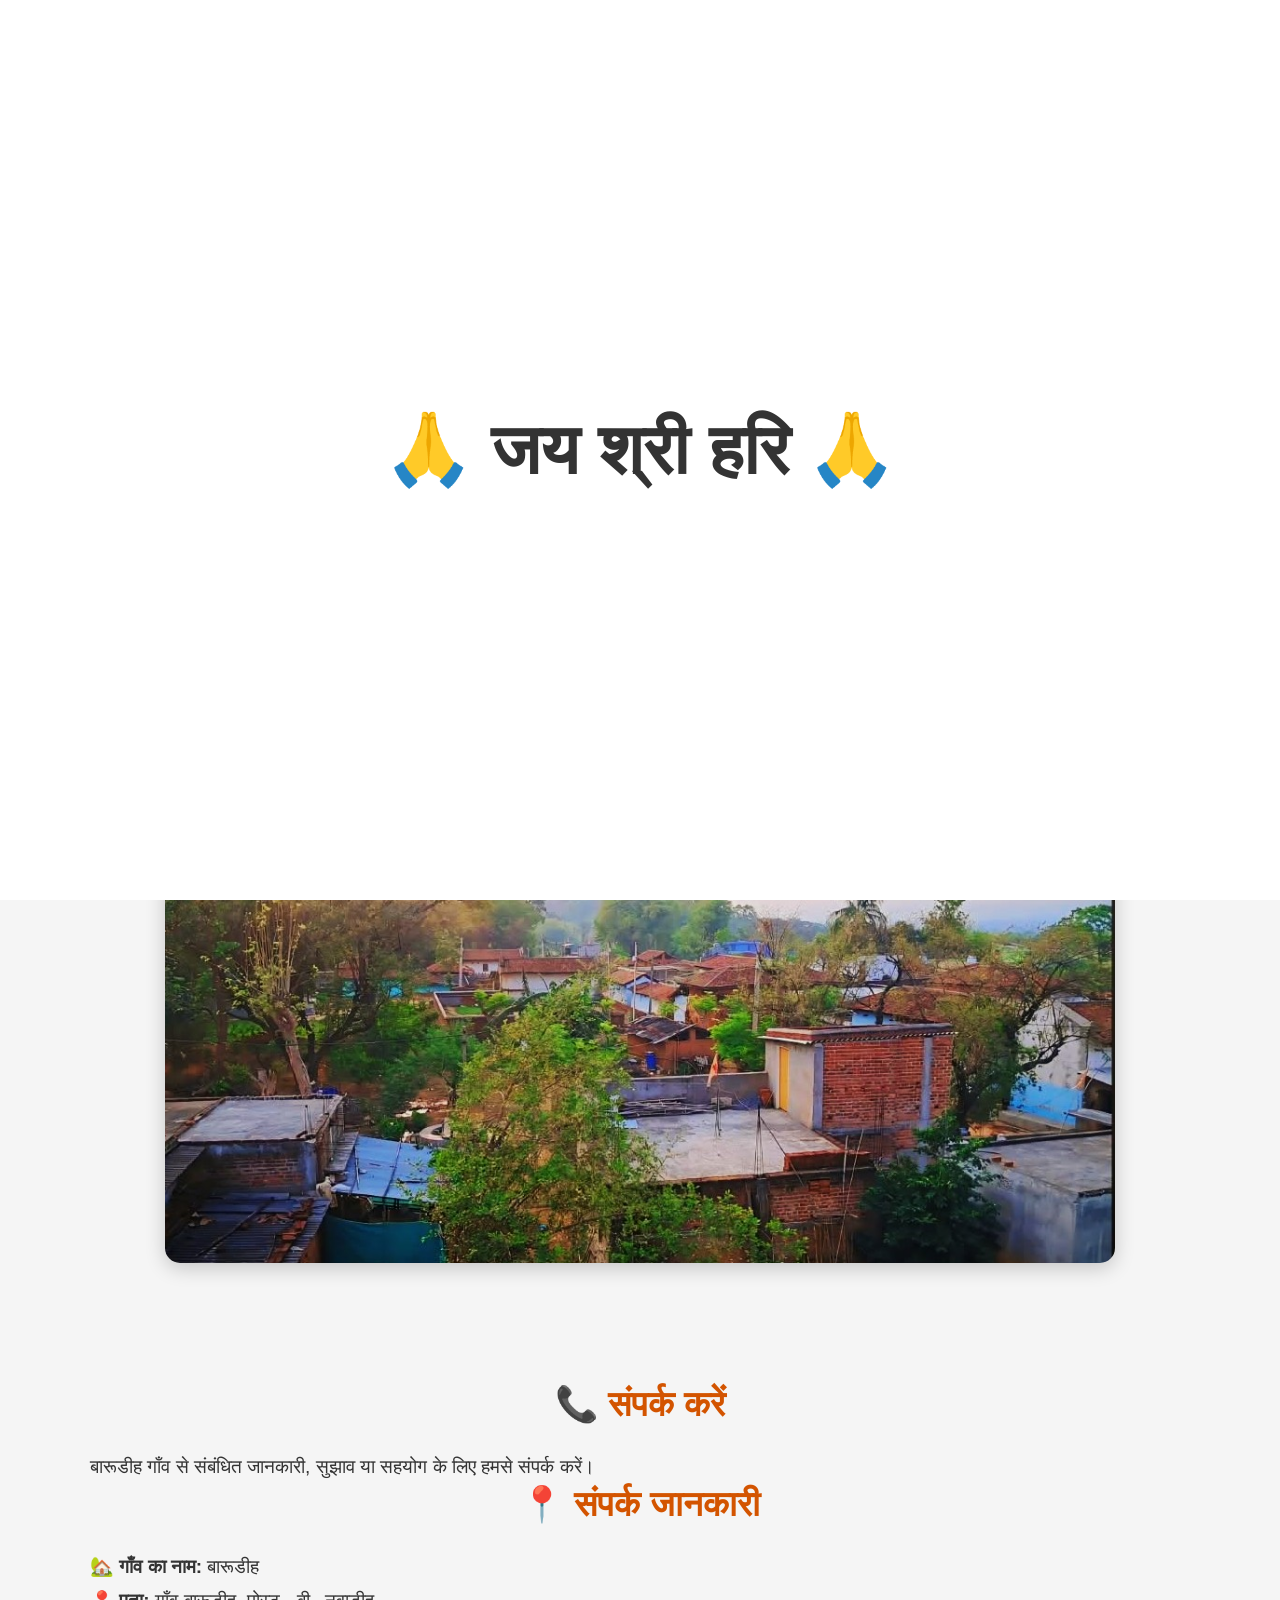
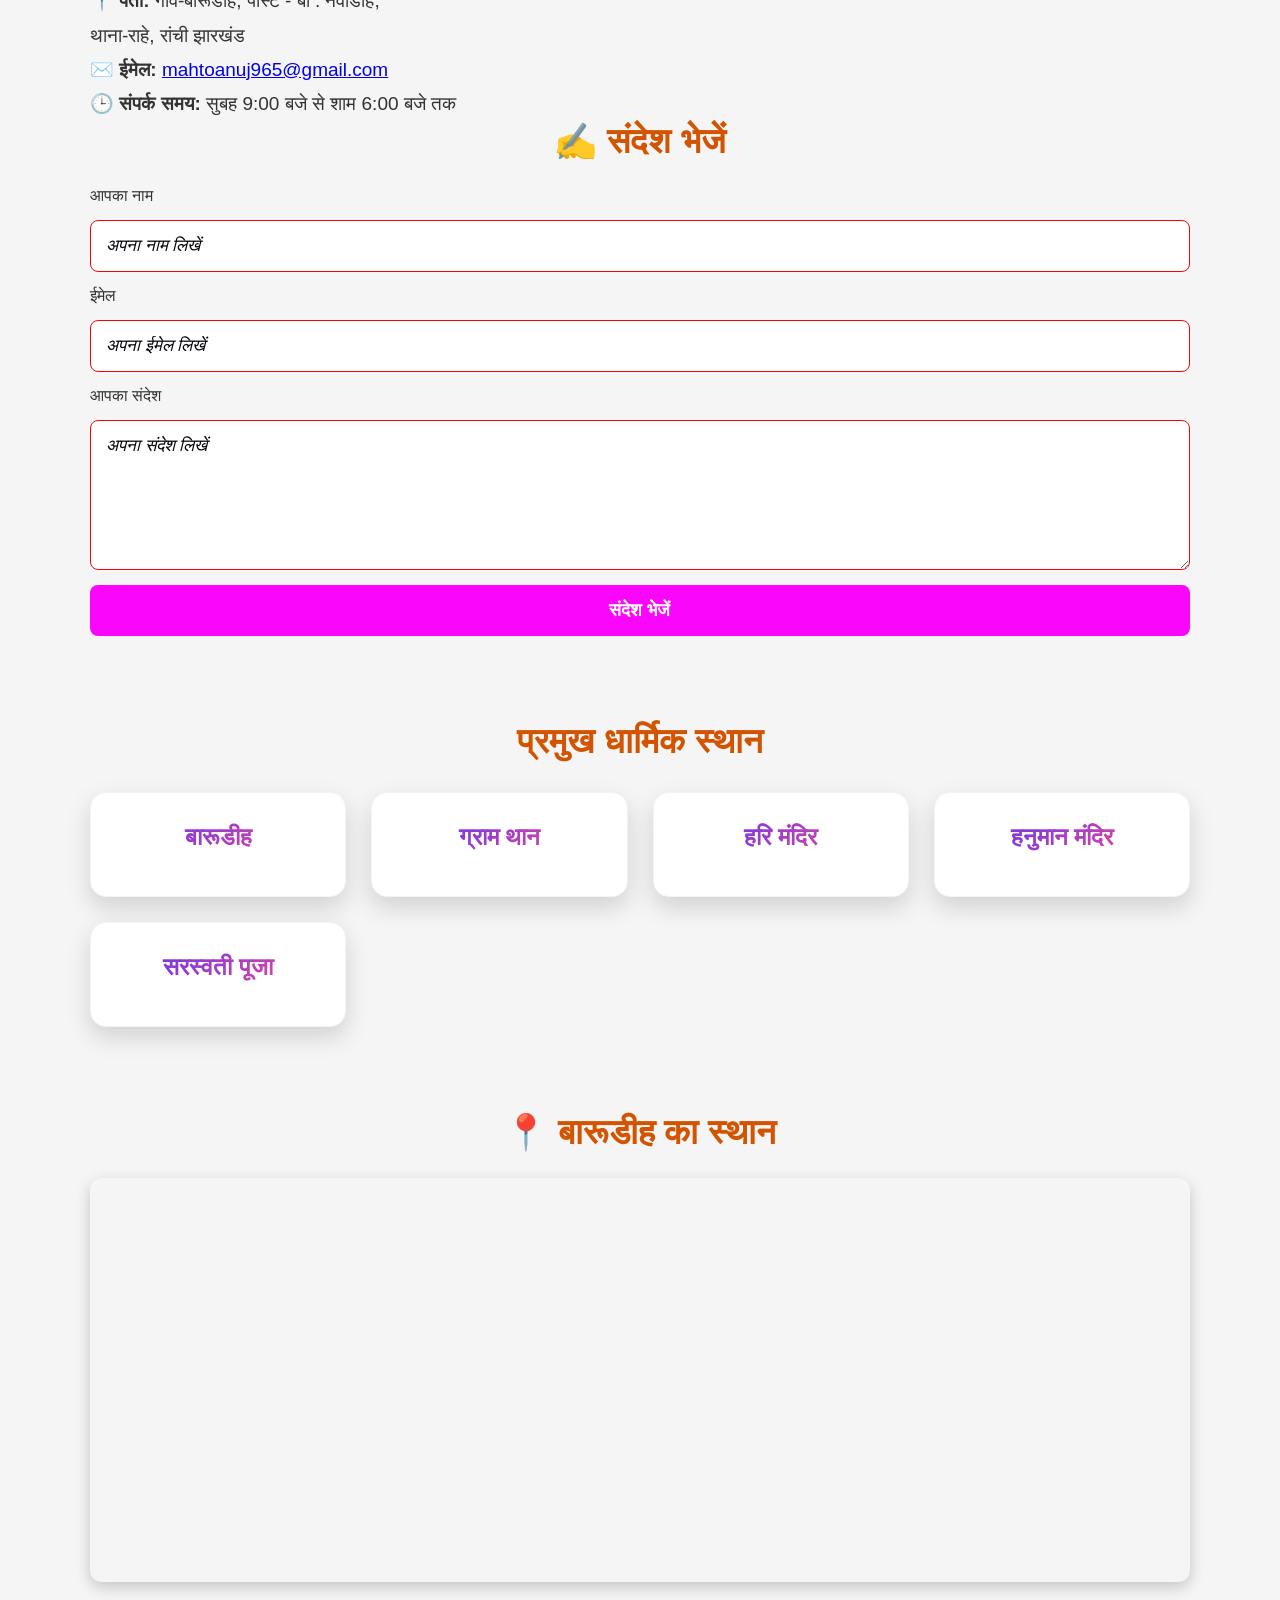
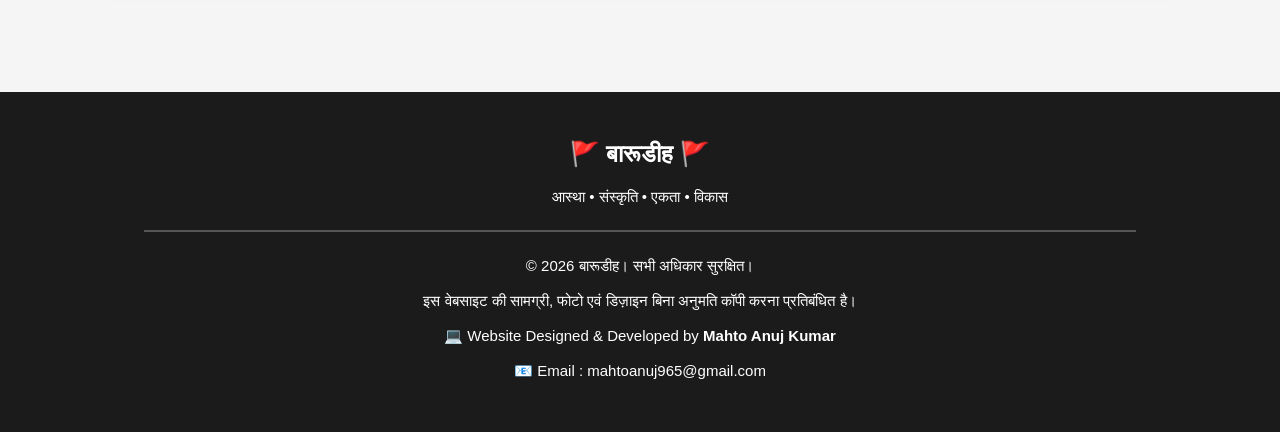
<file: contact.html>
<!DOCTYPE html>
<html lang="hi">
<head>
<meta charset="UTF-8">
<meta name="viewport" content="width=device-width, initial-scale=1.0">

<title>बारूडीह | आधिकारिक वेबसाइट</title>

<link rel="stylesheet" href="css/css3.css">

<script>
function googleTranslateElementInit() {
    new google.translate.TranslateElement({
        pageLanguage: 'hi',
        includedLanguages: 'hi,en,bn,or,ta,te,gu,mr,pa,ur',
        layout: google.translate.TranslateElement.InlineLayout.SIMPLE
    }, 'google_translate_element');
}
</script>

<script src="https://translate.google.com/translate_a/element.js?cb=googleTranslateElementInit"></script>
</head>
<body>

<header>
    <h1>🌍 बारूडीह 🌍</h1>
    <p>ग्राम की आस्था • हमारी संस्कृति • हमारी पहचान</p>
</header>

<!-- Normal Navigation -->
<nav class="main-nav">
    <!-- 1. यह हिस्सा कंप्यूटर और लैपटॉप पर दिखाई देगा -->
    <div class="nav-links">
        <a href="index.html">Home</a>
        <a href="#festival">Festival</a>
        <a href="#contact">Contact</a>
    </div>
    
    <!-- दाहिनी ओर के कंट्रोल्स (डार्क मोड बटन, ट्रांसलेट बटन और 3-लाइन मेनू) -->
    <div class="nav-right">
        <!-- Dark Mode Button -->
        <button id="darkBtn" class="nav-icon-btn">🌙</button>
        
        <!-- Translate Button -->
        <div id="google_translate_element"></div>
        
        <!-- 3-लाइन वाला मेनू बटन -->
        <button class="menu-btn" onclick="toggleMenu()">
            ☰
        </button>
    </div>
</nav>

<!-- 3 Line से खुलने वाला Mobile Menu (साइड से आने वाला drawer) -->
<nav class="mobile-menu" id="mobileMenu">
    <!-- Close Button -->
    <button class="close-btn" onclick="toggleMenu()">&times;</button>

    <a href="index.html">Home</a>

    <!-- Submenu Section (ABOUT) -->
    <div class="submenu-container">
        <a href="#" class="menu-item">About <span class="arrow">&#9662;</span></a>
        <div class="submenu">
            <a href="बारूडीहकेबारे.html"> बारूडीह के बारे</a>
        </div>
    </div>
    
    <a href="#contact">Contact</a>
</nav>

<script>
function toggleMenu() {
    document.getElementById("mobileMenu").classList.toggle("active");
}

document.addEventListener("DOMContentLoaded", function() {
    document.querySelectorAll('.menu-item').forEach(function(item) {
        item.addEventListener('click', function(e) {
            e.preventDefault();
            let container = this.parentElement;
            container.classList.toggle('active');
        });
    });
});
</script>

 <div class="hero" style="background-image: url('image/vill.jpeg');">
        <div class="hero-content">
            <h2>🙏 बारूडीह में आपका स्वागत है 🙏</h2>
            <p><b>हमारे गाँव की संस्कृति, परंपरा, इतिहास और धार्मिक धरोहर को समर्पित आधिकारिक वेबसाइट।</b></p>
        </div>
    </div>
<!-- ================= IMAGE SLIDER ================= -->
<section class="section">
    <h2>📸 बारूडीह फोटो गैलरी</h2>
    <div class="slider">
        <img id="slide" src="vill.jpeg" alt="Barudih">
    </div>
</section>
<br>
    <br>
<!-- Contact Section -->
<section class="section" id="contact">
    <h2>📞 संपर्क करें</h2>
    <p class="intro">
        बारूडीह गाँव से संबंधित जानकारी, सुझाव या सहयोग के लिए हमसे संपर्क करें।
    </p>

    <div class="contact-container">
        <!-- Contact Information -->
        <div class="contact-box">
            <h2>📍 संपर्क जानकारी</h2>
            <div class="contact-info">
                <p><strong>🏡 गाँव का नाम:</strong> बारूडीह</p>
                <p><strong>📍 पता:</strong>  गाँव-बारूडीह, पोस्ट - बी . नवाडीह,</p> 
                                       <p> थाना-राहे, रांची  झारखंड</p>
            
                <p><strong>✉️ ईमेल:</strong> <a href="mailto:mahtoanuj965@gmil.com">mahtoanuj965@gmail.com</a></p>
                <p><strong>🕒 संपर्क समय:</strong> सुबह 9:00 बजे से शाम 6:00 बजे तक</p>
            </div>
        </div>

        <!-- Contact Form -->
        <div class="contact-box">
            <h2>✍️ संदेश भेजें</h2>
          <form action="https://formsubmit.co/mahtoanuj965@gmail.com" method="POST">
          <input type="hidden" name="_next"
           value="https://barudih-web.github.io/barudih-official.in/thankyou.html">
                <input type="hidden" name="_captcha" value="false">

                <label for="name">आपका नाम</label>
                <input type="text" id="name" name="name" placeholder="अपना नाम लिखें" required>

                <label for="email">ईमेल</label>
                <input type="email" id="email" name="email" placeholder="अपना ईमेल लिखें" required>

                <label for="message">आपका संदेश</label>
                <textarea id="message" name="message" rows="5" placeholder="अपना संदेश लिखें" required></textarea>

                <button type="submit" class="submit-btn">संदेश भेजें</button>
            </form>
        </div>
    </div>
</section>

<!-- ================= EVENTS ================= -->
<section class="section" id="festival">
    <h2>प्रमुख धार्मिक स्थान</h2>
    <div class="cards">
        <!-- कार्ड 1: ग्राम देवता -->
        <a href="index.html" class="card-link">
            <div class="card">
                <h3>बारूडीह</h3>
            </div>
        </a>
<!-- कार्ड 2: हरि मंदिर -->
        <a href="gram.html" class="card-link">
            <div class="card">
                <h4>ग्राम थान  </h4>
            </div>
        </a>


        <!-- कार्ड 2: हरि मंदिर -->
        <a href="hari.html" class="card-link">
            <div class="card">
                <h4>हरि मंदिर </h4>
            </div>
        </a>

        <!-- कार्ड 3: हनुमान जयंती -->
        <a href="hanuman.html" class="card-link">
            <div class="card">
                <h5>हनुमान मंदिर </h5>
            </div>
        </a>
       
        <!-- कार्ड 4 : सरस्वती पूजा -->
        <a href="sarswati.html" class="card-link">
            <div class="card">
                <h3>सरस्वती पूजा</h3>
            </div>
        </a>
    </div>
</section>

<!-- ================= GOOGLE MAP ================= -->
<section class="section">
    <h2>📍 बारूडीह का स्थान</h2>
    <div class="map">
        <iframe src="https://www.google.com/maps/embed?pb=!1m18!1m12!1m3!1d14661.765931844782!2d85.72747008315764!3d23.26089432778569!2m3!1f0!2f0!3f0!3m2!1i1024!2i768!4f13.1!3m3!1m2!1s0x39f5adba47cef64d%3A0x15950bf15c2b96ff!2sTorang%2C%20Jharkhand!5e0!3m2!1sen!2sin!4v1788634093886!5m2!1sen!2sin" 
            width="100%" 
            height="400" 
            style="border:0;" 
            allowfullscreen="" 
            loading="lazy" 
            referrerpolicy="strict-origin-when-cross-origin">
        </iframe>
    </div>
</section>

<!-- ================= WHATSAPP ================= -->
<a href="https://wa.me/7368937144" class="whatsapp" target="_blank">💬</a>

<!-- ===== BACK TO TOP ================= -->
<button id="topBtn">⬆</button>

<!-- ================= LOADER ================= -->
<div id="loader">
    <h1>🙏 जय श्री हरि 🙏</h1>
</div>

<script>
/* ================= IMAGE SLIDER ================= */
let images = [
    "vill.jpeg",
    "barad.jpeg",
    "vill1.jpeg",
    "baead1.jpeg"
];
let i = 0;
setInterval(function(){
    i++;
    if(i >= images.length){
        i = 0;
    }
    let slideImg = document.getElementById("slide");
    if(slideImg) slideImg.src = images[i];
}, 3000);

/* ================= DARK MODE ================= */
document.getElementById("darkBtn").onclick = function(){
    document.body.classList.toggle("dark");
};

/* ================= BACK TO TOP ================= */
let topBtn = document.getElementById("topBtn");
window.onscroll = function(){
    if(document.documentElement.scrollTop > 200){
        topBtn.style.display = "block";
    }else{
        topBtn.style.display = "none";
    }
};
topBtn.onclick = function(){
    window.scrollTo({
        top: 0,
        behavior: "smooth"
    });
};

/* ================= LOADER ================= */
window.onload = function(){
    setTimeout(function(){
        let loader = document.getElementById("loader");
        if(loader) loader.style.display = "none";
    }, 2000);
};
</script>

<!-- ================= FOOTER ================= -->
<footer>
    <h2>🚩 बारूडीह 🚩</h2>
    <p>आस्था • संस्कृति • एकता • विकास</p>
    <hr>
    <p>© 2026 बारूडीह। सभी अधिकार सुरक्षित।</p>
    <p>इस वेबसाइट की सामग्री, फोटो एवं डिज़ाइन बिना अनुमति कॉपी करना प्रतिबंधित है।</p>
    <p>💻 Website Designed & Developed by <strong>Mahto Anuj Kumar</strong></p>
    <p>📧 Email : mahtoanuj965@gmail.com</p>
</footer>

</body>
</html>
</file>
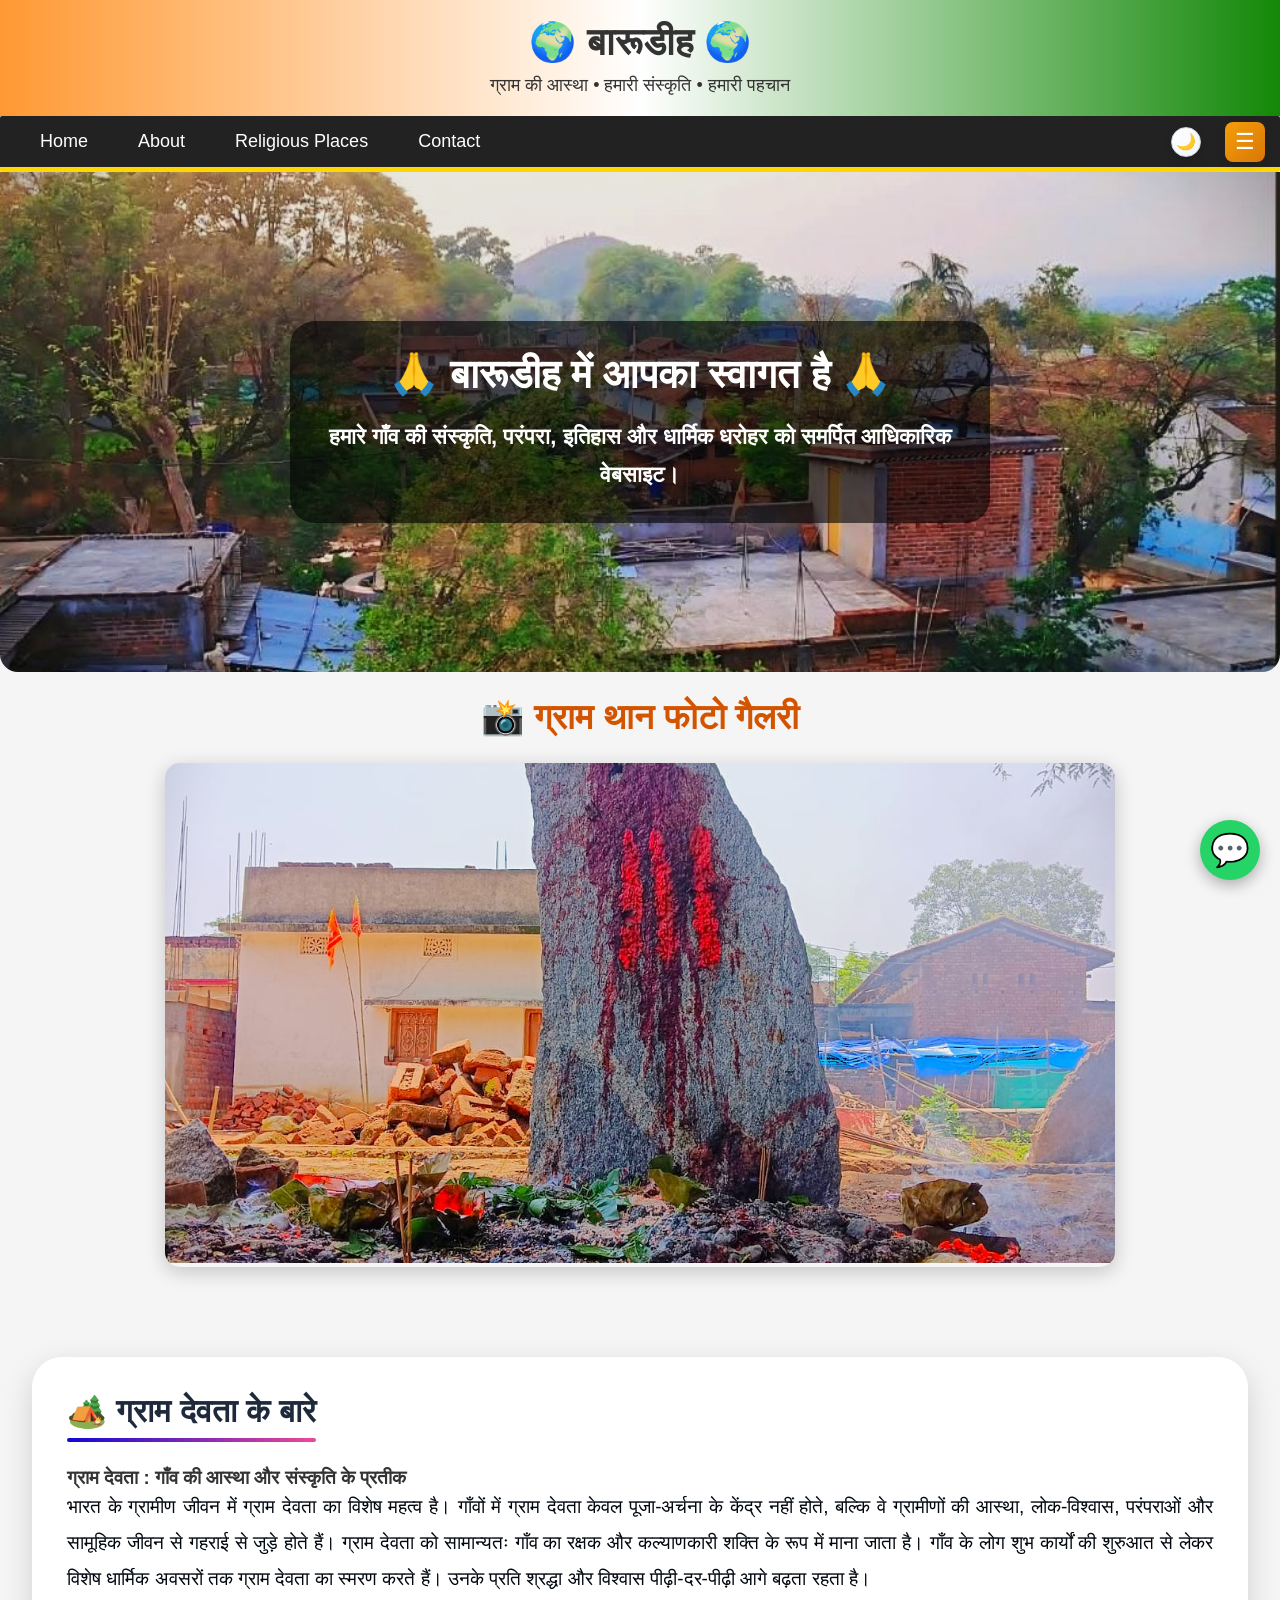
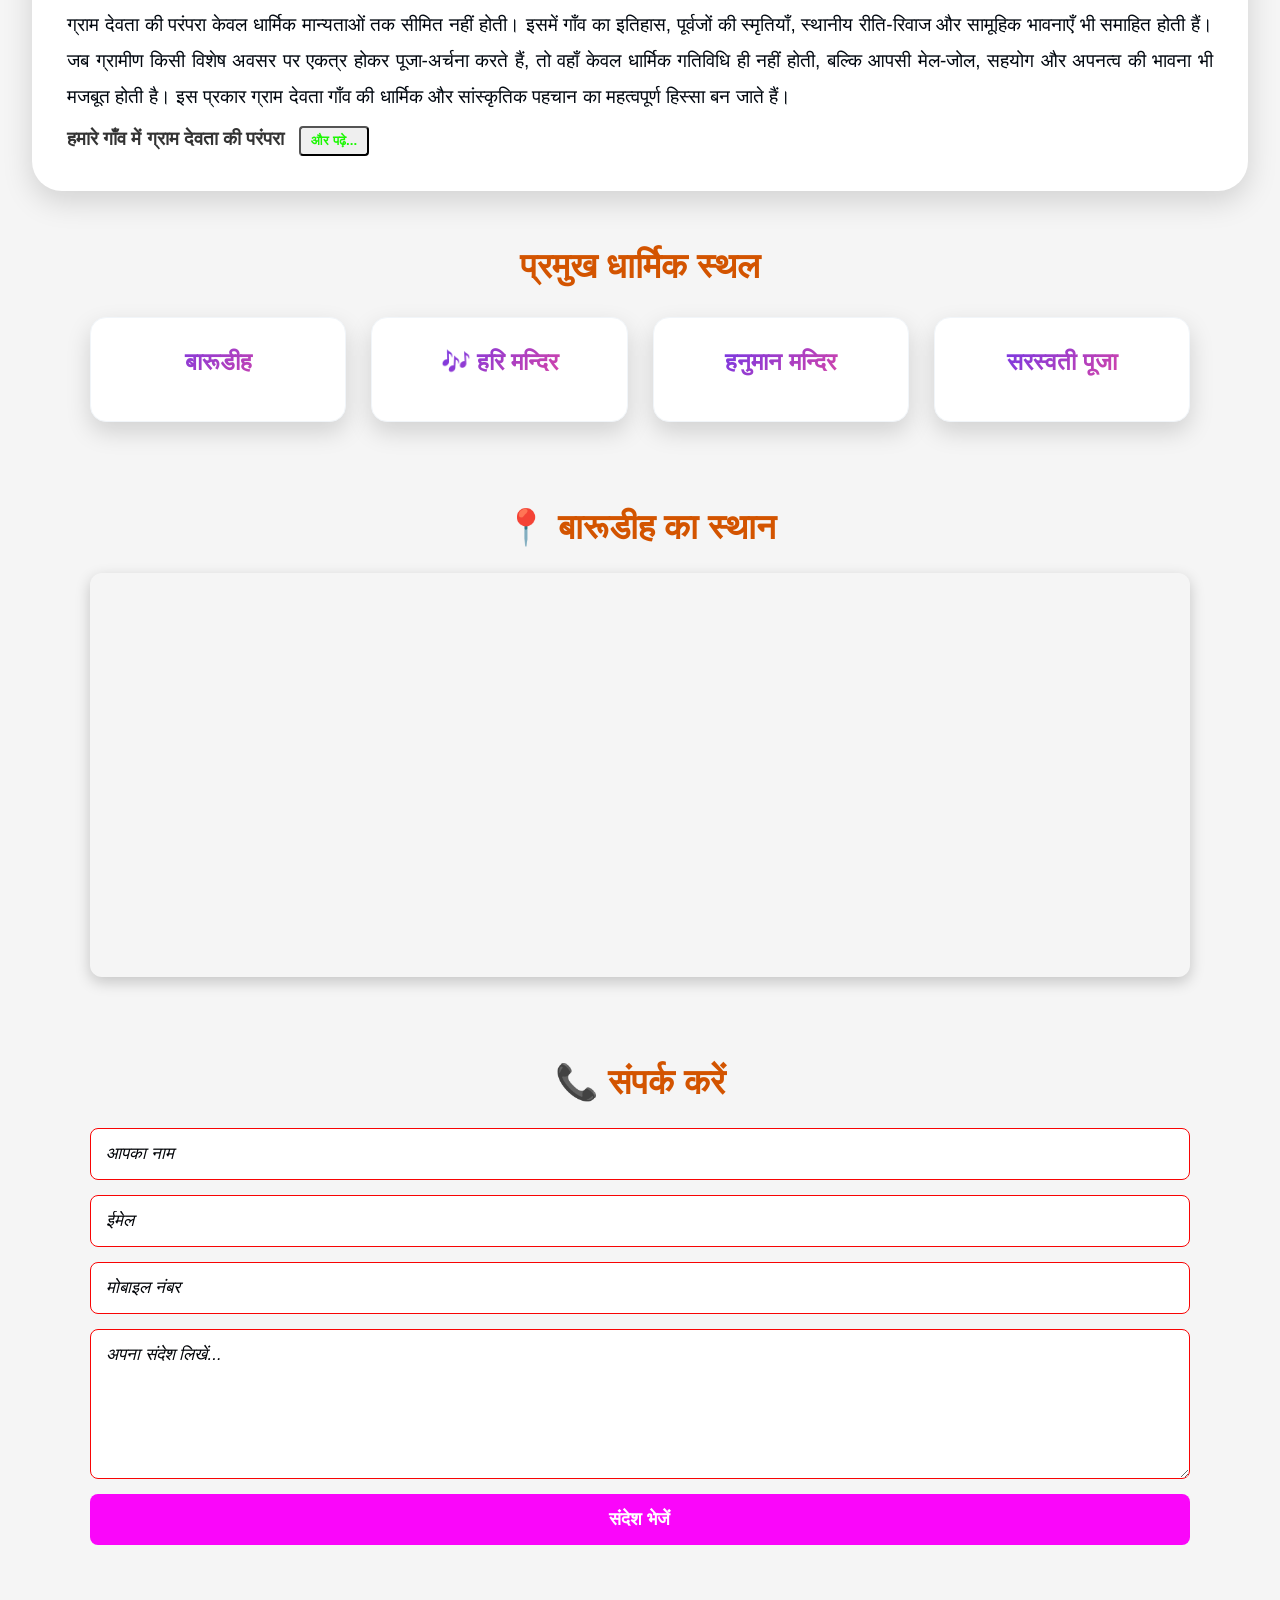
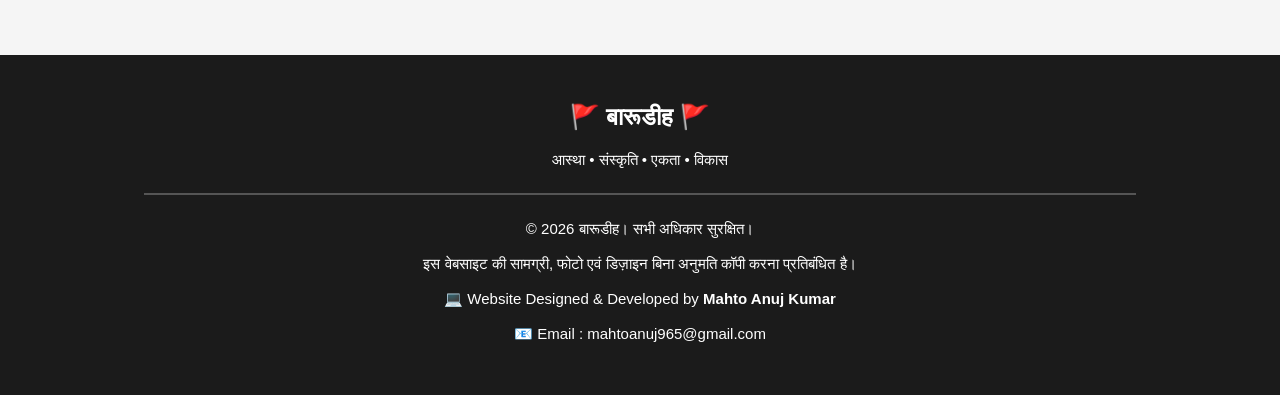
<file: gram.html>
<!DOCTYPE html>
<html lang="hi">
<head>
    <meta charset="UTF-8">
    <meta name="viewport" content="width=device-width, initial-scale=1.0">
    <title>ग्राम थान | बारूडीह</title>

    <!-- CSS Link -->
    <link rel="stylesheet" href="css/css.css">

    <!-- Google Translate Script -->
    <script>
        function googleTranslateElementInit() {
            new google.translate.TranslateElement({
                pageLanguage: 'hi',
                includedLanguages: 'hi,en,bn,or,ta,te,gu,mr,pa,ur',
                layout: google.translate.TranslateElement.InlineLayout.SIMPLE
            }, 'google_translate_element');
        }
    </script>
    <script src="https://translate.google.com/translate_a/element.js?cb=googleTranslateElementInit" async></script>
</head>
<body>

    <!-- ================= LOADER ================= -->
    <div id="loader">
        <h1>🙏 जय गांव गाराम 🙏</h1>
    </div>

    <!-- ================= HEADER ================= -->
    <header>
        <h1>🌍 बारूडीह 🌍</h1>
        <p>ग्राम की आस्था • हमारी संस्कृति • हमारी पहचान</p>
    </header>

    <!-- ================= MAIN NAVIGATION ================= -->
    <nav class="main-nav">
        <!-- Desktop Links -->
        <div class="nav-links">
            <a href="index.html">Home</a>
            <a href="#about">About</a>
            <a href="#religious-places">Religious Places</a>
            <a href="#contact">Contact</a>
        </div>

        <!-- Right Side Controls -->
        <div class="nav-right">
            <button id="darkBtn" class="nav-icon-btn" aria-label="Toggle Dark Mode">🌙</button>
            <div id="google_translate_element"></div>
            <button class="menu-btn" onclick="toggleMenu()" aria-label="Open Menu">☰</button>
        </div>
    </nav>

    <!-- ================= MOBILE MENU DRAWER ================= -->
    <nav class="mobile-menu" id="mobileMenu">
        <button class="close-btn" onclick="toggleMenu()">&times;</button>

        <a href="index.html">Home</a>

        <!-- Submenu: Statement -->
        <div class="submenu-container">
            <a href="#" class="menu-item">Statement <span class="arrow">&#9662;</span></a>
            <div class="submenu">
                <a href="2025.html">2025</a>
                <a href="2026.html">2026</a>
            </div>
        </div>

        <!-- Submenu: Religious Places -->
        <div class="submenu-container">
            <a href="#" class="menu-item">Religious Places <span class="arrow">&#9662;</span></a>
            <div class="submenu">
                <a href="gram.html">Gram Than</a>
                <a href="hari.html">Hari Mandir</a>
                <a href="hanuman.html">Hanuman Mandir</a>
                <a href="sarswati.html">Sarswati Puja</a>
            </div>
        </div>

        <a href="contact.html">Contact</a>
    </nav>

    <!-- ================= HERO SECTION ================= -->
    <div class="hero" style="background-image: url('image/vill.jpeg');">
        <div class="hero-content">
            <h2>🙏 बारूडीह में आपका स्वागत है 🙏</h2>
            <p><b>हमारे गाँव की संस्कृति, परंपरा, इतिहास और धार्मिक धरोहर को समर्पित आधिकारिक वेबसाइट।</b></p>
        </div>
    </div>

    <!-- ================= IMAGE SLIDER ================= -->
    <section class="section">
        <h2>📸 ग्राम थान फोटो गैलरी</h2>
        <div class="slider">
            <img id="slide" src="image/gram than1.jpeg" alt="Gram Than Barudih">
        </div>
    </section>

    <!-- ================= ABOUT GRAM DEVTA ================= -->
    <section class="section history-box" id="about">
        <h2><span>🏕️</span> ग्राम देवता के बारे</h2>
        
        <div class="section-header">
            <h3>ग्राम देवता : गाँव की आस्था और संस्कृति के प्रतीक</h3>
        </div>
        <div class="section-body">
            <p>भारत के ग्रामीण जीवन में ग्राम देवता का विशेष महत्व है। गाँवों में ग्राम देवता केवल पूजा-अर्चना के केंद्र नहीं होते, बल्कि वे ग्रामीणों की आस्था, लोक-विश्वास, परंपराओं और सामूहिक जीवन से गहराई से जुड़े होते हैं। ग्राम देवता को सामान्यतः गाँव का रक्षक और कल्याणकारी शक्ति के रूप में माना जाता है। गाँव के लोग शुभ कार्यों की शुरुआत से लेकर विशेष धार्मिक अवसरों तक ग्राम देवता का स्मरण करते हैं। उनके प्रति श्रद्धा और विश्वास पीढ़ी-दर-पीढ़ी आगे बढ़ता रहता है।</p>
            <p>ग्राम देवता की परंपरा केवल धार्मिक मान्यताओं तक सीमित नहीं होती। इसमें गाँव का इतिहास, पूर्वजों की स्मृतियाँ, स्थानीय रीति-रिवाज और सामूहिक भावनाएँ भी समाहित होती हैं। जब ग्रामीण किसी विशेष अवसर पर एकत्र होकर पूजा-अर्चना करते हैं, तो वहाँ केवल धार्मिक गतिविधि ही नहीं होती, बल्कि आपसी मेल-जोल, सहयोग और अपनत्व की भावना भी मजबूत होती है। इस प्रकार ग्राम देवता गाँव की धार्मिक और सांस्कृतिक पहचान का महत्वपूर्ण हिस्सा बन जाते हैं।</p>
        </div>

        <div class="section-header">
            <h3>हमारे गाँव में ग्राम देवता की परंपरा 
                <button id="seeMore" onclick="showHistory()" style="margin-left: 10px; padding: 5px 10px; cursor: pointer;">और पढ़े...</button>
            </h3>
        </div>

        <!-- Hidden Content Container -->
        <div id="history" style="display: none;">
            <div class="section-body">
                <p>हमारे गाँव में भी ग्राम देवता की परंपरा बहुत महत्वपूर्ण है। गाँव के लोग ग्राम देवता के प्रति श्रद्धा और विश्वास रखते हैं। हर वर्ष ग्राम देवता की विशेष पूजा की जाती है। यह पूजा हमारे गाँव की पुरानी परंपराओं में से एक है, जिसे ग्रामीण अपनी मान्यता और श्रद्धा के अनुसार निभाते आ रहे हैं।</p>
                <p>हमारे गाँव में ग्राम देवता को काला बकरा, सफेद मुर्गा और रैगिंया मुर्गा अर्पित करने की परंपरा है। यह हमारे गाँव की पारंपरिक धार्मिक मान्यता का हिस्सा है। पूजा के बाद तैयार किए गए मांस को गाँव के हर घर में प्रसाद के रूप में बाँटा जाता है। इस प्रकार पूजा का प्रसाद केवल एक स्थान तक सीमित नहीं रहता, बल्कि पूरे गाँव के प्रत्येक परिवार तक पहुँचता है।</p>
                <p>इस परंपरा की विशेषता यह है कि इसमें पूरे गाँव की भागीदारी और जुड़ाव दिखाई देता है। अलग-अलग परिवार अपने-अपने स्तर पर इस अवसर से जुड़े रहते हैं। प्रसाद का घर-घर पहुँचना इस बात का प्रतीक है कि गाँव की धार्मिक परंपरा सभी परिवारों को एक सूत्र में बाँधती है।</p>
            </div>

            <div class="section-header">
                <h3>ग्राम देवता की पूजा का महत्व</h3>
            </div>
            <div class="section-body">
                <p>ग्राम देवता की पूजा ग्रामीणों के लिए श्रद्धा और विश्वास का विषय है। लोग अपनी मान्यताओं के अनुसार ग्राम देवता को गाँव के कल्याण, सुख-शांति और समृद्धि से जोड़कर देखते हैं। इसी विश्वास के कारण ग्राम देवता की पूजा को विशेष महत्व दिया जाता है।</p>
                <p>पूजा के अवसर पर गाँव के लोग एकत्र होते हैं। इससे एक-दूसरे से मिलने, बातचीत करने और सामूहिक रूप से परंपरा निभाने का अवसर मिलता है। ग्रामीण जीवन में ऐसे अवसर बहुत महत्वपूर्ण होते हैं, क्योंकि इनसे सामाजिक संबंध मजबूत होते हैं और लोगों के बीच सहयोग की भावना बढ़ती है।</p>
                <p>ग्राम देवता की पूजा हमें यह भी याद दिलाती है कि गाँव का जीवन केवल व्यक्तिगत परिवारों तक सीमित नहीं है। गाँव की पहचान सभी परिवारों के आपसी संबंध, सहयोग और सामूहिक भावनाओं से बनती है। जब कोई परंपरा पूरे गाँव को एक साथ जोड़ती है, तो उसका महत्व केवल धार्मिक नहीं, बल्कि सामाजिक भी हो जाता है।</p>
            </div>

            <div class="section-header">
                <h3>ग्राम देवता और लोक-संस्कृति</h3>
            </div>
            <div class="section-body">
                <p>ग्राम देवता से जुड़ी परंपराएँ गाँव की लोक-संस्कृति का महत्वपूर्ण हिस्सा हैं। इन परंपराओं में स्थानीय मान्यताओं, पूजा-पद्धतियों, रीति-रिवाजों और सामूहिक जीवन की झलक मिलती है। गाँव की संस्कृति केवल पुस्तकों में नहीं मिलती, बल्कि ऐसी परंपराओं में जीवित रहती है, जिन्हें लोग अपने दैनिक और सामाजिक जीवन में निभाते हैं।</p>
                <p>बुजुर्ग लोग ग्राम देवता से जुड़ी पुरानी बातें, मान्यताएँ और परंपराएँ नई पीढ़ी को बताते हैं। इससे बच्चों और युवाओं को अपने गाँव के सांस्कृतिक इतिहास के बारे में जानकारी मिलती है। वे समझ पाते हैं कि उनके गाँव की पहचान केवल उसके नाम या स्थान से नहीं, बल्कि उसकी आस्था और परंपराओं से भी बनती है।</p>
                <p>इस प्रकार ग्राम देवता की परंपरा अतीत और वर्तमान के बीच एक महत्वपूर्ण कड़ी का कार्य करती है। यह पूर्वजों की मान्यताओं को वर्तमान पीढ़ी तक पहुँचाती है और नई पीढ़ी को अपनी सांस्कृतिक जड़ों से परिचित कराती है।</p>
            </div>

            <div class="section-header">
                <h3>ग्राम देवता की परंपरा में सामूहिक भावना</h3>
            </div>
            <div class="section-body">
                <p>ग्राम देवता की पूजा का एक महत्वपूर्ण पक्ष गाँव के लोगों का आपसी जुड़ाव है। जब पूजा के अवसर पर ग्रामीण एकत्र होते हैं, तो उनमें अपनेपन और सहयोग की भावना दिखाई देती है। ऐसे अवसर गाँव के सामाजिक जीवन को मजबूत बनाने में महत्वपूर्ण भूमिका निभाते हैं।</p>
                <p>प्रसाद का प्रत्येक घर तक पहुँचना इस सामूहिक भावना को और अधिक स्पष्ट करता है। इससे यह अनुभव होता है कि गाँव की परंपरा किसी एक परिवार या व्यक्ति की नहीं, बल्कि पूरे गाँव की साझा विरासत है। यही साझा भावना ग्रामीण संस्कृति को विशेष बनाती है।</p>
            </div>

            <div class="section-header">
                <h3>ग्राम देवता से जुड़ी मेरी भावनाएँ</h3>
            </div>
            <div class="section-body">
                <p>मेरे लिए ग्राम देवता की परंपरा केवल एक धार्मिक कार्यक्रम नहीं है। यह मेरे गाँव की पहचान, पुरानी संस्कृति और पूर्वजों की मान्यताओं से जुड़ी हुई है। जब हर वर्ष ग्राम देवता की पूजा होती है और प्रसाद गाँव के प्रत्येक घर तक पहुँचता है, तो मुझे अपने गाँव की सामूहिक परंपरा का महत्व और अधिक समझ में आता है।</p>
                <p>मुझे यह देखकर अच्छा लगता है कि गाँव के लोग अपनी पुरानी मान्यताओं को आज भी याद रखते हैं। इस परंपरा में बुजुर्गों का अनुभव, युवाओं की भागीदारी और पूरे गाँव का जुड़ाव दिखाई देता है। इससे मेरे मन में अपने गाँव की संस्कृति के प्रति सम्मान और अपनापन बढ़ता है।</p>
                <p>मेरे विचार से किसी गाँव की वास्तविक पहचान केवल उसके घरों, खेतों और रास्तों से नहीं बनती, बल्कि उसकी आस्था, परंपराओं और लोगों के आपसी संबंधों से भी बनती है। ग्राम देवता से जुड़ी परंपरा इसी पहचान को जीवित रखने का कार्य करती है।</p>
                <button id="seeLess" onclick="hideHistory()" style="padding: 8px 15px; cursor: pointer; display: none;">See Less</button>
            </div>
        </div>
    </section>

    <!-- ================= RELIGIOUS PLACES ================= -->
    <section class="section" id="religious-places">
        <h2>प्रमुख धार्मिक स्थल</h2>

        <div class="cards">
            <a href="index.html" class="card-link">
                <div class="card">
                    <h3>बारूडीह</h3>
                </div>
            </a>
            <a href="hari.html" class="card-link">
                <div class="card">
                    <h4>🎶 हरि मन्दिर</h4>
                </div>
            </a>
            <a href="hanuman.html" class="card-link">
                <div class="card">
                    <h5>हनुमान मन्दिर</h5>
                </div>
            </a>
            <a href="sarswati.html" class="card-link">
                <div class="card">
                    <h3>सरस्वती पूजा</h3>
                </div>
            </a>
        </div>
    </section>

    <!-- ================= GOOGLE MAP ================= -->
    <section class="section">
        <h2>📍 बारूडीह का स्थान</h2>
        <div class="map">
            <iframe src="https://www.google.com/maps/embed?pb=!1m18!1m12!1m3!1d14661.765931844782!2d85.72747008315764!3d23.26089432778569!2m3!1f0!2f0!3f0!3m2!1i1024!2i768!4f13.1!3m3!1m2!1s0x39f5adba47cef64d%3A0x15950bf15c2b96ff!2sTorang%2C%20Jharkhand!5e0!3m2!1sen!2sin!4v1788634093886!5m2!1sen!2sin" 
                    width="100%" 
                    height="400" 
                    style="border:0;" 
                    allowfullscreen="" 
                    loading="lazy" 
                    referrerpolicy="strict-origin-when-cross-origin">
            </iframe>
        </div>
    </section>

    <!-- ================= CONTACT ================= -->
    <section class="section" id="contact">
        <h2>📞 संपर्क करें</h2>
       <form action="https://formsubmit.co/mahtoanuj965@gmail.com" method="POST">
          <input type="hidden" name="_next"
           value="https://barudih-web.github.io/barudih-official.in/thankyou.html">
            <input type="hidden" name="_captcha" value="false">

            <input type="text" name="name" placeholder="आपका नाम" required>
            <input type="email" name="email" placeholder="ईमेल">
            <input type="tel" name="phone" placeholder="मोबाइल नंबर" required>
            <textarea name="message" placeholder="अपना संदेश लिखें..." required></textarea>

            <button type="submit">संदेश भेजें</button>
        </form>
    </section>

    <!-- ================= FLOATING BUTTONS ================= -->
    <a href="https://wa.me/7368937144" class="whatsapp" target="_blank" aria-label="Contact on WhatsApp">💬</a>
    <button id="topBtn" aria-label="Scroll to top" style="display: none;">⬆</button>

    <!-- ================= FOOTER ================= -->
    <footer>
        <h2>🚩 बारूडीह 🚩</h2>
        <p>आस्था • संस्कृति • एकता • विकास</p>
        <hr>
        <p>© 2026 बारूडीह। सभी अधिकार सुरक्षित।</p>
        <p>इस वेबसाइट की सामग्री, फोटो एवं डिज़ाइन बिना अनुमति कॉपी करना प्रतिबंधित है।</p>
        <p>💻 Website Designed & Developed by <strong>Mahto Anuj Kumar</strong></p>
        <p>📧 Email : mahtoanuj965@gmail.com</p>
    </footer>

    <!-- ================= JAVASCRIPT LOGIC ================= -->
    <script>
        // 1. Mobile Menu Toggle
        function toggleMenu() {
            let menu = document.getElementById("mobileMenu");
            if (menu) {
                menu.classList.toggle("active");
            }
        }

        // 2. Submenu Accordion
        document.addEventListener("DOMContentLoaded", function() {
            document.querySelectorAll('.menu-item').forEach(function(item) {
                item.addEventListener('click', function(e) {
                    e.preventDefault();
                    let container = this.parentElement;
                    container.classList.toggle('active');
                });
            });
        });

        // 3. Read More / See Less Logic
        function showHistory() {
            document.getElementById("history").style.display = "block";
            document.getElementById("seeMore").style.display = "none";
            document.getElementById("seeLess").style.display = "inline-block";
        }

        function hideHistory() {
            document.getElementById("history").style.display = "none";
            document.getElementById("seeLess").style.display = "none";
            document.getElementById("seeMore").style.display = "inline-block";
            document.getElementById("about").scrollIntoView({ behavior: 'smooth' });
        }

        // 4. Image Slider
        let images = [
            "image/gram than1.jpeg",
            "image/gram than.jpeg"
        ];
        let i = 0;
        setInterval(function() {
            i = (i + 1) % images.length;
            let slideImg = document.getElementById("slide");
            if (slideImg) {
                slideImg.src = images[i];
            }
        }, 3000);

        // 5. Dark Mode Toggle
        let darkBtn = document.getElementById("darkBtn");
        if (darkBtn) {
            darkBtn.onclick = function() {
                document.body.classList.toggle("dark");
            };
        }

        // 6. Back to Top Button
        let topBtn = document.getElementById("topBtn");
        window.onscroll = function() {
            if (topBtn) {
                if (document.documentElement.scrollTop > 200 || document.body.scrollTop > 200) {
                    topBtn.style.display = "block";
                } else {
                    topBtn.style.display = "none";
                }
            }
        };

        if (topBtn) {
            topBtn.onclick = function() {
                window.scrollTo({
                    top: 0,
                    behavior: "smooth"
                });
            };
        }

        // 7. Hide Loader
        window.addEventListener("load", function() {
            setTimeout(function() {
                let loader = document.getElementById("loader");
                if (loader) {
                    loader.style.display = "none";
                }
            }, 1000);
        });
    </script>
</body>
</html>
</file>
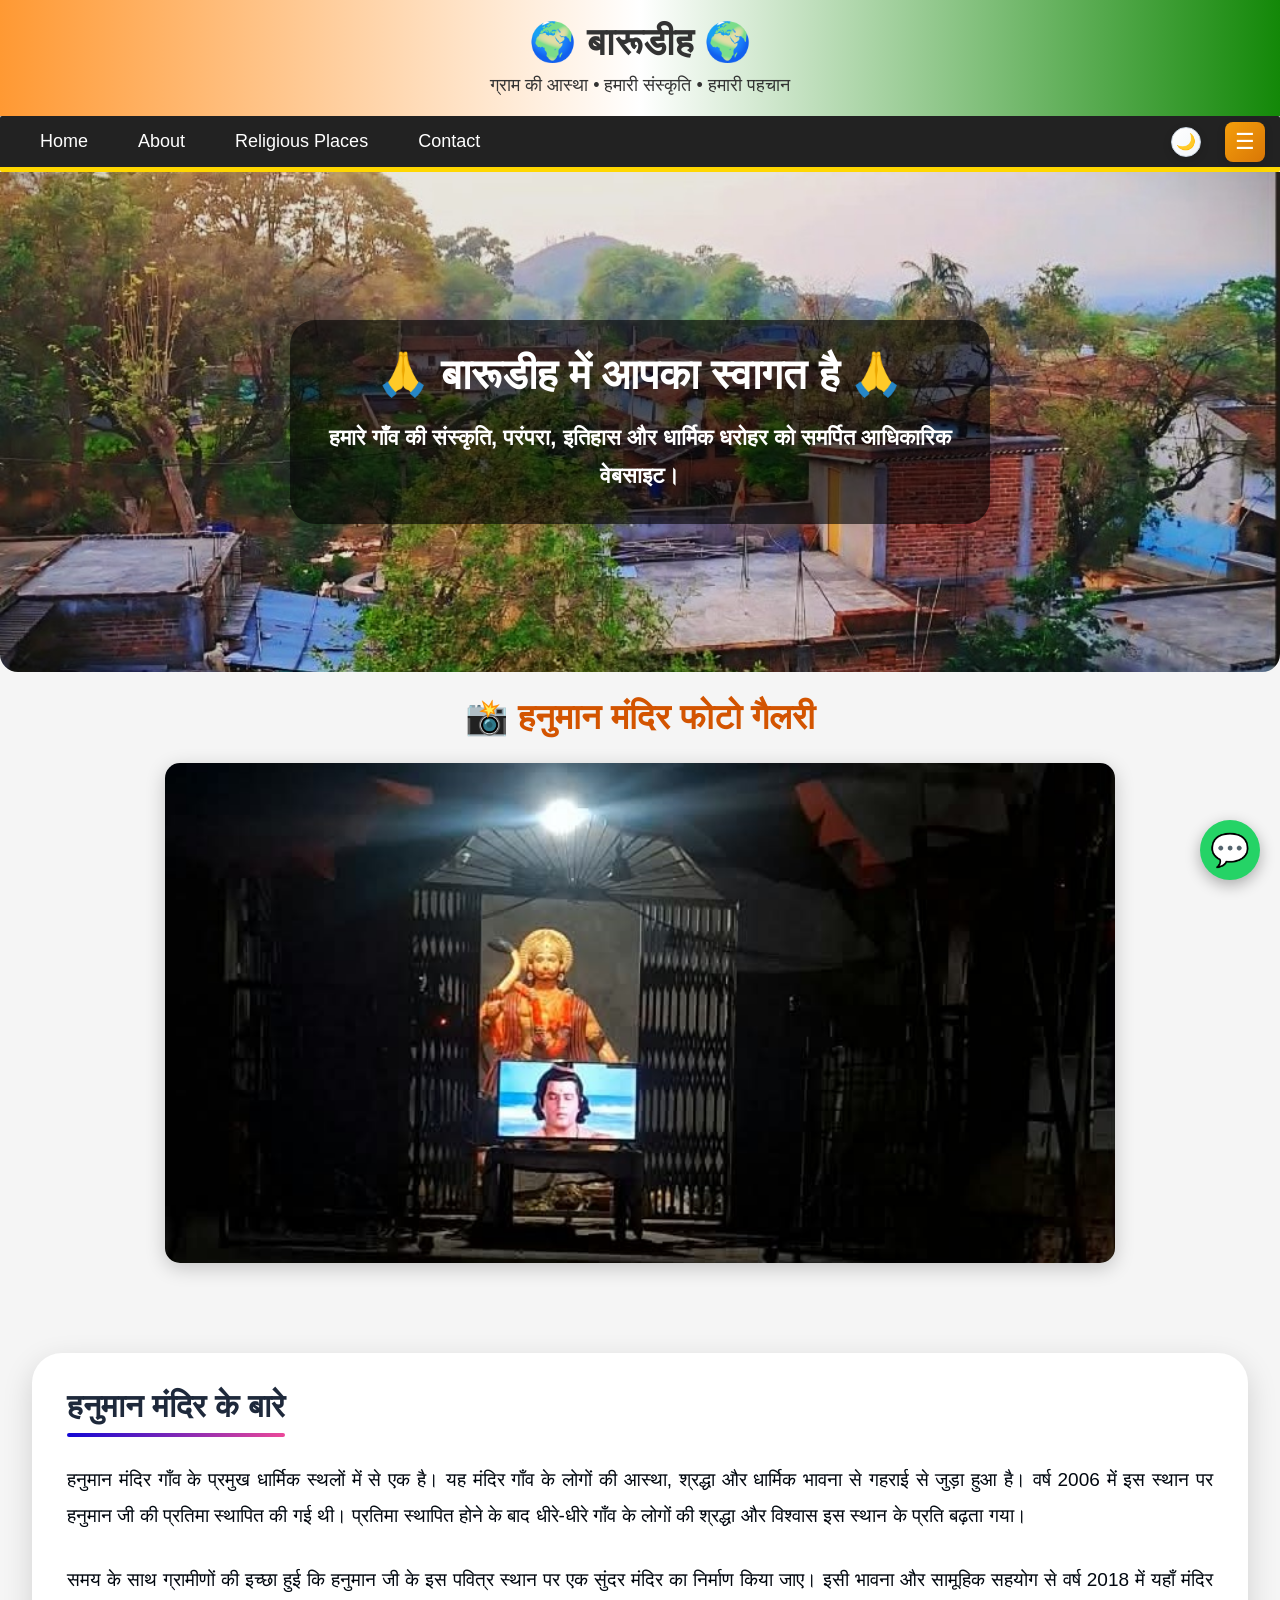
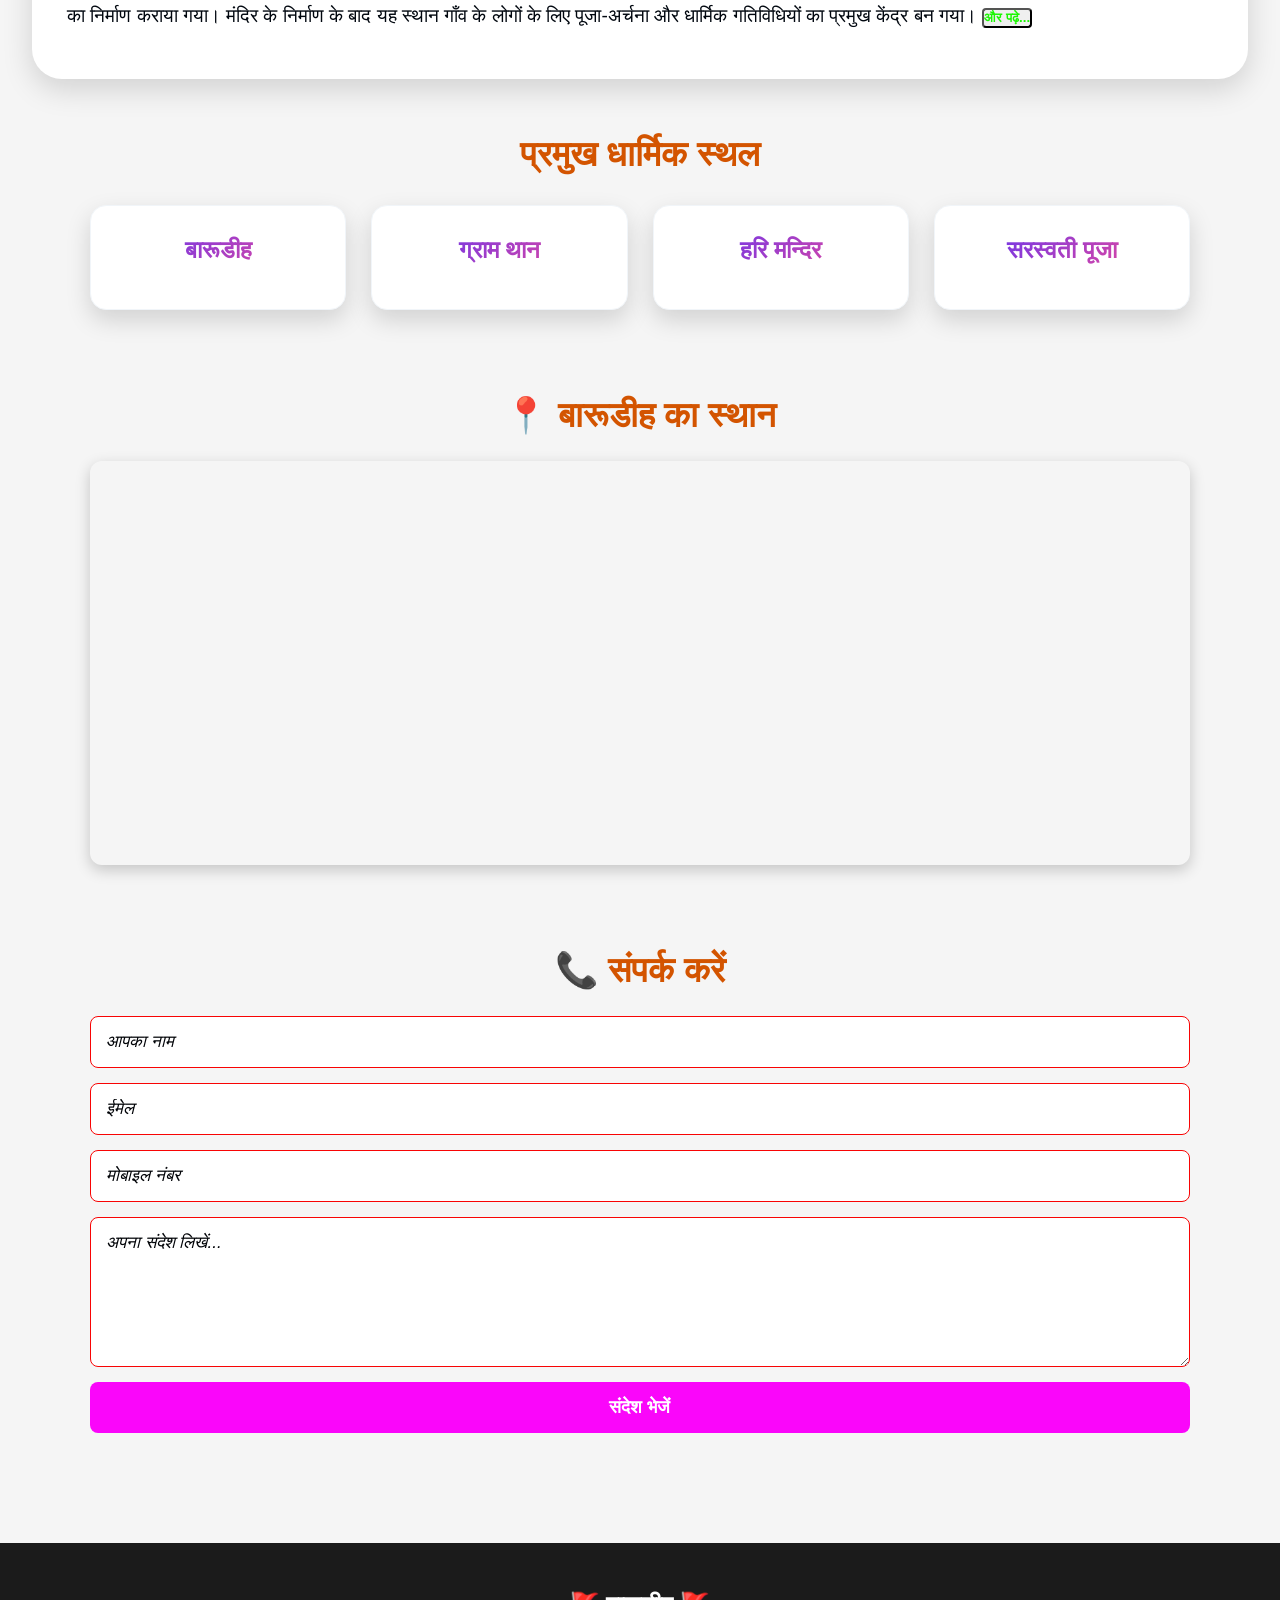
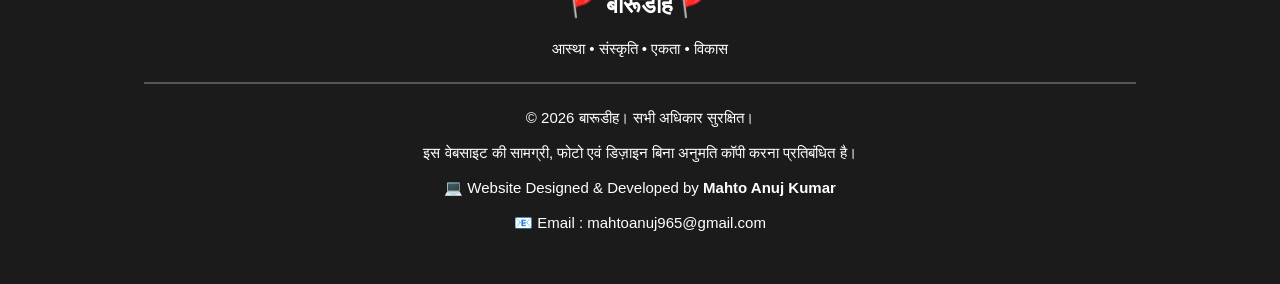
<file: hanuman.html>
<!DOCTYPE html>
<html lang="hi">
<head>
    <meta charset="UTF-8">
    <meta name="viewport" content="width=device-width, initial-scale=1.0">
    <title>बारूडीह | आधिकारिक वेबसाइट</title>

    <!-- CSS Link -->
    <link rel="stylesheet" href="css/cssh.css">

    <!-- Google Translate Script -->
    <script>
        function googleTranslateElementInit() {
            new google.translate.TranslateElement({
                pageLanguage: 'hi',
                includedLanguages: 'hi,en,bn,or,ta,te,gu,mr,pa,ur',
                layout: google.translate.TranslateElement.InlineLayout.SIMPLE
            }, 'google_translate_element');
        }
    </script>
    <script src="https://translate.google.com/translate_a/element.js?cb=googleTranslateElementInit" async></script>
</head>
<body>

    <!-- ================= LOADER ================= -->
    <div id="loader">
        <h1>🙏 जय श्री राम 🙏</h1>
    </div>

    <!-- ================= HEADER ================= -->
    <header>
        <h1>🌍 बारूडीह 🌍</h1>
        <p>ग्राम की आस्था • हमारी संस्कृति • हमारी पहचान</p>
    </header>

    <!-- ================= NAVIGATION ================= -->
    <nav class="main-nav">
        <!-- Desktop Links -->
        <div class="nav-links">
            <a href="index.html">Home</a>
            <a href="#about">About</a>
            <a href="#religious-places">Religious Places</a>
            <a href="#contact">Contact</a>
        </div>

        <!-- Right Side Controls -->
        <div class="nav-right">
            <!-- Dark Mode Button -->
            <button id="darkBtn" class="nav-icon-btn" aria-label="Toggle Dark Mode">🌙</button>
            
            <!-- Translate Dropdown -->
            <div id="google_translate_element"></div>

            <!-- Hamburger Button -->
            <button class="menu-btn" onclick="toggleMenu()" aria-label="Open Menu">☰</button>
        </div>
    </nav>

    <!-- ================= MOBILE MENU DRAWER ================= -->
    <nav class="mobile-menu" id="mobileMenu">
        <button class="close-btn" onclick="toggleMenu()">&times;</button>

        <a href="index.html">Home</a>

        <!-- Submenu: About -->
        <div class="submenu-container">
            <a href="#" class="menu-item">About <span class="arrow">&#9662;</span></a>
        </div>

        <!-- Submenu: Statement -->
        <div class="submenu-container">
            <a href="#" class="menu-item">Statement <span class="arrow">&#9662;</span></a>
            <div class="submenu">
                <a href="#">2025</a>
                <a href="#">2026</a>
            </div>
        </div>

        <!-- Submenu: Religious Places -->
        <div class="submenu-container">
            <a href="#" class="menu-item">Religious Places <span class="arrow">&#9662;</span></a>
            <div class="submenu">
                <a href="gram.html" target="_blank">Gram Than</a>
                <a href="hari.html" target="_blank">Hari Mandir</a>
                <a href="hanuman.html" target="_blank">Hanuman Mandir</a>
                <a href="sarswati.html" target="_blank">Sarswati Puja</a>
            </div>
        </div>

        <a href="contact.html">Contact</a>
    </nav>

    <!-- ================= HERO SECTION ================= -->
    <div class="hero" style="background-image: url('image/vill.jpeg');">
        <div class="hero-content">
            <h2>🙏 बारूडीह में आपका स्वागत है 🙏</h2>
            <p><b>हमारे गाँव की संस्कृति, परंपरा, इतिहास और धार्मिक धरोहर को समर्पित आधिकारिक वेबसाइट।</b></p>
        </div>
    </div>

    <!-- ================= IMAGE SLIDER ================= -->
    <section class="section">
        <h2>📸 हनुमान मंदिर फोटो गैलरी</h2>
        <div class="slider">
            <img id="slide" class="hanuman-img" src="image/hanuman1.jpeg" alt="Barudih Hanuman Mandir" onclick="this.classList.toggle('full-shape')">
        </div>
    </section>

    <!-- ================= ABOUT / TEMPLE HISTORY ================= -->
    <section class="section history-box" id="about">
        <h2><span>हनुमान मंदिर के बारे</span></h2>

        <p>
        हनुमान मंदिर गाँव के प्रमुख धार्मिक स्थलों में से एक है। यह मंदिर गाँव के लोगों की आस्था, श्रद्धा और धार्मिक भावना से गहराई से जुड़ा हुआ है। वर्ष 2006 में इस स्थान पर हनुमान जी की प्रतिमा स्थापित की गई थी। प्रतिमा स्थापित होने के बाद धीरे-धीरे गाँव के लोगों की श्रद्धा और विश्वास इस स्थान के प्रति बढ़ता गया।
        </p>
        <br>
        <p>
        समय के साथ ग्रामीणों की इच्छा हुई कि हनुमान जी के इस पवित्र स्थान पर एक सुंदर मंदिर का निर्माण किया जाए। इसी भावना और सामूहिक सहयोग से वर्ष 2018 में यहाँ मंदिर का निर्माण कराया गया। मंदिर के निर्माण के बाद यह स्थान गाँव के लोगों के लिए पूजा-अर्चना और धार्मिक गतिविधियों का प्रमुख केंद्र बन गया।
        <button id="seeMore" onclick="showHistory()">और पढ़े...</button>
        </p>

        <div id="history" style="display:none;">
            <br>
            <p>
            हनुमान जी को शक्ति, साहस, भक्ति, सेवा और संकट से रक्षा करने वाले देवता के रूप में माना जाता है। इसी विश्वास के कारण गाँव के लोग श्रद्धापूर्वक मंदिर में आते हैं और हनुमान जी की पूजा-अर्चना कर उनका आशीर्वाद प्राप्त करते हैं। विशेष अवसरों पर मंदिर में पूजा-पाठ, आरती, भजन-कीर्तन और प्रसाद वितरण जैसे धार्मिक कार्यक्रम भी आयोजित किए जाते हैं।
            </p>
            <br>
            <p>
            मंदिर केवल पूजा करने का स्थान ही नहीं है, बल्कि यह गाँव की आस्था, एकता और भाईचारे का केंद्र भी है। धार्मिक आयोजनों के समय बच्चे, युवा, महिलाएँ और बुजुर्ग सभी मिल-जुलकर भाग लेते हैं। इससे गाँव के लोगों के बीच आपसी प्रेम, सहयोग और एकता की भावना और मजबूत होती है।
            </p>
            <br>
            <p>
            2006 में स्थापित हनुमान जी की प्रतिमा और 2018 में निर्मित यह मंदिर आज बारूडीह गाँव की धार्मिक पहचान का एक महत्वपूर्ण हिस्सा है। यहाँ का शांत और भक्तिमय वातावरण श्रद्धालुओं को अपनी ओर आकर्षित करता है और हनुमान जी के प्रति लोगों की आस्था को और मजबूत करता है।
            </p>
            <br>
            <p>
            हमारे गाँव का हनुमान मंदिर केवल पूजा-पाठ का स्थान नहीं है, बल्कि यह गाँव के लोगों को एक-दूसरे से जोड़ने वाला आस्था और एकता का केंद्र भी है। धार्मिक कार्यक्रमों और विशेष अवसरों पर गाँव के लोग मिल-जुलकर मंदिर की साफ-सफाई, सजावट तथा आयोजन की व्यवस्था करते हैं। हर व्यक्ति अपनी क्षमता के अनुसार सहयोग करता है।
            </p>
            <br>
            <p>
            मंदिर में होने वाले सामूहिक कार्यक्रमों से गाँव के लोगों में आपसी प्रेम, भाईचारा और सहयोग की भावना मजबूत होती है। यहाँ बच्चे अपनी संस्कृति और धार्मिक परंपराओं को करीब से समझते हैं, जबकि बुजुर्ग अपने अनुभवों और पुरानी परंपराओं को नई पीढ़ी तक पहुँचाते हैं। इस प्रकार मंदिर हमारी परंपराओं को एक पीढ़ी से दूसरी पीढ़ी तक पहुँचाने का माध्यम भी बना हुआ है।
            </p>
            <br>
            <p>
            मेरे गाँव का हनुमान मंदिर हमारी धार्मिक आस्था, संस्कृति और परंपरा का सुंदर प्रतीक है। मंदिर में प्रवेश करते ही मन में श्रद्धा और शांति का अनुभव होता है। हनुमान जी की भक्ति हमें साहस, सेवा, अनुशासन, निष्ठा और सत्य के मार्ग पर चलने की प्रेरणा देती है।
            मंदिर की घंटियों की मधुर आवाज, आरती की पवित्र ध्वनि और भक्तों की श्रद्धा मिलकर यहाँ के वातावरण को भक्तिमय बना देती है। यह वातावरण गाँव की धार्मिक परंपराओं को जीवंत बनाए रखता है।
            <button id="seeLess" onclick="hideHistory()" style="display:none;">See Less</button>
            </p>
        </div>
    </section>

    <!-- ================= RELIGIOUS PLACES ================= -->
    <section class="section" id="religious-places">
        <h2>प्रमुख धार्मिक स्थल</h2>

        <div class="cards">
            <!-- कार्ड 1: बारूडीह -->
            <a href="index.html" class="card-link">
                <div class="card">
                    <h3>बारूडीह</h3>
                </div>
            </a>

            <!-- कार्ड 2: ग्राम थान -->
            <a href="gram.html" target="_blank" class="card-link">
                <div class="card">
                    <h4>ग्राम थान</h4>
                </div>
            </a>

            <!-- कार्ड 3: हरि मंदिर -->
            <a href="hari.html" target="_blank" class="card-link">
                <div class="card">
                    <h5>हरि मन्दिर</h5>
                </div>
            </a>

            <!-- कार्ड 4: सरस्वती पूजा -->
            <a href="sarswati.html" target="_blank" class="card-link">
                <div class="card">
                    <h3>सरस्वती पूजा</h3>
                </div>
            </a>
        </div>
    </section>

    <!-- ================= GOOGLE MAP ================= -->
    <section class="section">
        <h2>📍 बारूडीह का स्थान</h2>
        <div class="map">
            <iframe src="https://www.google.com/maps/embed?pb=!1m18!1m12!1m3!1d14661.765931844782!2d85.72747008315764!3d23.26089432778569!2m3!1f0!2f0!3f0!3m2!1i1024!2i768!4f13.1!3m3!1m2!1s0x39f5adba47cef64d%3A0x15950bf15c2b96ff!2sTorang%2C%20Jharkhand!5e0!3m2!1sen!2sin!4v1788634093886!5m2!1sen!2sin" 
                    width="100%" 
                    height="400" 
                    style="border:0;" 
                    allowfullscreen="" 
                    loading="lazy" 
                    referrerpolicy="strict-origin-when-cross-origin">
            </iframe>
        </div>
    </section>

    <!-- ================= CONTACT ================= -->
    <section class="section" id="contact">
        <h2>📞 संपर्क करें</h2>

       <form action="https://formsubmit.co/mahtoanuj965@gmail.com" method="POST">
           <input type="hidden" name="_next"
           value="https://barudih-web.github.io/barudih-official.in/thankyou.html">
            <input type="hidden" name="_captcha" value="false">

            <input type="text" name="name" placeholder="आपका नाम" required>
            <input type="email" name="email" placeholder="ईमेल">
            <input type="tel" name="phone" placeholder="मोबाइल नंबर" required>
            <textarea name="message" placeholder="अपना संदेश लिखें..." required></textarea>

            <button type="submit">संदेश भेजें</button>
        </form>
    </section>

    <!-- ================= FLOATING BUTTONS ================= -->
    <!-- WhatsApp Floating Button -->
    <a href="https://wa.me/7368937144" class="whatsapp" target="_blank" aria-label="WhatsApp Contact">💬</a>

    <!-- Back to Top Button -->
    <button id="topBtn" aria-label="Back to Top">⬆</button>

    <!-- ================= FOOTER ================= -->
    <footer>
        <h2>🚩 बारूडीह 🚩</h2>
        <p>आस्था • संस्कृति • एकता • विकास</p>
        <hr>
        <p>© 2026 बारूडीह। सभी अधिकार सुरक्षित।</p>
        <p>इस वेबसाइट की सामग्री, फोटो एवं डिज़ाइन बिना अनुमति कॉपी करना प्रतिबंधित है।</p>
        <p>💻 Website Designed & Developed by <strong>Mahto Anuj Kumar</strong></p>
        <p>📧 Email : mahtoanuj965@gmail.com</p>
    </footer>

    <!-- ================= JAVASCRIPT LOGIC ================= -->
    <script>
        // 1. Mobile Menu Toggle
        function toggleMenu() {
            document.getElementById("mobileMenu").classList.toggle("active");
        }

        // 2. Submenu Dropdown Toggle
        document.addEventListener("DOMContentLoaded", function() {
            document.querySelectorAll('.menu-item').forEach(function(item) {
                item.addEventListener('click', function(e) {
                    e.preventDefault();
                    let container = this.parentElement;
                    container.classList.toggle('active');
                });
            });
        });

        // 3. Read More / See Less Logic
        function showHistory() {
            document.getElementById("history").style.display = "block";
            document.getElementById("seeMore").style.display = "none";
            document.getElementById("seeLess").style.display = "inline-block";
        }

        function hideHistory() {
            document.getElementById("history").style.display = "none";
            document.getElementById("seeLess").style.display = "none";
            document.getElementById("seeMore").style.display = "inline-block";
            document.getElementById("about").scrollIntoView({ behavior: 'smooth' });
        }

        // 4. Image Slider Logic
        let images = [
            "image/hanuman1.jpeg",
            "image/hanuman3.jpeg"
        ];
        let i = 0;
        setInterval(function() {
            i = (i + 1) % images.length;
            let slideImg = document.getElementById("slide");
            if (slideImg) {
                slideImg.src = images[i];
            }
        }, 3000);

        // 5. Dark Mode Logic
        let darkBtn = document.getElementById("darkBtn");
        if (darkBtn) {
            darkBtn.onclick = function() {
                document.body.classList.toggle("dark");
            };
        }

        // 6. Back to Top Button Logic
        let topBtn = document.getElementById("topBtn");
        window.onscroll = function() {
            if (document.documentElement.scrollTop > 200 || document.body.scrollTop > 200) {
                topBtn.style.display = "block";
            } else {
                topBtn.style.display = "none";
            }
        };

        topBtn.onclick = function() {
            window.scrollTo({
                top: 0,
                behavior: "smooth"
            });
        };

        // 7. Page Loader Logic
        window.onload = function() {
            setTimeout(function() {
                let loader = document.getElementById("loader");
                if (loader) {
                    loader.style.display = "none";
                }
            }, 1500);
        };
    </script>
</body>
</html>
</file>
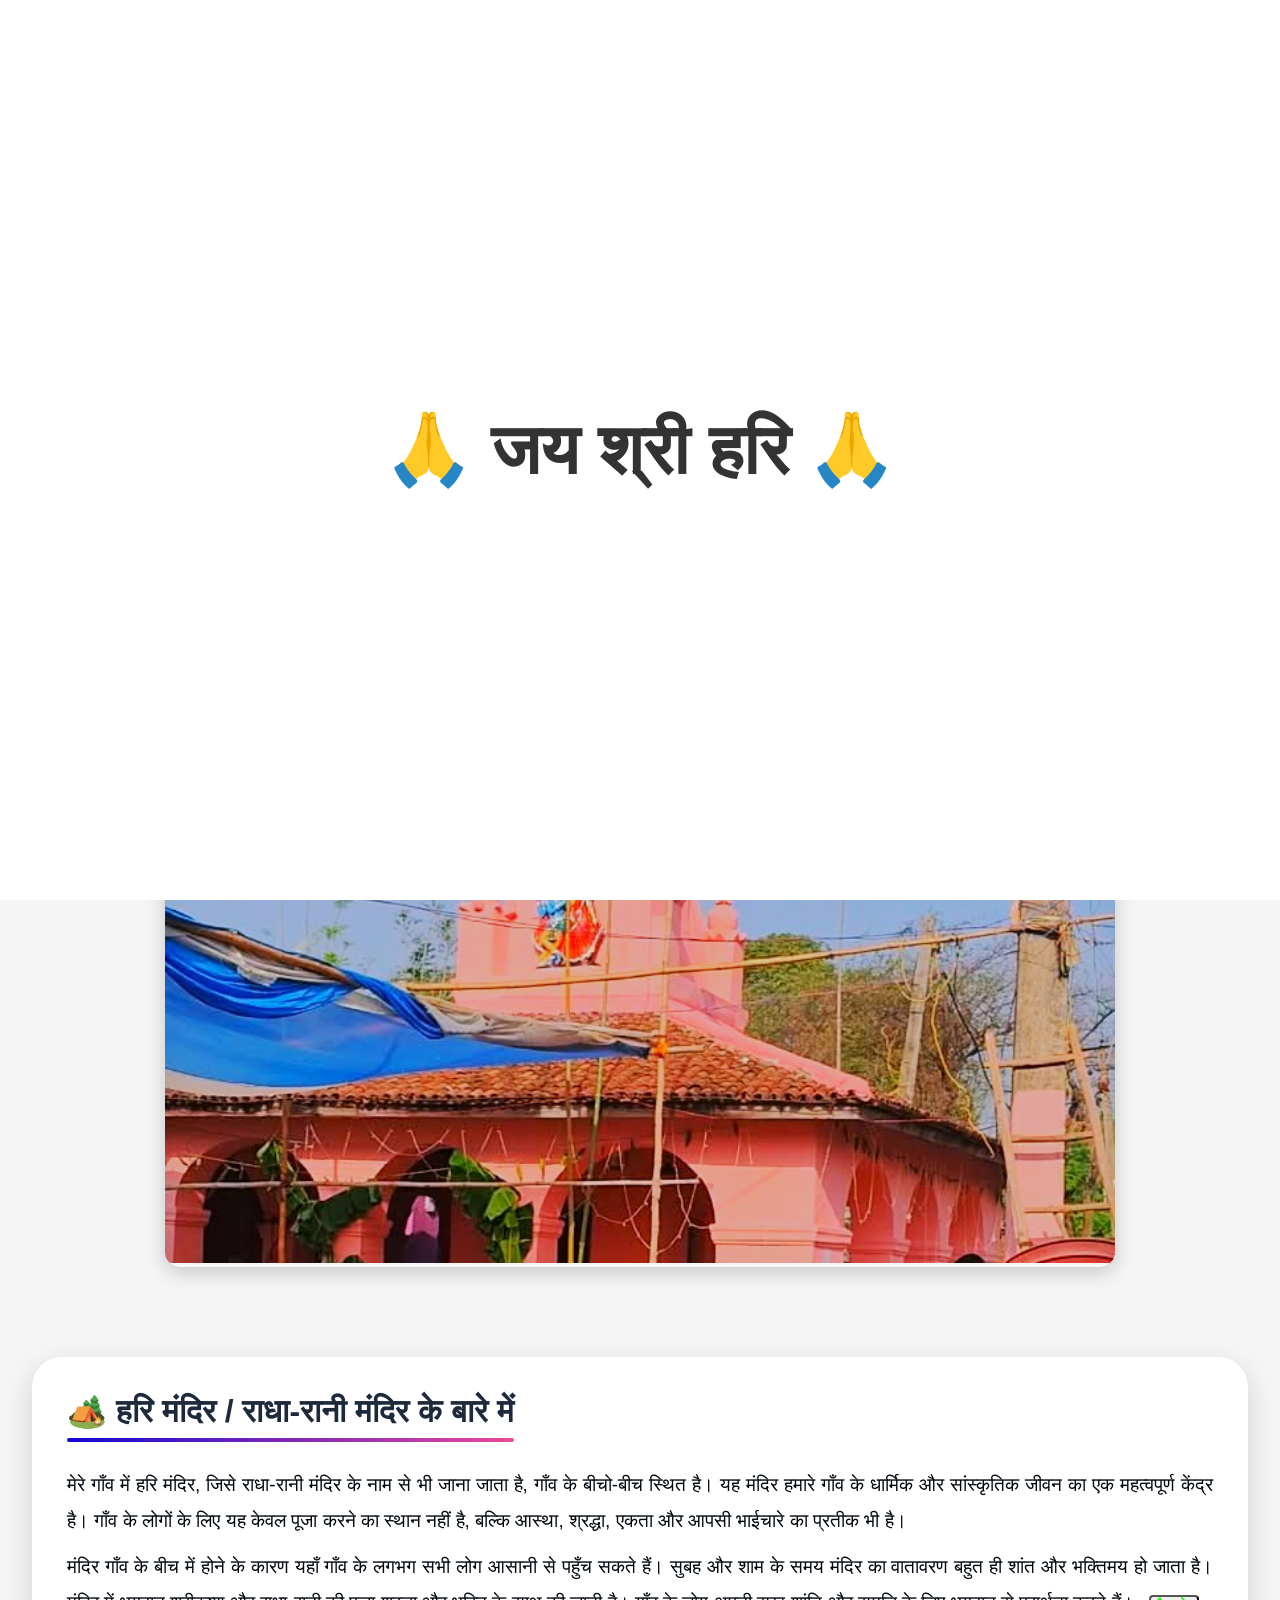
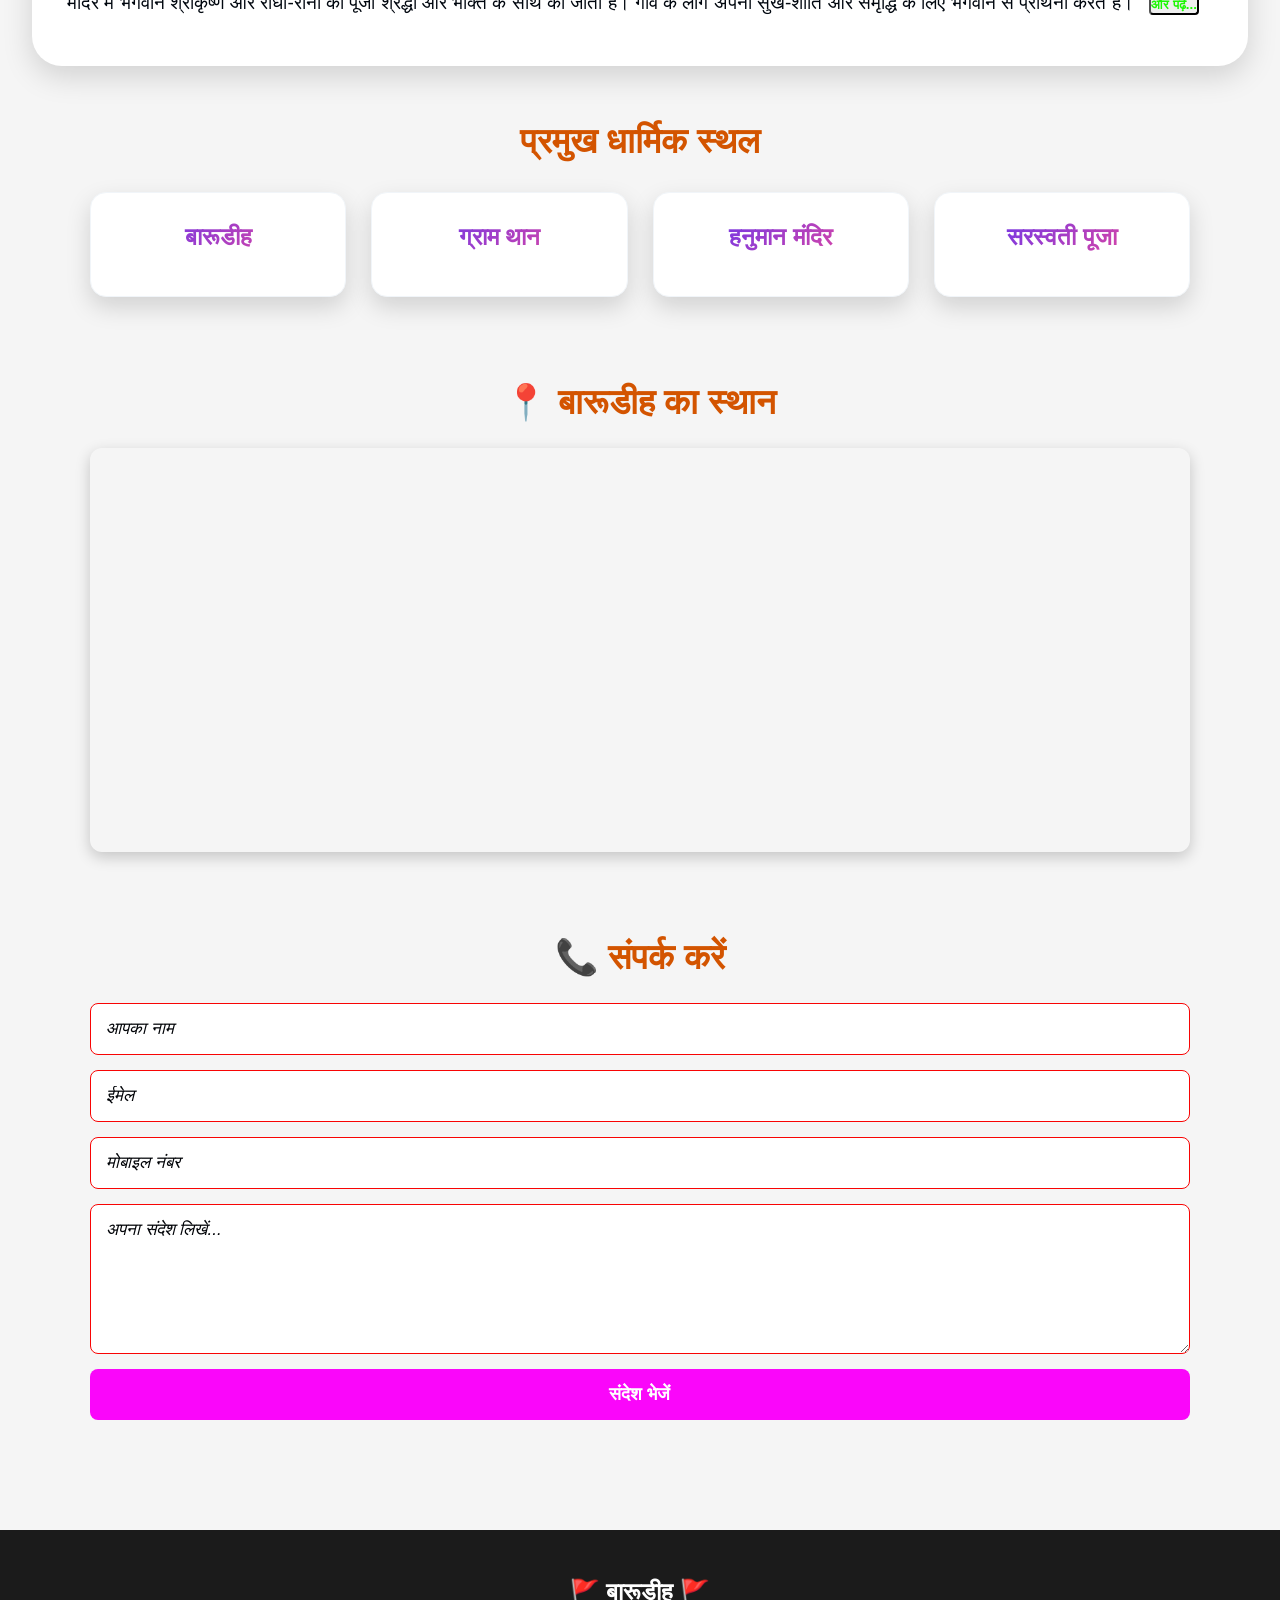
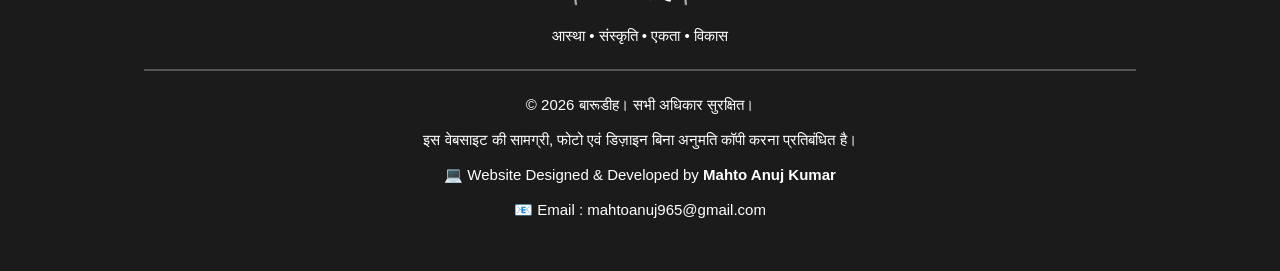
<file: hari.html>
<!DOCTYPE html>
<html lang="hi">
<head>
    <meta charset="UTF-8">
    <meta name="viewport" content="width=device-width, initial-scale=1.0">
    <title>बारूडीह | आधिकारिक वेबसाइट</title>
    <link rel="stylesheet" href="css/css.css">

    <script>
    function googleTranslateElementInit() {
        new google.translate.TranslateElement({
            pageLanguage: 'hi',
            includedLanguages: 'hi,en,bn,or,ta,te,gu,mr,pa,ur',
            layout: google.translate.TranslateElement.InlineLayout.SIMPLE
        }, 'google_translate_element');
    }
    </script>
    <script src="https://translate.google.com/translate_a/element.js?cb=googleTranslateElementInit" async></script>
</head>
<body>

    <!-- ================= LOADER ================= -->
    <div id="loader">
        <h1>🙏 जय श्री हरि 🙏</h1>
    </div>

    <!-- ================= HEADER ================= -->
    <header>
        <h1>🌍 बारूडीह 🌍</h1>
        <p>ग्राम की आस्था • हमारी संस्कृति • हमारी पहचान</p>
    </header>

    <!-- ================= NAVIGATION ================= -->
    <nav class="main-nav">
        <!-- Desktop Nav Links -->
        <div class="nav-links">
            <a href="index.html">Home</a>
            <a href="#about">About</a>
            <a href="#religious-places">Religious Places</a>
            <a href="#contact">Contact</a>
        </div>

        <!-- Right Side Controls -->
        <div class="nav-right">
            <button id="darkBtn" class="nav-icon-btn" aria-label="Toggle Dark Mode">🌙</button>
            <div id="google_translate_element"></div>
            <button class="menu-btn" onclick="toggleMenu()" aria-label="Open Menu">☰</button>
        </div>
    </nav>

    <!-- Mobile Drawer Menu -->
    <nav class="mobile-menu" id="mobileMenu">
        <button class="close-btn" onclick="toggleMenu()">&times;</button>

        <a href="index.html">Home</a>

        <!-- Submenu Section: About -->
        <div class="submenu-container">
            <a href="#" class="menu-item">About <span class="arrow">&#9662;</span></a>
            <div class="submenu">
                <a href="index.html#about">गाँव के बारे में</a>
            </div>
        </div>

        <!-- Submenu Section: Religious Places -->
        <div class="submenu-container">
            <a href="#" class="menu-item">Religious Places <span class="arrow">&#9662;</span></a>
            <div class="submenu">
                <a href="gram.html" target="_blank">Gram Than</a>
                <a href="hari.html" target="_blank">Hari Mandir</a>
                <a href="hanuman.html" target="_blank">Hanuman Mandir</a>
                <a href="sarswati.html" target="_blank">Sarswati Puja</a>
            </div>
        </div>

        <!-- Submenu Section: Statement -->
        <div class="submenu-container">
            <a href="#" class="menu-item">Statement <span class="arrow">&#9662;</span></a>
            <div class="submenu">
                <a href="2025.html">2025</a>
                <a href="2026.html">2026</a>
            </div>
        </div>

        <a href="contact.html">Contact</a>
    </nav>

    <!-- ================= HERO SECTION ================= -->
    <div class="hero" style="background-image: url('image/vill.jpeg');">
        <div class="hero-content">
            <h2>🙏 बारूडीह में आपका स्वागत है 🙏</h2>
            <p><b>हमारे गाँव की संस्कृति, परंपरा, इतिहास और धार्मिक धरोहर को समर्पित आधिकारिक वेबसाइट।</b></p>
        </div>
    </div>

    <!-- ================= IMAGE SLIDER ================= -->
    <section class="section">
        <h2>📸 हरि मंदिर फोटो गैलरी</h2>
        <div class="slider">
            <img id="slide" src="image/hari1.jpeg" alt="Barudih">
        </div>
    </section>

    <!-- ================= HISTORY / ABOUT ================= -->
    <section class="section history-box" id="about">
        <h2><span>🏕️</span> हरि मंदिर / राधा-रानी मंदिर के बारे में</h2>

        <p> मेरे गाँव में हरि मंदिर, जिसे राधा-रानी मंदिर के नाम से भी जाना जाता है, गाँव के बीचो-बीच स्थित है। यह मंदिर हमारे गाँव के धार्मिक और सांस्कृतिक जीवन का एक महत्वपूर्ण केंद्र है। गाँव के लोगों के लिए यह केवल पूजा करने का स्थान नहीं है, बल्कि आस्था, श्रद्धा, एकता और आपसी भाईचारे का प्रतीक भी है। 
        </p>
        <p> मंदिर गाँव के बीच में होने के कारण यहाँ गाँव के लगभग सभी लोग आसानी से पहुँच सकते हैं। सुबह और शाम के समय मंदिर का वातावरण बहुत ही शांत और भक्तिमय हो जाता है। मंदिर में भगवान श्रीकृष्ण और राधा-रानी की पूजा श्रद्धा और भक्ति के साथ की जाती है। गाँव के लोग अपनी सुख-शांति और समृद्धि के लिए भगवान से प्रार्थना करते हैं।


        <button id="seeMore" onclick="showHistory()" style="margin-left: 10px; cursor: pointer;">और पढ़े...</button>
        </p>

        <!-- Hidden History Content -->
        <div id="history" style="display: none;">
            <p>
           हरि मंदिर में समय-समय पर धार्मिक कार्यक्रम और पूजा-पाठ का आयोजन किया जाता है। विशेष अवसरों और त्योहारों के समय मंदिर की सुंदरता और भी बढ़ जाती है। मंदिर को साफ-सुथरा किया जाता है तथा फूलों और अन्य सजावटी वस्तुओं से सजाया जाता है।
            </p>
            <p>
मेरे गाँव के हरि मंदिर में प्रत्येक वर्ष जेठ मास में तीन दिवसीय कीर्तन का आयोजन किया जाता है। यह हमारे गाँव का एक महत्वपूर्ण धार्मिक और सांस्कृतिक आयोजन है। कीर्तन शुरू होने से पहले मंदिर और उसके आसपास के स्थान की विशेष रूप से साफ-सफाई की जाती है तथा मंदिर को फूलों और रोशनी से सजाया जाता है।
 </p>
            <p>
इन तीन दिनों में गाँव के बच्चे, युवा, महिलाएँ और बुजुर्ग सभी उत्साह और श्रद्धा के साथ इसमें शामिल होते हैं। मंदिर परिसर में सामूहिक रूप से भजन-कीर्तन किया जाता है। आसपास के गाँवों से भी लोग कीर्तन में शामिल होने के लिए आते हैं। दिन-रात भजन और कीर्तन से पूरा वातावरण भक्तिमय बना रहता है। कीर्तन के दौरान गाँव के लोग मिल-जुलकर कार्यक्रम की व्यवस्था करते हैं। कोई सजावट में सहयोग करता है, कोई प्रसाद की व्यवस्था करता है और कोई आने वाले लोगों की सेवा में अपना योगदान देता है। तीन दिनों के इस आयोजन के बाद प्रसाद वितरण किया जाता है और सभी लोग श्रद्धा के साथ प्रसाद ग्रहण करते हैं।
 </p>
            <p>
यह तीन दिवसीय कीर्तन केवल धार्मिक कार्यक्रम नहीं है, बल्कि गाँव के लोगों को एक-दूसरे के करीब लाने का अवसर भी है। इस आयोजन में सभी वर्ग और आयु के लोग मिलकर भाग लेते हैं। इससे गाँव में आपसी प्रेम, भाईचारा, सहयोग और एकता की भावना मजबूत होती है।
 </p>
            <p>
इस प्रकार मेरे गाँव का हरि मंदिर/राधा-रानी मंदिर अपनी सुंदरता, धार्मिक वातावरण और परंपराओं के कारण गाँव के जीवन में विशेष महत्व रखता है। जेठ मास में होने वाला तीन दिवसीय कीर्तन इस मंदिर की सबसे प्रमुख धार्मिक परंपराओं में से एक है, जिसे गाँव के लोग श्रद्धा और उत्साह के साथ हर वर्ष मनाते हैं।
 </p>
            <p>
मेरे गाँव का हरि मंदिर केवल धार्मिक स्थल ही नहीं, बल्कि हमारी लोक-संस्कृति और परंपराओं का भी केंद्र है। यहाँ धार्मिक कार्यक्रमों के साथ-साथ गाँव के लोग आपस में मिलते-जुलते हैं और अपने सुख-दुःख की बातें साझा करते हैं। किसी विशेष अवसर पर जब पूरा गाँव मंदिर में एकत्र होता है, तो ऐसा लगता है जैसे पूरा गाँव एक परिवार बन गया हो।
 </p>
            <p>
मंदिर की सबसे बड़ी विशेषता यह है कि यह गाँव के बीच में स्थित होने के कारण गाँव के सामाजिक जीवन से गहराई से जुड़ा हुआ है। यहाँ होने वाले कार्यक्रमों में सभी लोग अपनी क्षमता के अनुसार सहयोग करते हैं। कोई सजावट में सहयोग करता है, कोई पूजा की व्यवस्था में और कोई प्रसाद वितरण में। इस प्रकार मंदिर गाँव के लोगों को एक साथ जोड़ने का काम करता है।
 </p>
            <p>
मेरे लिए हरि मंदिर/राधा-रानी मंदिर मेरे गाँव की पहचान का एक महत्वपूर्ण हिस्सा है। इससे हमारे गाँव की धार्मिक आस्था, संस्कृति और परंपराएँ जुड़ी हुई हैं। मंदिर में जाने से मन को शांति मिलती है और ईश्वर के प्रति श्रद्धा बढ़ती है। गाँव के लोगों की आस्था और आपसी सहयोग के कारण यह मंदिर हमारे गाँव के जीवन में विशेष स्थान रखता है।
 </p>
            <p>
अंततः, मेरे गाँव का हरि मंदिर/राधा-रानी मंदिर केवल ईश्वर की पूजा का स्थान नहीं है, बल्कि श्रद्धा, संस्कृति, एकता और भाईचारे का प्रतीक है। गाँव के बीचो-बीच स्थित यह मंदिर हमारे गाँव की सुंदरता और पहचान को और भी विशेष बनाता है। मुझे अपने गाँव के इस पवित्र मंदिर पर गर्व है।
            <button id="seeLess" onclick="hideHistory()" style="display:none; cursor: pointer; padding: 5px 15px;">See Less</button>
            </p>
        </div>
    </section>

    <!-- ================= RELIGIOUS PLACES ================= -->
    <section class="section" id="religious-places">
        <h2>प्रमुख धार्मिक स्थल</h2>

        <div class="cards">
            <!-- कार्ड 1: बारूडीह -->
            <a href="index.html" class="card-link">
                <div class="card">
                    <h3>बारूडीह</h3>
                </div>
            </a>

            <!-- कार्ड 2: ग्राम थान -->
            <a href="gram.html" target="_blank" class="card-link">
                <div class="card">
                    <h4>ग्राम थान</h4>
                </div>
            </a>

            <!-- कार्ड 3: हनुमान मंदिर -->
            <a href="hanuman.html" target="_blank" class="card-link">
                <div class="card">
                    <h5>हनुमान मंदिर</h5>
                </div>
            </a>

            <!-- कार्ड 4: सरस्वती पूजा -->
            <a href="sarswati.html" target="_blank" class="card-link">
                <div class="card">
                    <h3>सरस्वती पूजा</h3>
                </div>
            </a>
        </div>
    </section>

    <!-- ================= GOOGLE MAP ================= -->
    <section class="section">
        <h2>📍 बारूडीह का स्थान</h2>
        <div class="map">
            <iframe src="https://www.google.com/maps/embed?pb=!1m18!1m12!1m3!1d14661.765931844782!2d85.72747008315764!3d23.26089432778569!2m3!1f0!2f0!3f0!3m2!1i1024!2i768!4f13.1!3m3!1m2!1s0x39f5adba47cef64d%3A0x15950bf15c2b96ff!2sTorang%2C%20Jharkhand!5e0!3m2!1sen!2sin!4v1788634093886!5m2!1sen!2sin" 
                    width="100%" 
                    height="400" 
                    style="border:0;" 
                    allowfullscreen="" 
                    loading="lazy" 
                    referrerpolicy="strict-origin-when-cross-origin">
            </iframe>
        </div>
    </section>

    <!-- ================= CONTACT ================= -->
    <section class="section" id="contact">
        <h2>📞 संपर्क करें</h2>
        <form action="https://formsubmit.co/mahtoanuj965@gmail.com" method="POST">
           <input type="hidden" name="_next"
           value="https://barudih-web.github.io/barudih-official.in/thankyou.html">
            <input type="hidden" name="_captcha" value="false">

            <input type="text" name="name" placeholder="आपका नाम" required>
            <input type="email" name="email" placeholder="ईमेल">
            <input type="tel" name="phone" placeholder="मोबाइल नंबर" required>
            <textarea name="message" placeholder="अपना संदेश लिखें..." required></textarea>

            <button type="submit">संदेश भेजें</button>
        </form>
    </section>

    <!-- ================= FLOATING BUTTONS ================= -->
    <a href="https://wa.me/7368937144" class="whatsapp" target="_blank" aria-label="Contact on WhatsApp">💬</a>
    <button id="topBtn" aria-label="Scroll to Top">⬆</button>

    <!-- ================= FOOTER ================= -->
    <footer>
        <h2>🚩 बारूडीह 🚩</h2>
        <p>आस्था • संस्कृति • एकता • विकास</p>
        <hr>
        <p>© 2026 बारूडीह। सभी अधिकार सुरक्षित।</p>
        <p>इस वेबसाइट की सामग्री, फोटो एवं डिज़ाइन बिना अनुमति कॉपी करना प्रतिबंधित है।</p>
        <p>💻 Website Designed & Developed by <strong>Mahto Anuj Kumar</strong></p>
        <p>📧 Email : mahtoanuj965@gmail.com</p>
    </footer>

    <!-- ================= JAVASCRIPT ================= -->
    <script>
    // 1. Mobile Menu Toggle
    function toggleMenu() {
        document.getElementById("mobileMenu").classList.toggle("active");
    }

    // 2. Mobile Submenu Accordion Handler
    document.addEventListener("DOMContentLoaded", function() {
        document.querySelectorAll('.menu-item').forEach(function(item) {
            item.addEventListener('click', function(e) {
                e.preventDefault();
                let container = this.parentElement;
                container.classList.toggle('active');
            });
        });
    });

    // 3. Read More / See Less Toggle
    function showHistory() {
        document.getElementById("history").style.display = "block";
        document.getElementById("seeMore").style.display = "none";
        document.getElementById("seeLess").style.display = "inline-block";
    }

    function hideHistory() {
        document.getElementById("history").style.display = "none";
        document.getElementById("seeLess").style.display = "none";
        document.getElementById("seeMore").style.display = "inline-block";
        document.getElementById("about").scrollIntoView({ behavior: 'smooth' });
    }

    // 4. Image Slider
    let images = [
        "image/hari3.jpeg",
        "image/hari2.jpeg",
        "image/hari1.jpeg"
    ];

    let i = 0;
    setInterval(function(){
        i = (i + 1) % images.length;
        let slideImg = document.getElementById("slide");
        if(slideImg) {
            slideImg.src = images[i];
        }
    }, 3000);

    // 5. Dark Mode Toggle
    let darkBtn = document.getElementById("darkBtn");
    if(darkBtn) {
        darkBtn.onclick = function(){
            document.body.classList.toggle("dark");
        };
    }

    // 6. Back to Top Button
    let topBtn = document.getElementById("topBtn");
    window.onscroll = function(){
        if(document.documentElement.scrollTop > 200 || document.body.scrollTop > 200){
            topBtn.style.display = "block";
        } else {
            topBtn.style.display = "none";
        }
    };

    if(topBtn) {
        topBtn.onclick = function(){
            window.scrollTo({
                top: 0,
                behavior: "smooth"
            });
        };
    }

    // 7. Hide Loader
    window.onload = function(){
        setTimeout(function(){
            let loader = document.getElementById("loader");
            if(loader) {
                loader.style.display = "none";
            }
        }, 1500);
    };
    </script>
</body>
</html>
</file>
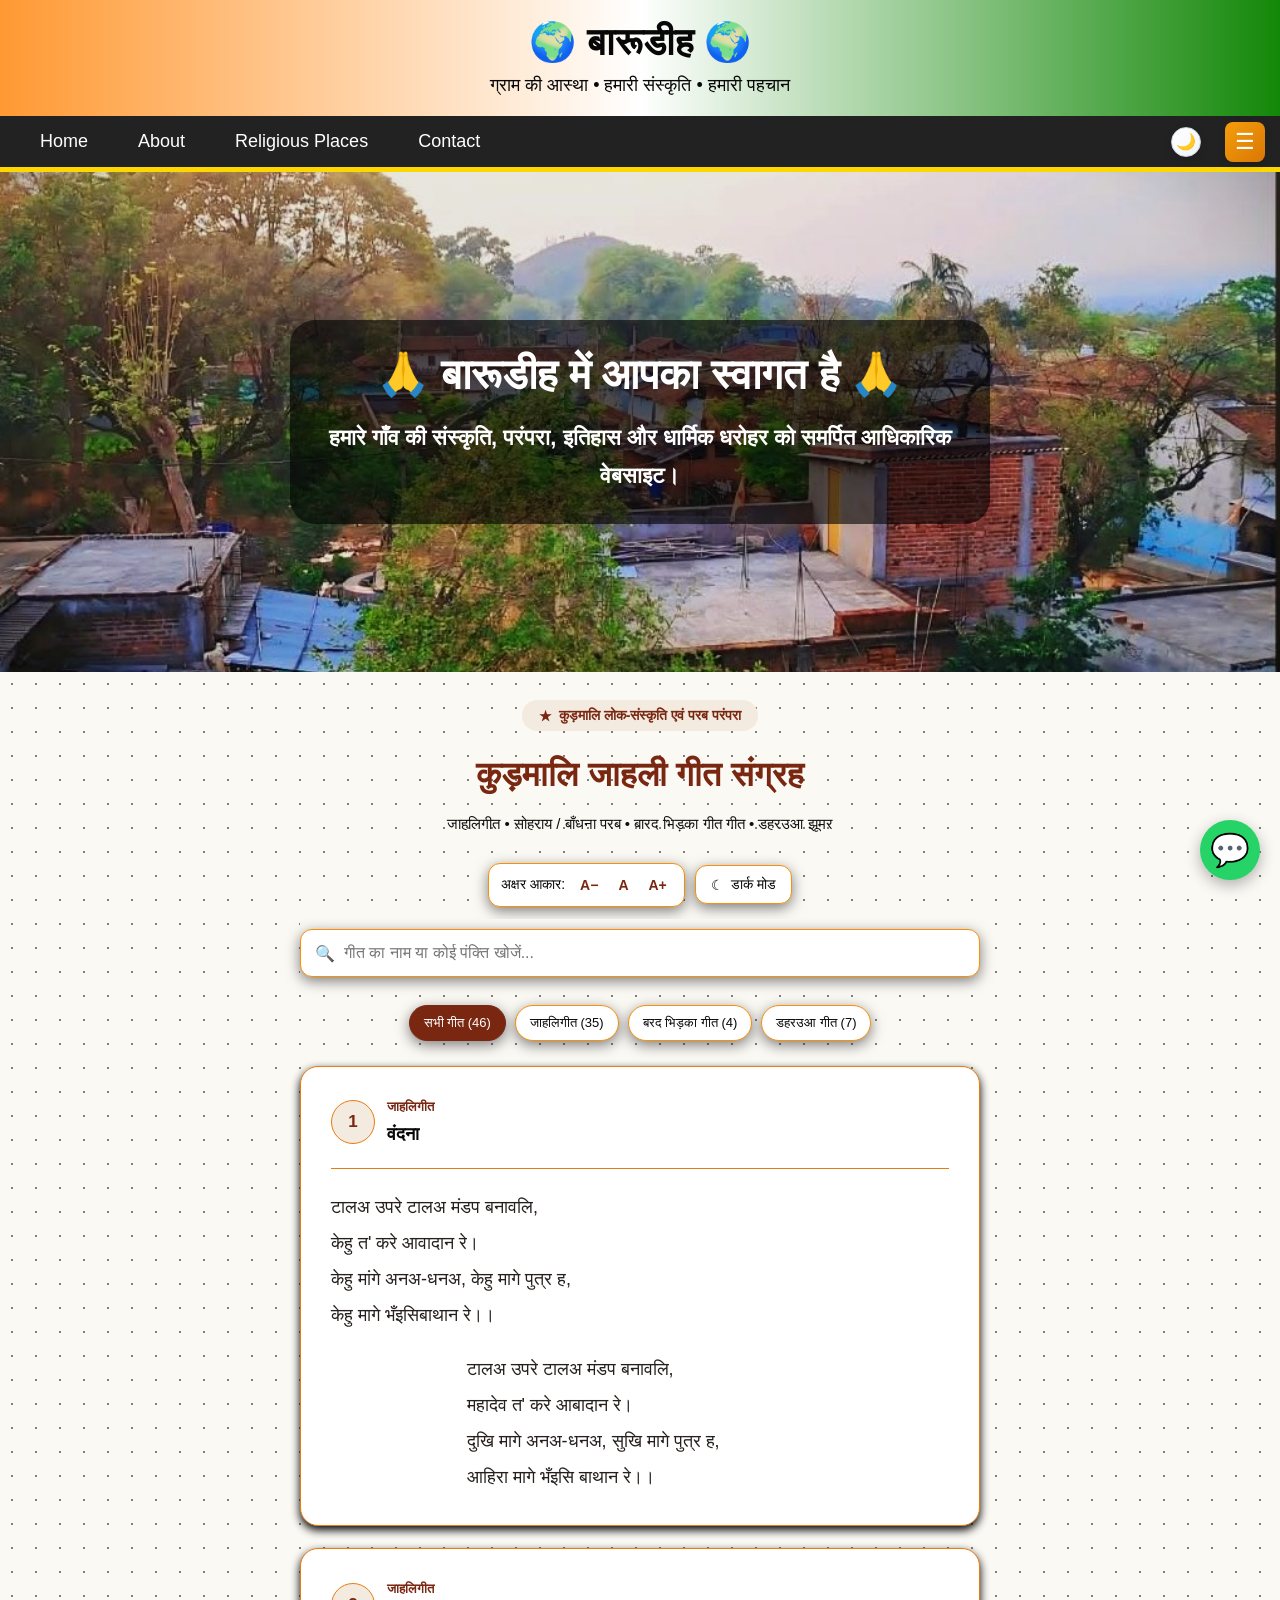
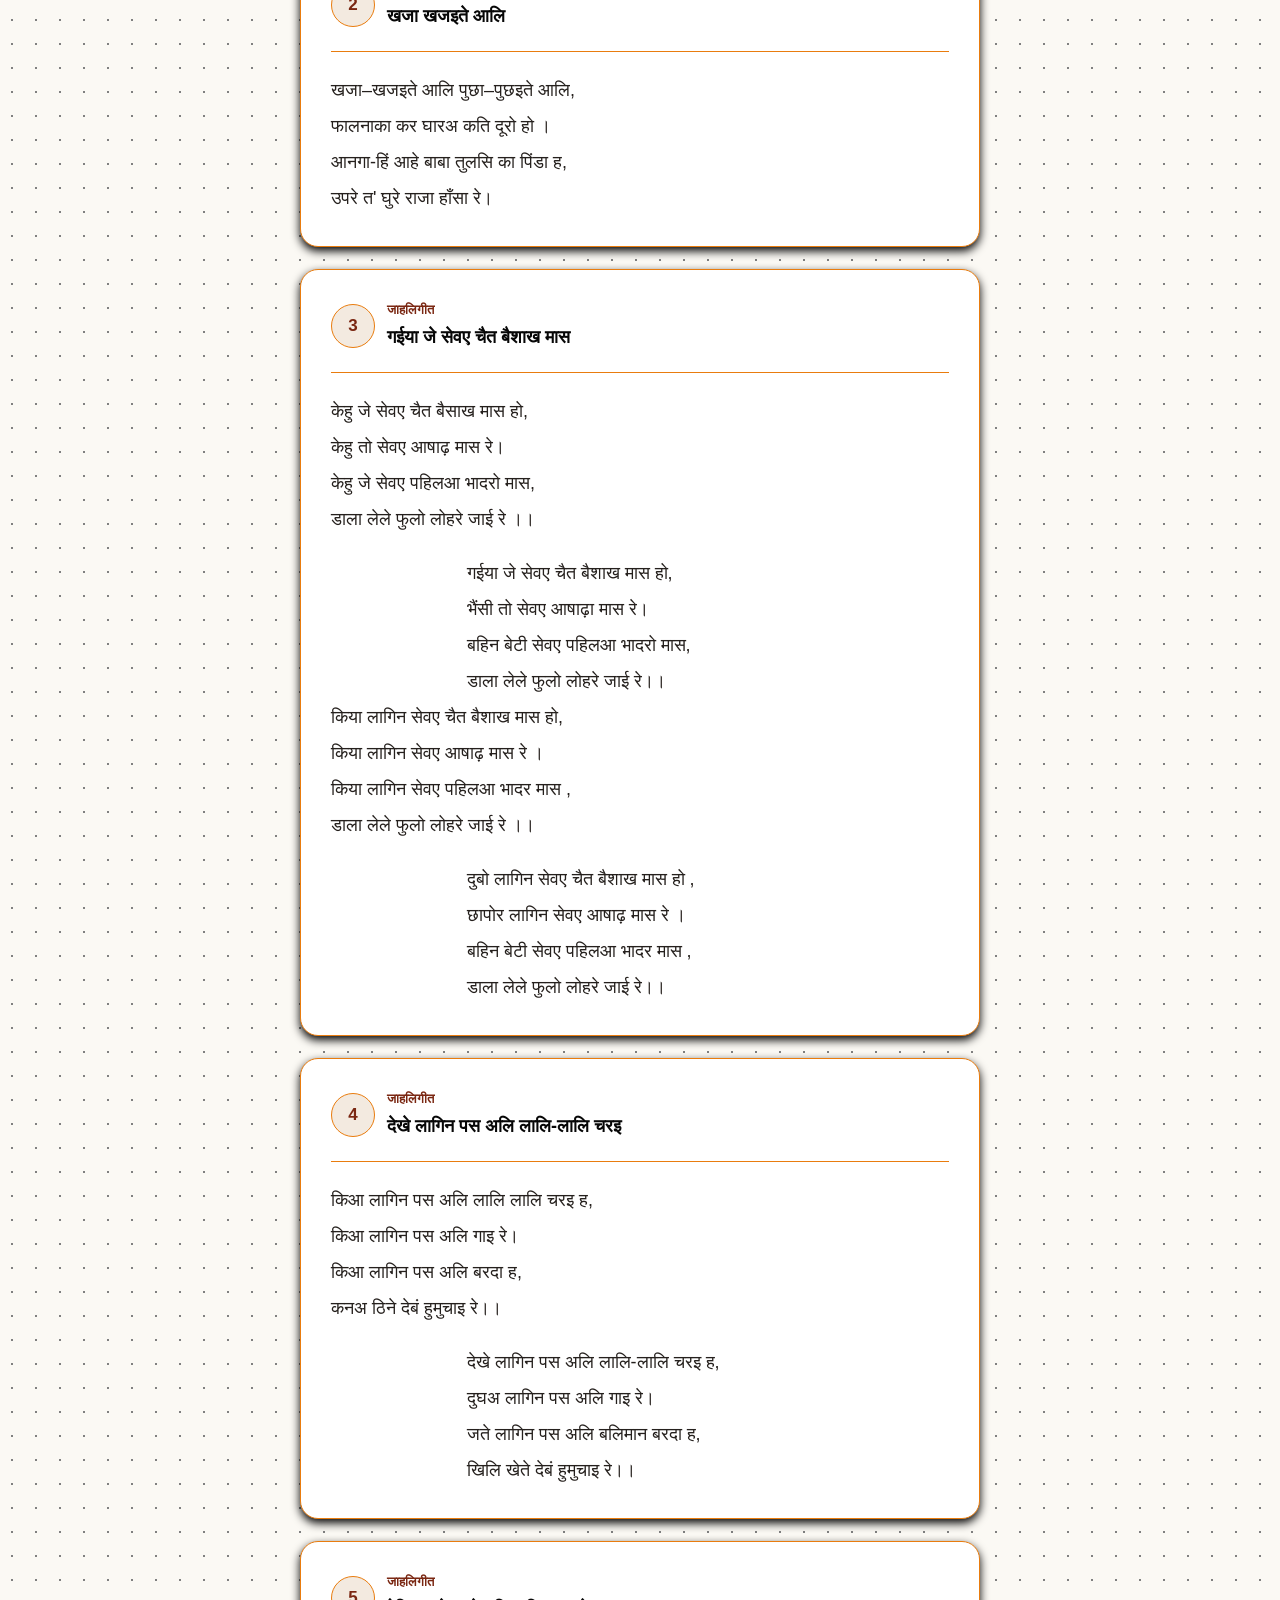
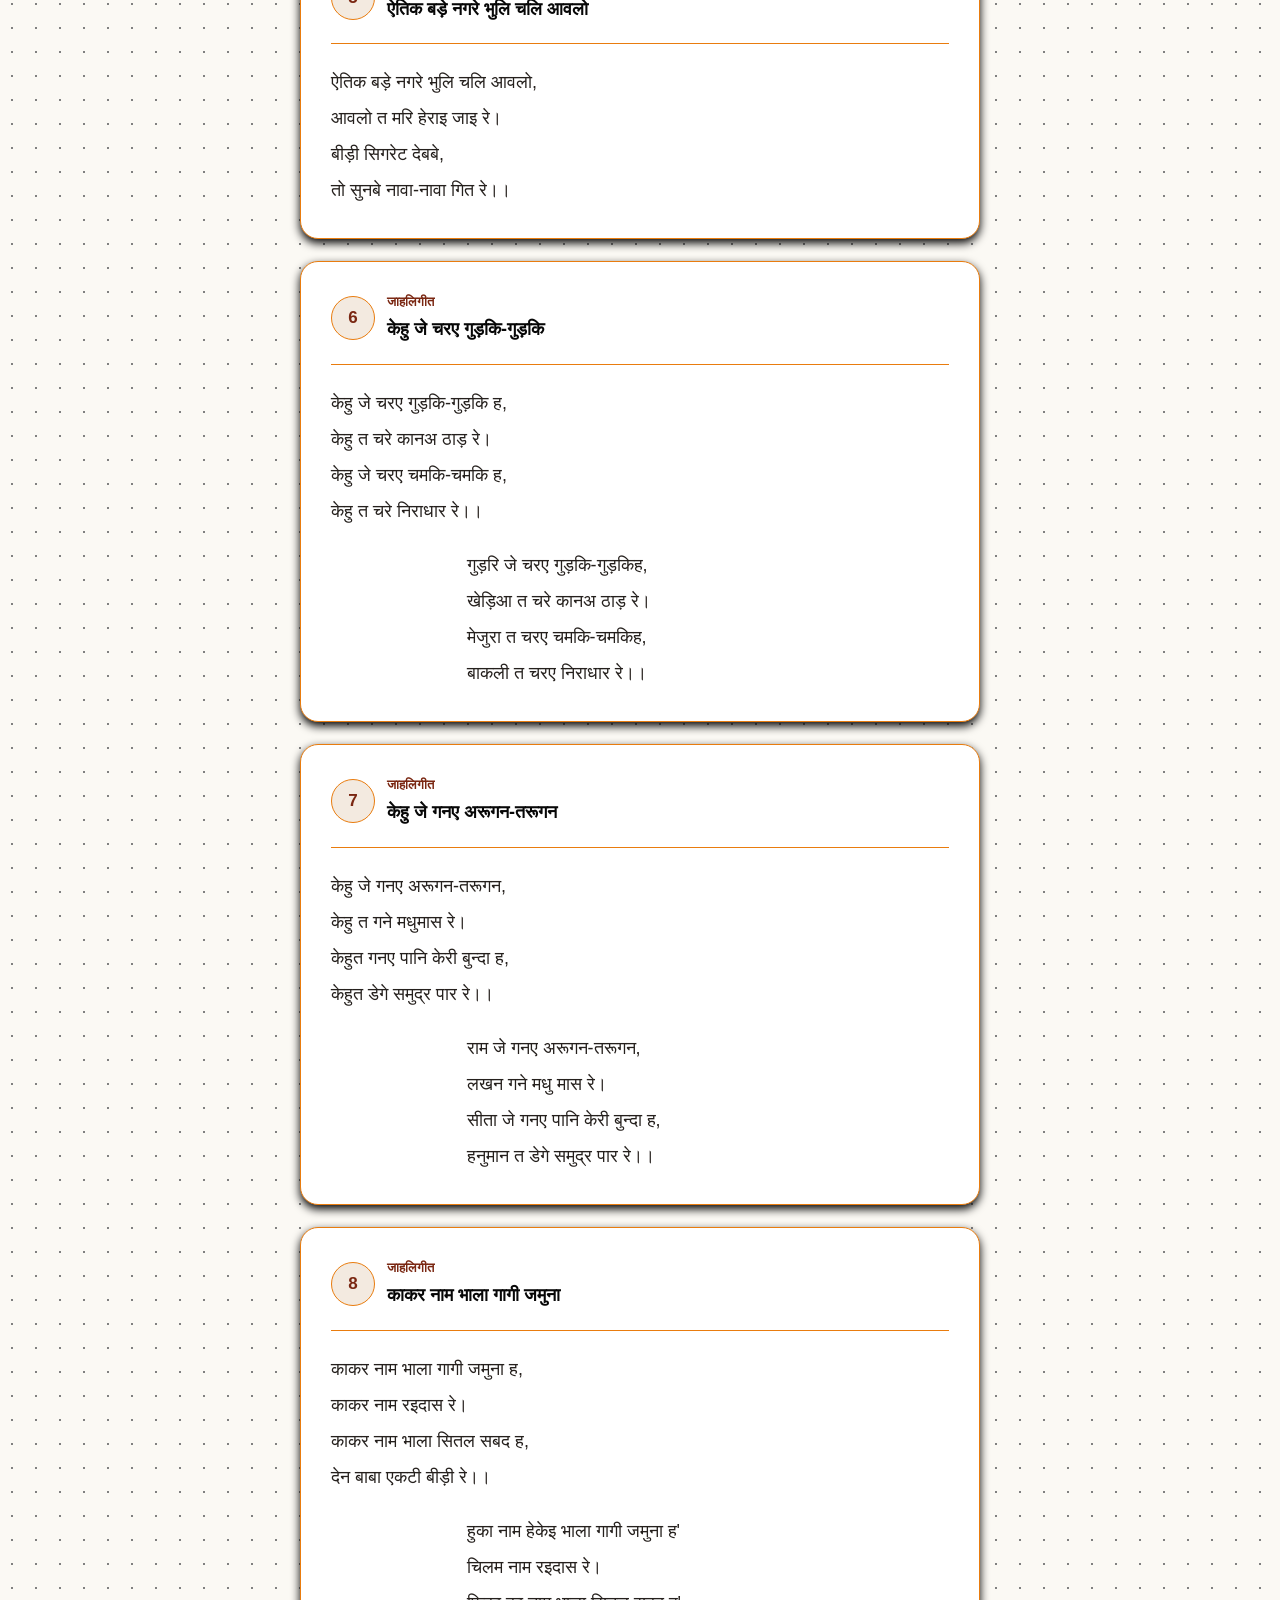
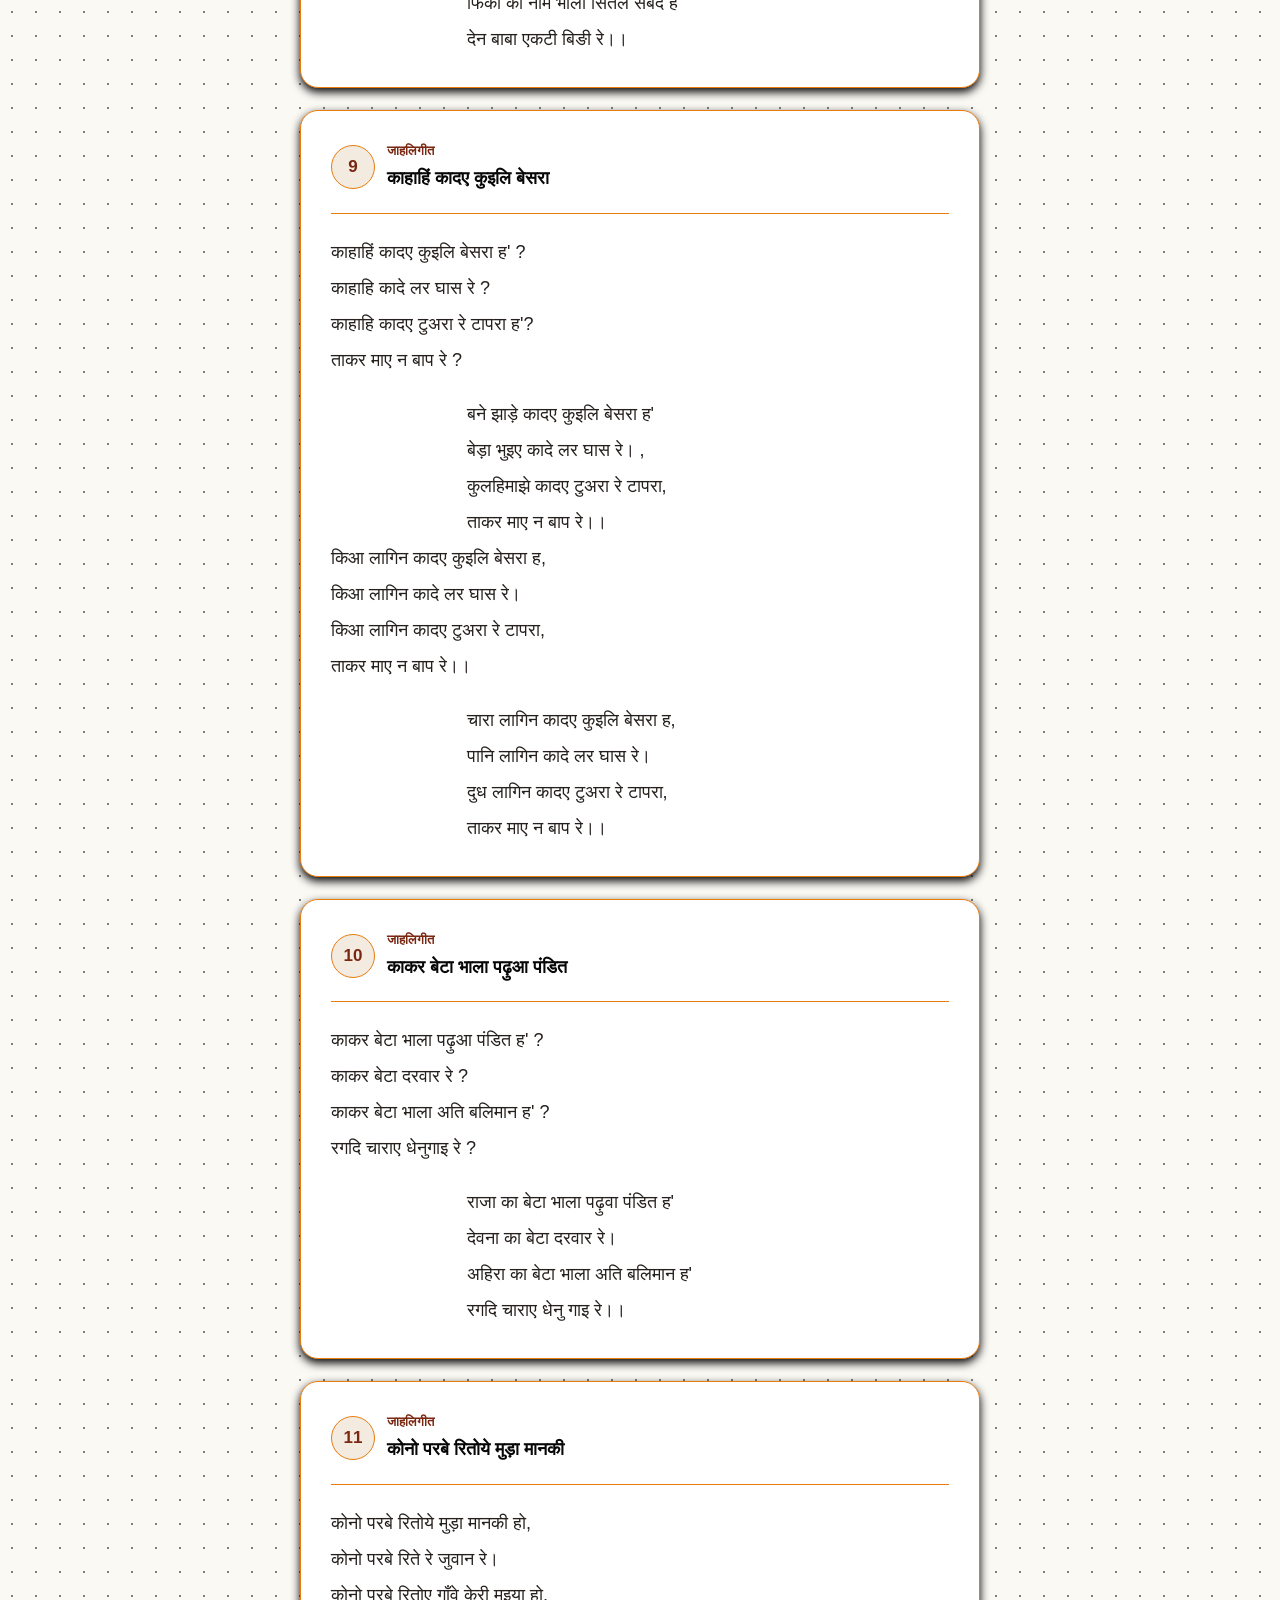
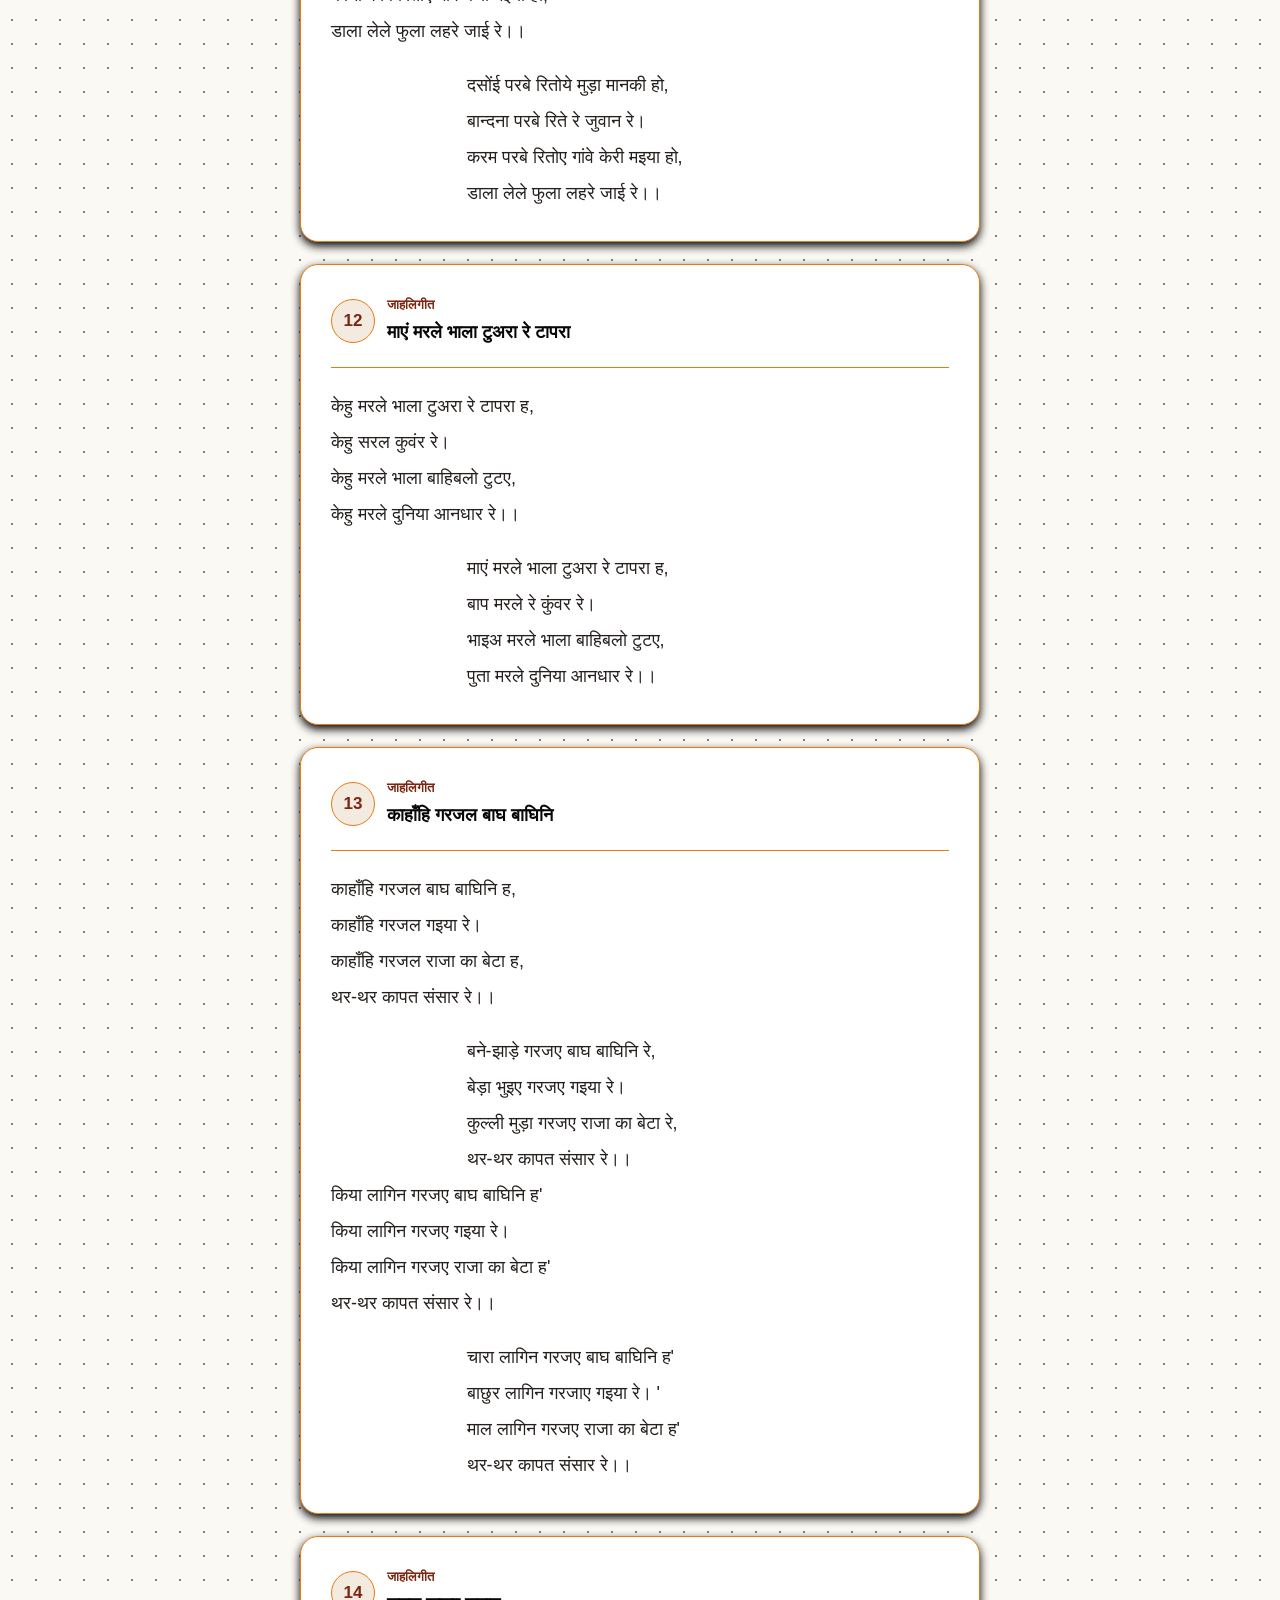
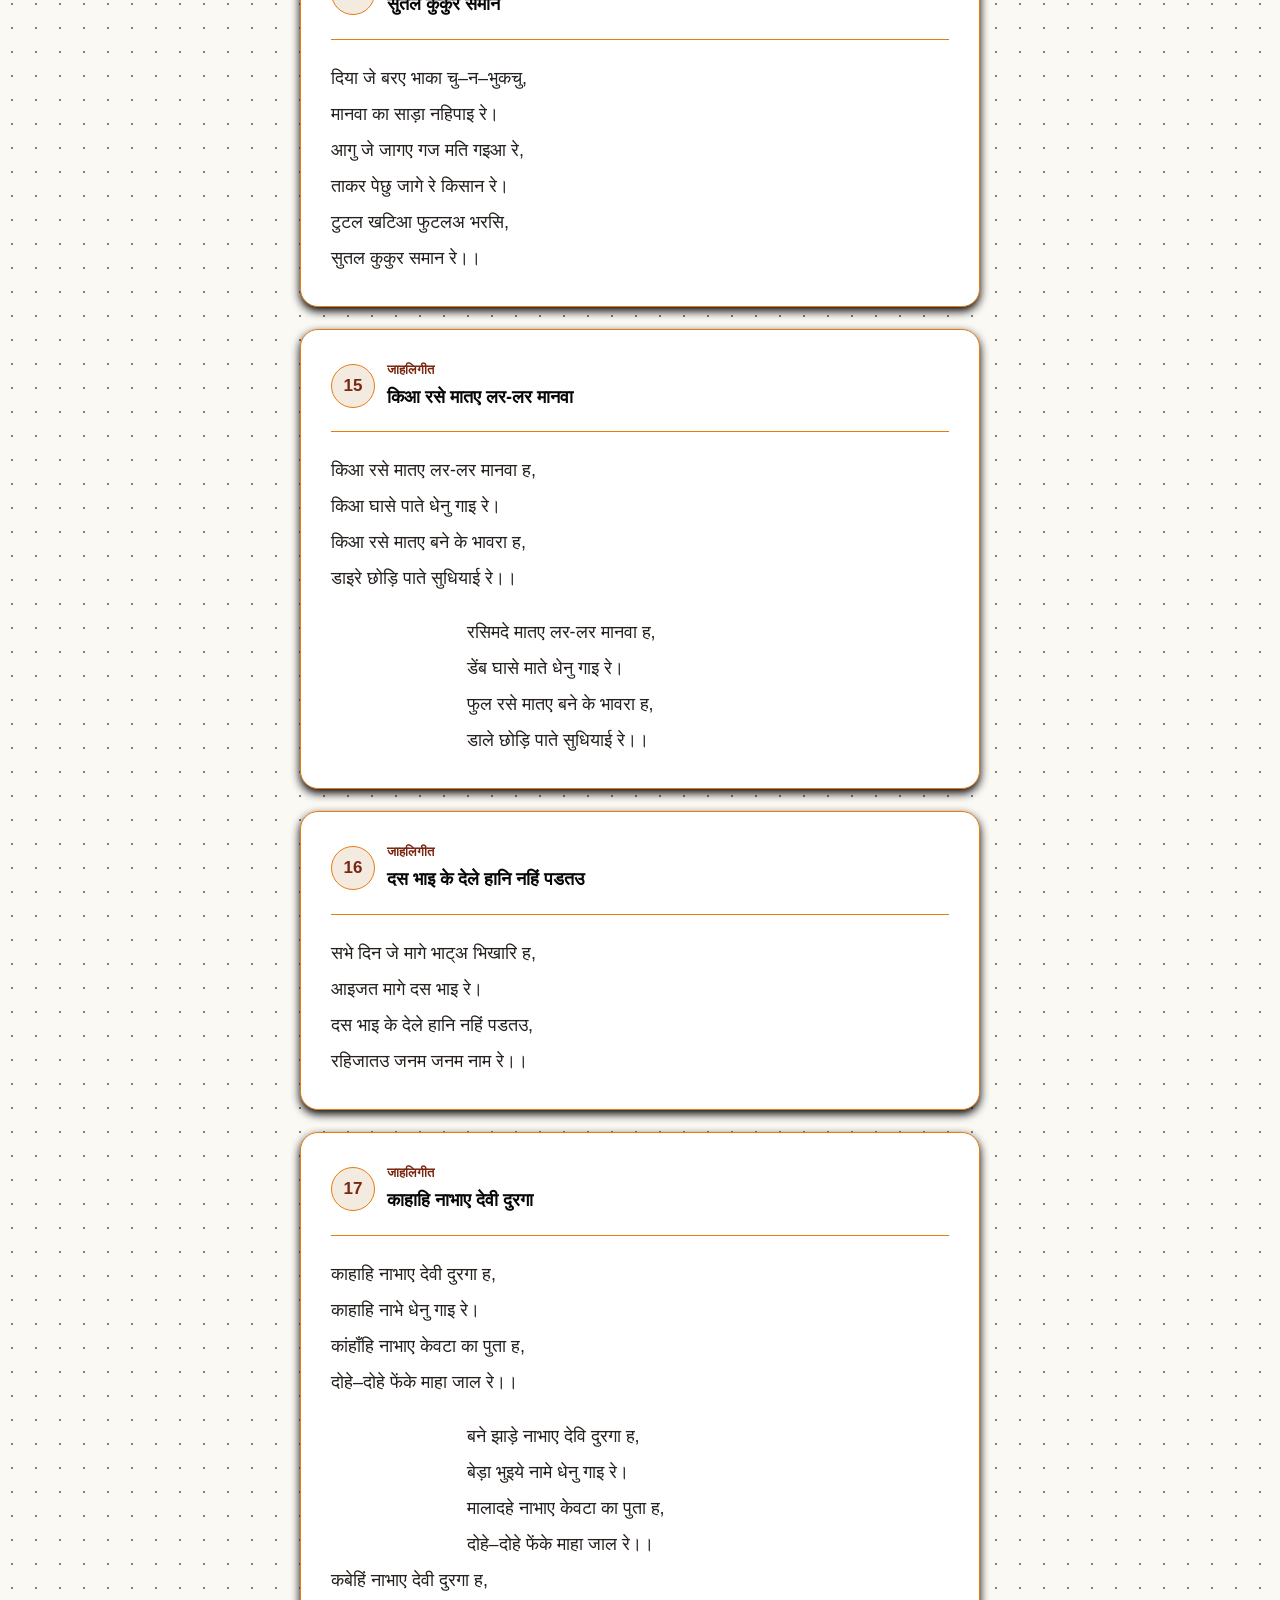
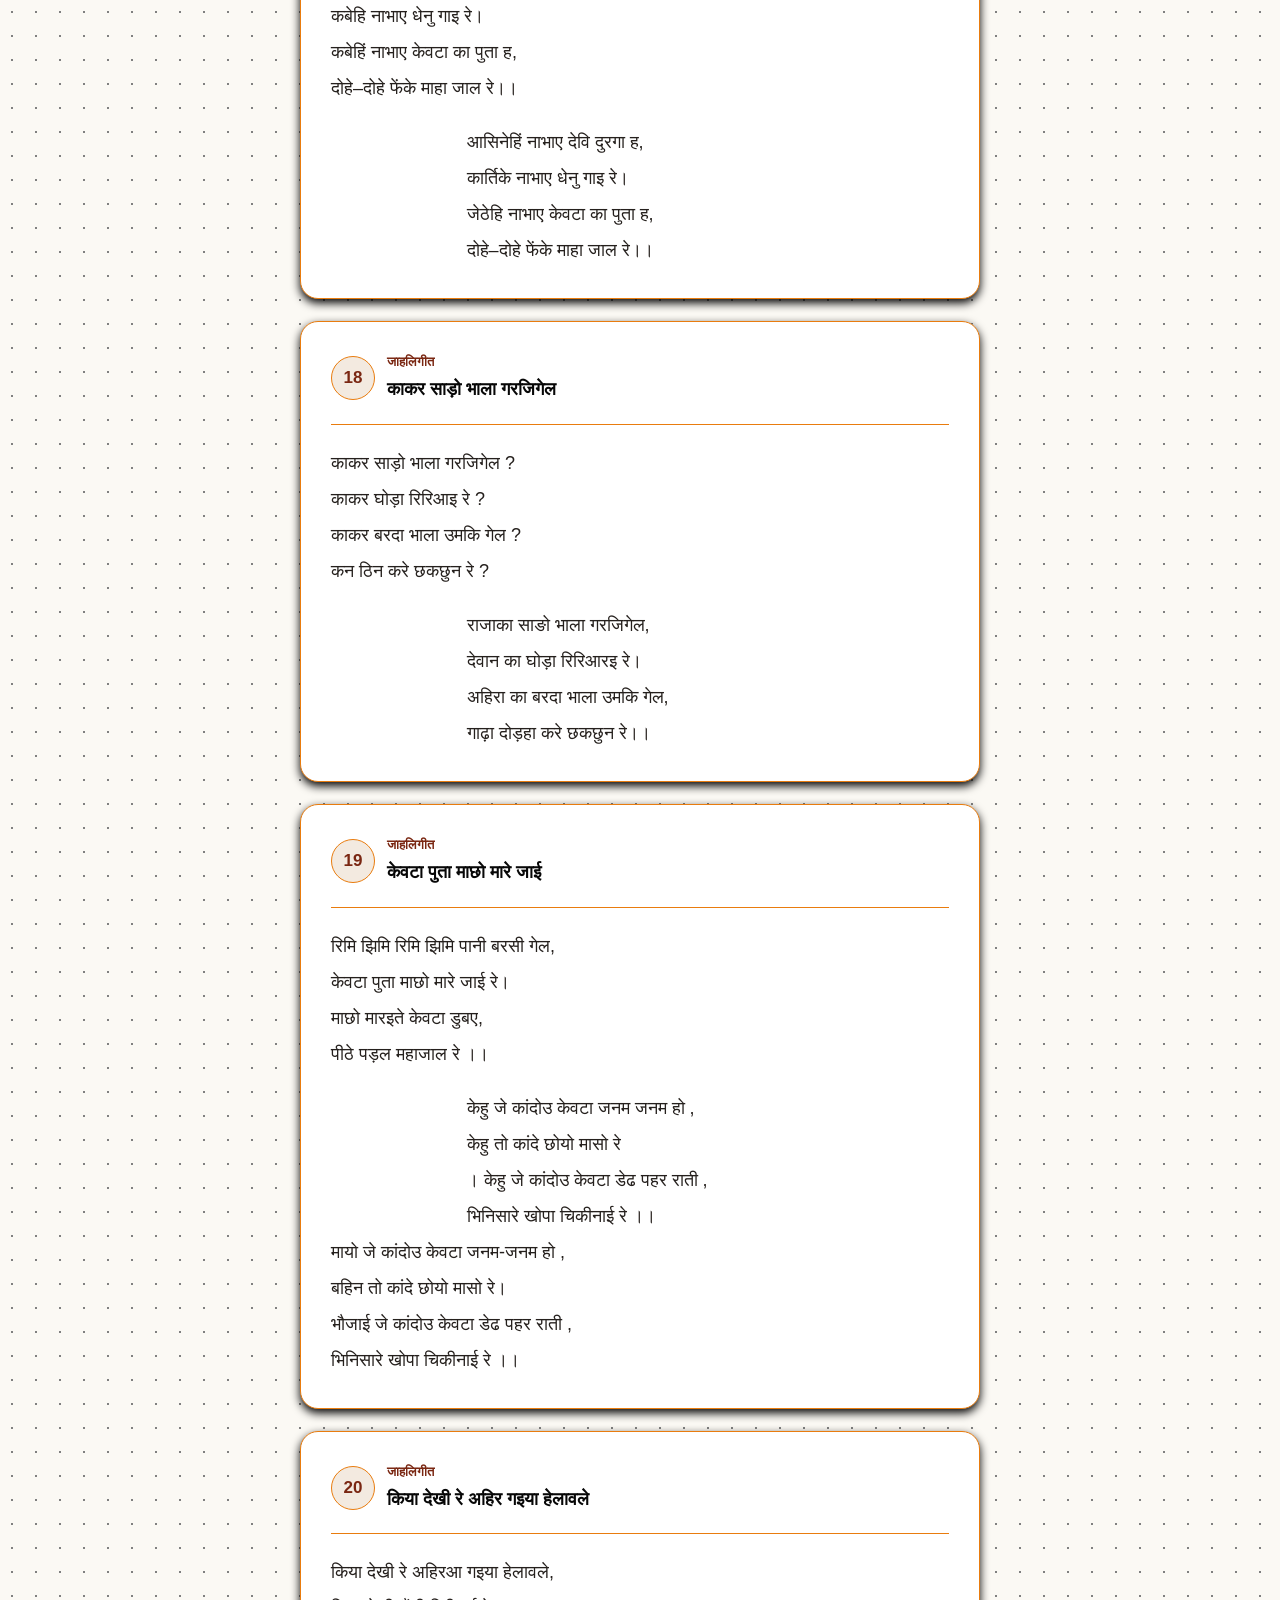
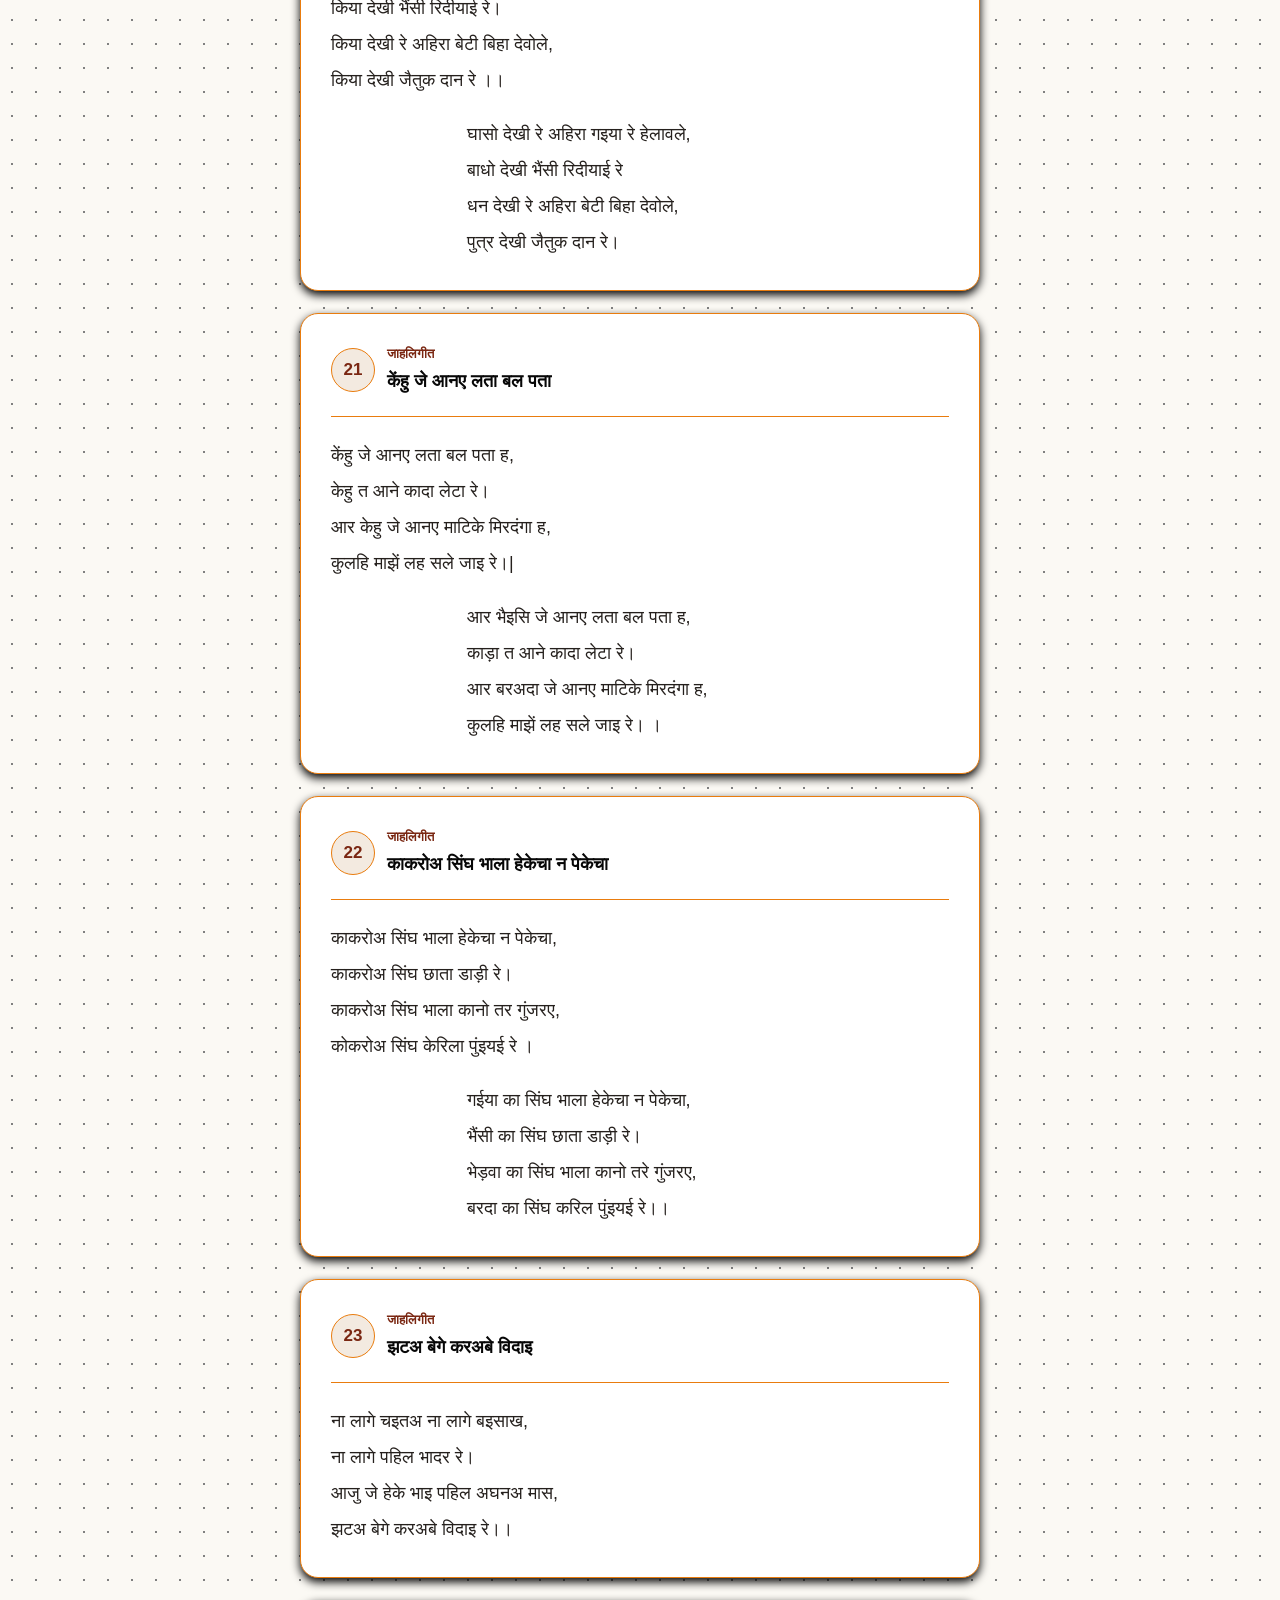
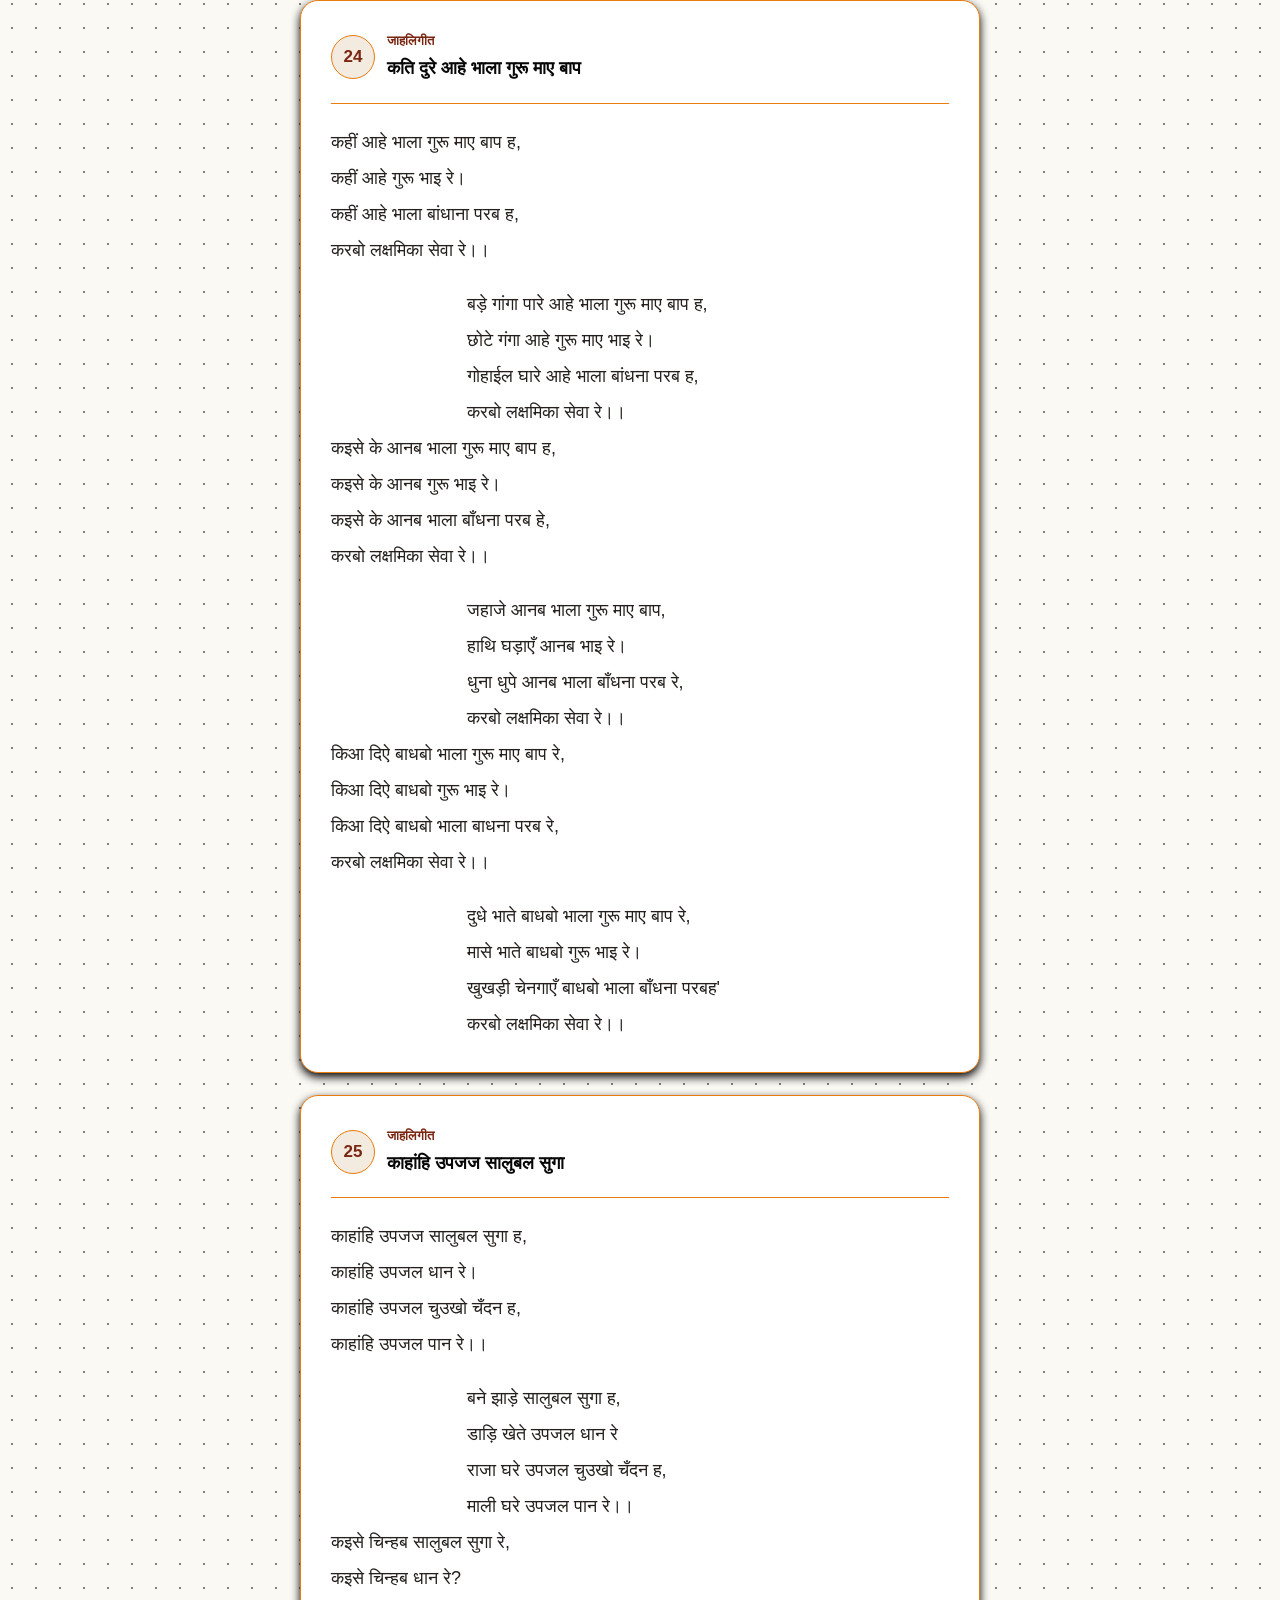
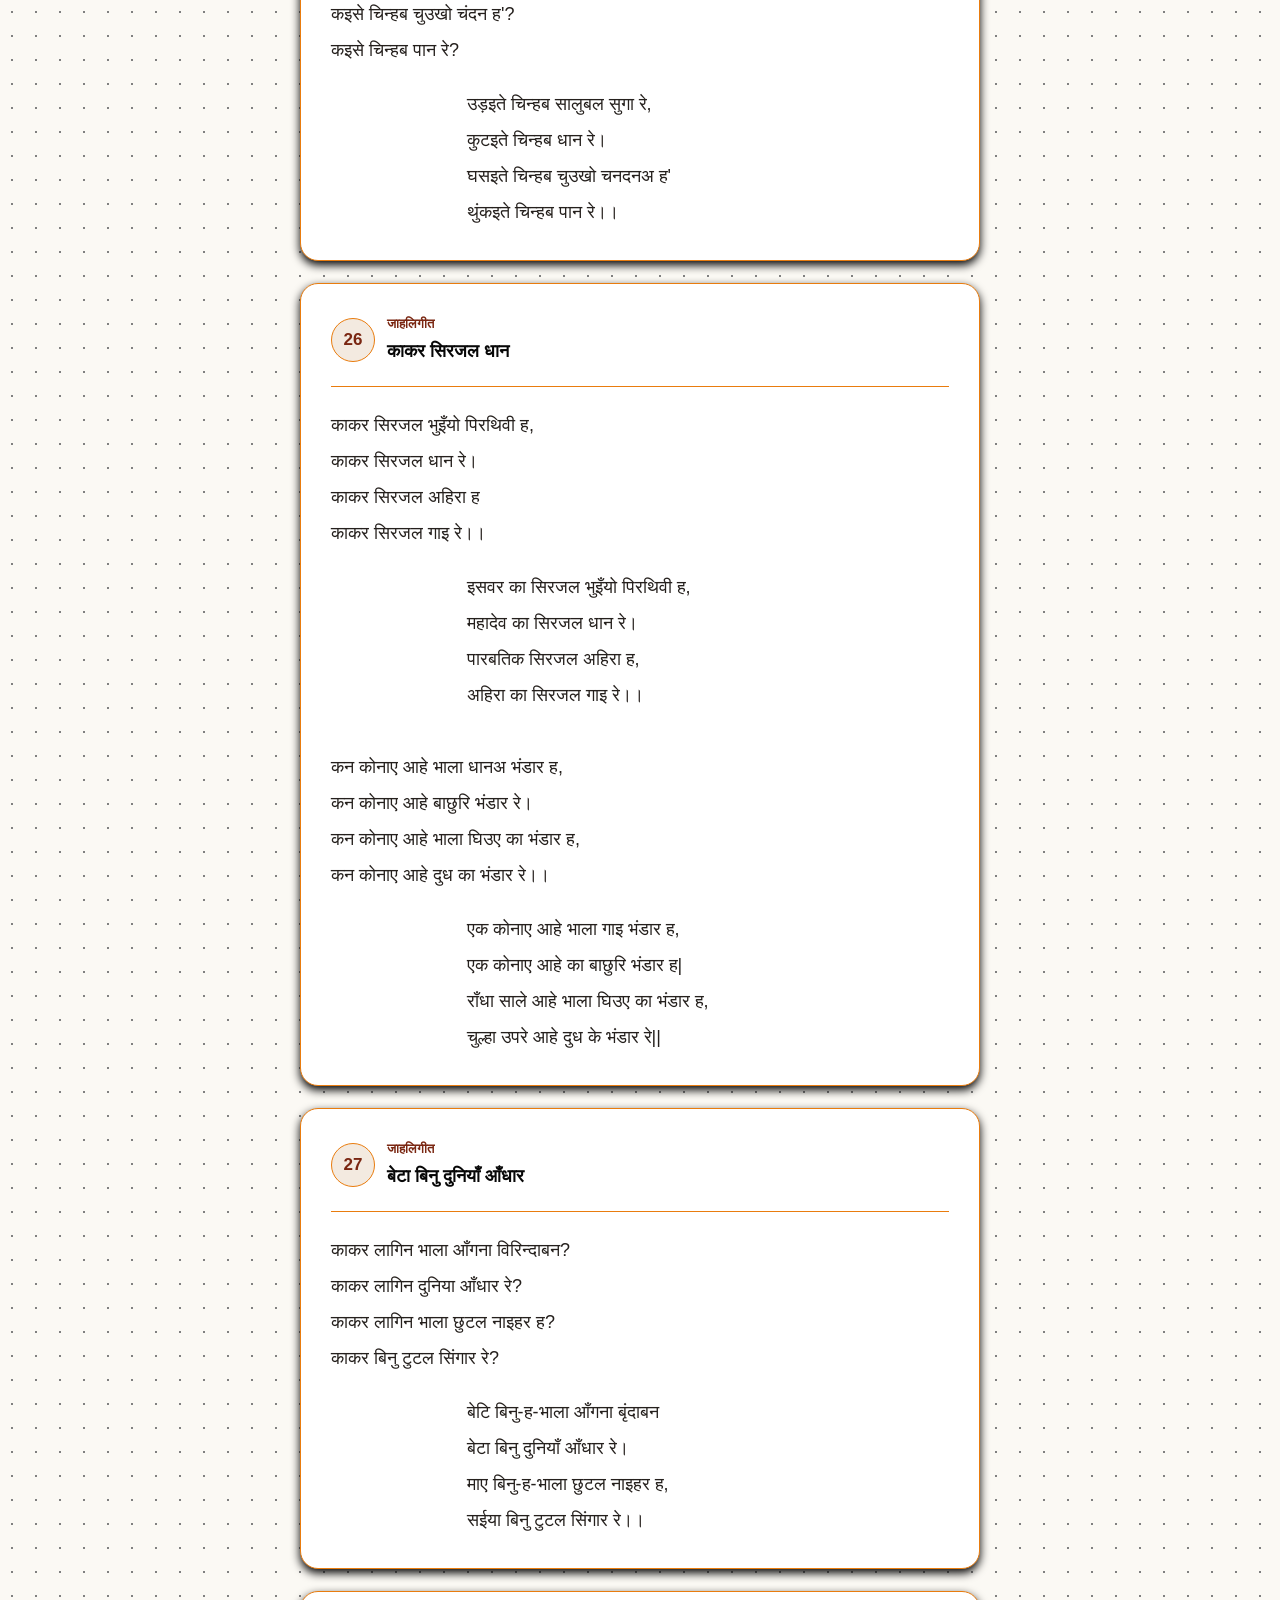
<file: jahligeet.html>
<!DOCTYPE html>
<html lang="hi">
 <head>
  <meta charset="utf-8"/>
  <meta content="width=device-width, initial-scale=1.0" name="viewport"/>
  <title>बारूडीह | आधिकारिक वेबसाइट एवं कुड़मालि जाहली गीत संग्रह</title>
  <style>
    
/* =========================================================
   1. COMMON / RESET
   ========================================================= */
* {
    margin: 0;
    padding: 0;
    box-sizing: border-box;
    font-family: Arial, sans-serif;
    scroll-behavior: smooth;
}
:root {
      --bg-color: #fbf9f4;
      --card-bg: #ffffff;
      --text-main: #070707;
      --text-primary: #7a2712;
      --text-muted: #0f0f0f;
      --border-color: #fa9006;
      --badge-bg: #f3eae0;
      --chip-active-bg: #7a2712;
      --chip-active-text: #ffffff;
      --lyrics-color: #25201d;
      --shadow: 0 4px 14px rgba(0, 0, 0, 0.50);
    }

    /* Dark Mode */
    body.dark-mode {
      --bg-color: #1e1e1e;
      --card-bg: #2a2a2a;
      --text-main: #e6e6e6;
      --text-primary: #f28b6d;
      --text-muted: #b0b0b0;
      --border-color: #444444;
      --badge-bg: #332622;
      --chip-active-bg: #a8381b;
      --lyrics-color: #eeeeee;
      --shadow: 0 4px 14px rgba(0, 0, 0, 0.2);
    }

    * {
      box-sizing: border-box;
    }

body {
    background: #f5f5f5;
    color: #080808;
}

/* =========================================================
   2. HEADER
   ========================================================= */
header {
    background: linear-gradient(90deg, #ff9933, #ffffff, #138808);
    padding: 20px;
    text-align: center;
    box-shadow: 0 2px 10px rgba(0, 0, 0, .2);
}

header h1 {
    font-size: 38px;
}

header p {
    margin-top: 10px;
    font-size: 18px;
}

/* =========================================================
   3. MAIN NAVIGATION
   ========================================================= */
.main-nav {
    background: #222;
    position: sticky;
    top: 0;
    z-index: 999;
    border-bottom: 5px solid #ffd700;
    display: flex;
    border-radius: 2px;
    justify-content: space-between;
    align-items: center;
    padding: 0 15px;
}

.main-nav .nav-links {
    display: flex;
    align-items: center;
}

.main-nav a {
    display: block;
    text-decoration: none;
    color: #fff;
    font-size: 18px;
    transition: .3s;
    padding: 15px 20px;
    margin: 0 5px;
}

.main-nav a:hover {
    background-color: #ffd700;
    color: #222;
    border-radius: 7px;
}

/* =========================================================
   4. NAVIGATION RIGHT SIDE
   ========================================================= */
.nav-right {
    display: flex;
    flex-direction: row !important;
    flex-wrap: nowrap !important;
    align-items: center;
    gap: 12px;
    margin-left: auto;
    z-index: 100;
}

.nav-icon-btn,
.menu-btn {
    border: none;
    cursor: pointer;
    display: flex;
    align-items: center;
    justify-content: center;
    transition: 0.3s ease;
    box-shadow: 0 3px 8px rgba(0, 0, 0, 0.15);
}

/* =========================================================
   5. DARK MODE BUTTON
   ========================================================= */
#darkBtn {
    background: linear-gradient(135deg, #ffffff, #f1f5f9);
    color: #1e293b;
    width: 30px;
    height: 30px;
    font-size: 16px;
    border-radius: 50%;
    border: 1px solid #cbd5e1;
    display: flex;
    align-items: center;
    justify-content: center;
    cursor: pointer;
    transition: 0.3s ease;
}

#darkBtn:hover {
    background: #000000;
    color: #ffffff;
}

/* =========================================================
   6. TRANSLATE BUTTON
   ========================================================= */
#translateBtn {
    background: linear-gradient(135deg, #10b981, #059669);
    color: white;
    width: 30px;
    height: 30px;
    font-size: 18px;
    border-radius: 50%;
}

/* =========================================================
   7. THREE LINE MENU BUTTON
   ========================================================= */
.menu-btn {
    display: block !important;
    background: linear-gradient(135deg, #f59e0b, #d97706);
    color: white;
    font-size: 22px;
    border-radius: 8px;
    width: 40px;
    height: 40px;
    padding: 5px 10px;
}

.nav-icon-btn:hover,
.menu-btn:hover {
    transform: scale(1.1);
    filter: brightness(1.2);
}

/* =========================================================
   8. MOBILE / SIDE MENU
   ========================================================= */
.mobile-menu {
    position: fixed;
    top: 0;
    right: -280px;
    width: 230px;
    max-width: 80vw;
    height: 100vh;
    background: rgba(0, 0, 0, 0.95);
    backdrop-filter: blur(10px);
    display: flex;
    flex-direction: column;
    padding-top: 60px;
    transition: 0.4s ease-in-out;
    z-index: 1000;
    box-sizing: border-box;
    overflow-y: auto;
}

.mobile-menu.active {
    right: 0;
}

.mobile-menu a {
    color: white;
    text-decoration: none;
    padding: 15px 20px;
    border-bottom: 1px solid #ffffff55;
    display: block;
}

.mobile-menu a:hover {
    background: #388e3c;
}

/* =========================================================
   9. SUBMENU
   ========================================================= */
.submenu-container {
    width: 100%;
}

.submenu {
    display: none;
    background: rgba(0, 0, 0, 0.95);
    padding-left: 15px;
}

.submenu a {
    font-size: 16px;
    color: #ffffff;
    border-bottom: none;
    display: block;
}

.arrow {
    float: right;
    font-size: 24px;
    color: rgb(252, 3, 3);
    transition: transform 0.3s ease;
}

.submenu-container.active .arrow {
    transform: rotate(180deg);
}

.submenu a:hover {
    background: #0a428b;
    border-radius: 5%;
}

.submenu-container.active .submenu {
    display: block;
}

/* =========================================================
   10. CLOSE BUTTON
   ========================================================= */
.close-btn {
    position: absolute;
    top: 10px;
    right: 10px;
    background: transparent;
    border: none;
    color: #fff;
    font-size: 15px;
    cursor: pointer;
    padding: 0;
    line-height: 1;
}

.close-btn:hover {
    color: #ffd700;
}

/* =========================================================
   11. HERO SECTION
   ========================================================= */
.hero {
    height: 500px;
    background: url("vill.jpeg") center / cover;
    display: flex;
    justify-content: center;
    align-items: center;
    text-align: center;
    border-bottom-right-radius: 18px;
    border-bottom-left-radius: 18px;
}

.hero-content {
    background: rgba(0, 0, 0, .6);
    padding: 30px;
    border-radius: 25px;
    color: white;
    max-width: 700px;
}

.hero-content h2 {
    font-size: 42px;
    margin-bottom: 20px;
}

.hero-content p {
    font-size: 22px;
    line-height: 1.7;
}

/* =========================================================
   12. COMMON SECTION
   ========================================================= */
.section {
    width: 90%;
    max-width: 1100px;
    margin: auto;
    padding: 25px 0 60px;
}

.section h2 {
    text-align: center;
    font-size: 35px;
    color: #d35400;
    margin-bottom: 25px;
}

.section p {
    font-size: 19px;
    line-height: 1.8;
    text-align: justify;
}

/* =========================================================
   13. IMAGE SLIDER
   ========================================================= */
.slider {
    width: 100%;
    max-width: 950px;
    margin: auto;
    overflow: hidden;
    border-radius: 15px;
    box-shadow: 0 5px 20px rgba(0, 0, 0, .2);
}

.slider img {
    width: 100%;
    height: 500px;
    object-fit: cover;
}

/* =========================================================
   17. GOOGLE MAP
   ========================================================= */
.map {
    border-radius: 12px;
    overflow: hidden;
    box-shadow: 0 5px 15px rgba(0, 0, 0, .2);
}

/* =========================================================
   18. CONTACT FORM
   ========================================================= */
.section#contact form {
    display: flex;
    flex-direction: column;
    gap: 15px;
}

.section#contact input,
.section#contact textarea {
    font-family: 'Poppins', 'Noto Sans Devanagari', sans-serif;
    font-size: 17px;
    font-weight: 400;
    padding: 15px;
    border: 1px solid #f80404;
    border-radius: 8px;
    outline: none;
    color: #00040a;
}

.section#contact input::placeholder,
.section#contact textarea::placeholder {
    color: #000307;
    font-style: italic;
    font-weight: 400;
}

.section#contact textarea {
    height: 150px;
    resize: vertical;
}

.section#contact button {
    background: #fa02fafa;
    color: white;
    border: none;
    padding: 15px;
    font-size: 18px;
    border-radius: 8px;
    cursor: pointer;
    transition: .3s;
    font-weight: 900;
}

.section#contact input:focus,
.section#contact textarea:focus {
    border-color: #4a90e2;
    box-shadow: 0 3px 3px 1px rgba(10, 20, 31, 0.5);
}

.section#contact button[type="submit"]:hover {
    background-color: #087e41;
}

.section#contact button[type="submit"]:active {
    transform: scale(0.98);
}

/* =========================================================
   19. WHATSAPP BUTTON
   ========================================================= */
.whatsapp {
    position: fixed;
    right: 20px;
    bottom: 20px;
    width: 60px;
    height: 60px;
    background: #25D366;
    color: white;
    font-size: 32px;
    display: flex;
    justify-content: center;
    align-items: center;
    border-radius: 50%;
    text-decoration: none;
    box-shadow: 0 5px 15px rgba(0, 0, 0, .3);
    z-index: 999;
}

/* =========================================================
   20. BACK TO TOP BUTTON
   ========================================================= */
#topBtn {
    position: fixed;
    left: 1px;
    bottom: 9px;
    display: none;
    width: 35px;
    height: 35px;
    border: none;
    border-radius: 50%;
    background: #ff9800;
    color: white;
    font-size: 22px;
    cursor: pointer;
    z-index: 9999;
    box-shadow: 0 5px 15px rgba(0, 0, 0, .3);
}

/* =========================================================
   21. LOADER
   ========================================================= */
#loader {
    position: fixed;
    top: 0;
    left: 0;
    width: 100vw;
    height: 100dvh; 
    background: white;
    display: flex;
    justify-content: center;
    align-items: center;
    font-size: clamp(18px, 5vw, 35px);
    font-weight: bold;
    white-space: nowrap; 
    padding: 0 15px; 
    box-sizing: border-box;
    z-index: 99999;
    touch-action: none;
}

@media (min-width: 768px) {
    #loader {
        font-size: 35px;
    }
}

/* =========================================================
   22. GOOGLE TRANSLATE
   ========================================================= */
#google_translate_element {
    display: inline-block;
    z-index: 1000;
}

.goog-te-gadget-simple {
    background: white !important;
    border: none !important;
    padding: 7px 6px !important;
    border-radius: 50% !important;
    box-shadow: 0 2px 8px rgba(0, 0, 0, .25);
    cursor: pointer;
}

.goog-te-gadget-simple img {
    display: inline-block !important;
    margin: 0 !important;
}

.goog-te-gadget-simple span {
    display: none !important;
}

/* =========================================================
   23. FOOTER
   ========================================================= */
footer {
    background: #1b1b1b;
    color: white;
    text-align: center;
    padding: 40px 20px;
    line-height: 1.8;
    margin-top: 50px;
}

footer hr {
    width: 80%;
    margin: 20px auto;
    border: 1px solid #555;
}

footer p {
    font-size: 15px;
    margin: 8px 0;
}

/* =========================================================
   24. DARK MODE
   ========================================================= */
body.dark {
    background: #121212;
    color: white;
}

body.dark header {
    background: linear-gradient(90deg, #b35900, #1502504e, #0a4704);
    box-shadow: 0 2px 10px rgba(0, 0, 0, .8);
}


body.dark .main-nav {
    background: #111;
}

body.dark .history-box {
    background: #30855a !important;
}

body.dark .history-box h2 {
    color: #fcf803 !important;
}

body.dark .history-box p {
    color: #faf9f9 !important;
}

body.dark .card {
    background: #1e293b !important;
    border-color: #c8f503 !important;
}

body.dark .card p {
    color: #94a3b8 !important;
}

body.dark .section#contact input,
body.dark .section#contact textarea {
    background: #2a2a2a !important;
    color: #ffffff !important;
    border: 1px solid #555 !important;
}

body.dark .section#contact input::placeholder,
body.dark .section#contact textarea::placeholder {
    color: #cccccc !important;
}

body.dark footer {
    background: #1e1e1e;
    color: white;
}

/* =========================================================
   25. MOBILE RESPONSIVE
   ========================================================= */
@media (max-width: 768px) {
    header h1 {
        font-size: 28px;
    }

    .main-nav .nav-links {
        display: none;
    }

    .menu-btn {
        display: block;
        margin-left: auto;
    }

    .hero {
        height: 320px;
    }

    .hero-content h2 {
        font-size: 28px;
    }

   


    /* Copy/select/drag ko rokne ka basic protection (screenshot ko nahi rok sakta) */
    body {
      -webkit-user-select: none;
      user-select: none;
      -webkit-touch-callout: none;
    }

}

/* =========================================================
   5. DARK MODE BUTTON
   ========================================================= */
#darkBtn {
    background: linear-gradient(135deg, #ffffff, #f1f5f9);
    color: #1e293b;
    width: 30px;
    height: 30px;
    font-size: 16px;
    border-radius: 50%;
    border: 1px solid #cbd5e1;
    display: flex;
    align-items: center;
    justify-content: center;
    cursor: pointer;
    transition: 0.3s ease;
}

#darkBtn:hover {
    background: #000000;
    color: #ffffff;
}

/* =========================================================
   6. TRANSLATE BUTTON
   ========================================================= */
#translateBtn {
    background: linear-gradient(135deg, #10b981, #059669);
    color: white;
    width: 30px;
    height: 30px;
    font-size: 18px;
    border-radius: 50%;
}

/* =========================================================
   7. THREE LINE MENU BUTTON
   ========================================================= */
.menu-btn {
    display: block !important;
    background: linear-gradient(135deg, #f59e0b, #d97706);
    color: white;
    font-size: 22px;
    border-radius: 8px;
    width: 40px;
    height: 40px;
    padding: 5px 10px;
}

.nav-icon-btn:hover,
.menu-btn:hover {
    transform: scale(1.1);
    filter: brightness(1.2);
}

/* =========================================================
   11. HERO SECTION
   ========================================================= */
.hero {
    height: 500px;
    background: url("vill.jpeg") center / cover;
    display: flex;
    justify-content: center;
    align-items: center;
    text-align: center;
    border-bottom-right-radius: 18px;
    border-bottom-left-radius: 18px;
}

.hero-content {
    background: rgba(0, 0, 0, .6);
    padding: 30px;
    border-radius: 25px;
    color: white;
    max-width: 700px;
}

.hero-content h2 {
    font-size: 42px;
    margin-bottom: 20px;
}

.hero-content p {
    font-size: 22px;
    line-height: 1.7;
}

    input, textarea {
      -webkit-user-select: text;
      user-select: text;
    }

    img {
      -webkit-user-drag: none;
      user-select: none;
    }

    body {
      margin: 0;
      padding: 30px 14px;
      min-height: 100vh;
      background-color: var(--bg-color);
      background-image: radial-gradient(
        rgba(128, 128, 128, 1) 1px,
        transparent 1px
      );
      background-size: 24px 24px;
      color: var(--text-main);
      font-family: Arial, "Noto Sans Devanagari", sans-serif;
      transition: background-color 0.3s, color 0.3s;
    }

    button, input {
      font: inherit;
    }

    button {
      cursor: pointer;
    }

    .container {
      max-width: 680px;
      width: 100%;
      margin: 0 auto;
      display: flex;
      flex-direction: column;
      align-items: center;
      text-align: center;
    }

    /* Header */
    .badge {
      display: inline-flex;
      align-items: center;
      gap: 7px;
      padding: 7px 17px;
      margin-bottom: 18px;
      border-radius: 30px;
      background: var(--badge-bg);
      color: var(--text-primary);
      font-size: 14px;
      font-weight: 600;
    }

    .main-title {
      margin: 0 0 10px;
      color: var(--text-primary);
      font-size: clamp(25px, 5vw, 34px);
      line-height: 1.5;
    }

    .subtitle {
      margin: 0 0 24px;
      color: var(--text-muted);
      font-size: 15px;
      line-height: 1.9;
    }

    /* Controls */
    .controls-row {
      display: flex;
      justify-content: center;
      align-items: center;
      flex-wrap: wrap;
      gap: 10px;
      margin-bottom: 12px;
    }

    .card {
      background: var(--card-bg);
      color: var(--text-main);
      border: 1px solid var(--border-color);
      border-radius: 12px;
      box-shadow: var(--shadow);
    }

    .font-controls {
      display: flex;
      align-items: center;
      flex-wrap: wrap;
      gap: 10px;
      padding: 10px 12px;
      font-size: 14px;
    }

    .font-controls button {
      padding: 3px 5px;
      border: none;
      background: transparent;
      color: var(--text-primary);
      font-weight: bold;
    }

    .btn-theme,
    .btn-print {
      display: inline-flex;
      justify-content: center;
      align-items: center;
      gap: 7px;
      padding: 10px 15px;
      font-size: 14px;
    }

    .print-container {
      margin-bottom: 24px;
    }

    /* Search */
    .search-box {
      position: sticky; /*  relative; yahan relative se sticky kar diya */
      top: 60px;        /* navigation bar ke theek neeche rokne ke liye */
      z-index: 900;     /* taaki scroll hone par content iske peeche rahe */
      background: var(--bg-color); /* background zaroori hai taaki peeche ka text na dikhe */
      padding: 10px 0;  /* upar-neeche thodi jagah ke liye */
      width: 100%;
      margin-bottom: 18px;
    }

    .search-box input {
      width: 100%;
      padding: 14px 15px 14px 43px;
      border: 1px solid var(--border-color);
      border-radius: 12px;
      background: var(--card-bg);
      color: var(--text-main);
      outline: none;
      box-shadow: var(--shadow);
    }

    .search-box input:focus {
      border-color: var(--text-primary);
    }

    .search-icon {
      position: absolute;
      top: 50%;
      left: 15px;
      transform: translateY(-50%);
      pointer-events: none;
    }
    /* Category Filters */
    .filter-chips {
      display: flex;
      justify-content: center;
      flex-wrap: wrap;
      gap: 9px;
      width: 100%;
      margin-bottom: 25px;
    }

    .chip {
      padding: 9px 14px;
      border: 1px solid var(--border-color);
      border-radius: 25px;
      background: var(--card-bg);
      color: var(--text-main);
      font-size: 13px;
      box-shadow: var(--shadow);
      transition: background 0.2s, color 0.2s;
    }

    .chip.active {
      background: var(--chip-active-bg);
      border-color: var(--chip-active-bg);
      color: var(--chip-active-text);
    }

    /* Song Cards */
    .song-card {
      width: 100%;
      margin: 0 0 22px;
      padding: 30px 30px;
      border: 1px solid #e97c0e;
      border-radius: 18px;
      background: var(--card-bg);
      color: var(--text-main);
      text-align: left;
      box-shadow: 0 4px 10px rgba(0, 0, 0, 1);
      transition: box-shadow 0.3s, transform 0.3s;
    }

    .song-card:hover {
 
      box-shadow: 0 8px 10px rgba(253, 5, 17, 0.466);
      transform: translateY(-2px);
border-bottom-left-radius: 15px;
border-left: 5px solid rgb(46, 2, 240);
border-bottom: 5px solid rgb(238, 129, 4);
border-top: 5px solid red;
border-right: 5px solid rgb(2, 173, 240);
    }

    .card-header {
      display: flex;
      align-items: center;
      gap: 12px;
    }

    .title-group {
      display: flex;
      align-items: center;
      gap: 12px;
      min-width: 0;
    }

    .number-badge {
      flex-shrink: 0;
      width: 44px;
      height: 44px;
      display: grid;
      place-items: center;
      border-radius: 50%;
      background: var(--badge-bg);
      color: var(--text-primary);
      border: 1px solid #e97c0e;
      font-size: 17px;
      font-weight: bold;
    }

    .meta-info {
      min-width: 0;
    }

    .category {
      display: inline-block;
      margin-bottom: 5px;
      color: var(--text-primary);
      font-size: 13px;
      font-weight: 600;
    }

    .card-title {
      margin: 0;
      color: var(--text-main);
      font-size: 18px;
      font-weight: 600;
      line-height: 1.6;
      overflow-wrap: anywhere;
    }

    .divider {
      border: 0;
      border-top: 1px solid #e97c0e;
      margin: 20px 0;
    }

    /* Lyrics */
    .song-body {
      color: var(--lyrics-color);
      font-size: var(--lyrics-size, 18px);
      line-height: 2;
      overflow-wrap: anywhere;
    }

    .song-body p {
      margin: 0;
      color: inherit;
      font-size: inherit;
      line-height: inherit;
      white-space: normal;
      
    }

   .antara {
  display: block;
  margin: 18px 0 0 20%;
  padding-left: 12px;
 
}

.antara p {
  margin: 0;
  line-height: inherit;
  color: inherit;
}


    /* No Results */
    .no-results {
      display: none;
      width: 100%;
      padding: 25px 15px;
      margin-bottom: 20px;
      border: 1px solid var(--border-color);
      border-radius: 12px;
      background: var(--card-bg);
      color: var(--text-muted);
      text-align: center;
    }

    /* Footer */
    .footer {
      margin-top: 10px;
      color: var(--text-muted);
      font-size: 13px;
      line-height: 1.8;
    }

    @media (max-width: 480px) {
      body {
        padding: 20px 10px;
      }

      .song-card {
        padding: 17px 13px;
        border-radius: 15px;
      }

      .number-badge {
        width: 38px;
        height: 38px;
        font-size: 15px;
      }

      .title-group {
        gap: 9px;
      }

      .card-title {
        font-size: 16px;
      }

      .song-body {
        line-height: 1.9;
      }

       .antara {
    margin: 16px 0 0 5%;
    padding-left: 10px;
  }
    }

    /* Print / Save PDF */
    @media print {
      body {
        padding: 0;
        background: white;
        color: black;
      }

      .controls-row,
      .print-container,
      .search-box,
      .filter-chips,
      .badge {
        display: none !important;
      }

      .container {
        max-width: 100%;
      }

      .main-title,
      .subtitle {
        color: black;
      }

      .song-card {
        break-inside: avoid;
        box-shadow: none;
        border: 1px solid #999;
        background: white;
        color: black;
      }

          .antara {
        margin: 12px 0 0 10%;
    }
      .card-title,
      .song-body,
      .song-body p {
        color: black;
      }
    }
  

/* =========================================================
   FINAL FIXES: FULL-WIDTH LAYOUT + MOBILE RESPONSIVENESS
   ========================================================= */
html {
    width: 100%;
    max-width: 100%;
    margin: 0;
    padding: 0;
    overflow-x: clip;
    scroll-behavior: smooth;
}

body {
    width: 100%;
    max-width: 100%;
    margin: 0 !important;
    padding: 0 !important;
    overflow-x: clip;
}

header,
.main-nav,
.hero,
footer {
    width: 100%;
    max-width: none;
    margin-left: 0;
    margin-right: 0;
    border-radius: 0;
}

header {
    padding: 20px 12px;
}

.main-nav {
    min-height: 55px;
}

.hero {
    background-position: center;
    background-size: cover;
}

/* Song collection stays readable and centered; footer is moved outside it. */
main.container {
    width: min(100% - 24px, 680px);
    max-width: 680px;
    margin: 28px auto;
    padding: 0;
}

.section {
    width: min(92%, 1100px);
    margin-left: auto;
    margin-right: auto;
}

footer {
    display: block;
    box-sizing: border-box;
    margin-top: 35px;
    padding: 32px 16px;
    text-align: center;
    overflow-wrap: anywhere;
}

footer h2,
footer p {
    max-width: 100%;
    overflow-wrap: anywhere;
}

footer hr {
    width: min(80%, 600px);
    margin: 20px auto;
}

#google_translate_element {
    max-width: 100%;
}

@media (max-width: 768px) {
    header h1 {
        font-size: clamp(24px, 6vw, 32px);
        line-height: 1.4;
    }

    header p {
        font-size: 15px;
        line-height: 1.7;
    }

    .main-nav {
        padding: 6px 10px;
    }

    .hero {
        height: 320px;
        min-height: 260px;
        padding: 18px;
    }

    .hero-content {
        width: 100%;
        max-width: 700px;
        padding: 20px 14px;
    }

    .hero-content h2 {
        font-size: clamp(22px, 5.5vw, 28px);
    }

    .hero-content p {
        font-size: 16px;
    }

    main.container {
        width: calc(100% - 20px);
        margin: 20px auto;
    }

    .section {
        width: calc(100% - 28px);
    }

    .section h2 {
        font-size: clamp(23px, 5vw, 30px);
    }

    .slider img {
        height: auto;
        min-height: 220px;
        max-height: 500px;
        object-fit: contain;
    }

    footer {
        padding: 25px 12px;
    }

    footer p {
        font-size: 13px;
        line-height: 1.8;
    }
}

@media (max-width: 480px) {
    .nav-right {
        gap: 7px;
    }

    .hero {
        height: 290px;
    }

    .song-card {
        width: 100%;
    }

    .whatsapp {
        width: 50px;
        height: 50px;
        right: 12px;
        bottom: 12px;
        font-size: 27px;
    }
}

  </style>
 
     <!-- Google Translate Script -->
    <script>
    function googleTranslateElementInit() {
        new google.translate.TranslateElement({
            pageLanguage: 'hi',
            includedLanguages: 'hi,en,bn,or,ta,te,gu,mr,pa,ur',
            layout: google.translate.TranslateElement.InlineLayout.SIMPLE
        }, 'google_translate_element');
    }
    </script>
    <script src="https://translate.google.com/translate_a/element.js?cb=googleTranslateElementInit" async></script>
</head>

<body>

    <!-- ================= LOADER ================= -->

    <!-- ================= HEADER ================= -->
    <header>
        <h1>🌍 बारूडीह 🌍</h1>
        <p>ग्राम की आस्था • हमारी संस्कृति • हमारी पहचान</p>
    </header>

    <!-- ================= NAVIGATION ================= -->
    <nav class="main-nav">
        <!-- Desktop Nav Links -->
        <div class="nav-links">
            <a href="index.html">Home</a>
            <a href="बारूडीहकेबारे">About</a>
            <a href="hari.html">Religious Places</a>
            <a href="#contact">Contact</a>
        </div>

        <!-- Controls (Dark Mode, Translate, Menu) -->
        <div class="nav-right">
            <button id="darkBtn" class="nav-icon-btn" aria-label="Toggle Dark Mode">🌙</button>
            <div id="google_translate_element"></div>
            <button class="menu-btn" onclick="toggleMenu()" aria-label="Open Menu">☰</button>
        </div>
    </nav>

    <!-- Mobile Drawer Menu -->
    <nav class="mobile-menu" id="mobileMenu">
        <button class="close-btn" onclick="toggleMenu()">&times;</button>

        <a href="index.html">Home</a>

        <!-- Submenu Section (ABOUT) -->
        <div class="submenu-container">
            <a href="#" class="menu-item">About <span class="arrow">&#9662;</span></a>
            <div class="submenu">
                <a href="बारूडीहकेबारे.html" target="_blank">बारूडीह के बारे</a>
                <a href="sub1.html" target="_blank">बारूडीह का नक्शा</a>
            </div>
        </div>

        <!-- Submenu Section (RELIGIOUS PLACES) -->
        <div class="submenu-container">
            <a href="#" class="menu-item">Religious Places <span class="arrow">&#9662;</span></a>
            <div class="submenu">
                <a href="gram.html" target="_blank">Gram Than</a>
                <a href="hari.html" target="_blank">Hari Mandir</a>
                <a href="hanuman.html" target="_blank">Hanuman Mandir</a>
                <a href="sarswati.html" target="_blank">Sarswati Puja</a>
            </div>
        </div>

        <a href="contact.html">Contact</a>
    </nav>

    <!-- ================= HERO SECTION ================= -->
    <div class="hero" style="background-image: url('image/vill.jpeg');">
        <div class="hero-content">
            <h2>🙏 बारूडीह में आपका स्वागत है 🙏</h2>
            <p><b>हमारे गाँव की संस्कृति, परंपरा, इतिहास और धार्मिक धरोहर को समर्पित आधिकारिक वेबसाइट।</b></p>
        </div>
    </div>
    
 

  <main class="container">
   <div class="badge">
    <span>
     &starf;
    </span>
    कुड़मालि लोक-संस्कृति एवं परब परंपरा
   </div>
   <h1 class="main-title">
    कुड़मालि जाहली गीत संग्रह
   </h1>
   <p class="subtitle">
    जाहलिगीत &bull; सोहराय / बाँधना परब &bull; बारद भिड़का गीत गीत &bull; डहरउआ झूमर
   </p>
   <!-- Font and Theme Controls -->
   <div class="controls-row">
    <div class="card font-controls">
     <span>
      अक्षर आकार:
     </span>
     <button aria-label="अक्षर छोटा करें" id="btn-decrease" type="button">
      A&minus;
     </button>
     <button aria-label="अक्षर सामान्य करें" id="btn-reset" type="button">
      A
     </button>
     <button aria-label="अक्षर बड़ा करें" id="btn-increase" type="button">
      A+
     </button>
    </div>
    <button aria-pressed="false" class="card btn-theme" id="btn-dark-mode" type="button">
     <span id="theme-icon">
      ☾
     </span>
     <span id="theme-text">
      डार्क मोड
     </span>
    </button>
   </div>
   <!-- Search -->
   <div class="search-box">
    <span class="search-icon">
     🔍
    </span>
    <input aria-label="लोकगीत खोजें" id="search-input" placeholder="गीत का नाम या कोई पंक्ति खोजें..." type="search"/>
   </div>
   <!-- Category Filters -->
   <div aria-label="गीत की श्रेणी चुनें" class="filter-chips">
    <button aria-pressed="true" class="chip active" data-filter="all">
     सभी गीत (0)
    </button>
    <button aria-pressed="false" class="chip" data-filter="jahli">
     जाहलिगीत (0)
    </button>
    <button aria-pressed="false" class="chip" data-filter="barad-bhidka">
     बरद भिड़का गीत (0)
    </button>
    <button aria-pressed="false" class="chip" data-filter="daharua">
     डहरउआ गीत (0)
    </button>
   </div>
   <!-- Song 1 -->
   <article class="song-card" data-category="jahli">
    <div class="card-header">
     <div class="title-group">
      <div class="number-badge">
       1
      </div>
      <div class="meta-info">
       <span class="category">
        जाहलिगीत
       </span>
       <h2 class="card-title">
         वंदना
       </h2>
      </div>
     </div>
    </div>
    <hr class="divider"/>
    <div class="song-body">
     <p>
      टालअ उपरे टालअ मंडप बनावलि,
      <br/>
      केहु त' करे आवादान रे।
      <br/>
      केहु मांगे अनअ-धनअ, केहु मागे पुत्र ह,
      <br/>
      केहु मागे भँइसिबाथान रे।।
     </p>
     <div class="antara">
      <p>
       टालअ उपरे टालअ मंडप बनावलि,
       <br/>
       महादेव त' करे आबादान रे।
       <br/>
       दुखि मागे अनअ-धनअ, सुखि मागे पुत्र ह,
       <br/>
       आहिरा मागे भँइसि बाथान रे।।
      </p>
     </div>
    </div>
   </article>
   <article class="song-card" data-category="jahli">
    <div class="card-header">
     <div class="title-group">
      <div class="number-badge">
       2
      </div>
      <div class="meta-info">
       <span class="category">
        जाहलिगीत
       </span>
       <h2 class="card-title">
        खजा खजइते आलि
       </h2>
      </div>
     </div>
    </div>
    <hr class="divider"/>
    <div class="song-body">
     <p>
      खजा&ndash;खजइते आलि पुछा&ndash;पुछइते आलि,
      <br/>
      फालनाका कर घारअ कति दूरो हो ।
      <br/>
      आनगा-हिं  आहे बाबा तुलसि का पिंडा ह,
      <br/>
      उपरे त' घुरे राजा हाँसा रे।
     </p>
    </div>
   </article>
   <article class="song-card" data-category="jahli">
    <div class="card-header">
     <div class="title-group">
      <div class="number-badge">
       3
      </div>
      <div class="meta-info">
       <span class="category">
        जाहलिगीत
       </span>
       <h2 class="card-title">
        गईया जे सेवए चैत बैशाख मास 
       </h2>
      </div>
     </div>
    </div>
    <hr class="divider"/>
    <div class="song-body">
     <p>
      केहु जे सेवए चैत बैसाख मास हो,
      <br/>
      केहु तो सेवए आषाढ़ मास रे।
      <br/>
      केहु जे सेवए पहिलआ भादरो मास,
      <br/>
      डाला लेले फुलो लोहरे जाई रे ।।
     </p>
     <div class="antara">
      <p>
       गईया जे सेवए चैत बैशाख मास हो,
       <br/>
       भैंसी तो सेवए आषाढ़ा मास रे।
       <br/>
       बहिन बेटी सेवए पहिलआ भादरो मास,
       <br/>
       डाला लेले फुलो लोहरे जाई रे।।
      </p>
     </div>
     <div class="song-body">
      <p>
       किया लागिन सेवए चैत बैशाख मास हो,
       <br/>
       किया लागिन सेवए आषाढ़ मास रे ।
       <br/>
       किया लागिन सेवए पहिलआ भादर मास ,
       <br/>
       डाला लेले फुलो लोहरे जाई रे ।।
      </p>
     </div>
     <div class="antara">
      <p>
       दुबो लागिन सेवए चैत बैशाख मास हो ,
       <br/>
       छापोर लागिन सेवए आषाढ़ मास रे ।
       <br/>
       बहिन बेटी सेवए पहिलआ भादर मास ,
       <br/>
       डाला लेले फुलो लोहरे जाई रे।।
      </p>
     </div>
    </div>
   </article>
   <article class="song-card" data-category="jahli">
    <div class="card-header">
     <div class="title-group">
      <div class="number-badge">
       4
      </div>
      <div class="meta-info">
       <span class="category">
        जाहलिगीत
       </span>
       <h2 class="card-title">
      देखे लागिन पस अलि लालि-लालि चरइ
       </h2>
      </div>
     </div>
    </div>
    <hr class="divider"/>
    <div class="song-body">
     <p>
      किआ लागिन पस अलि लालि लालि चरइ ह,
      <br/>
      किआ लागिन पस अलि गाइ रे।
      <br/>
      किआ लागिन पस अलि  बरदा ह,
      <br/>
      कनअ ठिने देबं हुमुचाइ रे।।
     </p>
     <div class="antara">
      <p>
       देखे लागिन पस अलि लालि-लालि चरइ ह,
       <br/>
       दुघअ लागिन पस अलि गाइ रे।
       <br/>
       जते लागिन पस अलि बलिमान बरदा ह,
       <br/>
       खिलि खेते देबं हुमुचाइ रे।।
      </p>
     </div>
    </div>
   </article>
   <article class="song-card" data-category="jahli">
    <div class="card-header">
     <div class="title-group">
      <div class="number-badge">
       5
      </div>
      <div class="meta-info">
       <span class="category">
        जाहलिगीत
       </span>
       <h2 class="card-title">
        ऐतिक बड़े नगरे भुलि चलि आवलो
       </h2>
      </div>
     </div>
    </div>
    <hr class="divider"/>
    <div class="song-body">
     <p>
      ऐतिक बड़े नगरे भुलि चलि आवलो,
      <br/>
      आवलो त मरि हेराइ जाइ रे।
      <br/>
      बीड़ी  सिगरेट देबबे,
      <br/>
      तो सुनबे नावा-नावा गित रे।।
     </p>
    </div>
   </article>
   <article class="song-card" data-category="jahli">
    <div class="card-header">
     <div class="title-group">
      <div class="number-badge">
       6
      </div>
      <div class="meta-info">
       <span class="category">
        जाहलिगीत
       </span>
       <h2 class="card-title">
         केहु जे चरए गुड़कि-गुड़कि
       </h2>
      </div>
     </div>
    </div>
    <hr class="divider"/>
    <div class="song-body">
     <p>
      केहु जे चरए गुड़कि-गुड़कि ह,
      <br/>
      केहु त चरे कानअ ठाड़ रे।
      <br/>
      केहु जे चरए चमकि-चमकि ह,
      <br/>
      केहु त चरे निराधार रे।।
     </p>
     <div class="antara">
      गुड़रि जे चरए गुड़कि-गुड़किह,
      <br/>
      खेड़िआ त चरे कानअ ठाड़ रे।
      <br/>
      मेजुरा त चरए चमकि-चमकिह,
      <br/>
      बाकली त चरए निराधार रे।।
     </div>
    </div>
   </article>
   <article class="song-card" data-category="jahli">
    <div class="card-header">
     <div class="title-group">
      <div class="number-badge">
       7
      </div>
      <div class="meta-info">
       <span class="category">
        जाहलिगीत
       </span>
       <h2 class="card-title">
 केहु जे गनए अरूगन-तरूगन      
 </h2>
      </div>
     </div>
    </div>
    <hr class="divider"/>
    <div class="song-body">
     <p>
      केहु जे गनए अरूगन-तरूगन,
      <br/>
      केहु त गने मधुमास रे।
      <br/>
      केहुत गनए पानि केरी बुन्दा ह,
      <br/>
      केहुत डेगे समुद्र पार रे।।
     </p>
     <div class="antara">
      <p>
       राम जे गनए अरूगन-तरूगन,
       <br/>
       लखन गने मधु मास रे।
       <br/>
       सीता जे गनए पानि केरी बुन्दा ह,
       <br/>
       हनुमान त डेगे समुद्र पार रे।।
      </p>
     </div>
    </div>
   </article>
   <article class="song-card" data-category="jahli">
    <div class="card-header">
     <div class="title-group">
      <div class="number-badge">
       8
      </div>
      <div class="meta-info">
       <span class="category">
        जाहलिगीत
       </span>
       <h2 class="card-title">
काकर नाम भाला गागी जमुना       </h2>
      </div>
     </div>
    </div>
    <hr class="divider"/>
    <div class="song-body">
     <p>
      काकर नाम भाला गागी जमुना ह,
      <br/>
      काकर नाम रइदास रे।
      <br/>
      काकर नाम भाला सितल सबद ह,
      <br/>
      देन बाबा एकटी बीड़ी रे।।
     </p>
     <div class="antara">
      <p>
       हुका नाम हेकेइ भाला गागी जमुना ह'
       <br/>
       चिलम नाम रइदास रे।
       <br/>
       फिका का नाम भाला सितल सबद ह'
       <br/>
       देन बाबा एकटी बिङी रे।।
      </p>
     </div>
    </div>
   </article>
   <article class="song-card" data-category="jahli">
    <div class="card-header">
     <div class="title-group">
      <div class="number-badge">
       9
      </div>
      <div class="meta-info">
       <span class="category">
        जाहलिगीत
       </span>
       <h2 class="card-title">
काहाहिं कादए कुइलि बेसरा       </h2>
      </div>
     </div>
    </div>
    <hr class="divider"/>
    <div class="song-body">
     <p>
      काहाहिं कादए कुइलि बेसरा ह' ?
      <br/>
      काहाहि कादे लर घास रे ?
      <br/>
      काहाहि कादए टुअरा रे टापरा ह'?
      <br/>
      ताकर माए न बाप रे ?
     </p>
     <div class="antara">
      <p>
       बने झाड़े कादए कुइलि बेसरा ह'
       <br/>
       बेड़ा भुइए कादे लर घास रे। ,
       <br/>
       कुलहिमाझे कादए टुअरा रे टापरा,
       <br/>
       ताकर माए न बाप रे।।
      </p>
     </div>
     <p>
      किआ लागिन कादए कुइलि बेसरा ह,
      <br/>
      किआ लागिन कादे लर घास रे।
      <br/>
      किआ लागिन कादए टुअरा रे टापरा,
      <br/>
      ताकर माए न बाप रे।।
     </p>
     <div class="antara">
      चारा लागिन कादए कुइलि बेसरा ह,
      <br/>
      पानि लागिन कादे लर घास रे।
      <br/>
      दुध लागिन कादए टुअरा रे टापरा,
      <br/>
      ताकर माए न बाप रे।।
     </div>
    </div>
   </article>
   <article class="song-card" data-category="jahli">
    <div class="card-header">
     <div class="title-group">
      <div class="number-badge">
       10
      </div>
      <div class="meta-info">
       <span class="category">
        जाहलिगीत
       </span>
       <h2 class="card-title">
काकर बेटा भाला पढ़ुआ पंडित       </h2>
      </div>
     </div>
    </div>
    <hr class="divider"/>
    <div class="song-body">
     <p>
      काकर बेटा भाला पढ़ुआ पंडित ह' ?
      <br/>
      काकर बेटा दरवार रे ?
      <br/>
      काकर बेटा भाला अति बलिमान ह' ?
      <br/>
      रगदि चाराए धेनुगाइ रे ?
     </p>
     <div class="antara">
      <p>
       राजा का बेटा भाला पढ़ुवा पंडित ह'
       <br/>
       देवना का बेटा दरवार रे।
       <br/>
       अहिरा का बेटा भाला अति बलिमान ह'
       <br/>
       रगदि चाराए धेनु गाइ रे।।
      </p>
     </div>
    </div>
   </article>
   <article class="song-card" data-category="jahli">
    <div class="card-header">
     <div class="title-group">
      <div class="number-badge">
       11
      </div>
      <div class="meta-info">
       <span class="category">
        जाहलिगीत
       </span>
       <h2 class="card-title">
      कोनो परबे रितोये मुड़ा मानकी 
       </h2>
      </div>
     </div>
    </div>
    <hr class="divider"/>
    <div class="song-body">
     <p>
      कोनो परबे रितोये मुड़ा मानकी हो,
      <br/>
      कोनो परबे रिते रे जुवान रे।
      <br/>
      कोनो परबे रितोए गाँवे केरी मइया हो,
      <br/>
      डाला लेले फुला लहरे जाई रे।।
     </p>
     <div class="antara">
      <p>
       दसोंई परबे रितोये मुड़ा मानकी हो,
       <br/>
       बान्दना परबे रिते रे जुवान रे।
       <br/>
       करम परबे रितोए गांवे केरी मइया हो,
       <br/>
       डाला लेले फुला लहरे जाई रे।।
      </p>
     </div>
    </div>
   </article>
   <article class="song-card" data-category="jahli">
    <div class="card-header">
     <div class="title-group">
      <div class="number-badge">
       12
      </div>
      <div class="meta-info">
       <span class="category">
        जाहलिगीत
       </span>
       <h2 class="card-title">
      माएं मरले भाला टुअरा रे टापरा 
       </h2>
      </div>
     </div>
    </div>
    <hr class="divider"/>
    <div class="song-body">
     <p>
      केहु मरले भाला टुअरा रे टापरा ह,
      <br/>
      केहु सरल कुवंर रे।
      <br/>
      केहु मरले भाला बाहिबलो टुटए,
      <br/>
      केहु मरले दुनिया आनधार रे।।
     </p>
     <div class="antara">
      माएं मरले भाला टुअरा रे टापरा ह,
      <br/>
      बाप मरले रे कुंवर रे।
      <br/>
      भाइअ मरले भाला बाहिबलो टुटए,
      <br/>
      पुता मरले दुनिया आनधार रे।।
     </div>
    </div>
   </article>
   <article class="song-card" data-category="jahli">
    <div class="card-header">
     <div class="title-group">
      <div class="number-badge">
       13
      </div>
      <div class="meta-info">
       <span class="category">
        जाहलिगीत
       </span>
       <h2 class="card-title">
काहाँहि गरजल बाघ बाघिनि       </h2>
      </div>
     </div>
    </div>
    <hr class="divider"/>
    <div class="song-body">
     <p>
      काहाँहि गरजल बाघ बाघिनि ह,
      <br/>
      काहाँहि गरजल  गइया रे।
      <br/>
      काहाँहि गरजल  राजा का बेटा ह,
      <br/>
      थर-थर कापत संसार रे।।
     </p>
     <div class="antara">
      <p>
       बने-झाड़े गरजए बाघ बाघिनि रे,
       <br/>
       बेड़ा भुइए गरजए गइया रे।
       <br/>
       कुल्ली मुड़ा गरजए राजा का बेटा रे,
       <br/>
       थर-थर कापत संसार रे।।
      </p>
     </div>
     <p>
      किया लागिन गरजए बाघ बाघिनि ह'
      <br/>
      किया लागिन गरजए गइया रे।
      <br/>
      किया लागिन गरजए राजा का बेटा ह'
      <br/>
      थर-थर कापत संसार रे।।
     </p>
     <div class="antara">
      <p>
       चारा लागिन गरजए बाघ बाघिनि ह'
       <br/>
       बाछुर लागिन गरजाए गइया रे। '
       <br/>
       माल लागिन गरजए राजा का बेटा ह'
       <br/>
       थर-थर कापत संसार रे।।
      </p>
     </div>
    </div>
   </article>
   <article class="song-card" data-category="jahli">
    <div class="card-header">
     <div class="title-group">
      <div class="number-badge">
       14
      </div>
      <div class="meta-info">
       <span class="category">
        जाहलिगीत
       </span>
       <h2 class="card-title">
सुतल कुकुर समान       </h2>
      </div>
     </div>
    </div>
    <hr class="divider"/>
    <div class="song-body">
     <p>
      दिया जे बरए भाका चु&ndash;न&ndash;भुकचु,
      <br/>
      मानवा का साड़ा नहिपाइ रे।
      <br/>
      आगु जे जागए गज मति गइआ रे,
      <br/>
      ताकर पेछु जागे रे किसान रे।
      <br/>
      टुटल खटिआ फुटलअ भरसि,
      <br/>
      सुतल कुकुर समान रे।।
      <br/>
     </p>
    </div>
   </article>
   <article class="song-card" data-category="jahli">
    <div class="card-header">
     <div class="title-group">
      <div class="number-badge">
       15
      </div>
      <div class="meta-info">
       <span class="category">
        जाहलिगीत
       </span>
       <h2 class="card-title">
      किआ रसे मातए लर-लर मानवा
       </h2>
      </div>
     </div>
    </div>
    <hr class="divider"/>
    <div class="song-body">
     <p>
      किआ रसे मातए लर-लर मानवा ह,
      <br/>
      किआ घासे पाते धेनु गाइ रे।
      <br/>
      किआ रसे मातए बने के भावरा ह,
      <br/>
      डाइरे छोड़ि पाते सुधियाई रे।।
     </p>
     <div class="antara">
      रसिमदे मातए लर-लर मानवा ह,
      <br/>
      डेंब घासे माते धेनु गाइ रे।
      <br/>
      फुल रसे मातए बने के भावरा ह,
      <br/>
      डाले छोड़ि पाते सुधियाई रे।।
     </div>
    </div>
   </article>
   <article class="song-card" data-category="jahli">
    <div class="card-header">
     <div class="title-group">
      <div class="number-badge">
       16
      </div>
      <div class="meta-info">
       <span class="category">
        जाहलिगीत
       </span>
       <h2 class="card-title">
      दस भाइ के देले हानि नहिं पडतउ
       </h2>
      </div>
     </div>
    </div>
    <hr class="divider"/>
    <div class="song-body">
     <p>
      सभे दिन जे मागे भाट्अ भिखारि ह,
      <br/>
      आइजत मागे दस भाइ रे।
      <br/>
      दस भाइ के देले हानि नहिं पडतउ,
      <br/>
      रहिजातउ जनम जनम नाम रे।।
     </p>
    </div>
   </article>
   <article class="song-card" data-category="jahli">
    <div class="card-header">
     <div class="title-group">
      <div class="number-badge">
       17
      </div>
      <div class="meta-info">
       <span class="category">
        जाहलिगीत
       </span>
       <h2 class="card-title">
      काहाहि नाभाए देवी दुरगा 
       </h2>
      </div>
     </div>
    </div>
    <hr class="divider"/>
    <div class="song-body">
     <p>
      काहाहि नाभाए देवी दुरगा ह,
      <br/>
      काहाहि नाभे धेनु गाइ रे।
      <br/>
      कांहाँहि नाभाए केवटा का पुता ह,
      <br/>
      दोहे&ndash;दोहे फेंके माहा जाल रे।।
      <br/>
     </p>
     <div class="antara">
      बने झाड़े नाभाए देवि दुरगा ह,
      <br/>
      बेड़ा भुइये नामे धेनु गाइ रे।
      <br/>
      मालादहे नाभाए केवटा का पुता ह,
      <br/>
      दोहे&ndash;दोहे फेंके माहा जाल रे।।
      <br/>
     </div>
     <p>
      कबेहिं नाभाए देवी दुरगा ह,
      <br/>
      कबेहि नाभाए धेनु गाइ रे।
      <br/>
      कबेहिं नाभाए केवटा का पुता ह,
      <br/>
      दोहे&ndash;दोहे फेंके माहा जाल रे।।
      <br/>
     </p>
     <div class="antara">
      आसिनेहिं नाभाए देवि दुरगा ह,
      <br/>
      कार्तिके नाभाए धेनु गाइ रे।
      <br/>
      जेठेहि नाभाए केवटा का पुता ह,
      <br/>
      दोहे&ndash;दोहे फेंके माहा जाल रे।।
      <br/>
     </div>
    </div>
   </article>
   <article class="song-card" data-category="jahli">
    <div class="card-header">
     <div class="title-group">
      <div class="number-badge">
       18
      </div>
      <div class="meta-info">
       <span class="category">
        जाहलिगीत
       </span>
       <h2 class="card-title">
      काकर साड़ो भाला गरजिगेल 
       </h2>
      </div>
     </div>
    </div>
    <hr class="divider"/>
    <div class="song-body">
     <p>
      काकर साड़ो भाला गरजिगेल ?
      <br/>
      काकर घोड़ा रिरिआइ रे ?
      <br/>
      काकर बरदा भाला उमकि गेल ?
      <br/>
      कन ठिन करे छकछुन रे ?
      <br/>
     </p>
     <div class="antara">
      <p>
       राजाका साङो भाला गरजिगेल,
       <br/>
       देवान का घोड़ा रिरिआरइ रे।
       <br/>
       अहिरा का बरदा भाला उमकि गेल,
       <br/>
       गाढ़ा दोड़हा करे छकछुन रे।।
       <br/>
      </p>
     </div>
    </div>
   </article>
   <article class="song-card" data-category="jahli">
    <div class="card-header">
     <div class="title-group">
      <div class="number-badge">
       19
      </div>
      <div class="meta-info">
       <span class="category">
        जाहलिगीत
       </span>
       <h2 class="card-title">
      केवटा पुता माछो मारे जाई 
       </h2>
      </div>
     </div>
    </div>
    <hr class="divider"/>
    <div class="song-body">
     <p>
      रिमि झिमि  रिमि झिमि पानी बरसी गेल,
      <br/>
      केवटा पुता माछो मारे जाई रे।
      <br/>
      माछो मारइते केवटा डुबए,
      <br/>
      पीठे पड़ल महाजाल रे ।।
      <br/>
     </p>
     <div class="antara">
      <p>
       केहु जे कांदोउ केवटा जनम जनम हो ,
       <br/>
       केहु तो कांदे छोयो मासो रे
       <br/>
       । 
केहु जे कांदोउ केवटा डेढ पहर राती ,
       <br/>
       भिनिसारे खोपा चिकीनाई रे ।।
       <br/>
      </p>
     </div>
     <p>
      मायो जे कांदोउ केवटा जनम-जनम हो ,
      <br/>
      बहिन तो कांदे छोयो मासो रे।
      <br/>
      भौजाई जे कांदोउ केवटा डेढ पहर राती ,
      <br/>
      भिनिसारे खोपा चिकीनाई रे ।।
      <br/>
     </p>
    </div>
   </article>
   <article class="song-card" data-category="jahli">
    <div class="card-header">
     <div class="title-group">
      <div class="number-badge">
       20
      </div>
      <div class="meta-info">
       <span class="category">
        जाहलिगीत
       </span>
       <h2 class="card-title">
      किया देखी रे अहिर गइया हेलावले
       </h2>
      </div>
     </div>
    </div>
    <hr class="divider"/>
    <div class="song-body">
     <p>
      किया देखी रे अहिरआ गइया हेलावले,
      <br/>
      किया देखी भैंसी रिदीयाई रे।
      <br/>
      किया देखी रे अहिरा बेटी बिहा देवोले,
      <br/>
      किया देखी जैतुक दान रे ।।
     </p>
     <div class="antara">
      <p>
       घासो देखी रे अहिरा गइया रे हेलावले,
       <br/>
       बाधो देखी भैंसी रिदीयाई रे
       <br/>
       धन देखी रे अहिरा बेटी बिहा देवोले,
       <br/>
       पुत्र देखी जैतुक दान रे।
       <br/>
      </p>
     </div>
    </div>
   </article>
   <article class="song-card" data-category="jahli">
    <div class="card-header">
     <div class="title-group">
      <div class="number-badge">
       21
      </div>
      <div class="meta-info">
       <span class="category">
        जाहलिगीत
       </span>
       <h2 class="card-title">
केंहु जे आनए लता बल पता       </h2>
      </div>
     </div>
    </div>
    <hr class="divider"/>
    <div class="song-body">
     <p>
      केंहु जे आनए लता बल पता ह,
      <br/>
      केहु त आने कादा लेटा रे।
      <br/>
      आर केहु जे आनए माटिके मिरदंगा ह,
      <br/>
      कुलहि माझें लह सले जाइ रे।|
     </p>
     <div class="antara">
      <p>
       आर भैइसि जे आनए लता बल पता ह,
       <br/>
       काड़ा त आने कादा लेटा रे।
       <br/>
       आर बरअदा जे आनए माटिके मिरदंगा ह,
       <br/>
       कुलहि माझें लह सले जाइ रे। ।
      </p>
     </div>
    </div>
   </article>
   <article class="song-card" data-category="jahli">
    <div class="card-header">
     <div class="title-group">
      <div class="number-badge">
       22
      </div>
      <div class="meta-info">
       <span class="category">
        जाहलिगीत
       </span>
       <h2 class="card-title">
      काकरोअ सिंघ भाला हेकेचा न पेकेचा
       </h2>
      </div>
     </div>
    </div>
    <hr class="divider"/>
    <div class="song-body">
     <p>
      काकरोअ सिंघ भाला हेकेचा न पेकेचा,
      <br/>
      काकरोअ सिंघ छाता डाड़ी रे।
      <br/>
      काकरोअ सिंघ भाला कानो तर गुंजरए,
      <br/>
      कोकरोअ सिंघ केरिला पुंइयई रे ।
     </p>
     <div class="antara">
      <p>
       गईया का सिंघ भाला हेकेचा न पेकेचा,
       <br/>
       भैंसी का सिंघ छाता डाड़ी रे।
       <br/>
       भेड़वा का सिंघ भाला कानो तरे गुंजरए,
       <br/>
       बरदा का सिंघ करिल पुंइयई रे।।
      </p>
     </div>
    </div>
   </article>
   <article class="song-card" data-category="jahli">
    <div class="card-header">
     <div class="title-group">
      <div class="number-badge">
       23
      </div>
      <div class="meta-info">
       <span class="category">
        जाहलिगीत
       </span>
       <h2 class="card-title">
      झटअ बेगे करअबे विदाइ 
       </h2>
      </div>
     </div>
    </div>
    <hr class="divider"/>
    <div class="song-body">
     <p>
      ना लागे चइतअ ना लागे बइसाख,
      <br/>
      ना लागे पहिल भादर रे।
      <br/>
      आजु जे हेके भाइ पहिल अघनअ मास,
      <br/>
      झटअ बेगे करअबे विदाइ रे।।
     </p>
    </div>
   </article>
   <article class="song-card" data-category="jahli">
    <div class="card-header">
     <div class="title-group">
      <div class="number-badge">
       24
      </div>
      <div class="meta-info">
       <span class="category">
        जाहलिगीत
       </span>
       <h2 class="card-title">
      कति दुरे आहे भाला गुरू माए बाप 
       </h2>
      </div>
     </div>
    </div>
    <hr class="divider"/>
    <div class="song-body">
     <p>
      कहीं आहे भाला गुरू माए बाप ह,
      <br/>
      कहीं आहे गुरू भाइ रे।
      <br/>
      कहीं आहे भाला बांधाना परब ह,
      <br/>
      करबो लक्षमिका सेवा रे।।
     </p>
     <div class="antara">
      <p>
       बड़े गांगा पारे आहे भाला गुरू माए बाप ह,
       <br/>
        छोटे गंगा आहे गुरू माए भाइ रे।
       <br/>
        गोहाईल घारे आहे भाला बांधना परब ह,
       <br/>
       करबो लक्षमिका सेवा रे।।
      </p>
     </div>
     <p>
      कइसे के आनब भाला गुरू माए बाप ह,
      <br/>
      कइसे के आनब गुरू भाइ रे।
      <br/>
      कइसे के आनब भाला बाँधना परब हे,
      <br/>
      करबो लक्षमिका सेवा रे।।
     </p>
     <div class="antara">
      <p>
       जहाजे आनब भाला गुरू माए बाप,
       <br/>
       हाथि घड़ाएँ आनब भाइ रे।
       <br/>
       धुना धुपे आनब भाला बाँधना परब रे,
       <br/>
       करबो लक्षमिका सेवा रे।।
      </p>
     </div>
     <p>
      किआ दिऐ बाधबो भाला गुरू माए बाप रे,
      <br/>
      किआ दिऐ बाधबो गुरू भाइ रे।
      <br/>
      किआ दिऐ बाधबो भाला बाधना परब रे,
      <br/>
      करबो लक्षमिका सेवा रे।।
     </p>
     <div class="antara">
      <p>
       दुधे भाते बाधबो भाला गुरू माए बाप रे,
       <br/>
       मासे भाते बाधबो गुरू भाइ रे।
       <br/>
       खुखड़ी चेनगाएँ बाधबो भाला बाँधना परबह'
       <br/>
       करबो लक्षमिका सेवा रे।।
      </p>
     </div>
    </div>
   </article>
   <article class="song-card" data-category="jahli">
    <div class="card-header">
     <div class="title-group">
      <div class="number-badge">
       25
      </div>
      <div class="meta-info">
       <span class="category">
        जाहलिगीत
       </span>
       <h2 class="card-title">
      काहांहि उपजज सालुबल सुगा 
       </h2>
      </div>
     </div>
    </div>
    <hr class="divider"/>
    <div class="song-body">
     <p>
      काहांहि उपजज सालुबल सुगा ह,
      <br/>
      काहांहि उपजल धान रे।
      <br/>
      काहांहि उपजल चुउखो चँदन ह,
      <br/>
      काहांहि उपजल पान रे।।
     </p>
     <div class="antara">
      <p>
       बने झाड़े सालुबल सुगा ह,
       <br/>
       डाड़ि खेते उपजल धान रे
       <br/>
       राजा घरे उपजल चुउखो चँदन ह,
       <br/>
       माली घरे उपजल पान रे।।
      </p>
      
     </div>
     <p>
      कइसे चिन्हब सालुबल सुगा रे,
      <br/>
      कइसे चिन्हब धान रे?
      <br/>
      कइसे चिन्हब चुउखो चंदन ह'?
      <br/>
      कइसे चिन्हब पान रे?
     </p>
     <div class="antara">
      
      उड़इते चिन्हब सालुबल सुगा रे,
      <br/>
      कुटइते चिन्हब धान रे।
      <br/>
      घसइते चिन्हब चुउखो चनदनअ ह'
      <br/>
      थुंकइते चिन्हब पान रे।।
      <br/>
     </div>
    </div>
   </article>

   <article class="song-card" data-category="jahli">
    <div class="card-header">
     <div class="title-group">
      <div class="number-badge">
       26
      </div>
      <div class="meta-info">
       <span class="category">
        जाहलिगीत
       </span>
       <h2 class="card-title">
     काकर सिरजल धान 
       </h2>
      </div>
     </div>
    </div>
    <hr class="divider"/>
    <div class="song-body">
     <p>
      काकर सिरजल भुइँयो पिरथिवी ह,<br>
काकर सिरजल धान रे।<br>
काकर सिरजल अहिरा ह<br>
काकर सिरजल गाइ रे।।
</p>

<div class="antara">
इसवर का सिरजल भुइँयो पिरथिवी ह,<br>
महादेव का सिरजल धान रे।<br>
पारबतिक सिरजल अहिरा ह,<br>
अहिरा का सिरजल गाइ रे।।
</div>
<br>
<p>
कन कोनाए आहे भाला धानअ भंडार ह,<br>
कन कोनाए आहे बाछुरि भंडार रे।<br>
कन कोनाए आहे भाला घिउए का भंडार ह,<br>
कन कोनाए आहे दुध का भंडार रे।।
</p>
<div class="antara">
एक कोनाए आहे भाला गाइ भंडार ह,<br>
एक कोनाए आहे  का बाछुरि भंडार ह|<br>
राँधा साले आहे भाला घिउए का भंडार ह,<br>
चुल्हा उपरे आहे दुध के भंडार रे||

     </div>
    </div>
   </article>


   <article class="song-card" data-category="jahli">
    <div class="card-header">
     <div class="title-group">
      <div class="number-badge">
       27
      </div>
      <div class="meta-info">
       <span class="category">
        जाहलिगीत
       </span>
       <h2 class="card-title">
      बेटा बिनु दुनियाँ आँधार 
       </h2>
      </div>
     </div>
    </div>
    <hr class="divider"/>
    <div class="song-body">
     <p>
काकर लागिन भाला आँगना विरिन्दाबन?<br>
काकर लागिन दुनिया आँधार रे?<br>
काकर लागिन भाला छुटल नाइहर ह?<br>
काकर बिनु टुटल सिंगार रे?
</p>
<div class="antara">
    बेटि बिनु-ह-भाला आँगना बृंदाबन<br>
बेटा बिनु दुनियाँ आँधार रे।<br>
माए बिनु-ह-भाला छुटल नाइहर ह,<br>
सईया बिनु टुटल सिंगार रे।।

     </div>
    </div>
   </article>


   <article class="song-card" data-category="jahli">
    <div class="card-header">
     <div class="title-group">
      <div class="number-badge">
       27
      </div>
      <div class="meta-info">
       <span class="category">
        जाहलिगीत
       </span>
       <h2 class="card-title">
     एहे ठिने करबुँ विहान (दुपोहर)
       </h2>
      </div>
     </div>
    </div>
    <hr class="divider"/>
    <div class="song-body">
     <p>
टिपकि-टिपकि महुआ गिरए,<br>
घिसरि घिसरि महुआ बिछे।<br>
सेह महुआ रस ढंपा देवबे,<br>
एहे ठिने करबुँ विहान (दुपोहर) रे।।


     </div>
    </div>
   </article>

  <article class="song-card" data-category="jahli">
    <div class="card-header">
     <div class="title-group">
      <div class="number-badge">
       28
      </div>
      <div class="meta-info">
       <span class="category">
        जाहलिगीत
       </span>
       <h2 class="card-title">
     एहे ठिने करबुँ विहान (दुपोहर)
       </h2>
      </div>
     </div>
    </div>
    <hr class="divider"/>
    <div class="song-body">
     <p>
कौन फूल राते फुले रे भाई,<br> 

कौन फूल दिने फुले?<br>

कौन फूल पानी भीतरे फुले,<br>

कौन फूल दुनिया जोड़े रे।।
</p>
<div class="antara">
तारा फूल राते फुले रे भाई,<br>

सुरुज फूल दिने फुले।<br>

सालुक फूल पानी भीतरे फुले,<br>

पिरीति फूल दुनिया जोड़े रे।।

     </div>
    </div>
   </article>


     <article class="song-card" data-category="jahli">
    <div class="card-header">
     <div class="title-group">
      <div class="number-badge">
       30
      </div>
      <div class="meta-info">
       <span class="category">
        जाहलिगीत
       </span>
       <h2 class="card-title">
सेह दिए करत बिदाइ       </h2>
      </div>
     </div>
    </div>
    <hr class="divider"/>
    <div class="song-body">
     <p>
इ घरेक किसानिन बड़े भागिमानि रे,<br>
अहिरा के देलए रसि मद रे।<br>
आउर जे देतउ अहिरा आना चाइरेक पएसा,<br>
सेह दिए करत बिदाइ रे।।

     </div>
    </div>
   </article>




     <article class="song-card" data-category="jahli">
    <div class="card-header">
     <div class="title-group">
      <div class="number-badge">
       31
      </div>
      <div class="meta-info">
       <span class="category">
        जाहलिगीत
       </span>
       <h2 class="card-title">
काँदने त नएना बहे लर      </h2>
      </div>
     </div>
    </div>
    <hr class="divider"/>
    <div class="song-body">
     <p>
घर से बाहिर भेल दुआरेहिं ठाड़ भेल,<br>
माने लागल सरग पाताल रे।<br>
भाबिले गुनिले अंतर पड़ए,<br>
काँदने त नएना बहे लर रे।।


     </div>
    </div>
   </article>



     <article class="song-card" data-category="jahli">
    <div class="card-header">
     <div class="title-group">
      <div class="number-badge">
       32
      </div>
      <div class="meta-info">
       <span class="category">
        जाहलिगीत
       </span>
       <h2 class="card-title">
कति करि नाचबै       </h2>
      </div>
     </div>
    </div>
    <hr class="divider"/>
    <div class="song-body">
     <p>
कति करि नाचबै कति करि डेगबै,<br>
कति करि देखबे तमासा रे।<br>
बेतिं समान डंडा नवतउ,<br>
जँछियात' भेला समतुल रे।।


     </div>
    </div>
   </article>



     <article class="song-card" data-category="jahli">
    <div class="card-header">
     <div class="title-group">
      <div class="number-badge">
       33
      </div>
      <div class="meta-info">
       <span class="category">
        जाहलिगीत
       </span>
       <h2 class="card-title">
जाएके हेके बड़ी धुर     </h2>
      </div>
     </div>
    </div>
    <hr class="divider"/>
    <div class="song-body">
     <p>
झट-ह-मट भइआ बिदाइ करहिं,<br>
जाएके हेके बड़ी धुर रे।<br>
बछर दिने केरि लक्षमिक का सेवा ह,<br>
घरे घरे बाजना बाजाइ रे।।
     </div>
    </div>
   </article>

     <article class="song-card" data-category="jahli">
    <div class="card-header">
     <div class="title-group">
      <div class="number-badge">
       34
      </div>
      <div class="meta-info">
       <span class="category">
        जाहलिगीत
       </span>
       <h2 class="card-title">
भाउजी का काथाँए भइआ चलबे      </h2>
      </div>
     </div>
    </div>
    <hr class="divider"/>
    <div class="song-body">
     <p>
दादा जे भालां देएके मानत,<br>
भाउजी मर आँखि ठिरिआइ रे।<br>
भाउजी का काथाँए भइआ चलबे,<br>
छुटि जातउ सहदर भाइ रे।।

     </div>
    </div>
   </article>

        <article class="song-card" data-category="jahli">
    <div class="card-header">
     <div class="title-group">
      <div class="number-badge">
       35
      </div>
      <div class="meta-info">
       <span class="category">
        जाहलिगीत
       </span>
       <h2 class="card-title">
भाउजी का काथाँए भइआ चलबे      </h2>
      </div>
     </div>
    </div>
    <hr class="divider"/>
    <div class="song-body">
     <p>
एतना काथा सुनि खिसालएँ भाउजि मर,<br>
दउड़ि सामालएँ भितर घर रे।<br>
हाड़काहिं राखल आहे आना चाइरेक पएसा ह,<br>
खिसे-खिसे देलए निकलाइ रे।।


     </div>
    </div>
   </article>
   <article class="song-card" data-category="barad-bhidka">
    <div class="card-header">
     <div class="title-group">
      <div class="number-badge">
       1
      </div>
      <div class="meta-info">
       <span class="category">
        बरद भिड़का गीत
       </span>
       <h2 class="card-title">
बरदा के दुलार और लक्षमिका सेवा       </h2>
      </div>
     </div>
    </div>
    <hr class="divider"/>
    <div class="song-body">
     <p>
      आरो दिन जे बरदा मारलो पिटलो<br> 
आजु त करबो दुलार रे। <br>
बछर दिनेक बाँधना परब ह' <br>
करबो लक्षमिका सेवा रे।।
     </p>
     <div class="antara">
      <p>
       काहांहि लेबे बरदा तेल सिंदुरा ह' <br>
काहांहि लेबे मेंदुबाइर रे। <br>
काहांहि लेबे बरदा चुनिके बखार ह' <br>
खाए देब सहरइ घांस रे।।
      </p>
     </div>
     <p>
      सिंगेहिं लेबे बरदा तेल सिंदुरा ह' <br>
माथेहिं लेबे टिकली (भेंदुवाइ) रे <br>
आठ अंगे लेबे बरदा चुनिके बखार ह' <br>
खाएंके देब सहरोइ घांस रे।।
     </p>
     <div class="antara">
      <p>
       कन सिंगे लेबे बरदा तेल सिंदुरा ह' <br>
कन सिंगे लेबे मेट्ठवाइर रे। <br>
दाहिन सिंगे लेबे बरदा तेल सिंदुरा ह' <br>
बाबां सिंगे लेबे मेंदुवाइर रे।।<br>
      </p>
     </div>
    </div>
   </article>
   <article class="song-card" data-category="barad-bhidka">
    <div class="card-header">
     <div class="title-group">
      <div class="number-badge">
       2
      </div>
      <div class="meta-info">
       <span class="category">
        बरद भिड़का गीत
       </span>
       <h2 class="card-title">
बरदा के रंग-रूप       </h2>
      </div>
     </div>
    </div>
    <hr class="divider"/>
    <div class="song-body">
     <p>
      कन बरन बरदा तहरिका गात ह,
      <br/>
      कन बरन तर' सिंग (रे)।
      <br/>
      कन बरन बरदा तहरिका आँखिह,
      <br/>
      देखब दुनिया दुनयन (रे)।।
     </p>
     <div class="antara">
      <p>
       रंगिआ बरन बरदा तहरिका गात ह,
       <br/>
       सिंदुर बरन तर' सिंग रे।
       <br/>
       काजर बरन बरदा तहरिका आँख ह,
       <br/>
       देखबे दुनिया दुनयन (रे)।।
      </p>
     </div>
    </div>
   </article>
   <article class="song-card" data-category="barad-bhidka">
    <div class="card-header">
     <div class="title-group">
      <div class="number-badge">
       3
      </div>
      <div class="meta-info">
       <span class="category">
        बरद भिड़का गीत
       </span>
       <h2 class="card-title">
 बिजुबने रे अहिरा गइआ चारावबे       </h2>
      </div>
     </div>
    </div>
    <hr class="divider"/>
    <div class="song-body">
     <p>
      काहाँहिरे अहिरा गइआ चारावबे,
      <br/>
      काहाँहिरे पानिआ पिआइ रे।
      <br/>
      काहाँहिरे अहिरा गइआ गठावबे,
      <br/>
      काहाँहिरे बंसिआ बलाइ रे।।
     </p>
     <div class="antara">
      <p>
       बिजुबने रे अहिरा गइआ चारावबे,
       <br/>
       भाला दहे पानिआ पिआइ रे।
       <br/>
       बउरा तले रे अहिरा गइआ गठावबे
       <br/>
       डाइरे चोढ़ि बांसिआ बलाइ रे।।
      </p>
     </div>
     <p>
      बिजुबने रे अहिरा आगिआ लागाए देबं,
      <br/>
      माला दहे महुरा गुराई रे।
      <br/>
      बउरा  ह गाछो काटि रे गुचाए देबं
      <br/>
      काहा तो बांसिआ बलाइ रे?
     </p>
     <div class="antara">
      बिजुबन रे भाला आगिआ लागाए देवे
      <br/>
      माला दहे महुरा गुराई देवे।
      <br/>
      बउरा  रे काटि गुचाए देवे
      <br/>
      लागि जातउ गइआ के साराप रे।।
     </div>
     ना हामे रे भाला आगिआ लागावलि
ना हामे महुरा गुराई  रे 
ना हामे काटि के गुचावलि
कैसे के लगतोऊ गइआ के साराप रे।।
    </div>
   </article>
   <article class="song-card" data-category="barad-bhidka">
    <div class="card-header">
     <div class="title-group">
      <div class="number-badge">
       4
      </div>
      <div class="meta-info">
       <span class="category">
        बरद भिड़का गीत
       </span>
       <h2 class="card-title">
बरदा के गात, सिंग और आँखि       </h2>
      </div>
     </div>
    </div>
    <hr class="divider"/>
    <div class="song-body">
     <p>
      कनअ बरन तरअ गातअ रे बरअदा,
      <br/>
      कनअ बरन तरअ सिंग रे|
      <br/>
      आर कनअ बरन तरअ कानअ रे बरअदा,
      <br/>
      कनअ बरन दुइअ आँखिरे।|
      <p>
       <div class="antara">
        <p>
         बिजलिबरन तरअ गातअ रे बरदा,
         <br/>
         हंसुआ बरन तरअ सिंग रे।
         <br/>
         सुर्पाल बरन तरअ कानअ रे बरदा,
         <br/>
         चाँदअ सुरूज दुइअ आँखिरे।|
        </p>
       </div>
      </p>
     </p>
    </div>
   </article>
   <article class="song-card" data-category="daharua">
    <div class="card-header">
     <div class="title-group">
      <div class="number-badge">
       1
      </div>
      <div class="meta-info">
       <span class="category">
        डहरउआ गीत
       </span>
       <h2 class="card-title">
        झिंगा लत
       </h2>
      </div>
     </div>
    </div>
    <hr class="divider"/>
    <div class="song-body">
     <p>
      इ बाड़िक़र झिंगा लत, हाउ बाड़िके जाए|
      <br/>
      बड़े घारेक बहु बेटि, झिंगा चराए खाए ||
     </p>
    </div>
   </article>
   <article class="song-card" data-category="daharua">
    <div class="card-header">
     <div class="title-group">
      <div class="number-badge">
       2
      </div>
      <div class="meta-info">
       <span class="category">
        डहरउआ गीत
       </span>
       <h2 class="card-title">
        छुटु मुटु गुंडरि
       </h2>
      </div>
     </div>
    </div>
    <hr class="divider"/>
    <div class="song-body">
     <p>
      छुटु मुटु गुंडरिरे भाइ, गुड़गुड़ाले जाए ह |
      <br/>
      बांड़दा बुढ़िज कहे किना मरे भातार जाए ह ||
     </p>
    </div>
   </article>
   <article class="song-card" data-category="daharua">
    <div class="card-header">
     <div class="title-group">
      <div class="number-badge">
       3
      </div>
      <div class="meta-info">
       <span class="category">
        डहरउआ गीत
       </span>
       <h2 class="card-title">
        छाइन कर बांदरा
       </h2>
      </div>
     </div>
    </div>
    <hr class="divider"/>
    <div class="song-body">
     <p>
      इ छा़इन कर बांदअरा हाउ छा़इन के जाए ह |
      <br/>
      छाइने छाइने बांदअरा किना फर के खाए ह||
     </p>
    </div>
   </article>
   <article class="song-card" data-category="daharua">
    <div class="card-header">
     <div class="title-group">
      <div class="number-badge">
       4
      </div>
      <div class="meta-info">
       <span class="category">
        डहरउआ गीत
       </span>
       <h2 class="card-title">
        केंदलि बाजारे मादलि
       </h2>
      </div>
     </div>
    </div>
    <hr class="divider"/>
    <div class="song-body">
     <p>
      ए&ndash;दादा&ndash;ए&ndash;दलिहामे जाब केदलि|
      <br/>
      केंदलिबाजारे दादा किनदेबं मादलि।।
     </p>
    </div>
   </article>
   <article class="song-card" data-category="daharua">
    <div class="card-header">
     <div class="title-group">
      <div class="number-badge">
       5
      </div>
      <div class="meta-info">
       <span class="category">
        डहरउआ गीत
       </span>
       <h2 class="card-title">
        माहत घरेक छुआ
       </h2>
      </div>
     </div>
    </div>
    <hr class="divider"/>
    <div class="song-body">
     <p>
      ढाग&ndash;ढुग लउवा रे भाइ माहत' घरेक छुआ।
      <br/>
      से छुआ के लिए गेल एइ धाधाल कउआ।।
     </p>
    </div>
   </article>
   <article class="song-card" data-category="daharua">
    <div class="card-header">
     <div class="title-group">
      <div class="number-badge">
       6
      </div>
      <div class="meta-info">
       <span class="category">
        डहरउआ गीत
       </span>
       <h2 class="card-title">
        तेलाइए तेल देके
       </h2>
      </div>
     </div>
    </div>
    <hr class="divider"/>
    <div class="song-body">
     <p>
      इ घरेक लग गिला काहा&ndash;काहा गेला ह'।
      <br/>
      तेलाइए तेल देके घधिझाड़े गेला ह'।।
     </p>
    </div>
   </article>
   <article class="song-card" data-category="daharua">
    <div class="card-header">
     <div class="title-group">
      <div class="number-badge">
       7
      </div>
      <div class="meta-info">
       <span class="category">
        डहरउआ गीत
       </span>
       <h2 class="card-title">
        राड़िर हाथे साखा
       </h2>
      </div>
     </div>
    </div>
    <hr class="divider"/>
    <div class="song-body">
     <p>
      आम फरे झापा&ndash;झापा तेंतेइर फरे बाका।
      <br/>
      पुरूब दिगे जाइए देखिसेत' राड़िर हाथे साखा।।
     </p>
    </div>
   </article>
   <!-- Search result message -->
   <div class="no-results" id="no-results" role="status">
    कोई गीत नहीं मिला। दूसरे शब्द से खोजें।
   </div>
  </main>

      <!-- ================= GOOGLE MAP ================= -->
    <section class="section">
        <h2>📍 बारूडीह का स्थान</h2>
        <div class="map">
            <iframe src="https://www.google.com/maps/embed?pb=!1m18!1m12!1m3!1d14661.765931844782!2d85.72747008315764!3d23.26089432778569!2m3!1f0!2f0!3f0!3m2!1i1024!2i768!4f13.1!3m3!1m2!1s0x39f5adba47cef64d%3A0x15950bf15c2b96ff!2sTorang%2C%20Jharkhand!5e0!3m2!1sen!2sin!4v1788634093886!5m2!1sen!2sin" 
                    width="100%" 
                    height="400" 
                    style="border:0;" 
                    allowfullscreen="" 
                    loading="lazy" 
                    referrerpolicy="strict-origin-when-cross-origin">
            </iframe>
        </div>
    </section>

    <!-- ================= CONTACT ================= -->
    <section class="section" id="contact">
        <h2>📞 संपर्क करें</h2>
        <form action="https://formsubmit.co/mahtoanuj965@gmail.com" method="POST">
            <input type="hidden" name="_next" value="https://formsubmit.co/thankyou.html">
            <input type="hidden" name="_captcha" value="false">

            <input type="text" name="name" placeholder="आपका नाम" required>
            <input type="email" name="email" placeholder="ईमेल">
            <input type="tel" name="phone" placeholder="मोबाइल नंबर" required>
            <textarea name="message" placeholder="अपना संदेश लिखें..." required></textarea>

            <button type="submit">संदेश भेजें</button>
        </form>
    </section>

    <!-- ================= FLOATING BUTTONS ================= -->
    <a href="https://wa.me/7368937144" class="whatsapp" target="_blank" aria-label="Contact on WhatsApp">💬</a>
    <button id="topBtn" aria-label="Scroll to Top">⬆</button>

    <!-- ================= FOOTER ================= -->
    <footer>
        <h2>🚩 बारूडीह 🚩</h2>
        <p>आस्था • संस्कृति • एकता • विकास</p>
        <hr>
        <p>© 2026 बारूडीह। सभी अधिकार सुरक्षित।</p>
        <p>इस वेबसाइट की सामग्री, फोटो एवं डिज़ाइन बिना अनुमति कॉपी करना प्रतिबंधित है।</p>
        <p>💻 Website Designed & Developed by <strong>Mahto Anuj Kumar</strong></p>
        <p>📧 Email : mahtoanuj965@gmail.com</p>
    </footer>

  <script>
   (() => {
  "use strict";

  // Mobile menu and submenu controls.
  const mobileMenu = document.getElementById("mobileMenu");
  window.toggleMenu = function () {
    if (mobileMenu) mobileMenu.classList.toggle("active");
  };
  document.querySelectorAll(".submenu-container > .menu-item").forEach((item) => {
    item.addEventListener("click", (event) => {
      event.preventDefault();
      item.parentElement?.classList.toggle("active");
    });
  });
  mobileMenu?.querySelectorAll("a[href]:not([href='#'])").forEach((link) => {
    link.addEventListener("click", () => mobileMenu.classList.remove("active"));
  });

  // Back-to-top button.
  const topBtn = document.getElementById("topBtn");
  const updateTopButton = () => {
    if (topBtn) topBtn.style.display = window.scrollY > 250 ? "block" : "none";
  };
  window.addEventListener("scroll", updateTopButton, { passive: true });
  topBtn?.addEventListener("click", () => window.scrollTo({ top: 0, behavior: "smooth" }));
  updateTopButton();

  // Dark mode: keep both page sections in sync.
  const navDarkModeBtn = document.getElementById("darkBtn");
  const darkModeBtn = document.getElementById("btn-dark-mode");
  const setTheme = (isDark) => {
    document.body.classList.toggle("dark", isDark);
    document.body.classList.toggle("dark-mode", isDark);
    if (navDarkModeBtn) navDarkModeBtn.textContent = isDark ? "☀️" : "🌙";
    if (darkModeBtn) darkModeBtn.setAttribute("aria-pressed", String(isDark));
    if (themeIcon) themeIcon.textContent = isDark ? "☀" : "☾";
    if (themeText) themeText.textContent = isDark ? "लाइट मोड" : "डार्क मोड";
  };
  navDarkModeBtn?.addEventListener("click", () => {
    setTheme(!document.body.classList.contains("dark"));
  });
  const themeIcon = document.getElementById("theme-icon");
  const themeText = document.getElementById("theme-text");

  if (darkModeBtn && themeIcon && themeText) {
    darkModeBtn.addEventListener("click", () => {
      setTheme(!document.body.classList.contains("dark-mode"));
    });
  }

  // Lyrics font size
  let lyricsSize = 18;
  const updateLyricsSize = () => {
    document.documentElement.style.setProperty("--lyrics-size", `${lyricsSize}px`);
  };

  document.getElementById("btn-increase")?.addEventListener("click", () => {
    lyricsSize = Math.min(lyricsSize + 2, 30);
    updateLyricsSize();
  });
  document.getElementById("btn-decrease")?.addEventListener("click", () => {
    lyricsSize = Math.max(lyricsSize - 2, 12);
    updateLyricsSize();
  });
  document.getElementById("btn-reset")?.addEventListener("click", () => {
    lyricsSize = 18;
    updateLyricsSize();
  });

  // Search and category filters
  const searchInput = document.getElementById("search-input");
  const songCards = Array.from(document.querySelectorAll(".song-card"));
  const filterButtons = Array.from(document.querySelectorAll(".chip"));
  const noResults = document.getElementById("no-results");
  let activeFilter = "all";

  const labels = {
    all: "सभी गीत",
    jahli: "जाहलिगीत",
    "barad-bhidka": "बरद भिड़का गीत",
    daharua: "डहरउआ गीत"
  };

  function updateCounts() {
    const counts = { all: songCards.length, jahli: 0, "barad-bhidka": 0, daharua: 0 };

    songCards.forEach((card) => {
      const category = card.dataset.category;
      if (Object.prototype.hasOwnProperty.call(counts, category)) counts[category]++;
    });

    filterButtons.forEach((button) => {
      const filter = button.dataset.filter;
      if (labels[filter]) button.textContent = `${labels[filter]} (${counts[filter]})`;
    });
  }

  function filterSongs() {
    const query = searchInput ? searchInput.value.trim().toLocaleLowerCase() : "";
    let visibleCount = 0;

    songCards.forEach((card) => {
      const matchesCategory = activeFilter === "all" || card.dataset.category === activeFilter;
      const matchesSearch = card.textContent.toLocaleLowerCase().includes(query);
      const visible = matchesCategory && matchesSearch;
      card.style.display = visible ? "" : "none";
      if (visible) visibleCount++;
    });

    if (noResults) noResults.style.display = visibleCount === 0 ? "block" : "none";
  }

  filterButtons.forEach((button) => {
    button.addEventListener("click", () => {
      activeFilter = button.dataset.filter || "all";
      filterButtons.forEach((item) => {
        const active = item === button;
        item.classList.toggle("active", active);
        item.setAttribute("aria-pressed", String(active));
      });
      filterSongs();
    });
  });

  searchInput?.addEventListener("input", filterSongs);

  // Basic copy/select/context-menu/drag restrictions.
  // Keep search and form controls usable.
  const isFormControl = (target) =>
    target instanceof Element && target.closest("input, textarea, select, [contenteditable='true']");

  document.addEventListener("selectstart", (event) => {
    if (!isFormControl(event.target)) event.preventDefault();
  });

  ["copy", "cut"].forEach((eventName) => {
    document.addEventListener(eventName, (event) => {
      if (!isFormControl(event.target)) event.preventDefault();
    });
  });

  document.addEventListener("contextmenu", (event) => {
    if (!isFormControl(event.target)) event.preventDefault();
  });

  document.addEventListener("dragstart", (event) => event.preventDefault());

  document.addEventListener("keydown", (event) => {
    const key = event.key.toLowerCase();
    if ((event.ctrlKey || event.metaKey) && ["c", "x"].includes(key) && !isFormControl(event.target)) {
      event.preventDefault();
    }
  });

  updateCounts();
  filterSongs();
})();
  </script>
 </body>
</html>
</file>
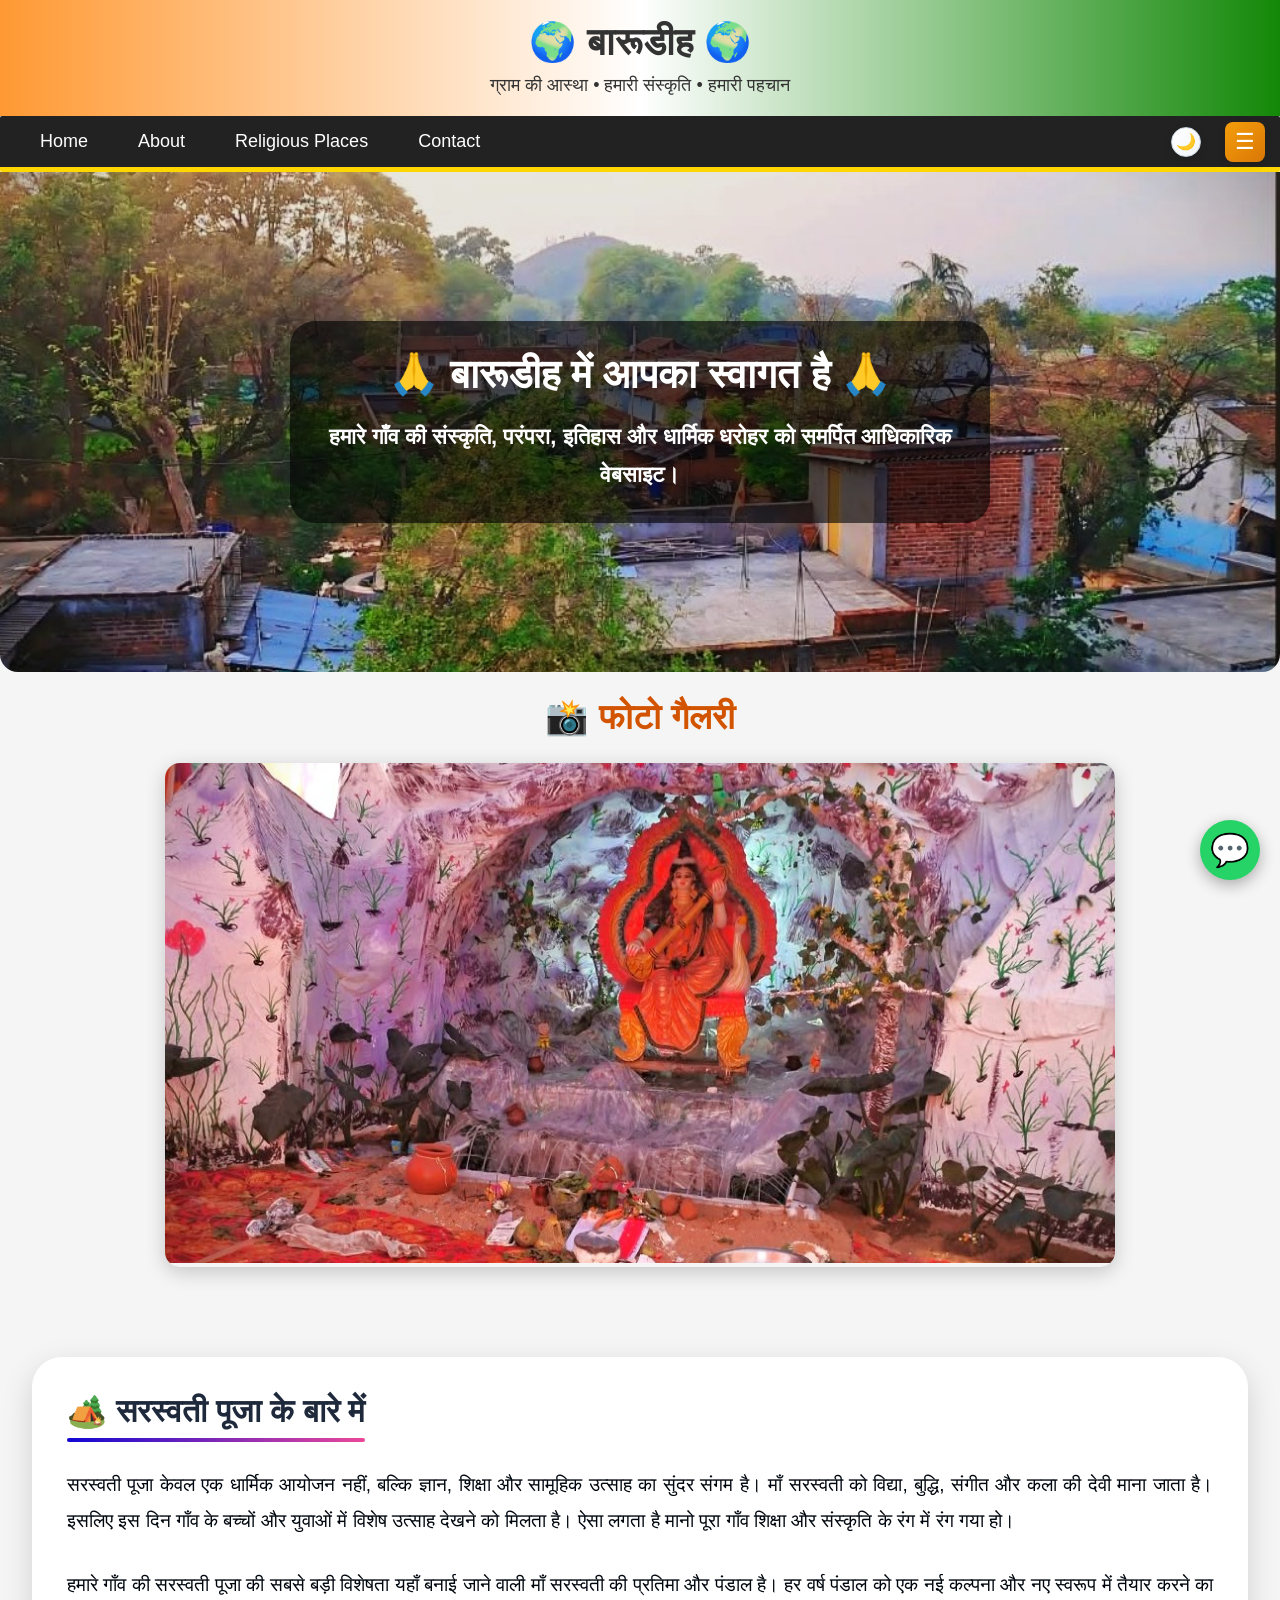
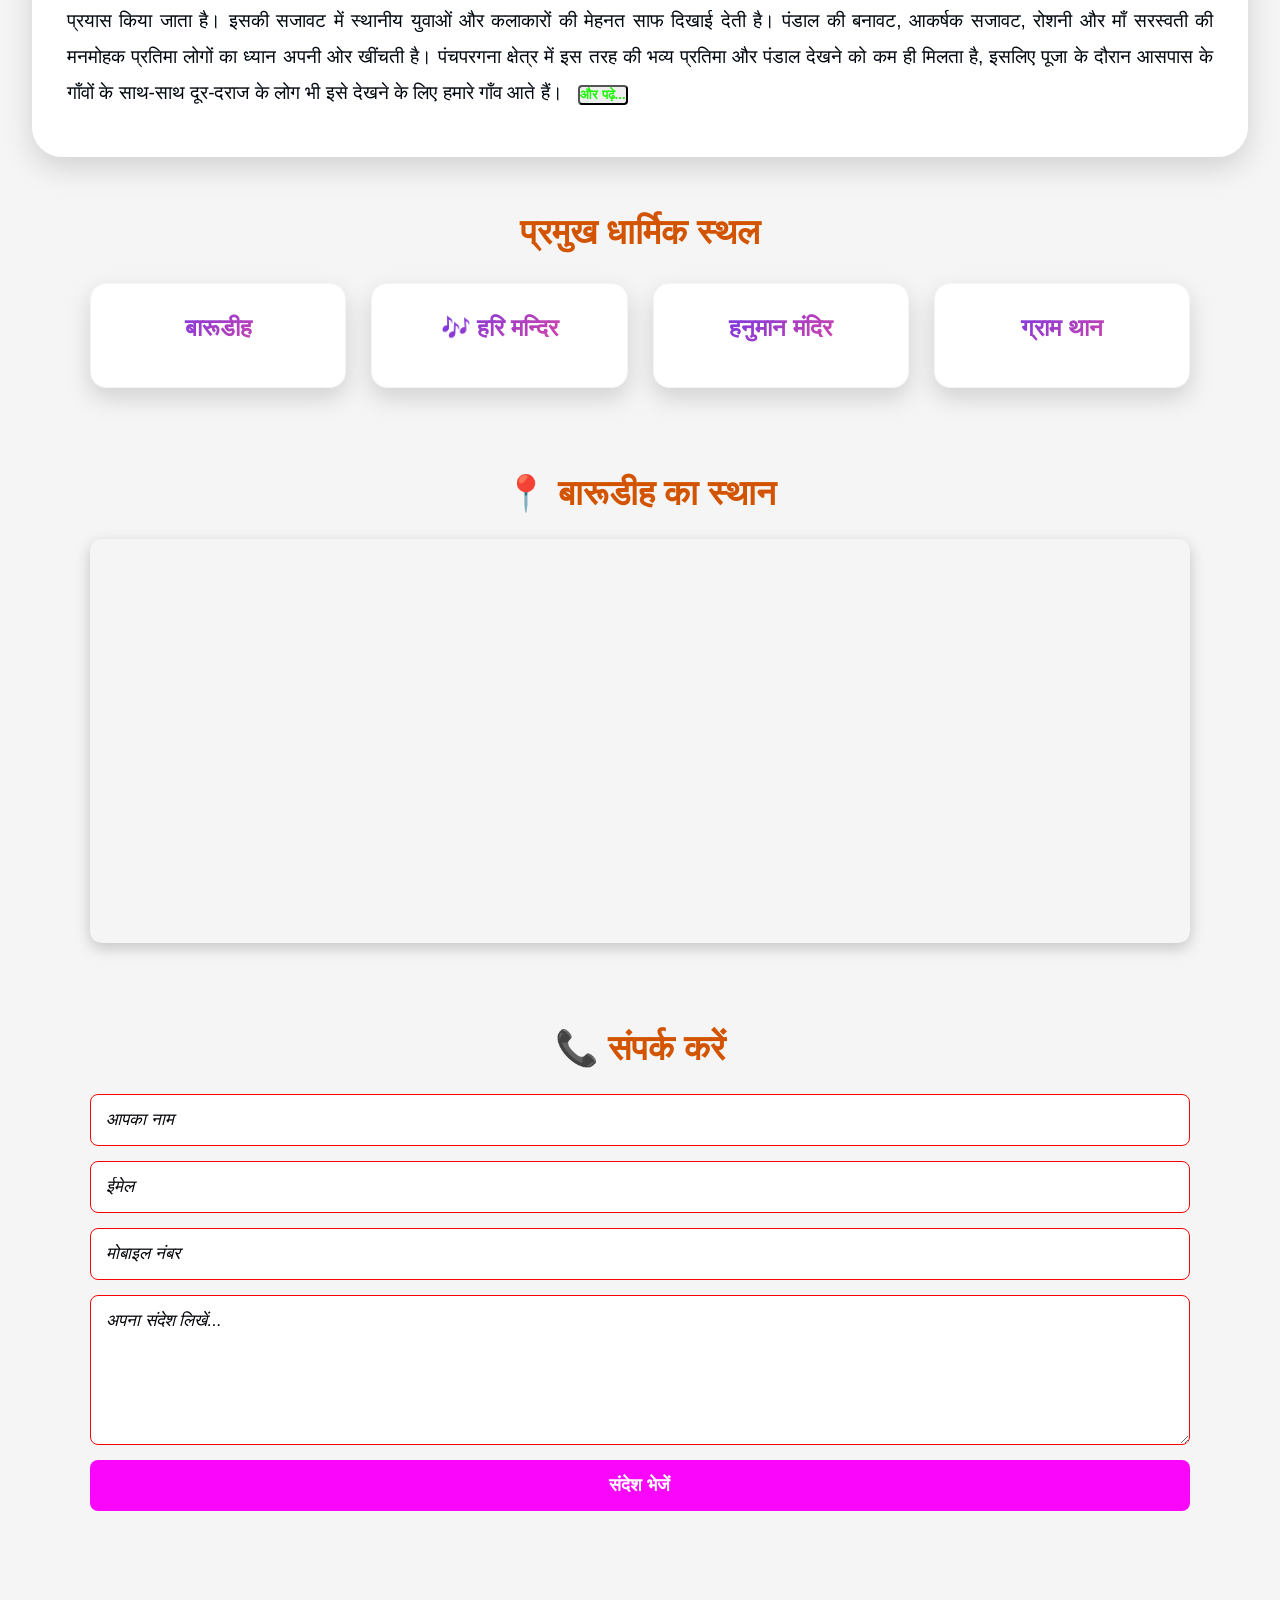
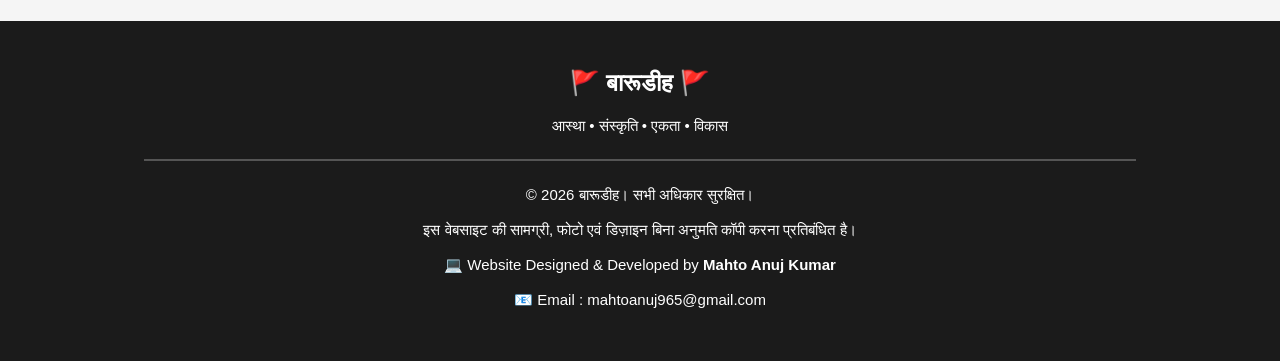
<file: sarswati.html>
<!DOCTYPE html>
<html lang="hi">
<head>
    <meta charset="UTF-8">
    <meta name="viewport" content="width=device-width, initial-scale=1.0">

    <title>सरस्वती पूजा | बारूडीह</title>

    <link rel="stylesheet" href="css/css.css">

    <script>
    function googleTranslateElementInit() {
        new google.translate.TranslateElement({
            pageLanguage: 'hi',
            includedLanguages: 'hi,en,bn,or,ta,te,gu,mr,pa,ur',
            layout: google.translate.TranslateElement.InlineLayout.SIMPLE
        }, 'google_translate_element');
    }
    </script>
    <script src="https://translate.google.com/translate_a/element.js?cb=googleTranslateElementInit" async></script>
</head>
<body>

    <!-- ================= LOADER ================= -->
    <div id="loader">
        <h1>🙏 जय माता दी 🙏</h1>
    </div>

    <!-- ================= HEADER ================= -->
    <header>
        <h1>🌍 बारूडीह 🌍</h1>
        <p>ग्राम की आस्था • हमारी संस्कृति • हमारी पहचान</p>
    </header>

    <!-- ================= NAVIGATION ================= -->
    <nav class="main-nav">
        <!-- Desktop Nav Links -->
        <div class="nav-links">
            <a href="index.html">Home</a>
            <a href="#about">About</a>
            <a href="#religious-places">Religious Places</a>
            <a href="#contact">Contact</a>
        </div>

        <!-- Right Side Controls -->
        <div class="nav-right">
            <button id="darkBtn" class="nav-icon-btn" aria-label="Toggle Dark Mode">🌙</button>
            <div id="google_translate_element"></div>
            <button class="menu-btn" onclick="toggleMenu()" aria-label="Open Menu">☰</button>
        </div>
    </nav>

    <!-- Mobile Drawer Menu -->
    <nav class="mobile-menu" id="mobileMenu">
        <button class="close-btn" onclick="toggleMenu()">&times;</button>

        <a href="index.html">Home</a>

        <!-- Submenu Section: Statement -->
        <div class="submenu-container">
            <a href="#" class="menu-item">Statement <span class="arrow">&#9662;</span></a>
            <div class="submenu">
                <a href="2025.html">2025</a>
                <a href="2026.html">2026</a>
            </div>
        </div>

        <!-- Submenu Section: Religious Places -->
        <div class="submenu-container">
            <a href="#" class="menu-item">Religious Places <span class="arrow">&#9662;</span></a>
            <div class="submenu">
                <a href="gram.html" target="_blank">Gram Than</a>
                <a href="hari.html" target="_blank">Hari Mandir</a>
                <a href="hanuman.html" target="_blank">Hanuman Mandir</a>
                <a href="sarswati.html" target="_blank">Sarswati Puja</a>
            </div>
        </div>

        <a href="contact.html">Contact</a>
    </nav>

    <!-- ================= HERO SECTION ================= -->
    <div class="hero" style="background-image: url('image/vill.jpeg');">
        <div class="hero-content">
            <h2>🙏 बारूडीह में आपका स्वागत है 🙏</h2>
            <p><b>हमारे गाँव की संस्कृति, परंपरा, इतिहास और धार्मिक धरोहर को समर्पित आधिकारिक वेबसाइट।</b></p>
        </div>
    </div>

    <!-- ================= IMAGE SLIDER ================= -->
    <section class="section">
        <h2>📸  फोटो गैलरी</h2>
        <div class="slider">
            <img id="slide" src="image/sarswati1.jpeg" alt="Sarswati Puja Barudih">
        </div>
    </section>

    <!-- ================= ABOUT SARSWATI PUJA ================= -->
    <section class="section history-box" id="about">
        <h2><span>🏕️</span> सरस्वती पूजा के बारे में</h2>

        <p> 
        सरस्वती पूजा केवल एक धार्मिक आयोजन नहीं, बल्कि ज्ञान, शिक्षा और सामूहिक उत्साह का सुंदर संगम है। माँ सरस्वती को विद्या, बुद्धि, संगीत और कला की देवी माना जाता है। इसलिए इस दिन गाँव के बच्चों और युवाओं में विशेष उत्साह देखने को मिलता है। ऐसा लगता है मानो पूरा गाँव शिक्षा और संस्कृति के रंग में रंग गया हो।
        </p>
        <br>
        <p>
        हमारे गाँव की सरस्वती पूजा की सबसे बड़ी विशेषता यहाँ बनाई जाने वाली माँ सरस्वती की प्रतिमा और पंडाल है। हर वर्ष पंडाल को एक नई कल्पना और नए स्वरूप में तैयार करने का प्रयास किया जाता है। इसकी सजावट में स्थानीय युवाओं और कलाकारों की मेहनत साफ दिखाई देती है।
        पंडाल की बनावट, आकर्षक सजावट, रोशनी और माँ सरस्वती की मनमोहक प्रतिमा लोगों का ध्यान अपनी ओर खींचती है। पंचपरगना क्षेत्र में इस तरह की भव्य प्रतिमा और पंडाल देखने को कम ही मिलता है, इसलिए पूजा के दौरान आसपास के गाँवों के साथ-साथ दूर-दराज के लोग भी इसे देखने के लिए हमारे गाँव आते हैं।
        <button id="seeMore" onclick="showHistory()" style="margin-left: 10px; cursor: pointer;">और पढ़े...</button>
        </p>

        <!-- Hidden History Content -->
        <div id="history" style="display:none;">
            <br>
            <p>
            हमारे गाँव की सरस्वती पूजा के अवसर पर बनाया जाने वाला पंडाल अपनी भव्यता, आकर्षक सजावट और अनोखी कल्पना के कारण विशेष आकर्षण का केंद्र बनता है। पंडाल को सजाने में गाँव के युवाओं की मेहनत, रचनात्मकता और कला-कौशल साफ दिखाई देता है। हर वर्ष पंडाल को एक नए रूप में सजाने का प्रयास किया जाता है, जिससे लोगों में उत्सुकता बनी रहती है कि इस बार माँ सरस्वती का दरबार किस नए अंदाज़ में दिखाई देगा।
            </p>
            <br>
            <p>
            पंडाल के प्रवेश द्वार से ही उसकी सुंदरता लोगों का ध्यान अपनी ओर खींचने लगती है। रंग-बिरंगे सजावटी सामान, आकर्षक झालरें, चमकती रोशनियाँ और सुंदर कलाकृतियाँ पूरे परिसर को एक अलग ही रूप प्रदान करती हैं। पंडाल के भीतर माँ सरस्वती की प्रतिमा को इस प्रकार सजाया जाता है कि उनका शांत, सौम्य और आशीर्वाद प्रदान करता हुआ स्वरूप पूरे वातावरण को भक्तिमय बना देता है। प्रतिमा के आसपास की सजावट, फूलों की सुंदर व्यवस्था और रोशनी का संयोजन देखने वालों को कुछ देर ठहरकर निहारने के लिए प्रेरित करता है।
            </p>
            <br>
            <p>
            शाम के समय जब पंडाल की रोशनियाँ जल उठती हैं, तब उसका दृश्य और भी मनमोहक हो जाता है। रंगीन प्रकाश से सजा पंडाल दूर से ही लोगों का ध्यान आकर्षित करता है। बच्चे उत्सुकता के साथ सजावट को देखते हैं, युवा अपने मोबाइल से तस्वीरें लेते हैं और बुजुर्ग भी पंडाल की सुंदरता की प्रशंसा करते हैं। ऐसा लगता है जैसे गाँव का यह पूजा स्थल कुछ समय के लिए कला, प्रकाश और भक्ति का एक सुंदर संसार बन गया हो।
            </p>
            <br>
            <p>
            हमारे गाँव की सरस्वती पूजा की खासियत केवल पंडाल का बड़ा होना नहीं, बल्कि उसकी अनोखी बनावट, सुंदर सजावट और हर वर्ष कुछ नया प्रस्तुत करने की कोशिश है। पंचपरगना क्षेत्र में इस तरह की भव्य मूर्ति और पंडाल देखने को कम ही मिलता है। यही कारण है कि पूजा के अवसर पर दूर-दूर से लोग विशेष रूप से हमारे गाँव की सरस्वती प्रतिमा और पंडाल देखने के लिए आते हैं।
            </p>
            <br>
            <p>
            जब बाहर से आए लोग पंडाल की सुंदरता देखकर उसकी प्रशंसा करते हैं, तो गाँव के लोगों को अपनी मेहनत पर गर्व महसूस होता है। यह आयोजन हमें यह भी सिखाता है कि गाँव की कला, कल्पना और सामूहिक मेहनत मिलकर ऐसी सुंदर पहचान बना सकती है, जिसे देखने के लिए लोग दूर-दूर से खिंचे चले आएँ।
            </p>
            <br>
            <p>
            कहते हैं कि किसी गाँव की पहचान केवल उसकी इमारतों से नहीं, बल्कि वहाँ के लोगों की कल्पना, कला और एकता से बनती है। हमारे गाँव की सरस्वती पूजा इसी पहचान की एक खूबसूरत तस्वीर है—जहाँ माँ सरस्वती के आशीर्वाद के साथ गाँव की प्रतिभा भी अपनी रोशनी बिखेरती है।
            </p>
            <br>
            <button id="seeLess" onclick="hideHistory()" style="display:none; cursor: pointer; padding: 5px 15px;">See Less</button>
        </div>
    </section>

    <!-- ================= RELIGIOUS PLACES ================= -->
    <section class="section" id="religious-places">
        <h2>प्रमुख धार्मिक स्थल</h2>

        <div class="cards">
            <!-- कार्ड 1: बारूडीह -->
            <a href="index.html" class="card-link">
                <div class="card">
                    <h3>बारूडीह</h3>
                </div>
            </a>

            <!-- कार्ड 2: हरि मंदिर -->
            <a href="hari.html" class="card-link">
                <div class="card">
                    <h4>🎶 हरि मन्दिर</h4>
                </div>
            </a>

            <!-- कार्ड 3: हनुमान मंदिर -->
            <a href="hanuman.html" class="card-link">
                <div class="card">
                    <h5>हनुमान मंदिर</h5>
                </div>
            </a>

            <!-- कार्ड 4: ग्राम थान -->
            <a href="gram.html" class="card-link">
                <div class="card">
                    <h3>ग्राम थान</h3>
                </div>
            </a>
        </div>
    </section>

    <!-- ================= GOOGLE MAP ================= -->
    <section class="section">
        <h2>📍 बारूडीह का स्थान</h2>
        <div class="map">
            <iframe src="https://www.google.com/maps/embed?pb=!1m18!1m12!1m3!1d14661.765931844782!2d85.72747008315764!3d23.26089432778569!2m3!1f0!2f0!3f0!3m2!1i1024!2i768!4f13.1!3m3!1m2!1s0x39f5adba47cef64d%3A0x15950bf15c2b96ff!2sTorang%2C%20Jharkhand!5e0!3m2!1sen!2sin!4v1788634093886!5m2!1sen!2sin" 
                    width="100%" 
                    height="400" 
                    style="border:0;" 
                    allowfullscreen="" 
                    loading="lazy" 
                    referrerpolicy="strict-origin-when-cross-origin">
            </iframe>
        </div>
    </section>

    <!-- ================= CONTACT ================= -->
    <section class="section" id="contact">
        <h2>📞 संपर्क करें</h2>
         <form action="https://formsubmit.co/mahtoanuj965@gmail.com" method="POST">
           <input type="hidden" name="_next"
           value="https://barudih-web.github.io/barudih-official.in/thankyou.html">
            <input type="hidden" name="_captcha" value="false">

            <input type="text" name="name" placeholder="आपका नाम" required>
            <input type="email" name="email" placeholder="ईमेल">
            <input type="tel" name="phone" placeholder="मोबाइल नंबर" required>
            <textarea name="message" placeholder="अपना संदेश लिखें..." required></textarea>

            <button type="submit">संदेश भेजें</button>
        </form>
    </section>

    <!-- ================= FLOATING BUTTONS ================= -->
    <a href="https://wa.me/7368937144" class="whatsapp" target="_blank" aria-label="Contact on WhatsApp">💬</a>
    <button id="topBtn" aria-label="Scroll to Top">⬆</button>

    <!-- ================= FOOTER ================= -->
    <footer>
        <h2>🚩 बारूडीह 🚩</h2>
        <p>आस्था • संस्कृति • एकता • विकास</p>
        <hr>
        <p>© 2026 बारूडीह। सभी अधिकार सुरक्षित।</p>
        <p>इस वेबसाइट की सामग्री, फोटो एवं डिज़ाइन बिना अनुमति कॉपी करना प्रतिबंधित है।</p>
        <p>💻 Website Designed & Developed by <strong>Mahto Anuj Kumar</strong></p>
        <p>📧 Email : mahtoanuj965@gmail.com</p>
    </footer>

    <!-- ================= JAVASCRIPT ================= -->
    <script>
    // 1. Toggle Mobile Navigation Menu
    function toggleMenu() {
        document.getElementById("mobileMenu").classList.toggle("active");
    }

    // 2. Mobile Submenu Accordion Handler
    document.addEventListener("DOMContentLoaded", function() {
        document.querySelectorAll('.menu-item').forEach(function(item) {
            item.addEventListener('click', function(e) {
                e.preventDefault();
                let container = this.parentElement;
                container.classList.toggle('active');
            });
        });
    });

    // 3. Read More / See Less Logic
    function showHistory() {
        document.getElementById("history").style.display = "block";
        document.getElementById("seeMore").style.display = "none";
        document.getElementById("seeLess").style.display = "inline-block";
    }

    function hideHistory() {
        document.getElementById("history").style.display = "none";
        document.getElementById("seeLess").style.display = "none";
        document.getElementById("seeMore").style.display = "inline-block";
        document.getElementById("about").scrollIntoView({ behavior: 'smooth' });
    }

    // 4. Automatic Image Slider
    let images = [
        "image/sarswati7.png",
        "image/sarswati1.jpeg",
        "image/sarswati2.jpeg",
        "image/sarswati6.png"
    ];

    let i = 0;
    setInterval(function(){
        i = (i + 1) % images.length;
        let slideImg = document.getElementById("slide");
        if(slideImg) {
            slideImg.src = images[i];
        }
    }, 3000);

    // 5. Dark Mode Toggle Button
    let darkBtn = document.getElementById("darkBtn");
    if(darkBtn) {
        darkBtn.onclick = function(){
            document.body.classList.toggle("dark");
        };
    }

    // 6. Scroll To Top Button
    let topBtn = document.getElementById("topBtn");
    window.onscroll = function(){
        if(document.documentElement.scrollTop > 200 || document.body.scrollTop > 200){
            topBtn.style.display = "block";
        } else {
            topBtn.style.display = "none";
        }
    };

    topBtn.onclick = function(){
        window.scrollTo({
            top: 0,
            behavior: "smooth"
        });
    };

    // 7. Hide Page Loader
    window.onload = function(){
        setTimeout(function(){
            let loader = document.getElementById("loader");
            if(loader) {
                loader.style.display = "none";
            }
        }, 1500);
    };
    </script>
</body>
</html>
</file>
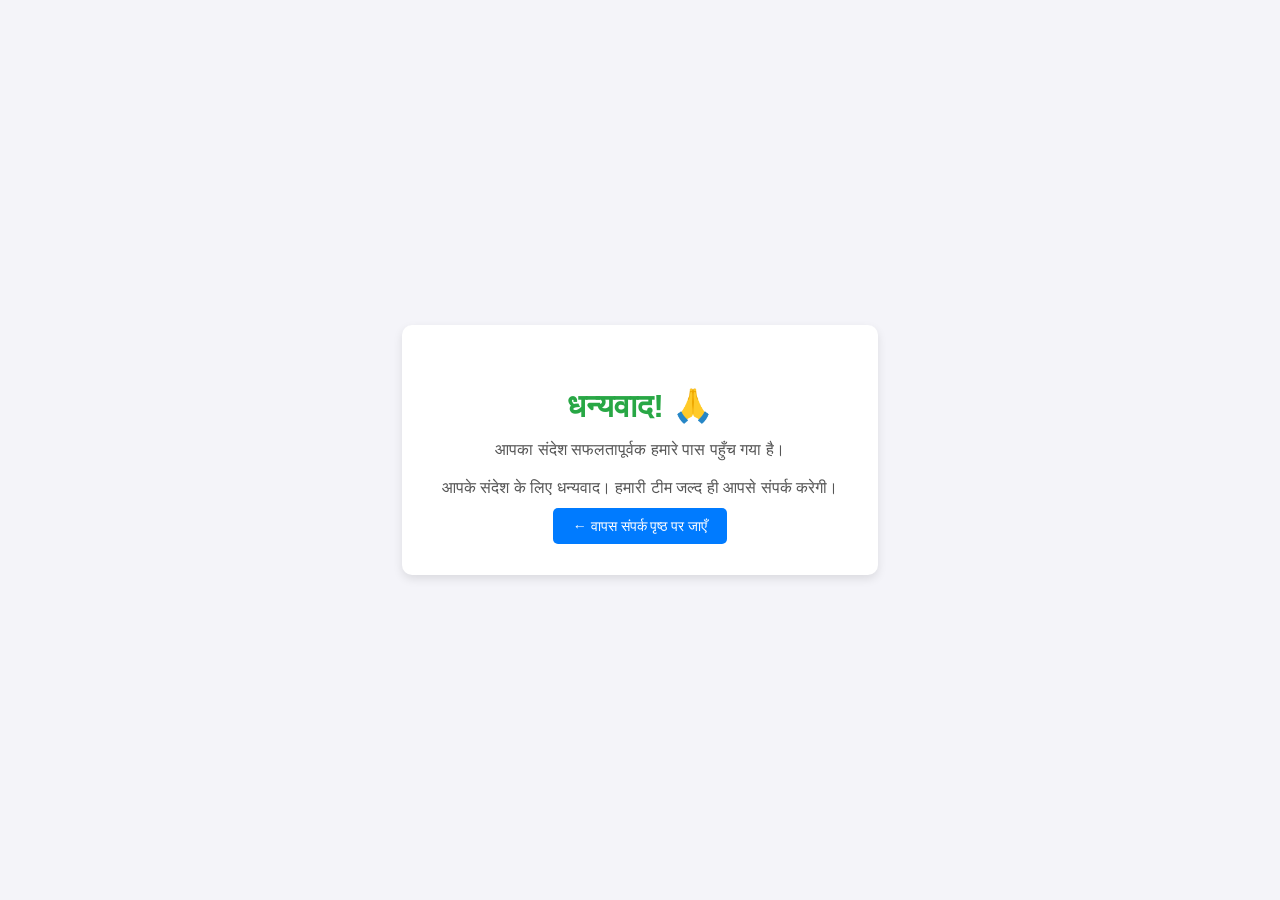
<file: thankyou.html>
<!DOCTYPE html>
<html lang="hi">
<head>
    <meta charset="UTF-8">
    <meta name="viewport" content="width=device-width, initial-scale=1.0">
    <title>Thank You</title>
    <style>
        body {
            font-family: Arial, sans-serif;
            background-color: #f4f4f9;
            display: flex;
            justify-content: center;
            align-items: center;
            height: 100vh;
            margin: 0;
        }
        .thank-you-box {
            background: #ffffff;
            padding: 40px;
            border-radius: 10px;
            box-shadow: 0px 4px 10px rgba(0, 0, 0, 0.1);
            text-align: center;
        }
        h1 {
            color: #28a745;
            margin-bottom: 10px;
        }
        p {
            color: #555;
            font-size: 16px;
            margin-bottom: 20px;
        }
        a {
            text-decoration: none;
            background: #007bff;
            color: white;
            padding: 10px 20px;
            border-radius: 5px;
            font-size: 14px;
        }
        a:hover {
            background: #0056b3;
        }
    </style>
</head>
<body>
<div class="thank-you-box">
    <h1>धन्यवाद! 🙏</h1>

    <p>आपका संदेश सफलतापूर्वक हमारे पास पहुँच गया है।</p>

    <p>आपके संदेश के लिए धन्यवाद। हमारी टीम जल्द ही आपसे संपर्क करेगी।</p>

    <a href="contact.html">← वापस संपर्क पृष्ठ पर जाएँ</a>
</div>

</body>
</html>
</file>
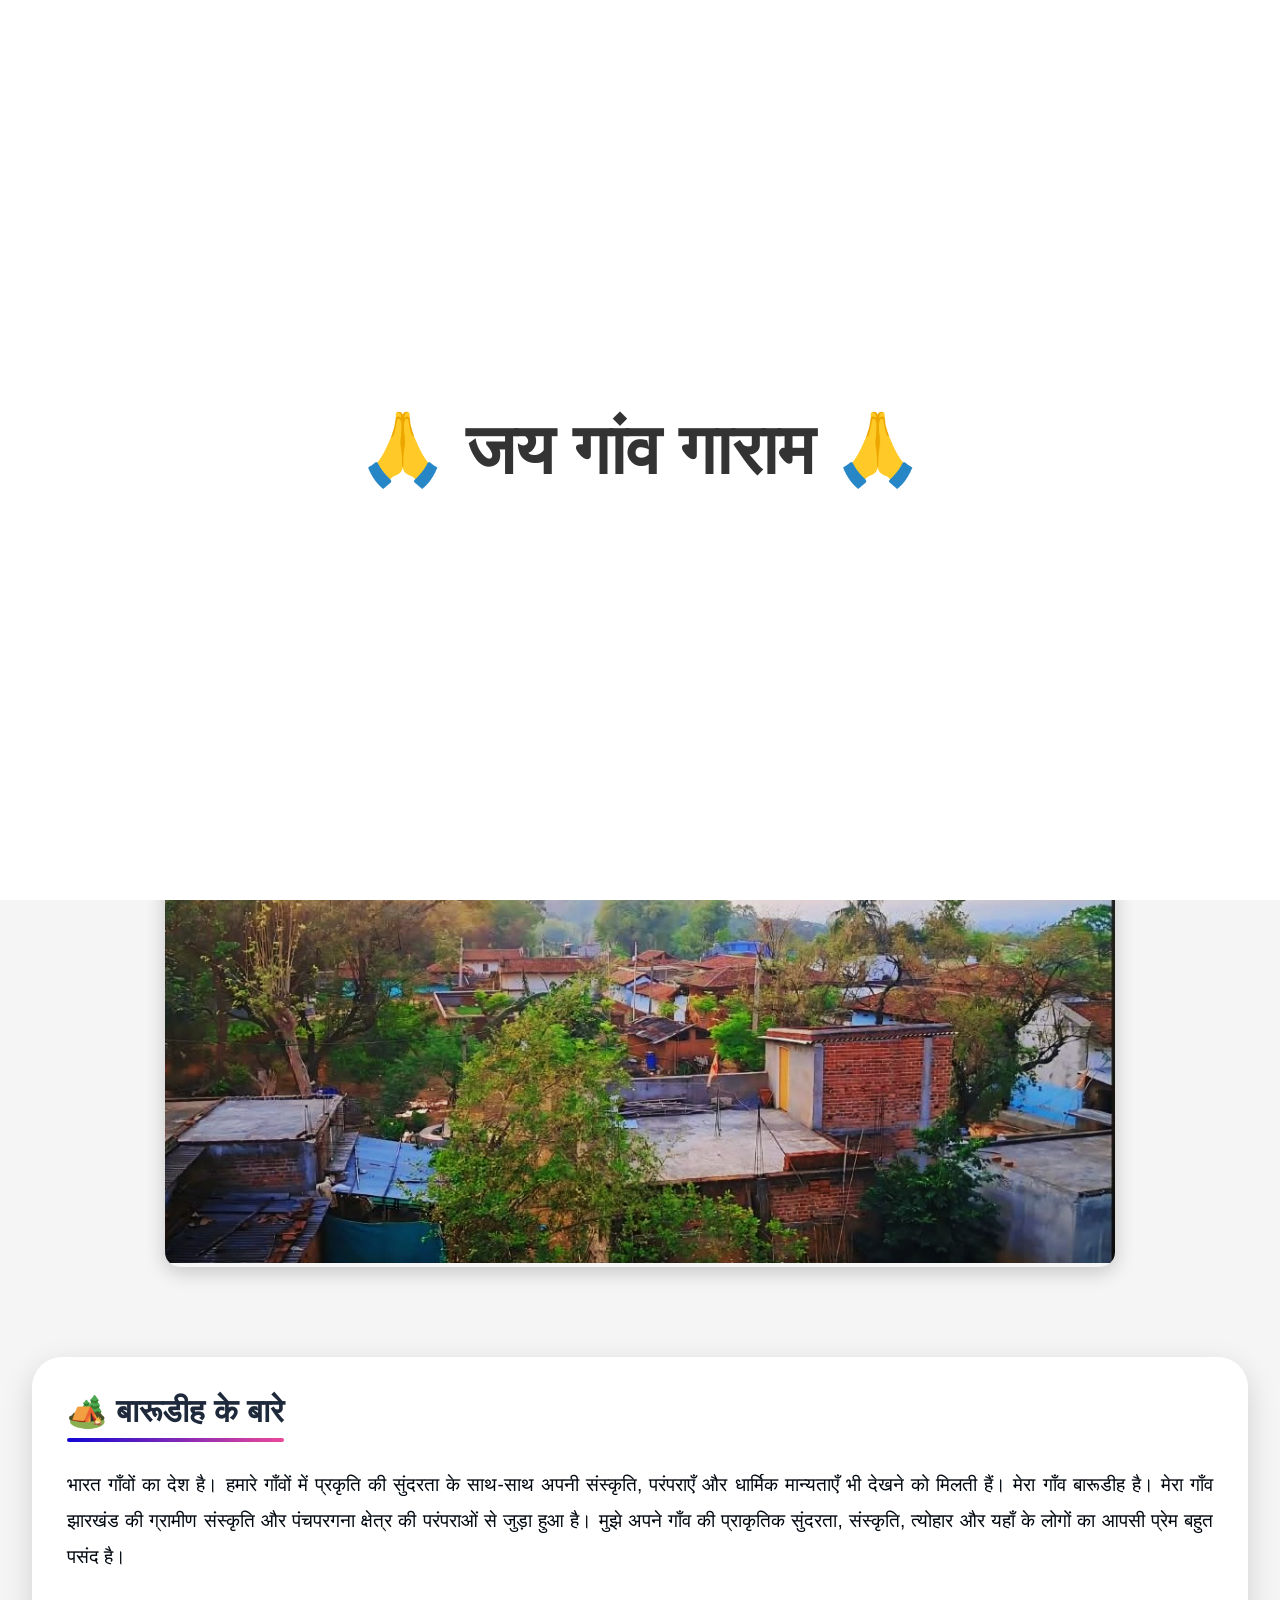
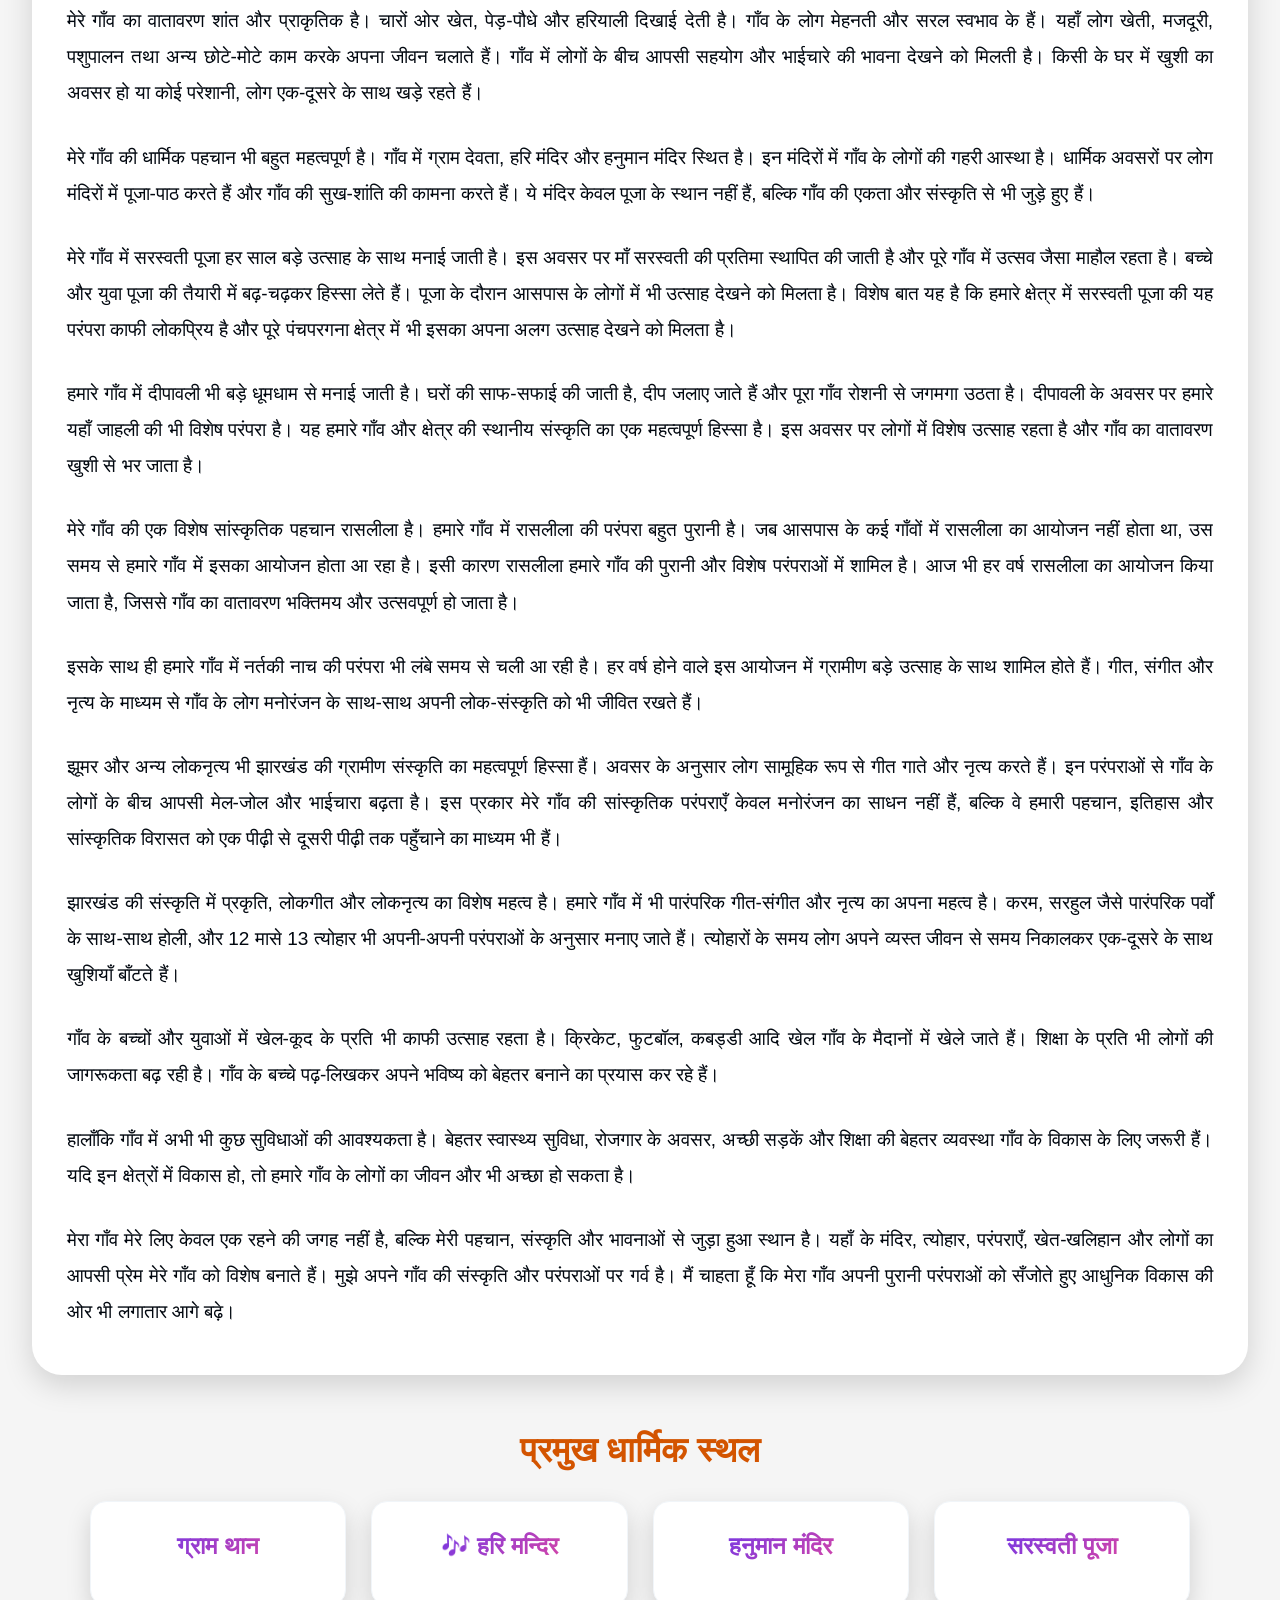
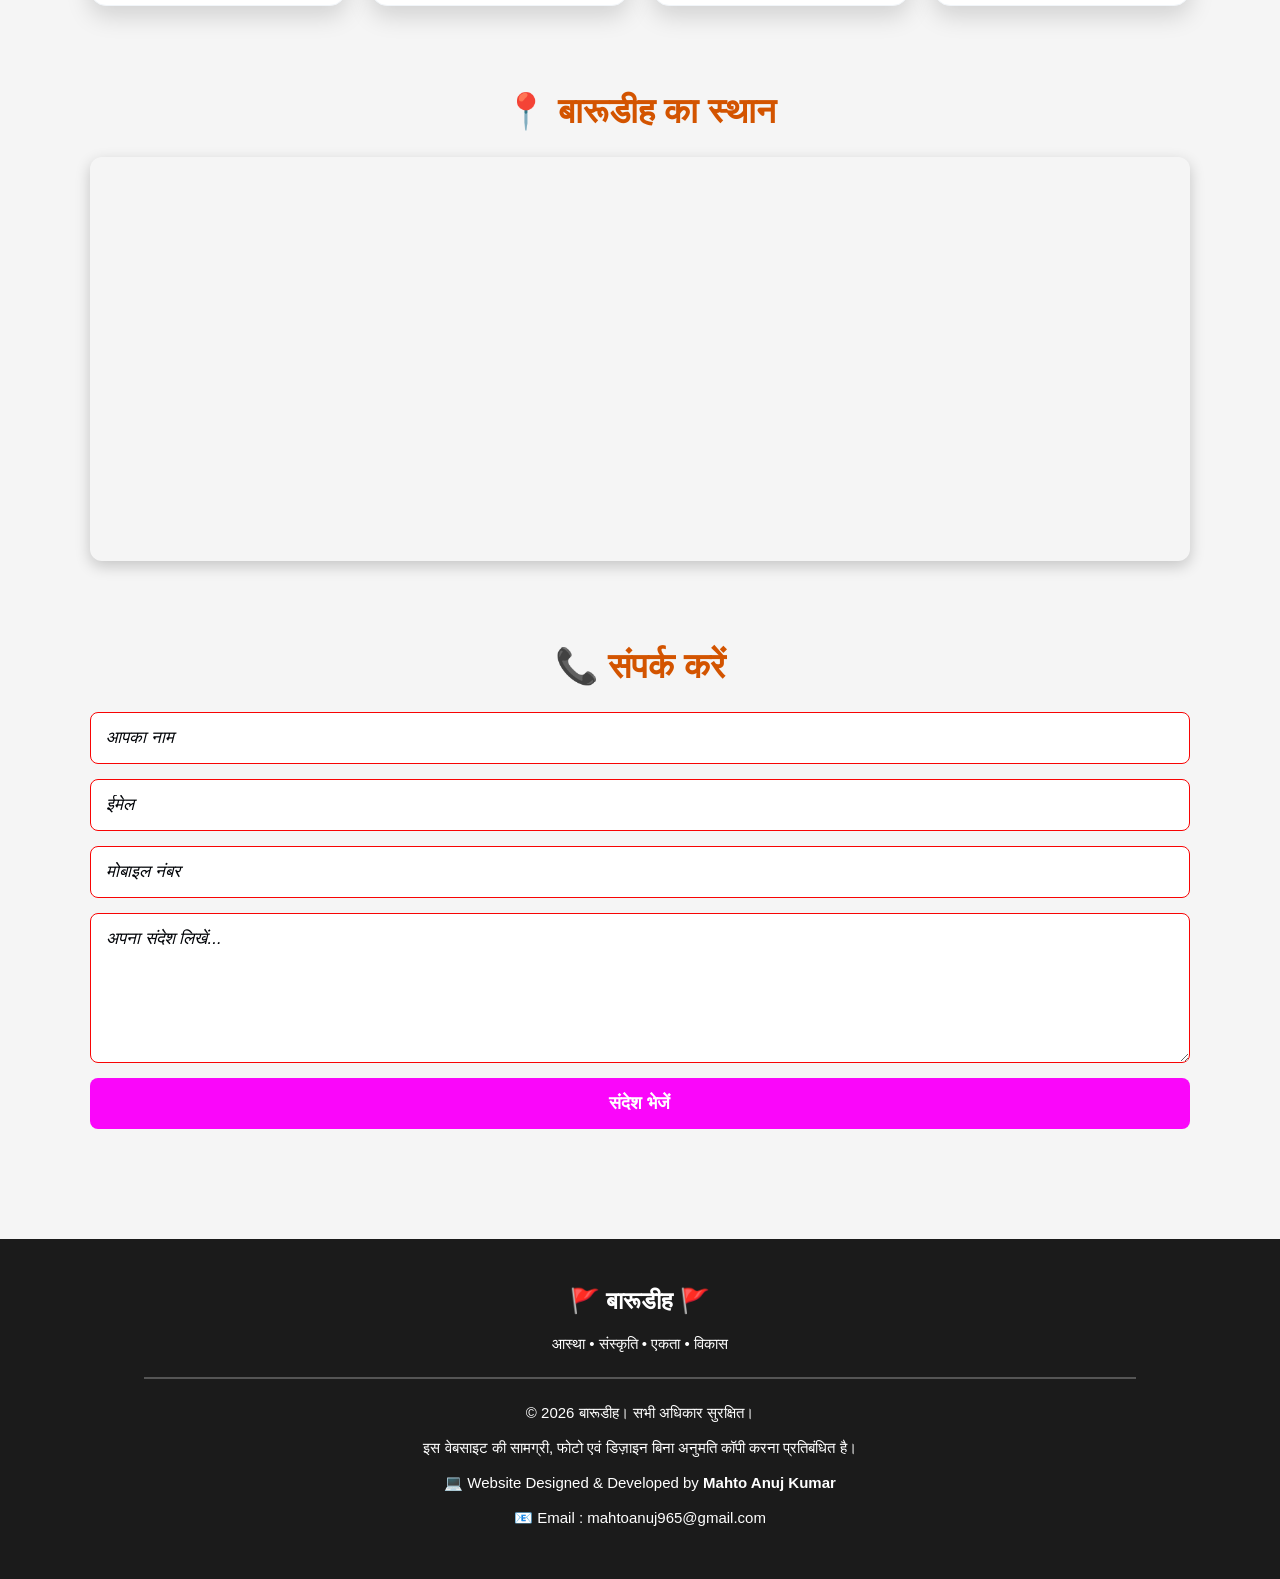
<file: बारूडीह के बारे.html>
<!DOCTYPE html>
<html lang="hi">
<head>
    <meta charset="UTF-8">
    <meta name="viewport" content="width=device-width, initial-scale=1.0">

    <title>बारूडीह | आधिकारिक वेबसाइट</title>

    <link rel="stylesheet" href="css/css4.css">

    <script>
    function googleTranslateElementInit() {
        new google.translate.TranslateElement({
            pageLanguage: 'hi',
            includedLanguages: 'hi,en,bn,or,ta,te,gu,mr,pa,ur',
            layout: google.translate.TranslateElement.InlineLayout.SIMPLE
        }, 'google_translate_element');
    }
    </script>
    <script src="https://translate.google.com/translate_a/element.js?cb=googleTranslateElementInit" async></script>
</head>
<body>

    <!-- ================= LOADER ================= -->
    <div id="loader">
        <h1>🙏 जय गांव गाराम 🙏</h1>
    </div>

    <!-- ================= HEADER ================= -->
    <header>
        <h1>🌍 बारूडीह 🌍</h1>
        <p>ग्राम की आस्था • हमारी संस्कृति • हमारी पहचान</p>
    </header>

    <!-- ================= NAVIGATION ================= -->
    <nav class="main-nav">
        <!-- Desktop Nav -->
        <div class="nav-links">
            <a href="index.html">Home</a>
            <a href="#about">About</a>
            <a href="#religious-places">Religious Places</a>
            <a href="#contact">Contact</a>
        </div>

        <!-- Navigation Right Controls -->
        <div class="nav-right">
            <button id="darkBtn" class="nav-icon-btn" aria-label="Toggle Dark Mode">🌙</button>
            <div id="google_translate_element"></div>
            <button class="menu-btn" onclick="toggleMenu()" aria-label="Open Menu">☰</button>
        </div>
    </nav>

    <!-- Mobile Drawer Menu -->
    <nav class="mobile-menu" id="mobileMenu">
        <button class="close-btn" onclick="toggleMenu()">&times;</button>

        <a href="index.html">Home</a>

        <!-- Submenu Section (ABOUT) -->
        <div class="submenu-container">
            <a href="#" class="menu-item">About <span class="arrow">&#9662;</span></a>
            <div class="submenu">
                <a href="sub 1.html">बारूडीह का नक्शा</a>
            </div>
        </div>

        <!-- Submenu Section (RELIGIOUS PLACES) -->
        <div class="submenu-container">
            <a href="#" class="menu-item">Religious Places <span class="arrow">&#9662;</span></a>
            <div class="submenu">
                <a href="gram.html" target="_blank">Gram Than</a>
                <a href="hari.html" target="_blank">Hari Mandir</a>
                <a href="hanuman.html" target="_blank">Hanuman Mandir</a>
                <a href="sarswati.html" target="_blank">Sarswati Puja</a>
            </div>
        </div>

        <a href="contact.html">Contact</a>
    </nav>

    <!-- ================= HERO SECTION ================= -->
    <div class="hero" style="background-image: url('image/vill.jpeg');">
        <div class="hero-content">
            <h2>🙏 बारूडीह में आपका स्वागत है 🙏</h2>
            <p><b>हमारे गाँव की संस्कृति, परंपरा, इतिहास और धार्मिक धरोहर को समर्पित आधिकारिक वेबसाइट।</b></p>
        </div>
    </div>

    <!-- ================= IMAGE SLIDER ================= -->
    <section class="section">
        <h2>📸 बारूडीह फोटो गैलरी</h2>
        <div class="slider">
            <img id="slide" src="image/vill.jpeg" alt="Barudih Village">
        </div>
    </section>

    <!-- ================= ABOUT / HISTORY ================= -->
    <section class="section history-box" id="about">
        <h2><span>🏕️</span> बारूडीह के बारे</h2>

        <p>
        भारत गाँवों का देश है। हमारे गाँवों में प्रकृति की सुंदरता के साथ-साथ अपनी संस्कृति, परंपराएँ और धार्मिक मान्यताएँ भी देखने को मिलती हैं। मेरा गाँव बारूडीह है। मेरा गाँव झारखंड की ग्रामीण संस्कृति और पंचपरगना क्षेत्र की परंपराओं से जुड़ा हुआ है। मुझे अपने गाँव की प्राकृतिक सुंदरता, संस्कृति, त्योहार और यहाँ के लोगों का आपसी प्रेम बहुत पसंद है।
        </p>
        <br>
        <p>
        मेरे गाँव का वातावरण शांत और प्राकृतिक है। चारों ओर खेत, पेड़-पौधे और हरियाली दिखाई देती है। गाँव के लोग मेहनती और सरल स्वभाव के हैं। यहाँ लोग खेती, मजदूरी, पशुपालन तथा अन्य छोटे-मोटे काम करके अपना जीवन चलाते हैं। गाँव में लोगों के बीच आपसी सहयोग और भाईचारे की भावना देखने को मिलती है। किसी के घर में खुशी का अवसर हो या कोई परेशानी, लोग एक-दूसरे के साथ खड़े रहते हैं।
        </p>
        <br>
        <p>
        मेरे गाँव की धार्मिक पहचान भी बहुत महत्वपूर्ण है। गाँव में ग्राम देवता, हरि मंदिर और हनुमान मंदिर स्थित है। इन मंदिरों में गाँव के लोगों की गहरी आस्था है। धार्मिक अवसरों पर लोग मंदिरों में पूजा-पाठ करते हैं और गाँव की सुख-शांति की कामना करते हैं। ये मंदिर केवल पूजा के स्थान नहीं हैं, बल्कि गाँव की एकता और संस्कृति से भी जुड़े हुए हैं।
        </p>
        <br>
        <p>
        मेरे गाँव में सरस्वती पूजा हर साल बड़े उत्साह के साथ मनाई जाती है। इस अवसर पर माँ सरस्वती की प्रतिमा स्थापित की जाती है और पूरे गाँव में उत्सव जैसा माहौल रहता है। बच्चे और युवा पूजा की तैयारी में बढ़-चढ़कर हिस्सा लेते हैं। पूजा के दौरान आसपास के लोगों में भी उत्साह देखने को मिलता है। विशेष बात यह है कि हमारे क्षेत्र में सरस्वती पूजा की यह परंपरा काफी लोकप्रिय है और पूरे पंचपरगना क्षेत्र में भी इसका अपना अलग उत्साह देखने को मिलता है।
        </p>
        <br>
        <p>
        हमारे गाँव में दीपावली भी बड़े धूमधाम से मनाई जाती है। घरों की साफ-सफाई की जाती है, दीप जलाए जाते हैं और पूरा गाँव रोशनी से जगमगा उठता है। दीपावली के अवसर पर हमारे यहाँ जाहली की भी विशेष परंपरा है। यह हमारे गाँव और क्षेत्र की स्थानीय संस्कृति का एक महत्वपूर्ण हिस्सा है। इस अवसर पर लोगों में विशेष उत्साह रहता है और गाँव का वातावरण खुशी से भर जाता है।
        </p>
        <br>
        <p>
        मेरे गाँव की एक विशेष सांस्कृतिक पहचान रासलीला है। हमारे गाँव में रासलीला की परंपरा बहुत पुरानी है। जब आसपास के कई गाँवों में रासलीला का आयोजन नहीं होता था, उस समय से हमारे गाँव में इसका आयोजन होता आ रहा है। इसी कारण रासलीला हमारे गाँव की पुरानी और विशेष परंपराओं में शामिल है। आज भी हर वर्ष रासलीला का आयोजन किया जाता है, जिससे गाँव का वातावरण भक्तिमय और उत्सवपूर्ण हो जाता है।
        </p>
        <br>
        <p>
        इसके साथ ही हमारे गाँव में नर्तकी नाच की परंपरा भी लंबे समय से चली आ रही है। हर वर्ष होने वाले इस आयोजन में ग्रामीण बड़े उत्साह के साथ शामिल होते हैं। गीत, संगीत और नृत्य के माध्यम से गाँव के लोग मनोरंजन के साथ-साथ अपनी लोक-संस्कृति को भी जीवित रखते हैं।
        </p>
        <br>
        <p>
        झूमर और अन्य लोकनृत्य भी झारखंड की ग्रामीण संस्कृति का महत्वपूर्ण हिस्सा हैं। अवसर के अनुसार लोग सामूहिक रूप से गीत गाते और नृत्य करते हैं। इन परंपराओं से गाँव के लोगों के बीच आपसी मेल-जोल और भाईचारा बढ़ता है। इस प्रकार मेरे गाँव की सांस्कृतिक परंपराएँ केवल मनोरंजन का साधन नहीं हैं, बल्कि वे हमारी पहचान, इतिहास और सांस्कृतिक विरासत को एक पीढ़ी से दूसरी पीढ़ी तक पहुँचाने का माध्यम भी हैं।
        </p>
        <br>
        <p>
        झारखंड की संस्कृति में प्रकृति, लोकगीत और लोकनृत्य का विशेष महत्व है। हमारे गाँव में भी पारंपरिक गीत-संगीत और नृत्य का अपना महत्व है। करम, सरहुल जैसे पारंपरिक पर्वों के साथ-साथ होली, और 12 मासे 13 त्योहार भी अपनी-अपनी परंपराओं के अनुसार मनाए जाते हैं। त्योहारों के समय लोग अपने व्यस्त जीवन से समय निकालकर एक-दूसरे के साथ खुशियाँ बाँटते हैं।
        </p>
        <br>
        <p>
        गाँव के बच्चों और युवाओं में खेल-कूद के प्रति भी काफी उत्साह रहता है। क्रिकेट, फुटबॉल, कबड्डी आदि खेल गाँव के मैदानों में खेले जाते हैं। शिक्षा के प्रति भी लोगों की जागरूकता बढ़ रही है। गाँव के बच्चे पढ़-लिखकर अपने भविष्य को बेहतर बनाने का प्रयास कर रहे हैं।
        </p>
        <br>
        <p>
        हालाँकि गाँव में अभी भी कुछ सुविधाओं की आवश्यकता है। बेहतर स्वास्थ्य सुविधा, रोजगार के अवसर, अच्छी सड़कें और शिक्षा की बेहतर व्यवस्था गाँव के विकास के लिए जरूरी हैं। यदि इन क्षेत्रों में विकास हो, तो हमारे गाँव के लोगों का जीवन और भी अच्छा हो सकता है।
        </p>
        <br>
        <p>
        मेरा गाँव मेरे लिए केवल एक रहने की जगह नहीं है, बल्कि मेरी पहचान, संस्कृति और भावनाओं से जुड़ा हुआ स्थान है। यहाँ के मंदिर, त्योहार, परंपराएँ, खेत-खलिहान और लोगों का आपसी प्रेम मेरे गाँव को विशेष बनाते हैं। मुझे अपने गाँव की संस्कृति और परंपराओं पर गर्व है। मैं चाहता हूँ कि मेरा गाँव अपनी पुरानी परंपराओं को सँजोते हुए आधुनिक विकास की ओर भी लगातार आगे बढ़े।
        </p>
    </section>

    <!-- ================= RELIGIOUS PLACES ================= -->
    <section class="section" id="religious-places">
        <h2>प्रमुख धार्मिक स्थल</h2>

        <div class="cards">
            <!-- कार्ड 1: ग्राम थान -->
            <a href="gram.html" target="_blank" class="card-link">
                <div class="card">
                    <h3>ग्राम थान</h3>
                </div>
            </a>

            <!-- कार्ड 2: हरि मंदिर -->
            <a href="hari.html" target="_blank" class="card-link">
                <div class="card">
                    <h4>🎶 हरि मन्दिर</h4>
                </div>
            </a>

            <!-- कार्ड 3: हनुमान मंदिर -->
            <a href="hanuman.html" target="_blank" class="card-link">
                <div class="card">
                    <h5>हनुमान मंदिर</h5>
                </div>
            </a>

            <!-- कार्ड 4: सरस्वती पूजा -->
            <a href="sarswati.html" target="_blank" class="card-link">
                <div class="card">
                    <h3>सरस्वती पूजा</h3>
                </div>
            </a>
        </div>
    </section>

    <!-- ================= GOOGLE MAP ================= -->
    <section class="section">
        <h2>📍 बारूडीह का स्थान</h2>
        <div class="map">
            <iframe src="https://www.google.com/maps/embed?pb=!1m18!1m12!1m3!1d14661.765931844782!2d85.72747008315764!3d23.26089432778569!2m3!1f0!2f0!3f0!3m2!1i1024!2i768!4f13.1!3m3!1m2!1s0x39f5adba47cef64d%3A0x15950bf15c2b96ff!2sTorang%2C%20Jharkhand!5e0!3m2!1sen!2sin!4v1788634093886!5m2!1sen!2sin" 
                    width="100%" 
                    height="400" 
                    style="border:0;" 
                    allowfullscreen="" 
                    loading="lazy" 
                    referrerpolicy="strict-origin-when-cross-origin">
            </iframe>
        </div>
    </section>

    <!-- ================= CONTACT ================= -->
    <section class="section" id="contact">
        <h2>📞 संपर्क करें</h2>
        <form action="https://formsubmit.co/mahtoanuj965@gmail.com" method="POST">
            <input type="hidden" name="_next" value="https://formsubmit.co/thankyou.html">
            <input type="hidden" name="_captcha" value="false">

            <input type="text" name="name" placeholder="आपका नाम" required>
            <input type="email" name="email" placeholder="ईमेल">
            <input type="tel" name="phone" placeholder="मोबाइल नंबर" required>
            <textarea name="message" placeholder="अपना संदेश लिखें..." required></textarea>

            <button type="submit">संदेश भेजें</button>
        </form>
    </section>

    <!-- ================= WHATSAPP & TOP BUTTONS ================= -->
    <a href="https://wa.me/7368937144" class="whatsapp" target="_blank" aria-label="Contact on WhatsApp">💬</a>
    <button id="topBtn" aria-label="Scroll to Top">⬆</button>

    <!-- ================= FOOTER ================= -->
    <footer>
        <h2>🚩 बारूडीह 🚩</h2>
        <p>आस्था • संस्कृति • एकता • विकास</p>
        <hr>
        <p>© 2026 बारूडीह। सभी अधिकार सुरक्षित।</p>
        <p>इस वेबसाइट की सामग्री, फोटो एवं डिज़ाइन बिना अनुमति कॉपी करना प्रतिबंधित है।</p>
        <p>💻 Website Designed & Developed by <strong>Mahto Anuj Kumar</strong></p>
        <p>📧 Email : mahtoanuj965@gmail.com</p>
    </footer>

    <!-- ================= JAVASCRIPT ================= -->
    <script>
    // 1. Mobile Menu Toggle
    function toggleMenu() {
        document.getElementById("mobileMenu").classList.toggle("active");
    }

    // 2. Mobile Submenu Toggle
    document.addEventListener("DOMContentLoaded", function() {
        document.querySelectorAll('.menu-item').forEach(function(item) {
            item.addEventListener('click', function(e) {
                e.preventDefault();
                let container = this.parentElement;
                container.classList.toggle('active');
            });
        });
    });

    // 3. Image Slider Logic
    let images = [
        "image/vill.jpeg",
        "image/group image.jpeg",
        "image/barad.jpeg",
        "image/baead1.jpeg",
        "image/vill1.jpeg",
        "image/barad2.jpeg",
        "image/bhidka.jpeg"
    ];

    let i = 0;
    setInterval(function(){
        i++;
        if(i >= images.length){
            i = 0;
        }
        let slideImg = document.getElementById("slide");
        if(slideImg) {
            slideImg.src = images[i];
        }
    }, 3000);

    // 4. Dark Mode Toggle
    let darkBtn = document.getElementById("darkBtn");
    if(darkBtn) {
        darkBtn.onclick = function(){
            document.body.classList.toggle("dark");
        };
    }

    // 5. Back to Top Button
    let topBtn = document.getElementById("topBtn");
    window.onscroll = function(){
        if(document.documentElement.scrollTop > 200 || document.body.scrollTop > 200){
            topBtn.style.display = "block";
        } else {
            topBtn.style.display = "none";
        }
    };

    topBtn.onclick = function(){
        window.scrollTo({
            top: 0,
            behavior: "smooth"
        });
    };

    // 6. Loader Timeout
    window.onload = function(){
        setTimeout(function(){
            let loader = document.getElementById("loader");
            if(loader) {
                loader.style.display = "none";
            }
        }, 2000);
    };
    </script>
</body>
</html>
</file>
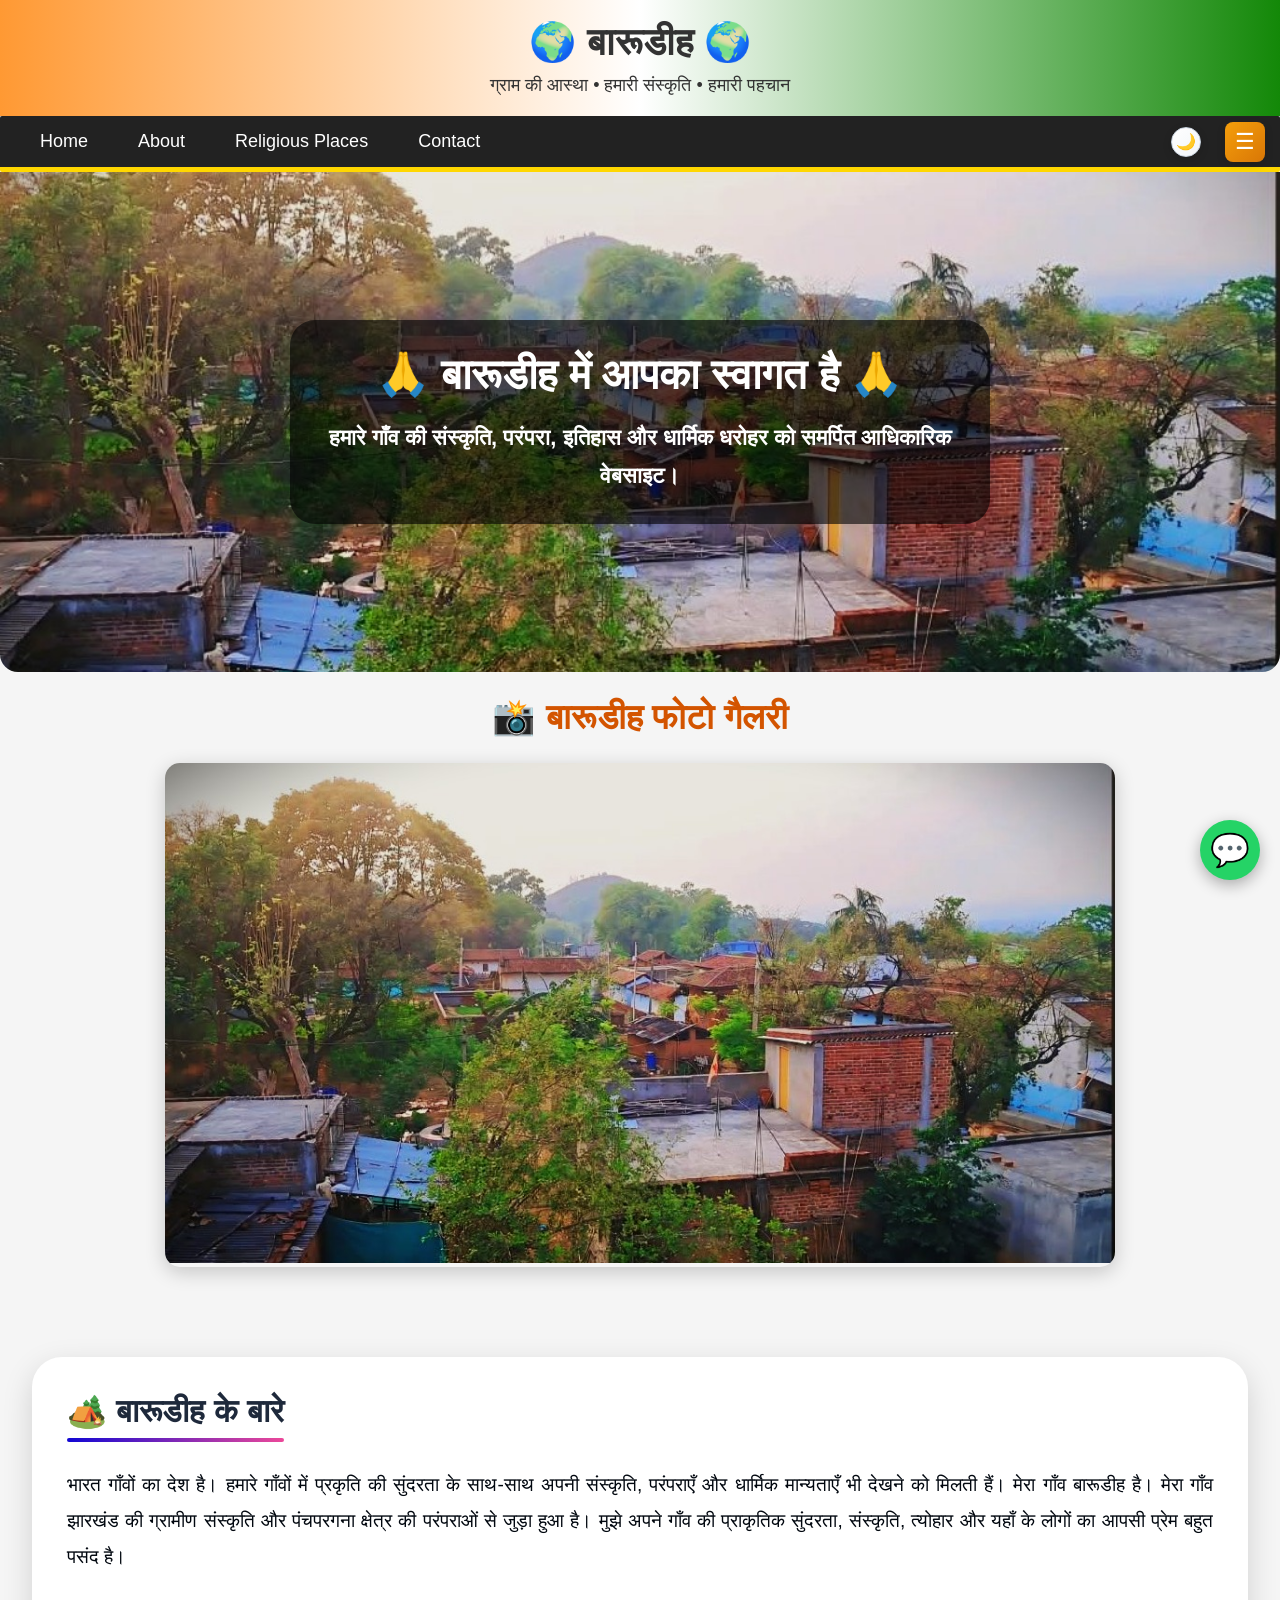
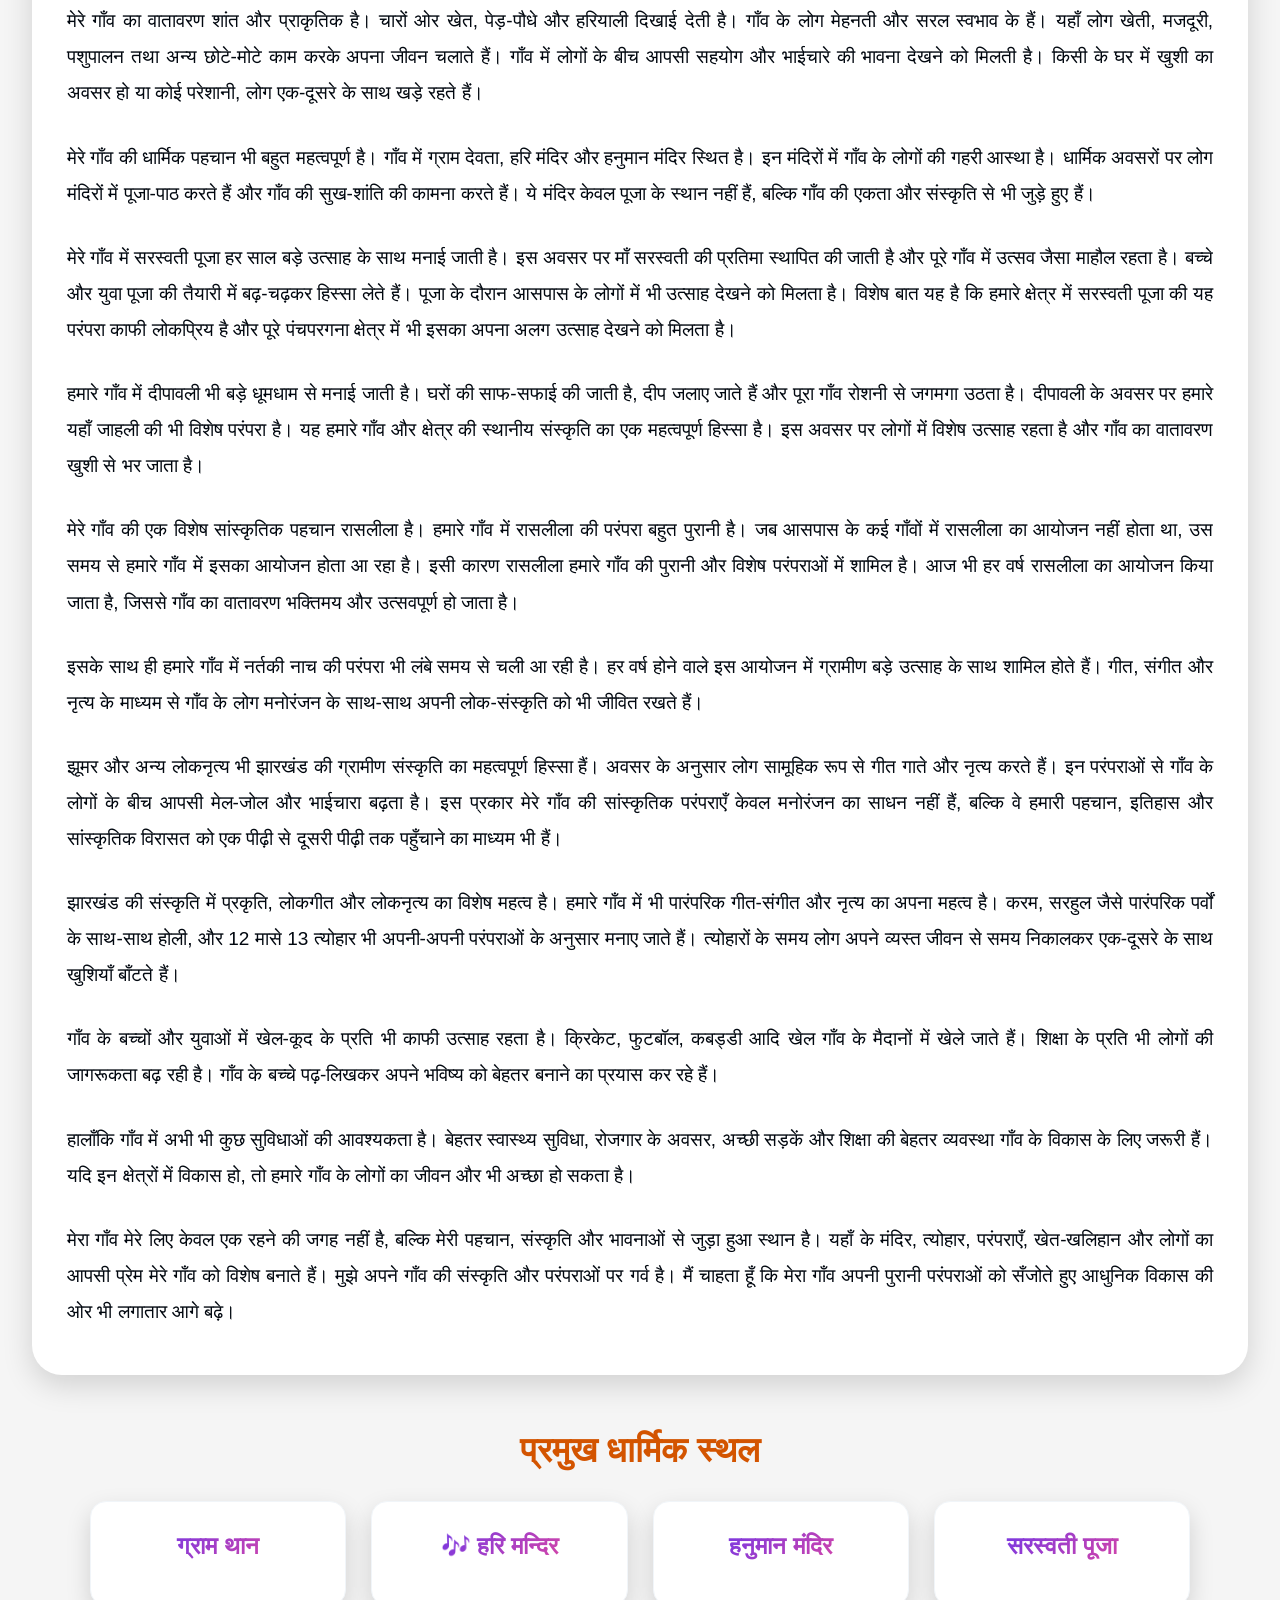
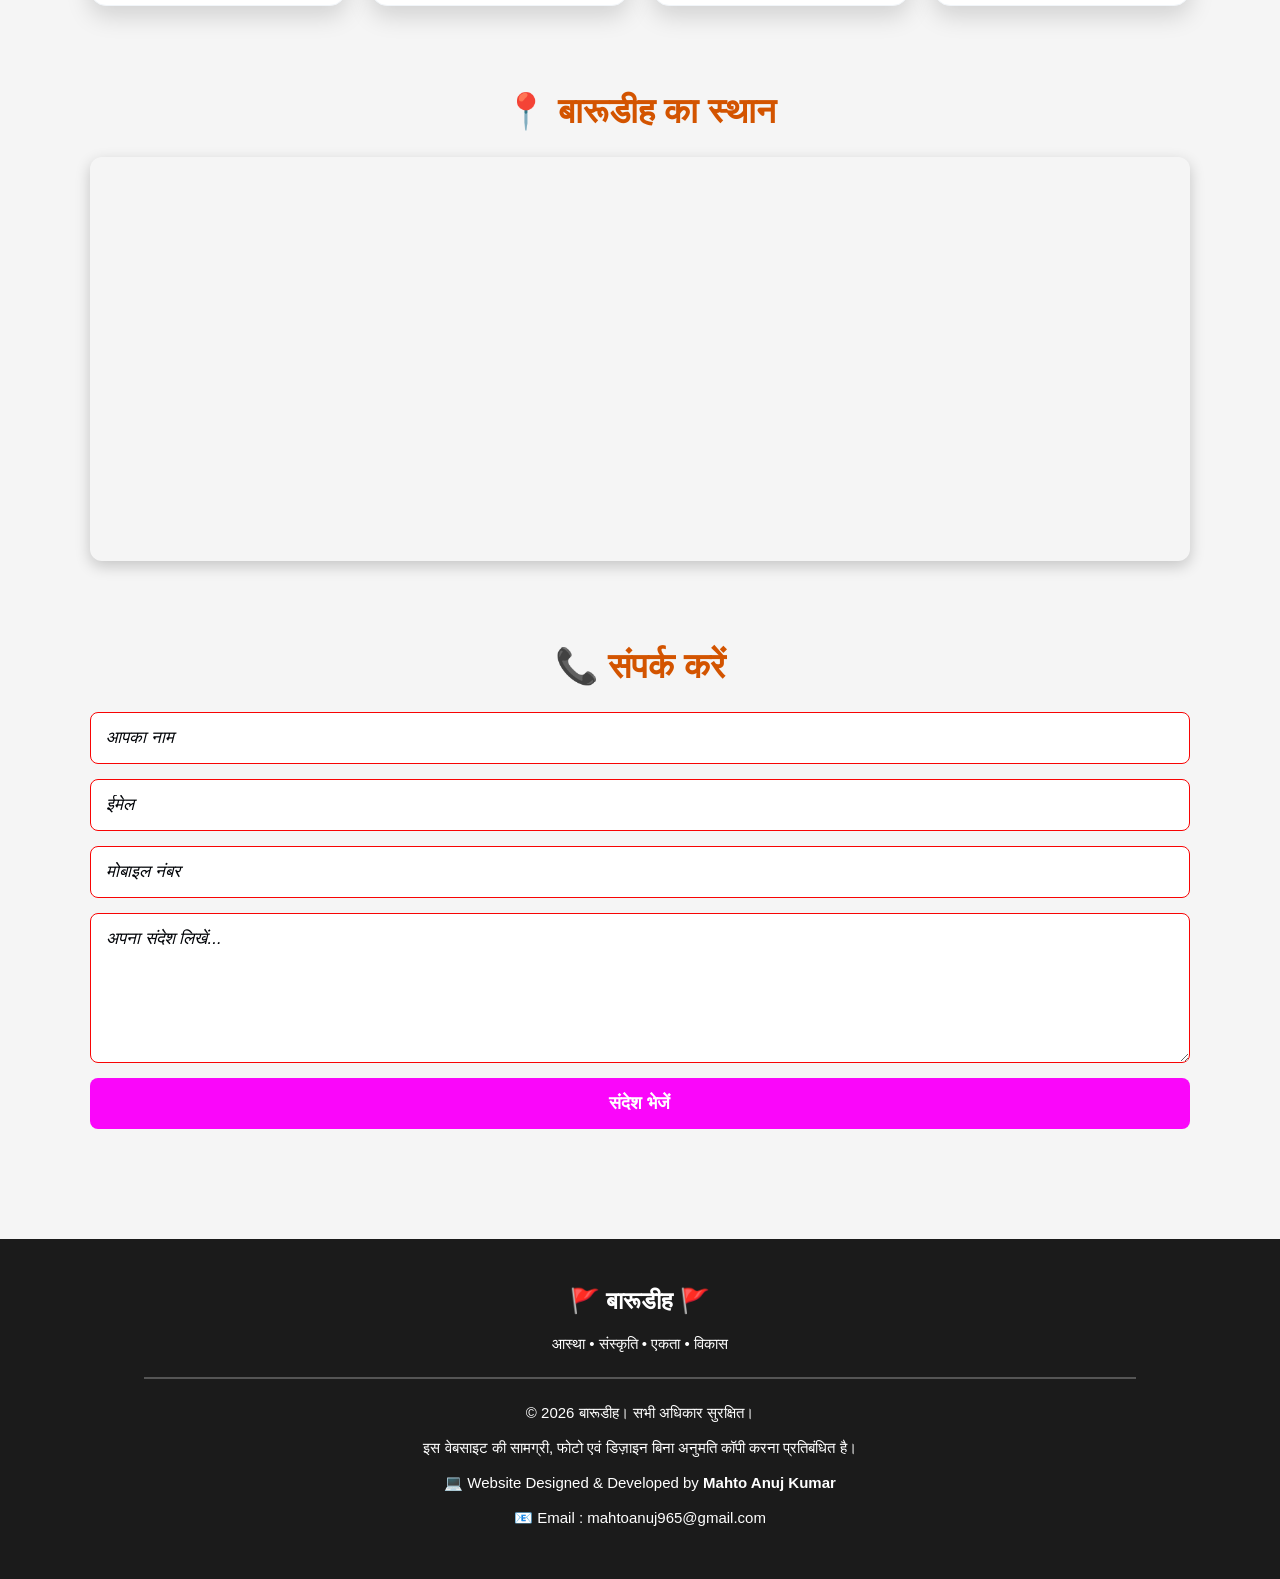
<file: बारूडीहकेबारे.html>
<!DOCTYPE html>
<html lang="hi">
<head>
    <meta charset="UTF-8">
    <meta name="viewport" content="width=device-width, initial-scale=1.0">

    <title>बारूडीह | आधिकारिक वेबसाइट</title>

    <link rel="stylesheet" href="css/css4.css">

    <script>
    function googleTranslateElementInit() {
        new google.translate.TranslateElement({
            pageLanguage: 'hi',
            includedLanguages: 'hi,en,bn,or,ta,te,gu,mr,pa,ur',
            layout: google.translate.TranslateElement.InlineLayout.SIMPLE
        }, 'google_translate_element');
    }
    </script>
    <script src="https://translate.google.com/translate_a/element.js?cb=googleTranslateElementInit" async></script>
</head>
<body>

    <!-- ================= LOADER ================= -->
    <div id="loader">
        <h1>🙏 जय गांव गाराम 🙏</h1>
    </div>

    <!-- ================= HEADER ================= -->
    <header>
        <h1>🌍 बारूडीह 🌍</h1>
        <p>ग्राम की आस्था • हमारी संस्कृति • हमारी पहचान</p>
    </header>

    <!-- ================= NAVIGATION ================= -->
    <nav class="main-nav">
        <!-- Desktop Nav -->
        <div class="nav-links">
            <a href="index.html">Home</a>
            <a href="#about">About</a>
            <a href="#religious-places">Religious Places</a>
            <a href="#contact">Contact</a>
        </div>

        <!-- Navigation Right Controls -->
        <div class="nav-right">
            <button id="darkBtn" class="nav-icon-btn" aria-label="Toggle Dark Mode">🌙</button>
            <div id="google_translate_element"></div>
            <button class="menu-btn" onclick="toggleMenu()" aria-label="Open Menu">☰</button>
        </div>
    </nav>

    <!-- Mobile Drawer Menu -->
    <nav class="mobile-menu" id="mobileMenu">
        <button class="close-btn" onclick="toggleMenu()">&times;</button>

        <a href="index.html">Home</a>

        <!-- Submenu Section (ABOUT) -->
        <div class="submenu-container">
            <a href="#" class="menu-item">About <span class="arrow">&#9662;</span></a>
            <div class="submenu">
                <a href="sub 1.html">बारूडीह का नक्शा</a>
            </div>
        </div>

        <!-- Submenu Section (RELIGIOUS PLACES) -->
        <div class="submenu-container">
            <a href="#" class="menu-item">Religious Places <span class="arrow">&#9662;</span></a>
            <div class="submenu">
                <a href="gram.html" target="_blank">Gram Than</a>
                <a href="hari.html" target="_blank">Hari Mandir</a>
                <a href="hanuman.html" target="_blank">Hanuman Mandir</a>
                <a href="sarswati.html" target="_blank">Sarswati Puja</a>
            </div>
        </div>

        <a href="contact.html">Contact</a>
    </nav>

    <!-- ================= HERO SECTION ================= -->
    <div class="hero" style="background-image: url('image/vill.jpeg');">
        <div class="hero-content">
            <h2>🙏 बारूडीह में आपका स्वागत है 🙏</h2>
            <p><b>हमारे गाँव की संस्कृति, परंपरा, इतिहास और धार्मिक धरोहर को समर्पित आधिकारिक वेबसाइट।</b></p>
        </div>
    </div>

    <!-- ================= IMAGE SLIDER ================= -->
    <section class="section">
        <h2>📸 बारूडीह फोटो गैलरी</h2>
        <div class="slider">
            <img id="slide" src="image/vill.jpeg" alt="Barudih Village">
        </div>
    </section>

    <!-- ================= ABOUT / HISTORY ================= -->
    <section class="section history-box" id="about">
        <h2><span>🏕️</span> बारूडीह के बारे</h2>

        <p>
        भारत गाँवों का देश है। हमारे गाँवों में प्रकृति की सुंदरता के साथ-साथ अपनी संस्कृति, परंपराएँ और धार्मिक मान्यताएँ भी देखने को मिलती हैं। मेरा गाँव बारूडीह है। मेरा गाँव झारखंड की ग्रामीण संस्कृति और पंचपरगना क्षेत्र की परंपराओं से जुड़ा हुआ है। मुझे अपने गाँव की प्राकृतिक सुंदरता, संस्कृति, त्योहार और यहाँ के लोगों का आपसी प्रेम बहुत पसंद है।
        </p>
        <br>
        <p>
        मेरे गाँव का वातावरण शांत और प्राकृतिक है। चारों ओर खेत, पेड़-पौधे और हरियाली दिखाई देती है। गाँव के लोग मेहनती और सरल स्वभाव के हैं। यहाँ लोग खेती, मजदूरी, पशुपालन तथा अन्य छोटे-मोटे काम करके अपना जीवन चलाते हैं। गाँव में लोगों के बीच आपसी सहयोग और भाईचारे की भावना देखने को मिलती है। किसी के घर में खुशी का अवसर हो या कोई परेशानी, लोग एक-दूसरे के साथ खड़े रहते हैं।
        </p>
        <br>
        <p>
        मेरे गाँव की धार्मिक पहचान भी बहुत महत्वपूर्ण है। गाँव में ग्राम देवता, हरि मंदिर और हनुमान मंदिर स्थित है। इन मंदिरों में गाँव के लोगों की गहरी आस्था है। धार्मिक अवसरों पर लोग मंदिरों में पूजा-पाठ करते हैं और गाँव की सुख-शांति की कामना करते हैं। ये मंदिर केवल पूजा के स्थान नहीं हैं, बल्कि गाँव की एकता और संस्कृति से भी जुड़े हुए हैं।
        </p>
        <br>
        <p>
        मेरे गाँव में सरस्वती पूजा हर साल बड़े उत्साह के साथ मनाई जाती है। इस अवसर पर माँ सरस्वती की प्रतिमा स्थापित की जाती है और पूरे गाँव में उत्सव जैसा माहौल रहता है। बच्चे और युवा पूजा की तैयारी में बढ़-चढ़कर हिस्सा लेते हैं। पूजा के दौरान आसपास के लोगों में भी उत्साह देखने को मिलता है। विशेष बात यह है कि हमारे क्षेत्र में सरस्वती पूजा की यह परंपरा काफी लोकप्रिय है और पूरे पंचपरगना क्षेत्र में भी इसका अपना अलग उत्साह देखने को मिलता है।
        </p>
        <br>
        <p>
        हमारे गाँव में दीपावली भी बड़े धूमधाम से मनाई जाती है। घरों की साफ-सफाई की जाती है, दीप जलाए जाते हैं और पूरा गाँव रोशनी से जगमगा उठता है। दीपावली के अवसर पर हमारे यहाँ जाहली की भी विशेष परंपरा है। यह हमारे गाँव और क्षेत्र की स्थानीय संस्कृति का एक महत्वपूर्ण हिस्सा है। इस अवसर पर लोगों में विशेष उत्साह रहता है और गाँव का वातावरण खुशी से भर जाता है।
        </p>
        <br>
        <p>
        मेरे गाँव की एक विशेष सांस्कृतिक पहचान रासलीला है। हमारे गाँव में रासलीला की परंपरा बहुत पुरानी है। जब आसपास के कई गाँवों में रासलीला का आयोजन नहीं होता था, उस समय से हमारे गाँव में इसका आयोजन होता आ रहा है। इसी कारण रासलीला हमारे गाँव की पुरानी और विशेष परंपराओं में शामिल है। आज भी हर वर्ष रासलीला का आयोजन किया जाता है, जिससे गाँव का वातावरण भक्तिमय और उत्सवपूर्ण हो जाता है।
        </p>
        <br>
        <p>
        इसके साथ ही हमारे गाँव में नर्तकी नाच की परंपरा भी लंबे समय से चली आ रही है। हर वर्ष होने वाले इस आयोजन में ग्रामीण बड़े उत्साह के साथ शामिल होते हैं। गीत, संगीत और नृत्य के माध्यम से गाँव के लोग मनोरंजन के साथ-साथ अपनी लोक-संस्कृति को भी जीवित रखते हैं।
        </p>
        <br>
        <p>
        झूमर और अन्य लोकनृत्य भी झारखंड की ग्रामीण संस्कृति का महत्वपूर्ण हिस्सा हैं। अवसर के अनुसार लोग सामूहिक रूप से गीत गाते और नृत्य करते हैं। इन परंपराओं से गाँव के लोगों के बीच आपसी मेल-जोल और भाईचारा बढ़ता है। इस प्रकार मेरे गाँव की सांस्कृतिक परंपराएँ केवल मनोरंजन का साधन नहीं हैं, बल्कि वे हमारी पहचान, इतिहास और सांस्कृतिक विरासत को एक पीढ़ी से दूसरी पीढ़ी तक पहुँचाने का माध्यम भी हैं।
        </p>
        <br>
        <p>
        झारखंड की संस्कृति में प्रकृति, लोकगीत और लोकनृत्य का विशेष महत्व है। हमारे गाँव में भी पारंपरिक गीत-संगीत और नृत्य का अपना महत्व है। करम, सरहुल जैसे पारंपरिक पर्वों के साथ-साथ होली, और 12 मासे 13 त्योहार भी अपनी-अपनी परंपराओं के अनुसार मनाए जाते हैं। त्योहारों के समय लोग अपने व्यस्त जीवन से समय निकालकर एक-दूसरे के साथ खुशियाँ बाँटते हैं।
        </p>
        <br>
        <p>
        गाँव के बच्चों और युवाओं में खेल-कूद के प्रति भी काफी उत्साह रहता है। क्रिकेट, फुटबॉल, कबड्डी आदि खेल गाँव के मैदानों में खेले जाते हैं। शिक्षा के प्रति भी लोगों की जागरूकता बढ़ रही है। गाँव के बच्चे पढ़-लिखकर अपने भविष्य को बेहतर बनाने का प्रयास कर रहे हैं।
        </p>
        <br>
        <p>
        हालाँकि गाँव में अभी भी कुछ सुविधाओं की आवश्यकता है। बेहतर स्वास्थ्य सुविधा, रोजगार के अवसर, अच्छी सड़कें और शिक्षा की बेहतर व्यवस्था गाँव के विकास के लिए जरूरी हैं। यदि इन क्षेत्रों में विकास हो, तो हमारे गाँव के लोगों का जीवन और भी अच्छा हो सकता है।
        </p>
        <br>
        <p>
        मेरा गाँव मेरे लिए केवल एक रहने की जगह नहीं है, बल्कि मेरी पहचान, संस्कृति और भावनाओं से जुड़ा हुआ स्थान है। यहाँ के मंदिर, त्योहार, परंपराएँ, खेत-खलिहान और लोगों का आपसी प्रेम मेरे गाँव को विशेष बनाते हैं। मुझे अपने गाँव की संस्कृति और परंपराओं पर गर्व है। मैं चाहता हूँ कि मेरा गाँव अपनी पुरानी परंपराओं को सँजोते हुए आधुनिक विकास की ओर भी लगातार आगे बढ़े।
        </p>
    </section>

    <!-- ================= RELIGIOUS PLACES ================= -->
    <section class="section" id="religious-places">
        <h2>प्रमुख धार्मिक स्थल</h2>

        <div class="cards">
            <!-- कार्ड 1: ग्राम थान -->
            <a href="gram.html" target="_blank" class="card-link">
                <div class="card">
                    <h3>ग्राम थान</h3>
                </div>
            </a>

            <!-- कार्ड 2: हरि मंदिर -->
            <a href="hari.html" target="_blank" class="card-link">
                <div class="card">
                    <h4>🎶 हरि मन्दिर</h4>
                </div>
            </a>

            <!-- कार्ड 3: हनुमान मंदिर -->
            <a href="hanuman.html" target="_blank" class="card-link">
                <div class="card">
                    <h5>हनुमान मंदिर</h5>
                </div>
            </a>

            <!-- कार्ड 4: सरस्वती पूजा -->
            <a href="sarswati.html" target="_blank" class="card-link">
                <div class="card">
                    <h3>सरस्वती पूजा</h3>
                </div>
            </a>
        </div>
    </section>

    <!-- ================= GOOGLE MAP ================= -->
    <section class="section">
        <h2>📍 बारूडीह का स्थान</h2>
        <div class="map">
            <iframe src="https://www.google.com/maps/embed?pb=!1m18!1m12!1m3!1d14661.765931844782!2d85.72747008315764!3d23.26089432778569!2m3!1f0!2f0!3f0!3m2!1i1024!2i768!4f13.1!3m3!1m2!1s0x39f5adba47cef64d%3A0x15950bf15c2b96ff!2sTorang%2C%20Jharkhand!5e0!3m2!1sen!2sin!4v1788634093886!5m2!1sen!2sin" 
                    width="100%" 
                    height="400" 
                    style="border:0;" 
                    allowfullscreen="" 
                    loading="lazy" 
                    referrerpolicy="strict-origin-when-cross-origin">
            </iframe>
        </div>
    </section>

    <!-- ================= CONTACT ================= -->
    <section class="section" id="contact">
        <h2>📞 संपर्क करें</h2>
         <form action="https://formsubmit.co/mahtoanuj965@gmail.com" method="POST">
           <input type="hidden" name="_next"
           value="https://barudih-web.github.io/barudih-official.in/thankyou.html">
            <input type="hidden" name="_captcha" value="false">

            <input type="text" name="name" placeholder="आपका नाम" required>
            <input type="email" name="email" placeholder="ईमेल">
            <input type="tel" name="phone" placeholder="मोबाइल नंबर" required>
            <textarea name="message" placeholder="अपना संदेश लिखें..." required></textarea>

            <button type="submit">संदेश भेजें</button>
        </form>
    </section>

    <!-- ================= WHATSAPP & TOP BUTTONS ================= -->
    <a href="https://wa.me/7368937144" class="whatsapp" target="_blank" aria-label="Contact on WhatsApp">💬</a>
    <button id="topBtn" aria-label="Scroll to Top">⬆</button>

    <!-- ================= FOOTER ================= -->
    <footer>
        <h2>🚩 बारूडीह 🚩</h2>
        <p>आस्था • संस्कृति • एकता • विकास</p>
        <hr>
        <p>© 2026 बारूडीह। सभी अधिकार सुरक्षित।</p>
        <p>इस वेबसाइट की सामग्री, फोटो एवं डिज़ाइन बिना अनुमति कॉपी करना प्रतिबंधित है।</p>
        <p>💻 Website Designed & Developed by <strong>Mahto Anuj Kumar</strong></p>
        <p>📧 Email : mahtoanuj965@gmail.com</p>
    </footer>

    <!-- ================= JAVASCRIPT ================= -->
    <script>
    // 1. Mobile Menu Toggle
    function toggleMenu() {
        document.getElementById("mobileMenu").classList.toggle("active");
    }

    // 2. Mobile Submenu Toggle
    document.addEventListener("DOMContentLoaded", function() {
        document.querySelectorAll('.menu-item').forEach(function(item) {
            item.addEventListener('click', function(e) {
                e.preventDefault();
                let container = this.parentElement;
                container.classList.toggle('active');
            });
        });
    });

    // 3. Image Slider Logic
    let images = [
        "image/vill.jpeg",
        "image/group image.jpeg",
        "image/barad.jpeg",
        "image/baead1.jpeg",
        "image/vill1.jpeg",
        "image/barad2.jpeg",
        "image/bhidka.jpeg"
    ];

    let i = 0;
    setInterval(function(){
        i++;
        if(i >= images.length){
            i = 0;
        }
        let slideImg = document.getElementById("slide");
        if(slideImg) {
            slideImg.src = images[i];
        }
    }, 3000);

    // 4. Dark Mode Toggle
    let darkBtn = document.getElementById("darkBtn");
    if(darkBtn) {
        darkBtn.onclick = function(){
            document.body.classList.toggle("dark");
        };
    }

    // 5. Back to Top Button
    let topBtn = document.getElementById("topBtn");
    window.onscroll = function(){
        if(document.documentElement.scrollTop > 200 || document.body.scrollTop > 200){
            topBtn.style.display = "block";
        } else {
            topBtn.style.display = "none";
        }
    };

    topBtn.onclick = function(){
        window.scrollTo({
            top: 0,
            behavior: "smooth"
        });
    };

    // 6. Loader Timeout
    window.onload = function(){
        setTimeout(function(){
            let loader = document.getElementById("loader");
            if(loader) {
                loader.style.display = "none";
            }
        }, 2000);
    };
    </script>
</body>
</html>
</file>
<file: css/css3.css>
/* =========================================================
   1. COMMON / RESET
   ========================================================= */
* {
    margin: 0;
    padding: 0;
    box-sizing: border-box;
    font-family: Arial, sans-serif;
    scroll-behavior: smooth;
}

body {
    background: #f5f5f5;
    color: #333;
}

/* =========================================================
   2. HEADER
   ========================================================= */
header {
    background: linear-gradient(90deg, #ff9933, #ffffff, #138808);
    padding: 20px;
    text-align: center;
    box-shadow: 0 2px 10px rgba(0, 0, 0, .2);
}

header h1 {
    font-size: 38px;
    color: #111111;
}

header p {
    margin-top: 10px;
    font-size: 18px;
    color: #222222;
}

/* =========================================================
   3. MAIN NAVIGATION
   ========================================================= */
.main-nav {
    background: #222;
    position: sticky;
    top: 0;
    z-index: 999;
    border-bottom: 5px solid #ffd700;
    display: flex;
    border-radius: 2px;
    justify-content: space-between;
    align-items: center;
    padding: 0 15px;
}

.main-nav .nav-links {
    display: flex;
    align-items: center;
}

.main-nav a {
    display: block;
    text-decoration: none;
    color: #fff;
    font-size: 18px;
    transition: .3s;
    padding: 15px 20px;
    margin: 0 5px;
}

.main-nav a:hover {
    background-color: #ffd700;
    color: #222;
    border-radius: 7px;
}

/* =========================================================
   4. NAVIGATION RIGHT SIDE
   ========================================================= */
.nav-right {
    display: flex;
    flex-direction: row !important;
    flex-wrap: nowrap !important;
    align-items: center;
    gap: 12px;
    margin-left: auto;
    z-index: 100;
}

.nav-icon-btn,
.menu-btn {
    border: none;
    cursor: pointer;
    display: flex;
    align-items: center;
    justify-content: center;
    transition: 0.3s ease;
    box-shadow: 0 3px 8px rgba(0, 0, 0, 0.15);
}

/* =========================================================
   5. DARK MODE BUTTON
   ========================================================= */
#darkBtn {
    background: linear-gradient(135deg, #ffffff, #f1f5f9);
    color: #1e293b;
    width: 30px;
    height: 30px;
    font-size: 16px;
    border-radius: 50%;
    border: 1px solid #cbd5e1;
    display: flex;
    align-items: center;
    justify-content: center;
    cursor: pointer;
    transition: 0.3s ease;
}

#darkBtn:hover {
    background: #000000;
    color: #ffffff;
}

/* =========================================================
   6. TRANSLATE BUTTON
   ========================================================= */
#translateBtn {
    background: linear-gradient(135deg, #10b981, #059669);
    color: white;
    width: 30px;
    height: 30px;
    font-size: 18px;
    border-radius: 50%;
}

/* =========================================================
   7. THREE LINE MENU BUTTON
   ========================================================= */
.menu-btn {
    display: block !important;
    background: linear-gradient(135deg, #f59e0b, #d97706);
    color: white;
    font-size: 22px;
    border-radius: 8px;
    width: 40px;
    height: 40px;
    padding: 5px 10px;
}

.nav-icon-btn:hover,
.menu-btn:hover {
    transform: scale(1.1);
    filter: brightness(1.2);
}

/* =========================================================
   8. MOBILE / SIDE MENU
   ========================================================= */
.mobile-menu {
    position: fixed;
    top: 0;
    right: -280px;
    width: 230px;
    max-width: 80vw;
    height: 100vh;
    background: rgba(0, 0, 0, 0.95);
    backdrop-filter: blur(10px);
    display: flex;
    flex-direction: column;
    padding-top: 60px;
    transition: 0.4s ease-in-out;
    z-index: 1000;
    box-sizing: border-box;
    overflow-y: auto;
}

.mobile-menu.active {
    right: 0;
}

.mobile-menu a {
    color: white;
    text-decoration: none;
    padding: 15px 20px;
    border-bottom: 1px solid #ffffff55;
    display: block;
}

.mobile-menu a:hover {
    background: #388e3c;
}

/* =========================================================
   9. SUBMENU
   ========================================================= */
.submenu-container {
    width: 100%;
}

.submenu {
    display: none;
    background: rgba(0, 0, 0, 0.95);
    padding-left: 15px;
}

.submenu a {
    font-size: 16px;
    color: #ffffff;
    border-bottom: none;
    display: block;
}

.arrow {
    float: right;
    font-size: 24px;
    color: rgb(252, 3, 3);
    transition: transform 0.3s ease;
}

.submenu-container.active .arrow {
    transform: rotate(180deg);
}

.submenu a:hover {
    background: #0a428b;
    border-radius: 5%;
}

.submenu-container.active .submenu {
    display: block;
}

/* =========================================================
   10. CLOSE BUTTON
   ========================================================= */
.close-btn {
    position: absolute;
    top: 10px;
    right: 10px;
    background: transparent;
    border: none;
    color: #fff;
    font-size: 15px;
    cursor: pointer;
    padding: 0;
    line-height: 1;
}

.close-btn:hover {
    color: #ffd700;
}

/* =========================================================
   11. HERO SECTION
   ========================================================= */
.hero {
    height: 500px;
    background: url("vill.jpeg") center / cover;
    display: flex;
    justify-content: center;
    align-items: center;
    text-align: center;
    border-bottom-right-radius: 18px;
    border-bottom-left-radius: 18px;
}

.hero-content {
    background: rgba(0, 0, 0, .6);
    padding: 30px;
    border-radius: 25px;
    color: white;
    max-width: 700px;
}

.hero-content h2 {
    font-size: 42px;
    margin-bottom: 20px;
}

.hero-content p {
    font-size: 22px;
    line-height: 1.7;
}

/* =========================================================
   12. COMMON SECTION
   ========================================================= */
.section {
    width: 90%;
    max-width: 1100px;
    margin: auto;
    padding: 25px 0 60px;
}

.section h2 {
    text-align: center;
    font-size: 35px;
    color: #d35400;
    margin-bottom: 25px;
}

.section p {
    font-size: 19px;
    line-height: 1.8;
    text-align: justify;
}

/* =========================================================
   13. IMAGE SLIDER
   ========================================================= */
.slider {
    width: 100%;
    max-width: 950px;
    height: 500px;
    margin: auto;
    overflow: hidden;
    border-radius: 15px;
    box-shadow: 0 5px 20px rgba(0, 0, 0, .2);
}

.slider img {
    width: 100%;
    height: 100%;
    object-fit: cover; 
}

.slider img[src*="hanuman3.jpeg"] {
    object-fit: cover;
    object-position: top center; 
}

/* Mobile Screens Support */
@media (max-width: 768px) {
    .slider {
        height: 250px;
    }
}

/* =========================================================
   14. HISTORY BOX
   ========================================================= */
.history-box {
    background: #ffffff;
    padding: 35px;
    width: 95%;
    max-width: 1300px;
    min-width: 280px;
    box-sizing: border-box;
    border-radius: 30px;
    box-shadow: 0 10px 30px rgba(0, 0, 0, 0.15);
    margin: 30px auto;
}

.history-box h2 {
    font-family: 'Poppins', 'Noto Sans Devanagari', sans-serif;
    font-size: 32px;
    font-weight: 800;
    color: #1e293b;
    margin-bottom: 25px;
    padding-bottom: 12px;
    position: relative;
    display: inline-block;
}

.history-box h2::after {
    content: '';
    position: absolute;
    left: 0;
    bottom: 0;
    width: 100%;
    height: 4px;
    background: linear-gradient(to right, #1207d4, #ec4899);
    border-radius: 2px;
}

.history-box p {
    font-family: 'Poppins', 'Noto Sans Devanagari', sans-serif;
    font-size: 19px;
    line-height: 1.9;
    color: #01070f;
    margin-bottom: 10px;
    text-align: justify;
}

.history-box h2:hover {
    color: #05a4ee;
}

/* See More Button Style */
#seeMore {
    color: rgb(27, 247, 2);
    border-radius: 4px;
    display: inline-block;
    font-weight: bold;
}

#seeMore:hover {
    background-color: #388e3c;
    transform: scale(1.05);
    transition: 0.3s ease;
}

/* =========================================================
   15. FESTIVAL CARDS
   ========================================================= */
.cards {
    display: grid;
    grid-template-columns: repeat(auto-fit, minmax(250px, 1fr));
    gap: 25px;
    margin-top: 30px;
}

.card-link {
    text-decoration: none;
    color: inherit;
    display: block;
}

.card {
    background: #ffffff;
    padding: 30px 25px;
    border-radius: 16px;
    text-align: center;
    box-shadow: 0 10px 25px rgba(0, 0, 0, 0.15);
    transition: all 0.4s ease;
    border: 1px solid #f1f5f9;
}

.card-link:hover .card,
.card-link:active .card {
    transform: scale(0.98);
    box-shadow: 0 10px 15px rgba(1, 248, 34, 0.792);
    border-color: #fc0202;
}

.card h3,
.card h4,
.card h5 {
    font-family: 'Poppins', 'Noto Sans Devanagari', sans-serif;
    font-size: 24px;
    font-weight: 800;
    margin-bottom: 15px;
    background: linear-gradient(135deg, #5e34f3, #ec4899);
    -webkit-background-clip: text;
    -webkit-text-fill-color: transparent;
}

.card p {
    font-size: 16px;
    color: #64748b;
    line-height: 1.6;
    text-align: center !important;
}

/* =========================================================
   16. PHOTO GALLERY
   ========================================================= */
.gallery {
    display: grid;
    grid-template-columns: repeat(auto-fit, minmax(280px, 1fr));
    gap: 20px;
}

.photo img {
    width: 100%;
    height: 250px;
    object-fit: cover;
    border-radius: 12px;
    box-shadow: 0 10px 15px rgba(0, 0, 0, 0.2);
    transition: .4s;
}

.photo img:hover {
    transform: scale(1.05);
}

/* =========================================================
   17. GOOGLE MAP
   ========================================================= */
.map {
    border-radius: 12px;
    overflow: hidden;
    box-shadow: 0 5px 15px rgba(0, 0, 0, .2);
}

/* =========================================================
   18. CONTACT FORM
   ========================================================= */
.section#contact form {
    display: flex;
    flex-direction: column;
    gap: 15px;
}

.section#contact input,
.section#contact textarea {
    font-family: 'Poppins', 'Noto Sans Devanagari', sans-serif;
    font-size: 17px;
    font-weight: 400;
    padding: 15px;
    border: 1px solid #f80404;
    border-radius: 8px;
    outline: none;
    color: #00040a;
}

.section#contact input::placeholder,
.section#contact textarea::placeholder {
    color: #000307;
    font-style: italic;
    font-weight: 400;
}

.section#contact textarea {
    height: 150px;
    resize: vertical;
}

.section#contact button {
    background: #fa02fafa;
    color: white;
    border: none;
    padding: 15px;
    font-size: 18px;
    border-radius: 8px;
    cursor: pointer;
    transition: .3s;
    font-weight: 900;
}

.section#contact input:focus,
.section#contact textarea:focus {
    border-color: #4a90e2;
    box-shadow: 0 3px 3px 1px rgba(10, 20, 31, 0.5);
}

.section#contact button[type="submit"]:hover {
    background-color: #087e41;
}

.section#contact button[type="submit"]:active {
    transform: scale(0.98);
}

/* =========================================================
   19. WHATSAPP BUTTON
   ========================================================= */
.whatsapp {
    position: fixed;
    right: 20px;
    bottom: 20px;
    width: 60px;
    height: 60px;
    background: #25D366;
    color: white;
    font-size: 32px;
    display: flex;
    justify-content: center;
    align-items: center;
    border-radius: 50%;
    text-decoration: none;
    box-shadow: 0 5px 15px rgba(0, 0, 0, .3);
    z-index: 999;
}

/* =========================================================
   20. BACK TO TOP BUTTON
   ========================================================= */
#topBtn {
    position: fixed;
    left: 17px;
    top: 95px;
    display: none;
    width: 35px;
    height: 35px;
    border: none;
    border-radius: 50%;
    background: #ff9800;
    color: white;
    font-size: 22px;
    cursor: pointer;
    z-index: 9999;
    box-shadow: 0 5px 15px rgba(0, 0, 0, .3);
}

/* =========================================================
   21. LOADER
   ========================================================= */
#loader {
    position: fixed;
    top: 0;
    left: 0;
    width: 100vw;
    height: 100dvh; 
    background: white;
    display: flex;
    justify-content: center;
    align-items: center;
    font-size: clamp(18px, 5vw, 35px);
    font-weight: bold;
    white-space: nowrap; 
    padding: 0 15px; 
    box-sizing: border-box;
    z-index: 99999;
    touch-action: none;
}

@media (min-width: 768px) {
    #loader {
        font-size: 35px;
    }
}

/* =========================================================
   22. GOOGLE TRANSLATE
   ========================================================= */
#google_translate_element {
    display: inline-block;
    z-index: 1000;
}

.goog-te-gadget-simple {
    background: white !important;
    border: none !important;
    padding: 7px 6px !important;
    border-radius: 50% !important;
    box-shadow: 0 2px 8px rgba(0, 0, 0, .25);
    cursor: pointer;
}

.goog-te-gadget-simple img {
    display: inline-block !important;
    margin: 0 !important;
}

.goog-te-gadget-simple span {
    display: none !important;
}

/* =========================================================
   23. FOOTER
   ========================================================= */
footer {
    background: #1b1b1b;
    color: white;
    text-align: center;
    padding: 40px 20px;
    line-height: 1.8;
    margin-top: 50px;
}

footer hr {
    width: 80%;
    margin: 20px auto;
    border: 1px solid #555;
}

footer p {
    font-size: 15px;
    margin: 8px 0;
}

/* =========================================================
   24. DARK MODE (Fixed Header Issue)
   ========================================================= */
body.dark {
    background: #121212;
    color: white;
}

/* Header style for Dark Mode */
body.dark header {
    background: linear-gradient(90deg, #b35900, #1502504e, #0a4704);
    box-shadow: 0 2px 10px rgba(0, 0, 0, .8);
}

body.dark header h1 {
    color: #ffd700 !important; /* Gold text for dark mode header title */
}

body.dark header p {
    color: #f1f5f9 !important; /* Light text for description */
}

body.dark .main-nav {
    background: #111;
}

body.dark .history-box {
    background: #30855a !important;
}

body.dark .history-box h2 {
    color: #fcf803 !important;
}

body.dark .history-box p {
    color: #faf9f9 !important;
}

body.dark .card {
    background: #1e293b !important;
    border-color: #c8f503 !important;
}

body.dark .card p {
    color: #94a3b8 !important;
}

body.dark .section#contact input,
body.dark .section#contact textarea {
    background: #2a2a2a !important;
    color: #ffffff !important;
    border: 1px solid #555 !important;
}

body.dark .section#contact input::placeholder,
body.dark .section#contact textarea::placeholder {
    color: #cccccc !important;
}

body.dark footer {
    background: #1e1e1e;
    color: white;
}

/* =========================================================
   25. MOBILE RESPONSIVE
   ========================================================= */
@media (max-width: 768px) {
    header h1 {
        font-size: 28px;
    }

    .main-nav .nav-links {
        display: none;
    }

    .menu-btn {
        display: block;
        margin-left: auto;
    }

    .hero {
        height: 320px;
    }

    .hero-content h2 {
        font-size: 28px;
    }

    .hero-content p {
        font-size: 17px;
    }
}
</file>
<file: css/css.css>
/* =========================================================
   1. COMMON / RESET
   ========================================================= */
* {
    margin: 0;
    padding: 0;
    box-sizing: border-box;
    font-family: Arial, sans-serif;
    scroll-behavior: smooth;
}

body {
    background: #f5f5f5;
    color: #333;
}

/* =========================================================
   2. HEADER
   ========================================================= */
header {
    background: linear-gradient(90deg, #ff9933, #ffffff, #138808);
    padding: 20px;
    text-align: center;
    box-shadow: 0 2px 10px rgba(0, 0, 0, .2);
}

header h1 {
    font-size: 38px;
}

header p {
    margin-top: 10px;
    font-size: 18px;
}

/* =========================================================
   3. MAIN NAVIGATION
   ========================================================= */
.main-nav {
    background: #222;
    position: sticky;
    top: 0;
    z-index: 999;
    border-bottom: 5px solid #ffd700;
    display: flex;
    border-radius: 2px;
    justify-content: space-between;
    align-items: center;
    padding: 0 15px;
}

.main-nav .nav-links {
    display: flex;
    align-items: center;
}

.main-nav a {
    display: block;
    text-decoration: none;
    color: #fff;
    font-size: 18px;
    transition: .3s;
    padding: 15px 20px;
    margin: 0 5px;
}

.main-nav a:hover {
    background-color: #ffd700;
    color: #222;
    border-radius: 7px;
}

/* =========================================================
   4. NAVIGATION RIGHT SIDE
   ========================================================= */
.nav-right {
    display: flex;
    flex-direction: row !important;
    flex-wrap: nowrap !important;
    align-items: center;
    gap: 12px;
    margin-left: auto;
    z-index: 100;
}

.nav-icon-btn,
.menu-btn {
    border: none;
    cursor: pointer;
    display: flex;
    align-items: center;
    justify-content: center;
    transition: 0.3s ease;
    box-shadow: 0 3px 8px rgba(0, 0, 0, 0.15);
}

/* =========================================================
   5. DARK MODE BUTTON
   ========================================================= */
#darkBtn {
    background: linear-gradient(135deg, #ffffff, #f1f5f9);
    color: #1e293b;
    width: 30px;
    height: 30px;
    font-size: 16px;
    border-radius: 50%;
    border: 1px solid #cbd5e1;
    display: flex;
    align-items: center;
    justify-content: center;
    cursor: pointer;
    transition: 0.3s ease;
}

#darkBtn:hover {
    background: #000000;
    color: #ffffff;
}

/* =========================================================
   6. TRANSLATE BUTTON
   ========================================================= */
#translateBtn {
    background: linear-gradient(135deg, #10b981, #059669);
    color: white;
    width: 30px;
    height: 30px;
    font-size: 18px;
    border-radius: 50%;
}

/* =========================================================
   7. THREE LINE MENU BUTTON
   ========================================================= */
.menu-btn {
    display: block !important;
    background: linear-gradient(135deg, #f59e0b, #d97706);
    color: white;
    font-size: 22px;
    border-radius: 8px;
    width: 40px;
    height: 40px;
    padding: 5px 10px;
}

.nav-icon-btn:hover,
.menu-btn:hover {
    transform: scale(1.1);
    filter: brightness(1.2);
}

/* =========================================================
   8. MOBILE / SIDE MENU
   ========================================================= */
.mobile-menu {
    position: fixed;
    top: 0;
    right: -280px;
    width: 230px;
    max-width: 80vw;
    height: 100vh;
    background: rgba(0, 0, 0, 0.95);
    backdrop-filter: blur(10px);
    display: flex;
    flex-direction: column;
    padding-top: 60px;
    transition: 0.4s ease-in-out;
    z-index: 1000;
    box-sizing: border-box;
    overflow-y: auto;
}

.mobile-menu.active {
    right: 0;
}

.mobile-menu a {
    color: white;
    text-decoration: none;
    padding: 15px 20px;
    border-bottom: 1px solid #ffffff55;
    display: block;
}

.mobile-menu a:hover {
    background: #388e3c;
}

/* =========================================================
   9. SUBMENU
   ========================================================= */
.submenu-container {
    width: 100%;
}

.submenu {
    display: none;
    background: rgba(0, 0, 0, 0.95);
    padding-left: 15px;
}

.submenu a {
    font-size: 16px;
    color: #ffffff;
    border-bottom: none;
    display: block;
}

.arrow {
    float: right;
    font-size: 24px;
    color: rgb(252, 3, 3);
    transition: transform 0.3s ease;
}

.submenu-container.active .arrow {
    transform: rotate(180deg);
}

.submenu a:hover {
    background: #0a428b;
    border-radius: 5%;
}

.submenu-container.active .submenu {
    display: block;
}

/* =========================================================
   10. CLOSE BUTTON
   ========================================================= */
.close-btn {
    position: absolute;
    top: 10px;
    right: 10px;
    background: transparent;
    border: none;
    color: #fff;
    font-size: 15px;
    cursor: pointer;
    padding: 0;
    line-height: 1;
}

.close-btn:hover {
    color: #ffd700;
}

/* =========================================================
   11. HERO SECTION
   ========================================================= */
.hero {
    height: 500px;
    background: url("vill.jpeg") center / cover;
    display: flex;
    justify-content: center;
    align-items: center;
    text-align: center;
    border-bottom-right-radius: 18px;
    border-bottom-left-radius: 18px;
}

.hero-content {
    background: rgba(0, 0, 0, .6);
    padding: 30px;
    border-radius: 25px;
    color: white;
    max-width: 700px;
}

.hero-content h2 {
    font-size: 40px;
    margin-bottom: 20px;
}

.hero-content p {
    font-size: 22px;
    line-height: 1.7;
}

/* =========================================================
   12. COMMON SECTION
   ========================================================= */
.section {
    width: 90%;
    max-width: 1100px;
    margin: auto;
    padding: 25px 0 60px;
}

.section h2 {
    text-align: center;
    font-size: 35px;
    color: #d35400;
    margin-bottom: 25px;
}

.section p {
    font-size: 19px;
    line-height: 1.8;
    text-align: justify;
}

/* =========================================================
   13. IMAGE SLIDER
   ========================================================= */
.slider {
    width: 100%;
    max-width: 950px;
    margin: auto;
    overflow: hidden;
    border-radius: 15px;
    box-shadow: 0 5px 20px rgba(0, 0, 0, .2);
}

.slider img {
    width: 100%;
    height: 500px;
    object-fit: cover;
}

/* =========================================================
   14. HISTORY BOX (Fixed Width & Spacing)
   ========================================================= */
.history-box {
    background: #ffffff;
    padding: 35px;
    width: 95%;
    max-width: 1300px;
    min-width: 280px;
    box-sizing: border-box;
    border-radius: 30px;
    box-shadow: 0 10px 30px rgba(0, 0, 0, 0.15);
    margin: 30px auto;
}

.history-box h2 {
    font-family: 'Poppins', 'Noto Sans Devanagari', sans-serif;
    font-size: 32px;
    font-weight: 800;
    color: #1e293b;
    margin-bottom: 25px;
    padding-bottom: 12px;
    position: relative;
    display: inline-block;
}

.history-box h2::after {
    content: '';
    position: absolute;
    left: 0;
    bottom: 0;
    width: 100%;
    height: 4px;
    background: linear-gradient(to right, #1207d4, #ec4899);
    border-radius: 2px;
}

.history-box p {
    font-family: 'Poppins', 'Noto Sans Devanagari', sans-serif;
    font-size: 19px;
    line-height: 1.9;
    color: #01070f;
    margin-bottom: 10px;
    text-align: justify;
}

.history-box h2:hover {
    color: #05a4ee;
}


/* =========================================================
   See More Button Style 
   ========================================================= */
#seeMore {
    color: rgb(27, 247, 2);
    border-radius: 4px;
    display: inline-block;
    font-weight: bold;
}

#seeMore:hover {
    background-color: #388e3c;
    transform: scale(1.05);
    transition: 0.3s ease;
}

/* =========================================================
   15. FESTIVAL CARDS
   ========================================================= */
.cards {
    display: grid;
    grid-template-columns: repeat(auto-fit, minmax(250px, 1fr));
    gap: 25px;
    margin-top: 30px;
}

.card-link {
    text-decoration: none;
    color: inherit;
    display: block;
}

.card {
    background: #ffffff;
    padding: 30px 25px;
    border-radius: 16px;
    text-align: center;
    box-shadow: 0 10px 25px rgba(0, 0, 0, 0.15);
    transition: all 0.4s ease;
    border: 1px solid #f1f5f9;
}

.card-link:hover .card,
.card-link:active .card {
    transform: scale(0.98);
    box-shadow: 0 10px 15px rgba(1, 248, 34, 0.792);
    border-color: #fc0202;
}

.card h3,
.card h4,
.card h5 {
    font-family: 'Poppins', 'Noto Sans Devanagari', sans-serif;
    font-size: 24px;
    font-weight: 800;
    margin-bottom: 15px;
    background: linear-gradient(135deg, #5e34f3, #ec4899);
    -webkit-background-clip: text;
    -webkit-text-fill-color: transparent;
}

.card p {
    font-size: 16px;
    color: #64748b;
    line-height: 1.6;
    text-align: center !important;
}

/* =========================================================
   16. PHOTO GALLERY
   ========================================================= */
.gallery {
    display: grid;
    grid-template-columns: repeat(auto-fit, minmax(280px, 1fr));
    gap: 20px;
}

.photo img {
    width: 100%;
    height: 250px;
    object-fit: cover;
    border-radius: 12px;
    box-shadow: 0 10px 15px rgba(0, 0, 0, 0.2);
    transition: .4s;
}

.photo img:hover {
    transform: scale(1.05);
}

/* =========================================================
   17. GOOGLE MAP
   ========================================================= */
.map {
    border-radius: 12px;
    overflow: hidden;
    box-shadow: 0 5px 15px rgba(0, 0, 0, .2);
}

/* =========================================================
   18. CONTACT FORM
   ========================================================= */
.section#contact form {
    display: flex;
    flex-direction: column;
    gap: 15px;
}

.section#contact input,
.section#contact textarea {
    font-family: 'Poppins', 'Noto Sans Devanagari', sans-serif;
    font-size: 17px;
    font-weight: 400;
    padding: 15px;
    border: 1px solid #f80404;
    border-radius: 8px;
    outline: none;
    color: #00040a;
}

.section#contact input::placeholder,
.section#contact textarea::placeholder {
    color: #000307;
    font-style: italic;
    font-weight: 400;
}

.section#contact textarea {
    height: 150px;
    resize: vertical;
}

.section#contact button {
    background: #fa02fafa;
    color: white;
    border: none;
    padding: 15px;
    font-size: 18px;
    border-radius: 8px;
    cursor: pointer;
    transition: .3s;
    font-weight: 900;
}

.section#contact input:focus,
.section#contact textarea:focus {
    border-color: #4a90e2;
    box-shadow: 0 3px 3px 1px rgba(10, 20, 31, 0.5);
}

.section#contact button[type="submit"]:hover {
    background-color: #087e41;
}

.section#contact button[type="submit"]:active {
    transform: scale(0.98);
}

/* =========================================================
   19. WHATSAPP BUTTON
   ========================================================= */
.whatsapp {
    position: fixed;
    right: 20px;
    bottom: 20px;
    width: 60px;
    height: 60px;
    background: #25D366;
    color: white;
    font-size: 32px;
    display: flex;
    justify-content: center;
    align-items: center;
    border-radius: 50%;
    text-decoration: none;
    box-shadow: 0 5px 15px rgba(0, 0, 0, .3);
    z-index: 999;
}

/* =========================================================
   20. BACK TO TOP BUTTON
   ========================================================= */
#topBtn {
    position: fixed;
    left: 17px;
    top: 95px;
    display: none;
    width: 35px;
    height: 35px;
    border: none;
    border-radius: 50%;
    background: #ff9800;
    color: white;
    font-size: 22px;
    cursor: pointer;
    z-index: 9999;
    box-shadow: 0 5px 15px rgba(0, 0, 0, .3);
}

/* =========================================================
   21. LOADER
   ========================================================= */
#loader {
    position: fixed;
    top: 0;
    left: 0;
    width: 100vw;
    height: 100dvh; 
    background: white;
    display: flex;
    justify-content: center;
    align-items: center;
    font-size: clamp(18px, 5vw, 35px);
    font-weight: bold;
    white-space: nowrap; 
    padding: 0 15px; 
    box-sizing: border-box;
    z-index: 99999;
    touch-action: none;
}

@media (min-width: 768px) {
    #loader {
        font-size: 35px;
    }
}

/* =========================================================
   22. GOOGLE TRANSLATE
   ========================================================= */
#google_translate_element {
    display: inline-block;
    z-index: 1000;
}

.goog-te-gadget-simple {
    background: white !important;
    border: none !important;
    padding: 7px 6px !important;
    border-radius: 50% !important;
    box-shadow: 0 2px 8px rgba(0, 0, 0, .25);
    cursor: pointer;
}

.goog-te-gadget-simple img {
    display: inline-block !important;
    margin: 0 !important;
}

.goog-te-gadget-simple span {
    display: none !important;
}

/* =========================================================
   23. FOOTER
   ========================================================= */
footer {
    background: #1b1b1b;
    color: white;
    text-align: center;
    padding: 40px 20px;
    line-height: 1.8;
    margin-top: 50px;
}

footer hr {
    width: 80%;
    margin: 20px auto;
    border: 1px solid #555;
}

footer p {
    font-size: 15px;
    margin: 8px 0;
}

/* =========================================================
   24. DARK MODE
   ========================================================= */
body.dark {
    background: #121212;
    color: white;
}

body.dark header {
    background: linear-gradient(90deg, #b35900, #1502504e, #0a4704);
    box-shadow: 0 2px 10px rgba(0, 0, 0, .8);
}


body.dark .main-nav {
    background: #111;
}

body.dark .history-box {
    background: #30855a !important;
}

body.dark .history-box h2 {
    color: #fcf803 !important;
}

body.dark .history-box p {
    color: #faf9f9 !important;
}

body.dark .card {
    background: #1e293b !important;
    border-color: #c8f503 !important;
}

body.dark .card p {
    color: #94a3b8 !important;
}

body.dark .section#contact input,
body.dark .section#contact textarea {
    background: #2a2a2a !important;
    color: #ffffff !important;
    border: 1px solid #555 !important;
}

body.dark .section#contact input::placeholder,
body.dark .section#contact textarea::placeholder {
    color: #cccccc !important;
}

body.dark footer {
    background: #1e1e1e;
    color: white;
}

/* =========================================================
   25. MOBILE RESPONSIVE
   ========================================================= */
@media (max-width: 768px) {
    header h1 {
        font-size: 28px;
    }

    .main-nav .nav-links {
        display: none;
    }

    .menu-btn {
        display: block;
        margin-left: auto;
    }

    .hero {
        height: 320px;
    }

    .hero-content h2 {
        font-size: 28px;
    }

    .hero-content p {
        font-size: 17px;
    }

    .slider img {
        height: 250px;
    }
}
</file>
<file: css/cssh.css>
/* =========================================================
   1. COMMON / RESET
   ========================================================= */
* {
    margin: 0;
    padding: 0;
    box-sizing: border-box;
    font-family: Arial, sans-serif;
    scroll-behavior: smooth;
}

body {
    background: #f5f5f5;
    color: #333;
}

/* =========================================================
   2. HEADER
   ========================================================= */
header {
    background: linear-gradient(90deg, #ff9933, #ffffff, #138808);
    padding: 20px;
    text-align: center;
    box-shadow: 0 2px 10px rgba(0, 0, 0, .2);
}

header h1 {
    font-size: 38px;
}

header p {
    margin-top: 10px;
    font-size: 18px;
}

/* =========================================================
   3. MAIN NAVIGATION
   ========================================================= */
.main-nav {
    background: #222;
    position: sticky;
    top: 0;
    z-index: 999;
    border-bottom: 5px solid #ffd700;
    display: flex;
    border-radius: 2px;
    justify-content: space-between;
    align-items: center;
    padding: 0 15px;
}

.main-nav .nav-links {
    display: flex;
    align-items: center;
}

.main-nav a {
    display: block;
    text-decoration: none;
    color: #fff;
    font-size: 18px;
    transition: .3s;
    padding: 15px 20px;
    margin: 0 5px;
}

.main-nav a:hover {
    background-color: #ffd700;
    color: #222;
    border-radius: 7px;
}

/* =========================================================
   4. NAVIGATION RIGHT SIDE
   ========================================================= */
.nav-right {
    display: flex;
    flex-direction: row !important;
    flex-wrap: nowrap !important;
    align-items: center;
    gap: 12px;
    margin-left: auto;
    z-index: 100;
}

.nav-icon-btn,
.menu-btn {
    border: none;
    cursor: pointer;
    display: flex;
    align-items: center;
    justify-content: center;
    transition: 0.3s ease;
    box-shadow: 0 3px 8px rgba(0, 0, 0, 0.15);
}

/* =========================================================
   5. DARK MODE BUTTON
   ========================================================= */
#darkBtn {
    background: linear-gradient(135deg, #ffffff, #f1f5f9);
    color: #1e293b;
    width: 30px;
    height: 30px;
    font-size: 16px;
    border-radius: 50%;
    border: 1px solid #cbd5e1;
    display: flex;
    align-items: center;
    justify-content: center;
    cursor: pointer;
    transition: 0.3s ease;
}

#darkBtn:hover {
    background: #000000;
    color: #ffffff;
}

/* =========================================================
   6. TRANSLATE BUTTON
   ========================================================= */
#translateBtn {
    background: linear-gradient(135deg, #10b981, #059669);
    color: white;
    width: 30px;
    height: 30px;
    font-size: 18px;
    border-radius: 50%;
}

/* =========================================================
   7. THREE LINE MENU BUTTON
   ========================================================= */
.menu-btn {
    display: block !important;
    background: linear-gradient(135deg, #f59e0b, #d97706);
    color: white;
    font-size: 22px;
    border-radius: 8px;
    width: 40px;
    height: 40px;
    padding: 5px 10px;
}

.nav-icon-btn:hover,
.menu-btn:hover {
    transform: scale(1.1);
    filter: brightness(1.2);
}

/* =========================================================
   8. MOBILE / SIDE MENU
   ========================================================= */
.mobile-menu {
    position: fixed;
    top: 0;
    right: -280px;
    width: 230px;
    max-width: 80vw;
    height: 100vh;
    background: rgba(0, 0, 0, 0.95);
    backdrop-filter: blur(10px);
    display: flex;
    flex-direction: column;
    padding-top: 60px;
    transition: 0.4s ease-in-out;
    z-index: 1000;
    box-sizing: border-box;
    overflow-y: auto;
}

.mobile-menu.active {
    right: 0;
}

.mobile-menu a {
    color: white;
    text-decoration: none;
    padding: 15px 20px;
    border-bottom: 1px solid #ffffff55;
    display: block;
}

.mobile-menu a:hover {
    background: #388e3c;
}

/* =========================================================
   9. SUBMENU
   ========================================================= */
.submenu-container {
    width: 100%;
}

.submenu {
    display: none;
    background: rgba(0, 0, 0, 0.95);
    padding-left: 15px;
}

.submenu a {
    font-size: 16px;
    color: #ffffff;
    border-bottom: none;
    display: block;
}

.arrow {
    float: right;
    font-size: 24px;
    color: rgb(252, 3, 3);
    transition: transform 0.3s ease;
}

.submenu-container.active .arrow {
    transform: rotate(180deg);
}

.submenu a:hover {
    background: #0a428b;
    border-radius: 5%;
}

.submenu-container.active .submenu {
    display: block;
}

/* =========================================================
   10. CLOSE BUTTON
   ========================================================= */
.close-btn {
    position: absolute;
    top: 10px;
    right: 10px;
    background: transparent;
    border: none;
    color: #fff;
    font-size: 15px;
    cursor: pointer;
    padding: 0;
    line-height: 1;
}

.close-btn:hover {
    color: #ffd700;
}

/* =========================================================
   11. HERO SECTION
   ========================================================= */
.hero {
    height: 500px;
    background: url("vill.jpeg") center / cover;
    display: flex;
    justify-content: center;
    align-items: center;
    text-align: center;
    border-bottom-right-radius: 18px;
    border-bottom-left-radius: 18px;
}

.hero-content {
    background: rgba(0, 0, 0, .6);
    padding: 30px;
    border-radius: 25px;
    color: white;
    max-width: 700px;
}

.hero-content h2 {
    font-size: 42px;
    margin-bottom: 20px;
}

.hero-content p {
    font-size: 22px;
    line-height: 1.7;
}

/* =========================================================
   12. COMMON SECTION
   ========================================================= */
.section {
    width: 90%;
    max-width: 1100px;
    margin: auto;
    padding: 25px 0 60px;
}

.section h2 {
    text-align: center;
    font-size: 35px;
    color: #d35400;
    margin-bottom: 25px;
}

.section p {
    font-size: 19px;
    line-height: 1.8;
    text-align: justify;
}

/* =========================================================
   13. IMAGE SLIDER
   ========================================================= */
.slider {
    width: 100%;
    max-width: 950px;
    height: 500px;
    margin: auto;
    overflow: hidden;
    border-radius: 15px;
    box-shadow: 0 5px 20px rgba(0, 0, 0, .2);
}

.slider img {
    width: 100%;
    height: 500px; /* Ya aspect-ratio/max-height use kar sakte hain */
    object-fit: cover; 
}
.slider img[src*="hanuman3.jpeg"] {
    object-fit: cover;
    object-position: top center ; 
}
/* Mobile Screens Support */
@media (max-width: 768px) {
    .slider {
        height: 250px; /* Mobile par height adjust karne ke liye */
    }
    .slider img{
        height: 300px;
    }
}

/* =========================================================
   14. HISTORY BOX (Fixed Width & Spacing)
   ========================================================= */
.history-box {
    background: #ffffff;
    padding: 35px;
    width: 95%;
    max-width: 1300px;
    min-width: 280px;
    box-sizing: border-box;
    border-radius: 30px;
    box-shadow: 0 10px 30px rgba(0, 0, 0, 0.15);
    margin: 30px auto;
}

.history-box h2 {
    font-family: 'Poppins', 'Noto Sans Devanagari', sans-serif;
    font-size: 32px;
    font-weight: 800;
    color: #1e293b;
    margin-bottom: 25px;
    padding-bottom: 12px;
    position: relative;
    display: inline-block;
}

.history-box h2::after {
    content: '';
    position: absolute;
    left: 0;
    bottom: 0;
    width: 100%;
    height: 4px;
    background: linear-gradient(to right, #1207d4, #ec4899);
    border-radius: 2px;
}

.history-box p {
    font-family: 'Poppins', 'Noto Sans Devanagari', sans-serif;
    font-size: 19px;
    line-height: 1.9;
    color: #01070f;
    margin-bottom: 10px;
    text-align: justify;
}

.history-box h2:hover {
    color: #05a4ee;
}


/* =========================================================
   See More Button Style 
   ========================================================= */
#seeMore {
    color: rgb(27, 247, 2);
    border-radius: 4px;
    display: inline-block;
    font-weight: bold;
}

#seeMore:hover {
    background-color: #388e3c;
    transform: scale(1.05);
    transition: 0.3s ease;
}

/* =========================================================
   15. FESTIVAL CARDS
   ========================================================= */
.cards {
    display: grid;
    grid-template-columns: repeat(auto-fit, minmax(250px, 1fr));
    gap: 25px;
    margin-top: 30px;
}

.card-link {
    text-decoration: none;
    color: inherit;
    display: block;
}

.card {
    background: #ffffff;
    padding: 30px 25px;
    border-radius: 16px;
    text-align: center;
    box-shadow: 0 10px 25px rgba(0, 0, 0, 0.15);
    transition: all 0.4s ease;
    border: 1px solid #f1f5f9;
}

.card-link:hover .card,
.card-link:active .card {
    transform: scale(0.98);
    box-shadow: 0 10px 15px rgba(1, 248, 34, 0.792);
    border-color: #fc0202;
}

.card h3,
.card h4,
.card h5 {
    font-family: 'Poppins', 'Noto Sans Devanagari', sans-serif;
    font-size: 24px;
    font-weight: 800;
    margin-bottom: 15px;
    background: linear-gradient(135deg, #5e34f3, #ec4899);
    -webkit-background-clip: text;
    -webkit-text-fill-color: transparent;
}

.card p {
    font-size: 16px;
    color: #64748b;
    line-height: 1.6;
    text-align: center !important;
}

/* =========================================================
   16. PHOTO GALLERY
   ========================================================= */
.gallery {
    display: grid;
    grid-template-columns: repeat(auto-fit, minmax(280px, 1fr));
    gap: 20px;
}

.photo img {
    width: 100%;
    height: 250px;
    object-fit: cover;
    border-radius: 12px;
    box-shadow: 0 10px 15px rgba(0, 0, 0, 0.2);
    transition: .4s;
}

.photo img:hover {
    transform: scale(1.05);
}

/* =========================================================
   17. GOOGLE MAP
   ========================================================= */
.map {
    border-radius: 12px;
    overflow: hidden;
    box-shadow: 0 5px 15px rgba(0, 0, 0, .2);
}

/* =========================================================
   18. CONTACT FORM
   ========================================================= */
.section#contact form {
    display: flex;
    flex-direction: column;
    gap: 15px;
}

.section#contact input,
.section#contact textarea {
    font-family: 'Poppins', 'Noto Sans Devanagari', sans-serif;
    font-size: 17px;
    font-weight: 400;
    padding: 15px;
    border: 1px solid #f80404;
    border-radius: 8px;
    outline: none;
    color: #00040a;
}

.section#contact input::placeholder,
.section#contact textarea::placeholder {
    color: #000307;
    font-style: italic;
    font-weight: 400;
}

.section#contact textarea {
    height: 150px;
    resize: vertical;
}

.section#contact button {
    background: #fa02fafa;
    color: white;
    border: none;
    padding: 15px;
    font-size: 18px;
    border-radius: 8px;
    cursor: pointer;
    transition: .3s;
    font-weight: 900;
}

.section#contact input:focus,
.section#contact textarea:focus {
    border-color: #4a90e2;
    box-shadow: 0 3px 3px 1px rgba(10, 20, 31, 0.5);
}

.section#contact button[type="submit"]:hover {
    background-color: #087e41;
}

.section#contact button[type="submit"]:active {
    transform: scale(0.98);
}

/* =========================================================
   19. WHATSAPP BUTTON
   ========================================================= */
.whatsapp {
    position: fixed;
    right: 20px;
    bottom: 20px;
    width: 60px;
    height: 60px;
    background: #25D366;
    color: white;
    font-size: 32px;
    display: flex;
    justify-content: center;
    align-items: center;
    border-radius: 50%;
    text-decoration: none;
    box-shadow: 0 5px 15px rgba(0, 0, 0, .3);
    z-index: 999;
}

/* =========================================================
   20. BACK TO TOP BUTTON
   ========================================================= */
#topBtn {
    position: fixed;
    left: 17px;
    top: 95px;
    display: none;
    width: 35px;
    height: 35px;
    border: none;
    border-radius: 50%;
    background: #ff9800;
    color: white;
    font-size: 22px;
    cursor: pointer;
    z-index: 9999;
    box-shadow: 0 5px 15px rgba(0, 0, 0, .3);
}

/* =========================================================
   21. LOADER
   ========================================================= */
#loader {
    position: fixed;
    top: 0;
    left: 0;
    width: 100vw;
    height: 100dvh; 
    background: white;
    display: flex;
    justify-content: center;
    align-items: center;
    font-size: clamp(18px, 5vw, 35px);
    font-weight: bold;
    white-space: nowrap; 
    padding: 0 15px; 
    box-sizing: border-box;
    z-index: 99999;
    touch-action: none;
}

@media (min-width: 768px) {
    #loader {
        font-size: 35px;
    }
}

/* =========================================================
   22. GOOGLE TRANSLATE
   ========================================================= */
#google_translate_element {
    display: inline-block;
    z-index: 1000;
}

.goog-te-gadget-simple {
    background: white !important;
    border: none !important;
    padding: 7px 6px !important;
    border-radius: 50% !important;
    box-shadow: 0 2px 8px rgba(0, 0, 0, .25);
    cursor: pointer;
}

.goog-te-gadget-simple img {
    display: inline-block !important;
    margin: 0 !important;
}

.goog-te-gadget-simple span {
    display: none !important;
}

/* =========================================================
   23. FOOTER
   ========================================================= */
footer {
    background: #1b1b1b;
    color: white;
    text-align: center;
    padding: 40px 20px;
    line-height: 1.8;
    margin-top: 50px;
}

footer hr {
    width: 80%;
    margin: 20px auto;
    border: 1px solid #555;
}

footer p {
    font-size: 15px;
    margin: 8px 0;
}

/* =========================================================
   24. DARK MODE
   ========================================================= */
body.dark {
    background: #121212;
    color: white;
}

body.dark header {
    background: linear-gradient(90deg, #b35900, #1502504e, #0a4704);
    box-shadow: 0 2px 10px rgba(0, 0, 0, .8);
}

body.dark .main-nav {
    background: #111;
}

body.dark .history-box {
    background: #30855a !important;
}

body.dark .history-box h2 {
    color: #fcf803 !important;
}

body.dark .history-box p {
    color: #faf9f9 !important;
}

body.dark .card {
    background: #1e293b !important;
    border-color: #c8f503 !important;
}

body.dark .card p {
    color: #94a3b8 !important;
}

body.dark .section#contact input,
body.dark .section#contact textarea {
    background: #2a2a2a !important;
    color: #ffffff !important;
    border: 1px solid #555 !important;
}

body.dark .section#contact input::placeholder,
body.dark .section#contact textarea::placeholder {
    color: #cccccc !important;
}

body.dark footer {
    background: #1e1e1e;
    color: white;
}

/* =========================================================
   25. MOBILE RESPONSIVE
   ========================================================= */
@media (max-width: 768px) {
    header h1 {
        font-size: 28px;
    }

    .main-nav .nav-links {
        display: none;
    }

    .menu-btn {
        display: block;
        margin-left: auto;
    }

    .hero {
        height: 320px;
    }

    .hero-content h2 {
        font-size: 28px;
    }

    .hero-content p {
        font-size: 17px;
    }

    .slider img {
        height: 250px;
    }
}
</file>
<file: css/css4.css>
/* =========================================================
   1. COMMON / RESET
   ========================================================= */
* {
    margin: 0;
    padding: 0;
    box-sizing: border-box;
    font-family: Arial, sans-serif;
    scroll-behavior: smooth;
}

body {
    background: #f5f5f5;
    color: #333;
}

/* =========================================================
   2. HEADER
   ========================================================= */
header {
    background: linear-gradient(90deg, #ff9933, #ffffff, #138808);
    padding: 20px;
    text-align: center;
    box-shadow: 0 2px 10px rgba(0, 0, 0, .2);
}

header h1 {
    font-size: 38px;
}

header p {
    margin-top: 10px;
    font-size: 18px;
}

/* =========================================================
   3. MAIN NAVIGATION
   ========================================================= */
.main-nav {
    background: #222;
    position: sticky;
    top: 0;
    z-index: 999;
    border-bottom: 5px solid #ffd700;
    display: flex;
    border-radius: 2px;
    justify-content: space-between;
    align-items: center;
    padding: 0 15px;
}

.main-nav .nav-links {
    display: flex;
    align-items: center;
}

.main-nav a {
    display: block;
    text-decoration: none;
    color: #fff;
    font-size: 18px;
    transition: .3s;
    padding: 15px 20px;
    margin: 0 5px;
}

.main-nav a:hover {
    background-color: #ffd700;
    color: #222;
    border-radius: 7px;
}

/* =========================================================
   4. NAVIGATION RIGHT SIDE
   ========================================================= */
.nav-right {
    display: flex;
    flex-direction: row !important;
    flex-wrap: nowrap !important;
    align-items: center;
    gap: 12px;
    margin-left: auto;
    z-index: 100;
}

.nav-icon-btn,
.menu-btn {
    border: none;
    cursor: pointer;
    display: flex;
    align-items: center;
    justify-content: center;
    transition: 0.3s ease;
    box-shadow: 0 3px 8px rgba(0, 0, 0, 0.15);
}

/* =========================================================
   5. DARK MODE BUTTON
   ========================================================= */
#darkBtn {
    background: linear-gradient(135deg, #ffffff, #f1f5f9);
    color: #1e293b;
    width: 30px;
    height: 30px;
    font-size: 16px;
    border-radius: 50%;
    border: 1px solid #cbd5e1;
    display: flex;
    align-items: center;
    justify-content: center;
    cursor: pointer;
    transition: 0.3s ease;
}

#darkBtn:hover {
    background: #000000;
    color: #ffffff;
}

/* =========================================================
   6. TRANSLATE BUTTON
   ========================================================= */
#translateBtn {
    background: linear-gradient(135deg, #10b981, #059669);
    color: white;
    width: 30px;
    height: 30px;
    font-size: 18px;
    border-radius: 50%;
}

/* =========================================================
   7. THREE LINE MENU BUTTON
   ========================================================= */
.menu-btn {
    display: block !important;
    background: linear-gradient(135deg, #f59e0b, #d97706);
    color: white;
    font-size: 22px;
    border-radius: 8px;
    width: 40px;
    height: 40px;
    padding: 5px 10px;
}

.nav-icon-btn:hover,
.menu-btn:hover {
    transform: scale(1.1);
    filter: brightness(1.2);
}

/* =========================================================
   8. MOBILE / SIDE MENU
   ========================================================= */
.mobile-menu {
    position: fixed;
    top: 0;
    right: -280px;
    width: 230px;
    max-width: 80vw;
    height: 100vh;
    background: rgba(0, 0, 0, 0.95);
    backdrop-filter: blur(10px);
    display: flex;
    flex-direction: column;
    padding-top: 60px;
    transition: 0.4s ease-in-out;
    z-index: 1000;
    box-sizing: border-box;
    overflow-y: auto;
}

.mobile-menu.active {
    right: 0;
}

.mobile-menu a {
    color: white;
    text-decoration: none;
    padding: 15px 20px;
    border-bottom: 1px solid #ffffff55;
    display: block;
}

.mobile-menu a:hover {
    background: #388e3c;
}

/* =========================================================
   9. SUBMENU
   ========================================================= */
.submenu-container {
    width: 100%;
}

.submenu {
    display: none;
    background: rgba(0, 0, 0, 0.95);
    padding-left: 15px;
}

.submenu a {
    font-size: 16px;
    color: #ffffff;
    border-bottom: none;
    display: block;
}

.arrow {
    float: right;
    font-size: 24px;
    color: rgb(252, 3, 3);
    transition: transform 0.3s ease;
}

.submenu-container.active .arrow {
    transform: rotate(180deg);
}

.submenu a:hover {
    background: #0a428b;
    border-radius: 5%;
}

.submenu-container.active .submenu {
    display: block;
}

/* =========================================================
   10. CLOSE BUTTON
   ========================================================= */
.close-btn {
    position: absolute;
    top: 10px;
    right: 10px;
    background: transparent;
    border: none;
    color: #fff;
    font-size: 15px;
    cursor: pointer;
    padding: 0;
    line-height: 1;
}

.close-btn:hover {
    color: #ffd700;
}

/* =========================================================
   11. HERO SECTION
   ========================================================= */
.hero {
    height: 500px;
    background: url("vill.jpeg") center / cover;
    display: flex;
    justify-content: center;
    align-items: center;
    text-align: center;
    border-bottom-right-radius: 18px;
    border-bottom-left-radius: 18px;
}

.hero-content {
    background: rgba(0, 0, 0, .6);
    padding: 30px;
    border-radius: 25px;
    color: white;
    max-width: 700px;
}

.hero-content h2 {
    font-size: 42px;
    margin-bottom: 20px;
}

.hero-content p {
    font-size: 22px;
    line-height: 1.7;
}

/* =========================================================
   12. COMMON SECTION
   ========================================================= */
.section {
    width: 90%;
    max-width: 1100px;
    margin: auto;
    padding: 25px 0 60px;
}

.section h2 {
    text-align: center;
    font-size: 35px;
    color: #d35400;
    margin-bottom: 25px;
}

.section p {
    font-size: 19px;
    line-height: 1.8;
    text-align: justify;
}

/* =========================================================
   13. IMAGE SLIDER
   ========================================================= */
.slider {
    width: 100%;
    max-width: 950px;
    margin: auto;
    overflow: hidden;
    border-radius: 15px;
    box-shadow: 0 5px 20px rgba(0, 0, 0, .2);
}

.slider img {
    width: 100%;
    height: 500px;
    object-fit: cover;
}

/* =========================================================
   14. HISTORY BOX (Fixed Width & Spacing)
   ========================================================= */
.history-box {
    background: #ffffff;
    padding: 35px;
    width: 95%;
    max-width: 1700px;
    min-width: 280px;
    box-sizing: border-box;
    border-radius: 30px;
    box-shadow: 0 10px 30px rgba(0, 0, 0, 0.15);
    margin: 30px auto;
}

.history-box h2 {
    font-family: 'Poppins', 'Noto Sans Devanagari', sans-serif;
    font-size: 32px;
    font-weight: 800;
    color: #1e293b;
    margin-bottom: 25px;
    padding-bottom: 12px;
    position: relative;
    display: inline-block;
}

.history-box h2::after {
    content: '';
    position: absolute;
    left: 0;
    bottom: 0;
    width: 100%;
    height: 4px;
    background: linear-gradient(to right, #1207d4, #ec4899);
    border-radius: 2px;
}

.history-box p {
    font-family: 'Poppins', 'Noto Sans Devanagari', sans-serif;
    font-size: 19px;
    line-height: 1.9;
    color: #01070f;
    margin-bottom: 10px;
    text-align: justify;
}

.history-box h2:hover {
    color: #05a4ee;
}

/* =========================================================
   See More Button Style 
   ========================================================= */
#seeMore {
    color: rgb(27, 247, 2);
    border-radius: 4px;
    display: inline-block;
    font-weight: bold;
}

#seeMore:hover {
    background-color: #388e3c;
    transform: scale(1.05);
    transition: 0.3s ease;
}

/* =========================================================
   15. FESTIVAL CARDS
   ========================================================= */
.cards {
    display: grid;
    grid-template-columns: repeat(auto-fit, minmax(250px, 1fr));
    gap: 25px;
    margin-top: 30px;
}

.card-link {
    text-decoration: none;
    color: inherit;
    display: block;
}

.card {
    background: #ffffff;
    padding: 30px 25px;
    border-radius: 16px;
    text-align: center;
    box-shadow: 0 10px 25px rgba(0, 0, 0, 0.15);
    transition: all 0.4s ease;
    border: 1px solid #f1f5f9;
}

.card-link:hover .card,
.card-link:active .card {
    transform: scale(0.98);
    box-shadow: 0 10px 15px rgba(1, 248, 34, 0.792);
    border-color: #fc0202;
}

.card h3,
.card h4,
.card h5 {
    font-family: 'Poppins', 'Noto Sans Devanagari', sans-serif;
    font-size: 24px;
    font-weight: 800;
    margin-bottom: 15px;
    background: linear-gradient(135deg, #5e34f3, #ec4899);
    -webkit-background-clip: text;
    -webkit-text-fill-color: transparent;
}

.card p {
    font-size: 16px;
    color: #64748b;
    line-height: 1.6;
    text-align: center !important;
}

/* =========================================================
   16. PHOTO GALLERY
   ========================================================= */
.gallery {
    display: grid;
    grid-template-columns: repeat(auto-fit, minmax(280px, 1fr));
    gap: 20px;
}

.photo img {
    width: 100%;
    height: 250px;
    object-fit: cover;
    border-radius: 12px;
    box-shadow: 0 10px 15px rgba(0, 0, 0, 0.2);
    transition: .4s;
}

.photo img:hover {
    transform: scale(1.05);
}

/* =========================================================
   17. GOOGLE MAP
   ========================================================= */
.map {
    border-radius: 12px;
    overflow: hidden;
    box-shadow: 0 5px 15px rgba(0, 0, 0, .2);
}

/* =========================================================
   18. CONTACT FORM
   ========================================================= */
.section#contact form {
    display: flex;
    flex-direction: column;
    gap: 15px;
}

.section#contact input,
.section#contact textarea {
    font-family: 'Poppins', 'Noto Sans Devanagari', sans-serif;
    font-size: 17px;
    font-weight: 400;
    padding: 15px;
    border: 1px solid #f80404;
    border-radius: 8px;
    outline: none;
    color: #00040a;
}

.section#contact input::placeholder,
.section#contact textarea::placeholder {
    color: #000307;
    font-style: italic;
    font-weight: 400;
}

.section#contact textarea {
    height: 150px;
    resize: vertical;
}

.section#contact button {
    background: #fa02fafa;
    color: white;
    border: none;
    padding: 15px;
    font-size: 18px;
    border-radius: 8px;
    cursor: pointer;
    transition: .3s;
    font-weight: 900;
}

.section#contact input:focus,
.section#contact textarea:focus {
    border-color: #4a90e2;
    box-shadow: 0 3px 3px 1px rgba(10, 20, 31, 0.5);
}

.section#contact button[type="submit"]:hover {
    background-color: #087e41;
}

.section#contact button[type="submit"]:active {
    transform: scale(0.98);
}

/* =========================================================
   19. WHATSAPP BUTTON
   ========================================================= */
.whatsapp {
    position: fixed;
    right: 20px;
    bottom: 20px;
    width: 60px;
    height: 60px;
    background: #25D366;
    color: white;
    font-size: 32px;
    display: flex;
    justify-content: center;
    align-items: center;
    border-radius: 50%;
    text-decoration: none;
    box-shadow: 0 5px 15px rgba(0, 0, 0, .3);
    z-index: 999;
}

/* =========================================================
   20. BACK TO TOP BUTTON
   ========================================================= */
#topBtn {
    position: fixed;
    left: 17px;
    top: 95px;
    display: none;
    width: 35px;
    height: 35px;
    border: none;
    border-radius: 50%;
    background: #ff9800;
    color: white;
    font-size: 22px;
    cursor: pointer;
    z-index: 9999;
    box-shadow: 0 5px 15px rgba(0, 0, 0, .3);
}

/* =========================================================
   21. LOADER
   ========================================================= */
#loader {
    position: fixed;
    top: 0;
    left: 0;
    width: 100vw;
    height: 100dvh; 
    background: white;
    display: flex;
    justify-content: center;
    align-items: center;
    font-size: clamp(18px, 5vw, 35px);
    font-weight: bold;
    white-space: nowrap; 
    padding: 0 15px; 
    box-sizing: border-box;
    z-index: 99999;
    touch-action: none;
}

@media (min-width: 768px) {
    #loader {
        font-size: 35px;
    }
}

/* =========================================================
   22. GOOGLE TRANSLATE
   ========================================================= */
#google_translate_element {
    display: inline-block;
    z-index: 1000;
}

.goog-te-gadget-simple {
    background: white !important;
    border: none !important;
    padding: 7px 6px !important;
    border-radius: 50% !important;
    box-shadow: 0 2px 8px rgba(0, 0, 0, .25);
    cursor: pointer;
}

.goog-te-gadget-simple img {
    display: inline-block !important;
    margin: 0 !important;
}

.goog-te-gadget-simple span {
    display: none !important;
}

/* =========================================================
   23. FOOTER
   ========================================================= */
footer {
    background: #1b1b1b;
    color: white;
    text-align: center;
    padding: 40px 20px;
    line-height: 1.8;
    margin-top: 50px;
}

footer hr {
    width: 80%;
    margin: 20px auto;
    border: 1px solid #555;
}

footer p {
    font-size: 15px;
    margin: 8px 0;
}

/* =========================================================
   24. DARK MODE
   ========================================================= */
body.dark {
    background: #121212;
    color: white;
}

body.dark header {
    background: linear-gradient(90deg, #b35900, #1502504e, #0a4704);
    box-shadow: 0 2px 10px rgba(0, 0, 0, .8);
}


body.dark .main-nav {
    background: #111;
}

body.dark .history-box {
    background: #30855a !important;
}

body.dark .history-box h2 {
    color: #fcf803 !important;
}

body.dark .history-box p {
    color: #faf9f9 !important;
}

body.dark .card {
    background: #1e293b !important;
    border-color: #c8f503 !important;
}

body.dark .card p {
    color: #94a3b8 !important;
}

body.dark .section#contact input,
body.dark .section#contact textarea {
    background: #2a2a2a !important;
    color: #ffffff !important;
    border: 1px solid #555 !important;
}

body.dark .section#contact input::placeholder,
body.dark .section#contact textarea::placeholder {
    color: #cccccc !important;
}

body.dark footer {
    background: #1e1e1e;
    color: white;
}

/* =========================================================
   25. MOBILE RESPONSIVE
   ========================================================= */
@media (max-width: 768px) {
    header h1 {
        font-size: 28px;
    }

    .main-nav .nav-links {
        display: none;
    }

    .menu-btn {
        display: block;
        margin-left: auto;
    }

    .hero {
        height: 320px;
    }

    .hero-content h2 {
        font-size: 28px;
    }

    .hero-content p {
        font-size: 17px;
    }

    .slider img {
        height: 250px;
    }
}
</file>
